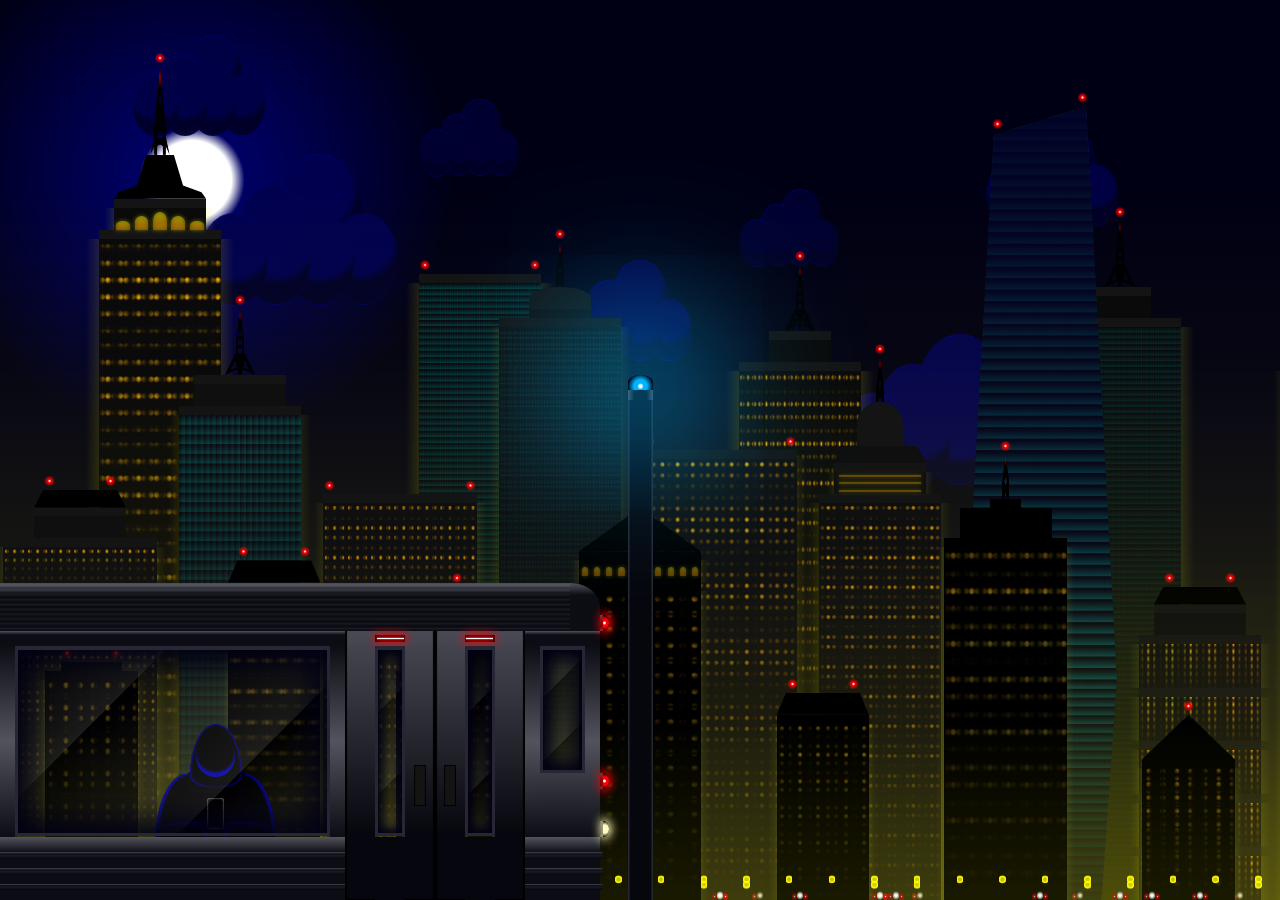
<file: index.html>
<!-- Once upon a time in Wallace City... -->

<!DOCTYPE html>

<html lang="fr">

<head>
    <meta charset="UTF-8">
    <meta name="viewport" content="width=device-width, initial-scale=1.0">
    <title>Wallace City</title>
    <link rel="stylesheet" href="styles.css">
</head>

<body>
    <!-- WALLACE CITY -->
    <div class="wallace-city">
        <!-- SKY -->
        <div class="sky">
            <!-- MOON -->
            <div class="moon"></div>
            <!-- BACKGROUND CLOUDS -->
            <div class="background-clouds">
                <!-- SMALL BACKGROUND CLOUDS 1 -->
                <div class="small-b-clouds-1">
                    <!-- SC1-1 -->
                    <div class="sc1-1">
                        <div class="sc1-1a">
                            <div class="sc1-1a1"></div>
                            <div class="sc1-1a2"></div>
                            <div class="sc1-1a3"></div>
                            <div class="sc1-1a4"></div>
                            <div class="sc1-1a5"></div>
                        </div>
                    </div>
                    <!-- SC1-2 -->
                    <div class="sc1-2">
                        <div class="sc1-2a">
                            <div class="sc1-2a1"></div>
                            <div class="sc1-2a2"></div>
                            <div class="sc1-2a3"></div>
                            <div class="sc1-2a4"></div>
                            <div class="sc1-2a5"></div>
                        </div>
                    </div>
                    <!-- SC1-3 -->
                    <div class="sc1-3">
                        <div class="sc1-3a">
                            <div class="sc1-3a1"></div>
                            <div class="sc1-3a2"></div>
                            <div class="sc1-3a3"></div>
                            <div class="sc1-3a4"></div>
                            <div class="sc1-3a5"></div>
                        </div>
                    </div>
                    <!-- SC1-4 -->
                    <div class="sc1-4">
                        <div class="sc1-4a">
                            <div class="sc1-4a1"></div>
                            <div class="sc1-4a2"></div>
                            <div class="sc1-4a3"></div>
                            <div class="sc1-4a4"></div>
                            <div class="sc1-4a5"></div>
                        </div>
                    </div>
                    <!-- SC1-5 -->
                    <div class="sc1-5">
                        <div class="sc1-5a">
                            <div class="sc1-5a1"></div>
                            <div class="sc1-5a2"></div>
                            <div class="sc1-5a3"></div>
                            <div class="sc1-5a4"></div>
                            <div class="sc1-5a5"></div>
                        </div>
                    </div>
                    <!-- SC1-6 -->
                    <div class="sc1-6">
                        <div class="sc1-6a">
                            <div class="sc1-6a1"></div>
                            <div class="sc1-6a2"></div>
                            <div class="sc1-6a3"></div>
                            <div class="sc1-6a4"></div>
                            <div class="sc1-6a5"></div>
                        </div>
                    </div>
                    <!-- SC1-7 -->
                    <div class="sc1-7">
                        <div class="sc1-7a">
                            <div class="sc1-7a1"></div>
                            <div class="sc1-7a2"></div>
                            <div class="sc1-7a3"></div>
                            <div class="sc1-7a4"></div>
                            <div class="sc1-7a5"></div>
                        </div>
                    </div>
                    <!-- SC1-8 -->
                    <div class="sc1-8">
                        <div class="sc1-8a">
                            <div class="sc1-8a1"></div>
                            <div class="sc1-8a2"></div>
                            <div class="sc1-8a3"></div>
                            <div class="sc1-8a4"></div>
                            <div class="sc1-8a5"></div>
                        </div>
                    </div>
                    <!-- SC1-9 -->
                    <div class="sc1-9">
                        <div class="sc1-9a">
                            <div class="sc1-9a1"></div>
                            <div class="sc1-9a2"></div>
                            <div class="sc1-9a3"></div>
                            <div class="sc1-9a4"></div>
                            <div class="sc1-9a5"></div>
                        </div>
                    </div>
                    <!-- SC1-10 -->
                    <div class="sc1-10">
                        <div class="sc1-10a">
                            <div class="sc1-10a1"></div>
                            <div class="sc1-10a2"></div>
                            <div class="sc1-10a3"></div>
                            <div class="sc1-10a4"></div>
                            <div class="sc1-10a5"></div>
                        </div>
                    </div>
                    <!-- SC1-11 -->
                    <div class="sc1-11">
                        <div class="sc1-11a">
                            <div class="sc1-11a1"></div>
                            <div class="sc1-11a2"></div>
                            <div class="sc1-11a3"></div>
                            <div class="sc1-11a4"></div>
                            <div class="sc1-11a5"></div>
                        </div>
                    </div>
                    <!-- SC1-12 -->
                    <div class="sc1-12">
                        <div class="sc1-12a">
                            <div class="sc1-12a1"></div>
                            <div class="sc1-12a2"></div>
                            <div class="sc1-12a3"></div>
                            <div class="sc1-12a4"></div>
                            <div class="sc1-12a5"></div>
                        </div>
                    </div>
                </div>
                <!-- PLANE -->
                <div class="plane">
                    <!-- SPACE -->
                    <div class="space-p"></div>
                    <!-- PLANE -->
                    <div class="plane-1">
                        <div class="plane-1a"></div>
                        <div class="plane-1b"></div>
                        <div class="plane-1c"></div>
                        <div class="plane-1d"></div>
                        <div class="plane-1e"></div>
                    </div>
                    <!-- SPACE -->
                    <div class="space-p"></div>
                </div>
                <!-- MEDIUM BACKGROUND CLOUDS -->
                <div class="medium-b-clouds">
                    <!-- MC1 -->
                    <div class="mc1">
                        <div class="mc1a">
                            <div class="mc1a1"></div>
                            <div class="mc1a2"></div>
                            <div class="mc1a3"></div>
                            <div class="mc1a4"></div>
                            <div class="mc1a5"></div>
                        </div>
                    </div>
                    <!-- MC2 -->
                    <div class="mc2">
                        <div class="mc2a">
                            <div class="mc2a1"></div>
                            <div class="mc2a2"></div>
                            <div class="mc2a3"></div>
                            <div class="mc2a4"></div>
                            <div class="mc2a5"></div>
                        </div>
                    </div>
                    <!-- MC3 -->
                    <div class="mc3">
                        <div class="mc3a">
                            <div class="mc3a1"></div>
                            <div class="mc3a2"></div>
                            <div class="mc3a3"></div>
                            <div class="mc3a4"></div>
                            <div class="mc3a5"></div>
                        </div>
                    </div>
                    <!-- MC4 -->
                    <div class="mc4">
                        <div class="mc4a">
                            <div class="mc4a1"></div>
                            <div class="mc4a2"></div>
                            <div class="mc4a3"></div>
                            <div class="mc4a4"></div>
                            <div class="mc4a5"></div>
                        </div>
                    </div>
                    <!-- MC5 -->
                    <div class="mc5">
                        <div class="mc5a">
                            <div class="mc5a1"></div>
                            <div class="mc5a2"></div>
                            <div class="mc5a3"></div>
                            <div class="mc5a4"></div>
                            <div class="mc5a5"></div>
                        </div>
                    </div>
                    <!-- MC6 -->
                    <div class="mc6">
                        <div class="mc6a">
                            <div class="mc6a1"></div>
                            <div class="mc6a2"></div>
                            <div class="mc6a3"></div>
                            <div class="mc6a4"></div>
                            <div class="mc6a5"></div>
                        </div>
                    </div>
                </div>
                <!-- SMALL BACKGROUND CLOUDS 2 -->
                <div class="small-b-clouds-2">
                    <!-- SC2-1 -->
                    <div class="sc2-1">
                        <div class="sc2-1a">
                            <div class="sc2-1a1"></div>
                            <div class="sc2-1a2"></div>
                            <div class="sc2-1a3"></div>
                            <div class="sc2-1a4"></div>
                            <div class="sc2-1a5"></div>
                        </div>
                    </div>
                    <!-- SC2-2 -->
                    <div class="sc2-2">
                        <div class="sc2-2a">
                            <div class="sc2-2a1"></div>
                            <div class="sc2-2a2"></div>
                            <div class="sc2-2a3"></div>
                            <div class="sc2-2a4"></div>
                            <div class="sc2-2a5"></div>
                        </div>
                    </div>
                    <!-- SC2-3 -->
                    <div class="sc2-3">
                        <div class="sc2-3a">
                            <div class="sc2-3a1"></div>
                            <div class="sc2-3a2"></div>
                            <div class="sc2-3a3"></div>
                            <div class="sc2-3a4"></div>
                            <div class="sc2-3a5"></div>
                        </div>
                    </div>
                    <!-- SC2-4 -->
                    <div class="sc2-4">
                        <div class="sc2-4a">
                            <div class="sc2-4a1"></div>
                            <div class="sc2-4a2"></div>
                            <div class="sc2-4a3"></div>
                            <div class="sc2-4a4"></div>
                            <div class="sc2-4a5"></div>
                        </div>
                    </div>
                    <!-- SC2-5 -->
                    <div class="sc2-5">
                        <div class="sc2-5a">
                            <div class="sc2-5a1"></div>
                            <div class="sc2-5a2"></div>
                            <div class="sc2-5a3"></div>
                            <div class="sc2-5a4"></div>
                            <div class="sc2-5a5"></div>
                        </div>
                    </div>
                    <!-- SC2-6 -->
                    <div class="sc2-6">
                        <div class="sc2-6a">
                            <div class="sc2-6a1"></div>
                            <div class="sc2-6a2"></div>
                            <div class="sc2-6a3"></div>
                            <div class="sc2-6a4"></div>
                            <div class="sc2-6a5"></div>
                        </div>
                    </div>
                    <!-- SC2-7 -->
                    <div class="sc2-7">
                        <div class="sc2-7a">
                            <div class="sc2-7a1"></div>
                            <div class="sc2-7a2"></div>
                            <div class="sc2-7a3"></div>
                            <div class="sc2-7a4"></div>
                            <div class="sc2-7a5"></div>
                        </div>
                    </div>
                    <!-- SC2-8 -->
                    <div class="sc2-8">
                        <div class="sc2-8a">
                            <div class="sc2-8a1"></div>
                            <div class="sc2-8a2"></div>
                            <div class="sc2-8a3"></div>
                            <div class="sc2-8a4"></div>
                            <div class="sc2-8a5"></div>
                        </div>
                    </div>
                    <!-- SC2-9 -->
                    <div class="sc2-9">
                        <div class="sc2-9a">
                            <div class="sc2-9a1"></div>
                            <div class="sc2-9a2"></div>
                            <div class="sc2-9a3"></div>
                            <div class="sc2-9a4"></div>
                            <div class="sc2-9a5"></div>
                        </div>
                    </div>
                </div>
            </div>
        </div>
        <!-- CITY -->
        <div class="city">
            <!-- BACKGROUND BUILDINGS -->
            <div class="background-buildings">
                <!-- BB1 -->
                <div class="bb1">
                    <div class="bb1a bb-windows-color-1"></div>
                    <div class="bb1b"></div>
                    <div class="bb1c">
                        <div class="other-windows-1a"></div>
                        <div class="other-windows-1b"></div>
                        <div class="other-windows-1c"></div>
                        <div class="other-windows-1d"></div>
                        <div class="other-windows-1e"></div>
                    </div>
                    <div class="bb1d"></div>
                    <div class="bb1e"></div>
                    <div class="bb1f antennas-1">
                        <div class="antennas-bb-1"></div>
                    </div><!-- ANTENNAS -->
                    <div class="bb1g rlbb"></div><!-- RED LIGHT -->
                </div>
                <!-- BB2 -->
                <div class="bb2">
                    <div class="bb2a bb-windows-color-2"></div>
                    <div class="bb2b"></div>
                    <div class="bb10c">
                        <div class="bb10c1 rlbb"></div><!-- RED LIGHT -->
                        <div class="bb10c2 rlbb"></div><!-- RED LIGHT -->
                    </div>
                </div>
                <!-- BB3 -->
                <div class="bb3">
                    <div class="bb3a bb-windows-color-3"></div>
                    <div class="bb3b"></div>
                    <div class="bb3c"></div>
                    <div class="bb3d"></div>
                    <div class="bb3e antennas-2"></div><!-- ANTENNAS -->
                    <div class="bb3f antennas-1">
                        <div class="antennas-bb-2"></div>
                    </div><!-- ANTENNAS -->
                    <div class="bb3g rlbb"></div><!-- RED LIGHT -->
                </div>
                <!-- BB4 -->
                <div class="bb4">
                    <div class="bb4a bb-windows-color-4"></div>
                    <div class="bb4b"></div>
                    <div class="bb4c"></div>
                    <div class="bb4d"></div>
                    <div class="bb4e antennas-2"></div><!-- ANTENNAS -->
                    <div class="bb4f antennas-1">
                        <div class="antennas-bb-2"></div>
                    </div><!-- ANTENNAS -->
                    <div class="bb4g rlbb"></div><!-- RED LIGHT -->
                </div>
                <!-- BB5 -->
                <div class="bb5">
                    <div class="bb5a bb-windows-color-5"></div>
                    <div class="bb5b"></div>
                    <div class="bb5c"></div>
                    <div class="bb5d"></div>
                    <div class="bb5e"></div>
                    <div class="bb5f antennas-1">
                        <div class="antennas-bb-3"></div>
                    </div><!-- ANTENNAS -->
                    <div class="bb5g rlbb"></div><!-- RED LIGHT -->
                </div>
                <!-- BB6 -->
                <div class="bb6">
                    <div class="bb6a bb-windows-color-2"></div>
                    <div class="bb6b"></div>
                    <div class="bb6c">
                        <div class="bb6c1 rlbb"></div><!-- RED LIGHT -->
                        <div class="bb6c2 rlbb"></div><!-- RED LIGHT -->
                    </div>
                </div>
                <!-- BB7 -->
                <div class="bb7">
                    <div class="bb7a bb-windows-color-3"></div>
                    <div class="bb7b"></div>
                    <div class="bb7c"></div>
                    <div class="bb7d"></div>
                    <div class="bb7e antennas-2"></div><!-- ANTENNAS -->
                    <div class="bb7f antennas-1">
                        <div class="antennas-bb-2"></div>
                    </div><!-- ANTENNAS -->
                    <div class="bb7g rlbb"></div><!-- RED LIGHT -->
                </div>
                <!-- BB8 -->
                <div class="bb8">
                    <div class="bb8a bb-windows-color-4"></div>
                    <div class="bb8b"></div>
                    <div class="bb8c"></div>
                    <div class="bb8d"></div>
                    <div class="bb8e antennas-1">
                        <div class="antennas-bb-3"></div>
                    </div><!-- ANTENNAS -->
                    <div class="bb8f rlbb"></div><!-- RED LIGHT -->
                </div>
                <!-- BB9 -->
                <div class="bb9">
                    <div class="bb9a bb-windows-color-1"></div>
                    <div class="bb9b"></div>
                    <div class="bb9c">
                        <div class="other-windows-1a"></div>
                        <div class="other-windows-1b"></div>
                        <div class="other-windows-1c"></div>
                        <div class="other-windows-1d"></div>
                        <div class="other-windows-1e"></div>
                    </div>
                    <div class="bb9d"></div>
                    <div class="bb9e"></div>
                    <div class="bb9f antennas-1">
                        <div class="antennas-bb-1"></div>
                    </div><!-- ANTENNAS -->
                    <div class="bb9g rlbb"></div><!-- RED LIGHT -->
                </div>
                <!-- BB10 -->
                <div class="bb10">
                    <div class="bb10a bb-windows-color-2"></div>
                    <div class="bb10b"></div>
                    <div class="bb10c">
                        <div class="bb10c1 rlbb"></div><!-- RED LIGHT -->
                        <div class="bb10c2 rlbb"></div><!-- RED LIGHT -->
                    </div>
                </div>
                <!-- BB11 -->
                <div class="bb11">
                    <div class="bb11a bb-windows-color-3"></div>
                    <div class="bb11b"></div>
                    <div class="bb11c"></div>
                    <div class="bb11d"></div>
                    <div class="bb11e antennas-2"></div><!-- ANTENNAS -->
                    <div class="bb11f antennas-1">
                        <div class="antennas-bb-2"></div>
                    </div><!-- ANTENNAS -->
                    <div class="bb11g rlbb"></div><!-- RED LIGHT -->
                </div>
                <!-- BB12 -->
                <div class="bb12">
                    <div class="bb12a bb-windows-color-4"></div>
                    <div class="bb12b"></div>
                    <div class="bb12c"></div>
                    <div class="bb12d"></div>
                    <div class="bb12e antennas-2"></div><!-- ANTENNAS -->
                    <div class="bb12f antennas-1">
                        <div class="antennas-bb-2"></div>
                    </div><!-- ANTENNAS -->
                    <div class="bb12g rlbb"></div><!-- RED LIGHT -->
                </div>
            </div>
            <!-- MIDDLE GROUND BUILDINGS -->
            <div class="middle-ground-buildings">
                <!-- MB1 -->
                <div class="mb1">
                    <div class="mb1a mb-windows-color-1"></div>
                    <div class="mb1b"></div>
                    <div class="mb1c"></div>
                    <div class="mb1d"></div>
                    <div class="mb1e"></div>
                    <div class="mb1f">
                        <div class="mb1f1 rlmb"></div><!-- RED LIGHT -->
                        <div class="mb1f2 rlmb"></div><!-- RED LIGHT -->
                    </div>
                </div>
                <!-- MB2 -->
                <div class="mb2">
                    <div class="mb2a mb-windows-color-2"></div>
                    <div class="mb2b"></div>
                    <div class="mb2c"></div>
                    <div class="mb2d"></div>
                    <div class="mb18e antennas-2"></div><!-- ANTENNAS -->
                    <div class="mb18f antennas-1">
                        <div class="antennas-mb-1"></div>
                    </div><!-- ANTENNAS -->
                    <div class="mb18g rlmb"></div><!-- RED LIGHT -->
                </div>
                <!-- MB3 -->
                <div class="mb3">
                    <div class="mb3a mb-windows-color-3"></div>
                    <div class="mb3b"></div>
                    <div class="mb3c">
                        <div class="mb3c1 rlmb"></div><!-- RED LIGHT -->
                        <div class="mb3c2 rlmb"></div><!-- RED LIGHT -->
                    </div>
                </div>
                <!-- MB4 -->
                <div class="mb4">
                    <div class="mb4a mb-windows-color-4"></div>
                    <div class="mb4b"></div>
                    <div class="mb4c"></div>
                    <div class="mb4d"></div>
                    <div class="mb4e antennas-1">
                        <div class="antennas-mb-2"></div>
                    </div><!-- ANTENNAS -->
                    <div class="mb4f rlmb"></div><!-- RED LIGHT -->
                </div>
                <!-- MB5 -->
                <div class="mb5">
                    <div class="mb5a mb-windows-color-5"></div>
                    <div class="mb5b"></div>
                    <div class="mb5c">
                        <div class="mb5c1 rlmb"></div><!-- RED LIGHT -->
                        <div class="mb5c2 rlmb"></div><!-- RED LIGHT -->
                    </div>
                </div>
                <!-- MB6 -->
                <div class="mb6">
                    <div class="mb6a mb-windows-color-6"></div>
                    <div class="mb6b"></div>
                    <div class="mb6c">
                        <div class="other-windows-2"></div>
                        <div class="other-windows-2"></div>
                        <div class="other-windows-2"></div>
                    </div>
                    <div class="mb6d"></div>
                    <div class="mb6e"></div>
                    <div class="mb6f"></div>
                    <div class="mb6g antennas-1">
                        <div class="antennas-mb-2"></div>
                    </div><!-- ANTENNAS -->
                    <div class="mb6h rlmb"></div><!-- RED LIGHT -->
                </div>
                <!-- MB7 -->
                <div class="mb7">
                    <div class="mb7a mb-windows-color-7a"></div>
                    <div class="mb7b mb-windows-color-7b"></div>
                    <div class="mb7c rlmb"></div><!-- RED LIGHT -->
                    <div class="mb7d rlmb"></div><!-- RED LIGHT -->
                </div>
                <!-- MB8 -->
                <div class="mb8">
                    <div class="mb8a mb-windows-color-8"></div>
                    <div class="mb8b"></div>
                    <div class="mb8c mb-windows-color-8"></div>
                    <div class="mb8d"></div>
                    <div class="mb8e mb-windows-color-8"></div>
                    <div class="mb8f"></div>
                    <div class="mb8g mb-windows-color-8"></div>
                    <div class="mb8h"></div>
                    <div class="mb8i mb-windows-color-8"></div>
                    <div class="mb8j"></div>
                    <div class="mb8k"></div>
                    <div class="mb8l"></div>
                    <div class="mb8m"></div>
                    <div class="mb8n">
                        <div class="mb8n1 rlmb"></div><!-- RED LIGHT -->
                        <div class="mb8n2 rlmb"></div><!-- RED LIGHT -->
                    </div>
                </div>
                <!-- MB9 -->
                <div class="mb9">
                    <div class="mb9a mb-windows-color-1"></div>
                    <div class="mb9b"></div>
                    <div class="mb9c">
                        <div class="other-windows-3"></div>
                        <div class="other-windows-3"></div>
                        <div class="other-windows-3"></div>
                        <div class="other-windows-3"></div>
                        <div class="other-windows-3"></div>
                        <div class="other-windows-3"></div>
                        <div class="other-windows-3"></div>
                        <div class="other-windows-3"></div>
                        <div class="other-windows-3"></div>
                        <div class="other-windows-3"></div>
                        <div class="other-windows-3"></div>
                        <div class="other-windows-3"></div>
                        <div class="other-windows-3"></div>
                        <div class="other-windows-3"></div>
                        <div class="other-windows-3"></div>
                        <div class="other-windows-3"></div>
                        <div class="other-windows-3"></div>
                        <div class="other-windows-3"></div>
                        <div class="other-windows-3"></div>
                        <div class="other-windows-3"></div>
                    </div>
                    <div class="mb9d"></div>
                    <div class="mb9e"></div>
                    <div class="mb9f"></div>
                    <div class="mb9g"></div>
                    <div class="mb9h">
                        <div class="mb9h1 rlmb"></div><!-- RED LIGHT -->
                        <div class="mb9h2 rlmb"></div><!-- RED LIGHT -->
                    </div>
                </div>
                <!-- MB10 -->
                <div class="mb10">
                    <div class="mb10a mb-windows-color-8"></div>
                    <div class="mb10b"></div>
                    <div class="mb10c"></div>
                    <div class="mb10d mb-windows-color-8"></div>
                    <div class="mb10e"></div>
                    <div class="mb10f"></div>
                    <div class="mb10g mb-windows-color-8"></div>
                    <div class="mb10h"></div>
                    <div class="mb10i"></div>
                    <div class="mb10j mb-windows-color-8"></div>
                    <div class="mb10k"></div>
                    <div class="mb10l"></div>
                    <div class="mb10m"></div>
                    <div class="mb10n antennas-2"></div><!-- ANTENNAS -->
                    <div class="mb10o antennas-1">
                        <div class="antennas-mb-1"></div>
                    </div><!-- ANTENNAS -->
                    <div class="mb10p rlmb"></div><!-- RED LIGHT -->
                </div>
                <!-- MB11 -->
                <div class="mb11">
                    <div class="mb11a mb-windows-color-2"></div>
                    <div class="mb11b"></div>
                    <div class="mb11c mb-windows-color-2"></div>
                    <div class="mb11d"></div>
                    <div class="mb11e"></div>
                    <div class="mb11f"></div>
                    <div class="mb11g antennas-2"></div><!-- ANTENNAS -->
                    <div class="mb11h antennas-1">
                        <div class="antennas-mb-1"></div>
                    </div><!-- ANTENNAS -->
                    <div class="mb11i rlmb"></div><!-- RED LIGHT -->
                </div>
                <!-- MB12 -->
                <div class="mb12">
                    <div class="mb12a mb-windows-color-6"></div>
                    <div class="mb12b"></div>
                    <div class="mb12c"></div>
                    <div class="mb12d mb-windows-color-6"></div>
                    <div class="mb12e"></div>
                    <div class="mb12f mb-windows-color-6"></div>
                    <div class="mb12g"></div>
                    <div class="mb12h mb-windows-color-6"></div>
                    <div class="mb12i"></div>
                    <div class="mb12j mb-windows-color-6"></div>
                    <div class="mb12k"></div>
                    <div class="mb12l">
                        <div class="other-windows-4"></div>
                        <div class="other-windows-4"></div>
                        <div class="other-windows-4"></div>
                        <div class="other-windows-4"></div>
                        <div class="other-windows-4"></div>
                        <div class="other-windows-4"></div>
                        <div class="other-windows-4"></div>
                        <div class="other-windows-4"></div>
                        <div class="other-windows-4"></div>
                        <div class="other-windows-4"></div>
                    </div>
                    <div class="mb12m"></div>
                    <div class="mb12n"></div>
                    <div class="mb12o">
                        <div class="mb12o1 rlmb"></div><!-- RED LIGHT -->
                        <div class="mb12o2 rlmb"></div><!-- RED LIGHT -->
                    </div>
                </div>
                <!-- MB13 -->
                <div class="mb13">
                    <div class="mb13a mb-windows-color-2"></div>
                    <div class="mb13b"></div>
                    <div class="mb13c"></div>
                    <div class="mb13d"></div>
                    <div class="mb13e">
                        <div class="mb13e1 rlmb"></div><!-- RED LIGHT -->
                        <div class="mb13e2 rlmb"></div><!-- RED LIGHT -->
                    </div>
                </div>
                <!-- MB14 -->
                <div class="mb14">
                    <div class="mb14a mb-windows-color-5"></div>
                    <div class="mb14b"></div>
                    <div class="mb14c"></div>
                    <div class="mb14d"></div>
                    <div class="mb14e">
                        <div class="mb14e1 rlmb"></div><!-- RED LIGHT -->
                        <div class="mb14e2 rlmb"></div><!-- RED LIGHT -->
                    </div>
                </div>
                <!-- MB15 -->
                <div class="mb15">
                    <div class="mb15a mb-windows-color-4"></div>
                    <div class="mb15b"></div>
                    <div class="mb15c">
                        <div class="mb15c1 rlmb"></div><!-- RED LIGHT -->
                        <div class="mb15c2 rlmb"></div><!-- RED LIGHT -->
                    </div>
                </div>
                <!-- MB16 -->
                <div class="mb16">
                    <div class="mb16a mb-windows-color-3"></div>
                    <div class="mb16b"></div>
                    <div class="mb16c">
                        <div class="mb16c1 rlmb"></div><!-- RED LIGHT -->
                        <div class="mb16c2 rlmb"></div><!-- RED LIGHT -->
                    </div>
                </div>
                <!-- MB17 -->
                <div class="mb17">
                    <div class="mb17a mb-windows-color-1"></div>
                    <div class="mb17b"></div>
                    <div class="mb17c"></div>
                    <div class="mb17d"></div>
                    <div class="mb17e"></div>
                    <div class="mb17f">
                        <div class="mb17f1 rlmb"></div><!-- RED LIGHT -->
                        <div class="mb17f2 rlmb"></div><!-- RED LIGHT -->
                    </div>
                </div>
                <!-- MB18 -->
                <div class="mb18">
                    <div class="mb18a mb-windows-color-2"></div>
                    <div class="mb18b"></div>
                    <div class="mb18c"></div>
                    <div class="mb18d"></div>
                    <div class="mb18e antennas-2"></div><!-- ANTENNAS -->
                    <div class="mb18f antennas-1">
                        <div class="antennas-mb-1"></div>
                    </div><!-- ANTENNAS -->
                    <div class="mb18g rlmb"></div><!-- RED LIGHT -->
                </div>
                <!-- MB19 -->
                <div class="mb19">
                    <div class="mb19a mb-windows-color-3"></div>
                    <div class="mb19b"></div>
                    <div class="mb19c">
                        <div class="mb19c1 rlmb"></div><!-- RED LIGHT -->
                        <div class="mb19c2 rlmb"></div><!-- RED LIGHT -->
                    </div>
                </div>
                <!-- MB20 -->
                <div class="mb20">
                    <div class="mb20a mb-windows-color-4"></div>
                    <div class="mb20b"></div>
                    <div class="mb20c"></div>
                    <div class="mb20d"></div>
                    <div class="mb20e antennas-1">
                        <div class="antennas-mb-2"></div>
                    </div><!-- ANTENNAS -->
                    <div class="mb20f rlmb"></div><!-- RED LIGHT -->
                </div>
                <!-- MB21 -->
                <div class="mb21">
                    <div class="mb21a mb-windows-color-5"></div>
                    <div class="mb21b"></div>
                    <div class="mb21c">
                        <div class="mb21c1 rlmb"></div><!-- RED LIGHT -->
                        <div class="mb21c2 rlmb"></div><!-- RED LIGHT -->
                    </div>
                </div>
                <!-- MB22 -->
                <div class="mb22">
                    <div class="mb22a mb-windows-color-6"></div>
                    <div class="mb22b"></div>
                    <div class="mb22c">
                        <div class="other-windows-2"></div>
                        <div class="other-windows-2"></div>
                        <div class="other-windows-2"></div>
                    </div>
                    <div class="mb22d"></div>
                    <div class="mb22e"></div>
                    <div class="mb22f"></div>
                    <div class="mb22g antennas-1">
                        <div class="antennas-mb-2"></div>
                    </div><!-- ANTENNAS -->
                    <div class="mb22h rlmb"></div><!-- RED LIGHT -->
                </div>
                <!-- MB23 -->
                <div class="mb23">
                    <div class="mb23a mb-windows-color-7a"></div>
                    <div class="mb23b mb-windows-color-7b"></div>
                    <div class="mb23c rlmb"></div><!-- RED LIGHT -->
                    <div class="mb23d rlmb"></div><!-- RED LIGHT -->
                </div>
                <!-- MB24 -->
                <div class="mb24">
                    <div class="mb24a mb-windows-color-8"></div>
                    <div class="mb24b"></div>
                    <div class="mb24c mb-windows-color-8"></div>
                    <div class="mb24d"></div>
                    <div class="mb24e mb-windows-color-8"></div>
                    <div class="mb24f"></div>
                    <div class="mb24g mb-windows-color-8"></div>
                    <div class="mb24h"></div>
                    <div class="mb24i mb-windows-color-8"></div>
                    <div class="mb24j"></div>
                    <div class="mb24k"></div>
                    <div class="mb24l"></div>
                    <div class="mb24m"></div>
                    <div class="mb24n">
                        <div class="mb24n1 rlmb"></div><!-- RED LIGHT -->
                        <div class="mb24n2 rlmb"></div><!-- RED LIGHT -->
                    </div>
                </div>
            </div>
            <!-- MIDDLE GROUND LIGHTS -->
            <div class="middle-ground-lights">
                <!-- SPACE -->
                <div class="space-1"></div>
                <!-- STREET LIGHTS -->
                <div class="street-lights">
                    <!-- SL1 -->
                    <div class="sl1"></div>
                    <!-- SL2 -->
                    <div class="sl2"></div>
                    <!-- SL3 -->
                    <div class="sl3"></div>
                    <!-- SL4 -->
                    <div class="sl4"></div>
                    <!-- SL5 -->
                    <div class="sl5"></div>
                    <!-- SL6 -->
                    <div class="sl6"></div>
                    <!-- SL7 -->
                    <div class="sl7"></div>
                    <!-- SL8 -->
                    <div class="sl8"></div>
                    <!-- SL9 -->
                    <div class="sl9"></div>
                    <!-- SL1O -->
                    <div class="sl10"></div>
                    <!-- SL1 -->
                    <div class="sl1"></div>
                    <!-- SL2 -->
                    <div class="sl2"></div>
                    <!-- SL3 -->
                    <div class="sl3"></div>
                    <!-- SL4 -->
                    <div class="sl4"></div>
                    <!-- SL5 -->
                    <div class="sl5"></div>
                    <!-- SL6 -->
                    <div class="sl6"></div>
                    <!-- SL7 -->
                    <div class="sl7"></div>
                    <!-- SL8 -->
                    <div class="sl8"></div>
                    <!-- SL9 -->
                    <div class="sl9"></div>
                    <!-- SL1O -->
                    <div class="sl10"></div>
                    <!-- SL1 -->
                    <div class="sl1"></div>
                    <!-- SL2 -->
                    <div class="sl2"></div>
                    <!-- SL3 -->
                    <div class="sl3"></div>
                    <!-- SL4 -->
                    <div class="sl4"></div>
                    <!-- SL5 -->
                    <div class="sl5"></div>
                    <!-- SL6 -->
                    <div class="sl6"></div>
                    <!-- SL7 -->
                    <div class="sl7"></div>
                    <!-- SL8 -->
                    <div class="sl8"></div>
                    <!-- SL9 -->
                    <div class="sl9"></div>
                    <!-- SL1O -->
                    <div class="sl10"></div>
                    <!-- SL1 -->
                    <div class="sl1"></div>
                    <!-- SL2 -->
                    <div class="sl2"></div>
                    <!-- SL3 -->
                    <div class="sl3"></div>
                    <!-- SL4 -->
                    <div class="sl4"></div>
                    <!-- SL5 -->
                    <div class="sl5"></div>
                    <!-- SL6 -->
                    <div class="sl6"></div>
                    <!-- SL7 -->
                    <div class="sl7"></div>
                    <!-- SL8 -->
                    <div class="sl8"></div>
                    <!-- SL9 -->
                    <div class="sl9"></div>
                    <!-- SL1O -->
                    <div class="sl10"></div>
                    <!-- SL1 -->
                    <div class="sl1"></div>
                    <!-- SL2 -->
                    <div class="sl2"></div>
                    <!-- SL3 -->
                    <div class="sl3"></div>
                    <!-- SL4 -->
                    <div class="sl4"></div>
                    <!-- SL5 -->
                    <div class="sl5"></div>
                    <!-- SL6 -->
                    <div class="sl6"></div>
                    <!-- SL7 -->
                    <div class="sl7"></div>
                    <!-- SL8 -->
                    <div class="sl8"></div>
                    <!-- SL9 -->
                    <div class="sl9"></div>
                    <!-- SL1O -->
                    <div class="sl10"></div>
                    <!-- SL1 -->
                    <div class="sl1"></div>
                    <!-- SL2 -->
                    <div class="sl2"></div>
                    <!-- SL3 -->
                    <div class="sl3"></div>
                    <!-- SL4 -->
                    <div class="sl4"></div>
                    <!-- SL5 -->
                    <div class="sl5"></div>
                    <!-- SL6 -->
                    <div class="sl6"></div>
                    <!-- SL7 -->
                    <div class="sl7"></div>
                    <!-- SL8 -->
                    <div class="sl8"></div>
                    <!-- SL9 -->
                    <div class="sl9"></div>
                    <!-- SL1O -->
                    <div class="sl10"></div>
                    <!-- SL1 -->
                    <div class="sl1"></div>
                    <!-- SL2 -->
                    <div class="sl2"></div>
                    <!-- SL3 -->
                    <div class="sl3"></div>
                    <!-- SL4 -->
                    <div class="sl4"></div>
                    <!-- SL5 -->
                    <div class="sl5"></div>
                    <!-- SL6 -->
                    <div class="sl6"></div>
                    <!-- SL7 -->
                    <div class="sl7"></div>
                    <!-- SL8 -->
                    <div class="sl8"></div>
                    <!-- SL9 -->
                    <div class="sl9"></div>
                    <!-- SL1O -->
                    <div class="sl10"></div>
                    <!-- SL1 -->
                    <div class="sl1"></div>
                    <!-- SL2 -->
                    <div class="sl2"></div>
                    <!-- SL3 -->
                    <div class="sl3"></div>
                    <!-- SL4 -->
                    <div class="sl4"></div>
                    <!-- SL5 -->
                    <div class="sl5"></div>
                    <!-- SL6 -->
                    <div class="sl6"></div>
                    <!-- SL7 -->
                    <div class="sl7"></div>
                    <!-- SL8 -->
                    <div class="sl8"></div>
                    <!-- SL9 -->
                    <div class="sl9"></div>
                    <!-- SL1O -->
                    <div class="sl10"></div>
                    <!-- SL1 -->
                    <div class="sl1"></div>
                    <!-- SL2 -->
                    <div class="sl2"></div>
                    <!-- SL3 -->
                    <div class="sl3"></div>
                    <!-- SL4 -->
                    <div class="sl4"></div>
                    <!-- SL5 -->
                    <div class="sl5"></div>
                    <!-- SL6 -->
                    <div class="sl6"></div>
                    <!-- SL7 -->
                    <div class="sl7"></div>
                    <!-- SL8 -->
                    <div class="sl8"></div>
                    <!-- SL9 -->
                    <div class="sl9"></div>
                    <!-- SL1O -->
                    <div class="sl10"></div>
                </div>
            </div>
            <!-- MIDDLE GROUND CARS -->
            <!-- TO LEFT -->
            <div class="middle-ground-to-left-cars">
                <div class="mg-to-left-cars">
                    <div class="to-left-cars"></div>
                    <div class="to-left-cars"></div>
                    <div class="to-left-cars"></div>
                    <div class="to-left-cars"></div>
                    <div class="to-left-cars"></div>
                    <div class="to-left-cars"></div>
                    <div class="to-left-cars"></div>
                    <div class="to-left-cars"></div>
                    <div class="to-left-cars"></div>
                    <div class="to-left-cars"></div>
                    <div class="to-left-cars"></div>
                    <div class="to-left-cars"></div>
                    <div class="to-left-cars"></div>
                    <div class="to-left-cars"></div>
                    <div class="to-left-cars"></div>
                    <div class="to-left-cars"></div>
                    <div class="to-left-cars"></div>
                    <div class="to-left-cars"></div>
                    <div class="to-left-cars"></div>
                    <div class="to-left-cars"></div>
                    <div class="to-left-cars"></div>
                    <div class="to-left-cars"></div>
                    <div class="to-left-cars"></div>
                    <div class="to-left-cars"></div>
                </div>
            </div>
            <!-- TO RIGHT -->
            <div class="middle-ground-to-right-cars">
                <div class="mg-to-right-cars">
                    <div class="to-right-cars"></div>
                    <div class="to-right-cars"></div>
                    <div class="to-right-cars"></div>
                    <div class="to-right-cars"></div>
                    <div class="to-right-cars"></div>
                    <div class="to-right-cars"></div>
                    <div class="to-right-cars"></div>
                    <div class="to-right-cars"></div>
                    <div class="to-right-cars"></div>
                    <div class="to-right-cars"></div>
                    <div class="to-right-cars"></div>
                    <div class="to-right-cars"></div>
                    <div class="to-right-cars"></div>
                    <div class="to-right-cars"></div>
                    <div class="to-right-cars"></div>
                    <div class="to-right-cars"></div>
                    <div class="to-right-cars"></div>
                    <div class="to-right-cars"></div>
                    <div class="to-right-cars"></div>
                    <div class="to-right-cars"></div>
                    <div class="to-right-cars"></div>
                    <div class="to-right-cars"></div>
                    <div class="to-right-cars"></div>
                    <div class="to-right-cars"></div>
                    <div class="to-right-cars"></div>
                    <div class="to-right-cars"></div>
                    <div class="to-right-cars"></div>
                    <div class="to-right-cars"></div>
                    <div class="to-right-cars"></div>
                    <div class="to-right-cars"></div>
                    <div class="to-right-cars"></div>
                    <div class="to-right-cars"></div>
                    <div class="to-right-cars"></div>
                    <div class="to-right-cars"></div>
                    <div class="to-right-cars"></div>
                    <div class="to-right-cars"></div>
                    <div class="to-right-cars"></div>
                    <div class="to-right-cars"></div>
                    <div class="to-right-cars"></div>
                    <div class="to-right-cars"></div>
                    <div class="to-right-cars"></div>
                    <div class="to-right-cars"></div>
                    <div class="to-right-cars"></div>
                    <div class="to-right-cars"></div>
                    <div class="to-right-cars"></div>
                    <div class="to-right-cars"></div>
                    <div class="to-right-cars"></div>
                    <div class="to-right-cars"></div>
                </div>
            </div>
            <!-- FOREGROUND BUILDINGS -->
            <div class="foreground-buildings">
                <!-- FB1 -->
                <div class="fb1">
                    <div class="fb1a fb-windows-color-1"></div>
                    <div class="fb1b"></div>
                    <div class="fb1c"></div>
                    <div class="fb1d">
                        <div class="fb1d1 rlfb"></div><!-- RED LIGHT -->
                        <div class="fb1d2 rlfb"></div><!-- RED LIGHT -->
                    </div>
                </div>
                <!-- FB2 -->
                <div class="fb2">
                    <div class="fb2a fb-windows-color-2"></div>
                    <div class="fb2b"></div>
                    <div class="fb2c"></div>
                    <div class="fb2d">
                        <div class="fb2d1 rlfb"></div><!-- RED LIGHT -->
                        <div class="fb2d2 rlfb"></div><!-- RED LIGHT -->
                    </div>
                </div>
                <!-- FB3 -->
                <div class="fb3">
                    <div class="fb3a fb-windows-color-3"></div>
                    <div class="fb3b"></div>
                    <div class="fb3c"></div>
                    <div class="fb3d"></div>
                    <div class="fb3e"></div>
                    <div class="fb3f antennas-1">
                        <div class="antennas-fb-1"></div>
                    </div><!-- ANTENNAS -->
                    <div class="fb3g rlfb"></div><!-- RED LIGHT -->
                </div>
                <!-- FB4 -->
                <div class="fb4">
                    <div class="fb4a fb-windows-color-4"></div>
                    <div class="fb4b"></div>
                    <div class="fb4c">
                        <div class="other-windows-5"></div>
                        <div class="other-windows-5"></div>
                        <div class="other-windows-5"></div>
                        <div class="other-windows-5"></div>
                        <div class="other-windows-5"></div>
                        <div class="other-windows-5"></div>
                        <div class="other-windows-5"></div>
                        <div class="other-windows-5"></div>
                        <div class="other-windows-5"></div>
                        <div class="other-windows-5"></div>
                    </div>
                    <div class="fb4d"></div>
                    <div class="fb4e"></div>
                    <div class="fb4f rlfb"></div><!-- RED LIGHT -->
                </div>
                <!-- FB5 -->
                <div class="fb5">
                    <div class="fb5a fb-windows-color-5"></div>
                    <div class="fb5b"></div>
                    <div class="fb5c"></div>
                    <div class="fb5d">
                        <div class="fb5d1 rlfb"></div><!-- RED LIGHT -->
                        <div class="fb5d2 rlfb"></div><!-- RED LIGHT -->
                    </div>
                </div>
                <!-- FB6 -->
                <div class="fb6">
                    <div class="fb6a fb-windows-color-6"></div>
                    <div class="fb6b"></div>
                    <div class="fb6c"></div>
                    <div class="fb6d"></div>
                    <div class="fb6e"></div>
                    <div class="fb6f antennas-1">
                        <div class="antennas-fb-1"></div>
                    </div><!-- ANTENNAS -->
                    <div class="fb6g rlfb"></div><!-- RED LIGHT -->
                </div>
                <!-- FB7 -->
                <div class="fb7">
                    <div class="fb7a fb-windows-color-7"></div>
                    <div class="fb7b"></div>
                    <div class="fb7c"></div>
                    <div class="fb7d rlfb"></div><!-- RED LIGHT -->
                </div>
                <!-- FB8 -->
                <div class="fb8">
                    <div class="fb8a fb-windows-color-4"></div>
                    <div class="fb8b"></div>
                    <div class="fb8c"></div>
                    <div class="fb8d"></div>
                    <div class="fb6e"></div>
                    <div class="fb6f antennas-1">
                        <div class="antennas-fb-1"></div>
                    </div><!-- ANTENNAS -->
                    <div class="fb6g rlfb"></div><!-- RED LIGHT -->
                </div>
                <!-- FB9 -->
                <div class="fb9">
                    <div class="fb9a fb-windows-color-6"></div>
                    <div class="fb9b"></div>
                    <div class="fb9c">
                        <div class="fb9c1 rlfb"></div><!-- RED LIGHT -->
                        <div class="fb9c2 rlfb"></div><!-- RED LIGHT -->
                    </div>
                </div>
                <!-- FB10 -->
                <div class="fb10">
                    <div class="fb10a fb-windows-color-3"></div>
                    <div class="fb10b"></div>
                    <div class="fb10c"></div>
                    <div class="fb10d">
                        <div class="fb10d1 rlfb"></div><!-- RED LIGHT -->
                        <div class="fb10d2 rlfb"></div><!-- RED LIGHT -->
                    </div>
                </div>
                <!-- FB11 -->
                <div class="fb11">
                    <div class="fb11a fb-windows-color-5"></div>
                    <div class="fb11b"></div>
                    <div class="fb9c">
                        <div class="fb9c1 rlfb"></div><!-- RED LIGHT -->
                        <div class="fb9c2 rlfb"></div><!-- RED LIGHT -->
                    </div>
                </div>
                <!-- FB12 -->
                <div class="fb12">
                    <div class="fb12a fb-windows-color-1"></div>
                    <div class="fb12b"></div>
                    <div class="fb12c"></div>
                    <div class="fb12d">
                        <div class="fb12d1 rlfb"></div><!-- RED LIGHT -->
                        <div class="fb12d2 rlfb"></div><!-- RED LIGHT -->
                    </div>
                </div>
                <!-- FB13 -->
                <div class="fb13">
                    <div class="fb13a fb-windows-color-7"></div>
                    <div class="fb13b"></div>
                    <div class="fb13c"></div>
                    <div class="fb13d">
                        <div class="fb13d1 rlfb"></div><!-- RED LIGHT -->
                        <div class="fb13d2 rlfb"></div><!-- RED LIGHT -->
                    </div>
                </div>
                <!-- FB14 -->
                <div class="fb14">
                    <div class="fb14a fb-windows-color-2"></div>
                    <div class="fb14b"></div>
                    <div class="fb14c"></div>
                    <div class="fb14d"></div>
                    <div class="fb6e"></div>
                    <div class="fb6f antennas-1">
                        <div class="antennas-fb-1"></div>
                    </div><!-- ANTENNAS -->
                    <div class="fb6g rlfb"></div><!-- RED LIGHT -->
                </div>
                <!-- FB15 -->
                <div class="fb15">
                    <div class="fb15a fb-windows-color-1"></div>
                    <div class="fb15b"></div>
                    <div class="fb15c"></div>
                    <div class="fb15d">
                        <div class="fb15d1 rlfb"></div><!-- RED LIGHT -->
                        <div class="fb15d2 rlfb"></div><!-- RED LIGHT -->
                    </div>
                </div>
                <!-- FB16 -->
                <div class="fb16">
                    <div class="fb16a fb-windows-color-2"></div>
                    <div class="fb16b"></div>
                    <div class="fb16c"></div>
                    <div class="fb16d">
                        <div class="fb16d1 rlfb"></div><!-- RED LIGHT -->
                        <div class="fb16d2 rlfb"></div><!-- RED LIGHT -->
                    </div>
                </div>
                <!-- FB17 -->
                <div class="fb17">
                    <div class="fb17a fb-windows-color-3"></div>
                    <div class="fb17b"></div>
                    <div class="fb17c"></div>
                    <div class="fb17d"></div>
                    <div class="fb17e"></div>
                    <div class="fb17f antennas-1">
                        <div class="antennas-fb-1"></div>
                    </div><!-- ANTENNAS -->
                    <div class="fb17g rlfb"></div><!-- RED LIGHT -->
                </div>
                <!-- FB18 -->
                <div class="fb18">
                    <div class="fb18a fb-windows-color-4"></div>
                    <div class="fb18b"></div>
                    <div class="fb18c">
                        <div class="other-windows-5"></div>
                        <div class="other-windows-5"></div>
                        <div class="other-windows-5"></div>
                        <div class="other-windows-5"></div>
                        <div class="other-windows-5"></div>
                        <div class="other-windows-5"></div>
                        <div class="other-windows-5"></div>
                        <div class="other-windows-5"></div>
                        <div class="other-windows-5"></div>
                        <div class="other-windows-5"></div>
                    </div>
                    <div class="fb18d"></div>
                    <div class="fb18e"></div>
                    <div class="fb18f rlfb"></div><!-- RED LIGHT -->
                </div>
                <!-- FB19 -->
                <div class="fb19">
                    <div class="fb19a fb-windows-color-5"></div>
                    <div class="fb19b"></div>
                    <div class="fb19c"></div>
                    <div class="fb19d">
                        <div class="fb19d1 rlfb"></div><!-- RED LIGHT -->
                        <div class="fb19d2 rlfb"></div><!-- RED LIGHT -->
                    </div>
                </div>
                <!-- FB20 -->
                <div class="fb20">
                    <div class="fb20a fb-windows-color-6"></div>
                    <div class="fb20b"></div>
                    <div class="fb20c"></div>
                    <div class="fb20d"></div>
                    <div class="fb20e"></div>
                    <div class="fb20f antennas-1">
                        <div class="antennas-fb-1"></div>
                    </div><!-- ANTENNAS -->
                    <div class="fb20g rlfb"></div><!-- RED LIGHT -->
                </div>
                <!-- FB21 -->
                <div class="fb21">
                    <div class="fb21a fb-windows-color-7"></div>
                    <div class="fb21b"></div>
                    <div class="fb21c"></div>
                    <div class="fb21d rlfb"></div><!-- RED LIGHT -->
                </div>
            </div>
            <!-- FOREGROUND LIGHTS -->
            <div class="foreground-lights">
                <!-- SPACE -->
                <div class="space-2"></div>
                <!-- STREET LIGHTS -->
                <div class="street-lights">
                    <!-- SL1 -->
                    <div class="sl1"></div>
                    <!-- SL2 -->
                    <div class="sl2"></div>
                    <!-- SL3 -->
                    <div class="sl3"></div>
                    <!-- SL4 -->
                    <div class="sl4"></div>
                    <!-- SL5 -->
                    <div class="sl5"></div>
                    <!-- SL6 -->
                    <div class="sl6"></div>
                    <!-- SL7 -->
                    <div class="sl7"></div>
                    <!-- SL8 -->
                    <div class="sl8"></div>
                    <!-- SL9 -->
                    <div class="sl9"></div>
                    <!-- SL1O -->
                    <div class="sl10"></div>
                    <!-- SL1 -->
                    <div class="sl1"></div>
                    <!-- SL2 -->
                    <div class="sl2"></div>
                    <!-- SL3 -->
                    <div class="sl3"></div>
                    <!-- SL4 -->
                    <div class="sl4"></div>
                    <!-- SL5 -->
                    <div class="sl5"></div>
                    <!-- SL6 -->
                    <div class="sl6"></div>
                    <!-- SL7 -->
                    <div class="sl7"></div>
                    <!-- SL8 -->
                    <div class="sl8"></div>
                    <!-- SL9 -->
                    <div class="sl9"></div>
                    <!-- SL1O -->
                    <div class="sl10"></div>
                    <!-- SL1 -->
                    <div class="sl1"></div>
                    <!-- SL2 -->
                    <div class="sl2"></div>
                    <!-- SL3 -->
                    <div class="sl3"></div>
                    <!-- SL4 -->
                    <div class="sl4"></div>
                    <!-- SL5 -->
                    <div class="sl5"></div>
                    <!-- SL6 -->
                    <div class="sl6"></div>
                    <!-- SL7 -->
                    <div class="sl7"></div>
                    <!-- SL8 -->
                    <div class="sl8"></div>
                    <!-- SL9 -->
                    <div class="sl9"></div>
                    <!-- SL1O -->
                    <div class="sl10"></div>
                    <!-- SL1 -->
                    <div class="sl1"></div>
                    <!-- SL2 -->
                    <div class="sl2"></div>
                    <!-- SL3 -->
                    <div class="sl3"></div>
                    <!-- SL4 -->
                    <div class="sl4"></div>
                    <!-- SL5 -->
                    <div class="sl5"></div>
                    <!-- SL6 -->
                    <div class="sl6"></div>
                    <!-- SL7 -->
                    <div class="sl7"></div>
                    <!-- SL8 -->
                    <div class="sl8"></div>
                    <!-- SL9 -->
                    <div class="sl9"></div>
                    <!-- SL1O -->
                    <div class="sl10"></div>
                    <!-- SL1 -->
                    <div class="sl1"></div>
                    <!-- SL2 -->
                    <div class="sl2"></div>
                    <!-- SL3 -->
                    <div class="sl3"></div>
                    <!-- SL4 -->
                    <div class="sl4"></div>
                    <!-- SL5 -->
                    <div class="sl5"></div>
                    <!-- SL6 -->
                    <div class="sl6"></div>
                    <!-- SL7 -->
                    <div class="sl7"></div>
                    <!-- SL8 -->
                    <div class="sl8"></div>
                    <!-- SL9 -->
                    <div class="sl9"></div>
                    <!-- SL1O -->
                    <div class="sl10"></div>
                    <!-- SL1 -->
                    <div class="sl1"></div>
                    <!-- SL2 -->
                    <div class="sl2"></div>
                    <!-- SL3 -->
                    <div class="sl3"></div>
                    <!-- SL4 -->
                    <div class="sl4"></div>
                    <!-- SL5 -->
                    <div class="sl5"></div>
                    <!-- SL6 -->
                    <div class="sl6"></div>
                    <!-- SL7 -->
                    <div class="sl7"></div>
                    <!-- SL8 -->
                    <div class="sl8"></div>
                    <!-- SL9 -->
                    <div class="sl9"></div>
                    <!-- SL1O -->
                    <div class="sl10"></div>
                    <!-- SL1 -->
                    <div class="sl1"></div>
                    <!-- SL2 -->
                    <div class="sl2"></div>
                    <!-- SL3 -->
                    <div class="sl3"></div>
                    <!-- SL4 -->
                    <div class="sl4"></div>
                    <!-- SL5 -->
                    <div class="sl5"></div>
                    <!-- SL6 -->
                    <div class="sl6"></div>
                    <!-- SL7 -->
                    <div class="sl7"></div>
                    <!-- SL8 -->
                    <div class="sl8"></div>
                    <!-- SL9 -->
                    <div class="sl9"></div>
                    <!-- SL1O -->
                    <div class="sl10"></div>
                    <!-- SL1 -->
                    <div class="sl1"></div>
                    <!-- SL2 -->
                    <div class="sl2"></div>
                    <!-- SL3 -->
                    <div class="sl3"></div>
                    <!-- SL4 -->
                    <div class="sl4"></div>
                    <!-- SL5 -->
                    <div class="sl5"></div>
                    <!-- SL6 -->
                    <div class="sl6"></div>
                    <!-- SL7 -->
                    <div class="sl7"></div>
                    <!-- SL8 -->
                    <div class="sl8"></div>
                    <!-- SL9 -->
                    <div class="sl9"></div>
                    <!-- SL1O -->
                    <div class="sl10"></div>
                    <!-- SL1 -->
                    <div class="sl1"></div>
                    <!-- SL2 -->
                    <div class="sl2"></div>
                    <!-- SL3 -->
                    <div class="sl3"></div>
                    <!-- SL4 -->
                    <div class="sl4"></div>
                    <!-- SL5 -->
                    <div class="sl5"></div>
                    <!-- SL6 -->
                    <div class="sl6"></div>
                    <!-- SL7 -->
                    <div class="sl7"></div>
                    <!-- SL8 -->
                    <div class="sl8"></div>
                    <!-- SL9 -->
                    <div class="sl9"></div>
                    <!-- SL1O -->
                    <div class="sl10"></div>
                </div>
            </div>
            <!-- FOREGROUND CARS -->
            <!-- TO LEFT -->
            <div class="foreground-to-left-cars">
                <div class="f-to-left-cars-1">
                    <div class="to-left-cars"></div>
                    <div class="to-left-cars"></div>
                    <div class="to-left-cars"></div>
                    <div class="to-left-cars"></div>
                    <div class="to-left-cars"></div>
                    <div class="to-left-cars"></div>
                    <div class="to-left-cars"></div>
                    <div class="to-left-cars"></div>
                    <div class="to-left-cars"></div>
                    <div class="to-left-cars"></div>
                    <div class="to-left-cars"></div>
                    <div class="to-left-cars"></div>
                    <div class="to-left-cars"></div>
                    <div class="to-left-cars"></div>
                    <div class="to-left-cars"></div>
                    <div class="to-left-cars"></div>
                    <div class="to-left-cars"></div>
                    <div class="to-left-cars"></div>
                    <div class="to-left-cars"></div>
                    <div class="to-left-cars"></div>
                    <div class="to-left-cars"></div>
                    <div class="to-left-cars"></div>
                    <div class="to-left-cars"></div>
                    <div class="to-left-cars"></div>
                </div>
                <div class="f-to-left-cars-2">
                    <div class="to-left-cars"></div>
                    <div class="to-left-cars"></div>
                    <div class="to-left-cars"></div>
                    <div class="to-left-cars"></div>
                    <div class="to-left-cars"></div>
                    <div class="to-left-cars"></div>
                    <div class="to-left-cars"></div>
                    <div class="to-left-cars"></div>
                    <div class="to-left-cars"></div>
                    <div class="to-left-cars"></div>
                    <div class="to-left-cars"></div>
                    <div class="to-left-cars"></div>
                </div>
                <div class="f-to-left-cars-3">
                    <div class="to-left-cars"></div>
                    <div class="to-left-cars"></div>
                    <div class="to-left-cars"></div>
                    <div class="to-left-cars"></div>
                    <div class="to-left-cars"></div>
                    <div class="to-left-cars"></div>
                    <div class="to-left-cars"></div>
                    <div class="to-left-cars"></div>
                    <div class="to-left-cars"></div>
                    <div class="to-left-cars"></div>
                    <div class="to-left-cars"></div>
                    <div class="to-left-cars"></div>
                    <div class="to-left-cars"></div>
                    <div class="to-left-cars"></div>
                    <div class="to-left-cars"></div>
                </div>
            </div>
            <!-- TO RIGHT -->
            <div class="foreground-to-right-cars">
                <div class="cops">
                    <div class="cops-car"></div>
                </div>
                <div class="f-to-right-cars-1">
                    <div class="to-right-cars"></div>
                    <div class="to-right-cars"></div>
                    <div class="to-right-cars"></div>
                    <div class="to-right-cars"></div>
                    <div class="to-right-cars"></div>
                    <div class="to-right-cars"></div>
                    <div class="to-right-cars"></div>
                    <div class="to-right-cars"></div>
                    <div class="to-right-cars"></div>
                    <div class="to-right-cars"></div>
                    <div class="to-right-cars"></div>
                    <div class="to-right-cars"></div>
                    <div class="to-right-cars"></div>
                    <div class="to-right-cars"></div>
                    <div class="to-right-cars"></div>
                </div>
                <div class="f-to-right-cars-2">
                    <div class="to-right-cars"></div>
                    <div class="to-right-cars"></div>
                    <div class="to-right-cars"></div>
                    <div class="to-right-cars"></div>
                    <div class="to-right-cars"></div>
                    <div class="to-right-cars"></div>
                    <div class="to-right-cars"></div>
                    <div class="to-right-cars"></div>
                    <div class="to-right-cars"></div>
                    <div class="to-right-cars"></div>
                    <div class="to-right-cars"></div>
                    <div class="to-right-cars"></div>
                </div>
                <div class="f-to-right-cars-3">
                    <div class="to-right-cars"></div>
                    <div class="to-right-cars"></div>
                    <div class="to-right-cars"></div>
                    <div class="to-right-cars"></div>
                    <div class="to-right-cars"></div>
                    <div class="to-right-cars"></div>
                    <div class="to-right-cars"></div>
                    <div class="to-right-cars"></div>
                    <div class="to-right-cars"></div>
                    <div class="to-right-cars"></div>
                    <div class="to-right-cars"></div>
                    <div class="to-right-cars"></div>
                    <div class="to-right-cars"></div>
                    <div class="to-right-cars"></div>
                    <div class="to-right-cars"></div>
                    <div class="to-right-cars"></div>
                    <div class="to-right-cars"></div>
                    <div class="to-right-cars"></div>
                    <div class="to-right-cars"></div>
                    <div class="to-right-cars"></div>
                    <div class="to-right-cars"></div>
                    <div class="to-right-cars"></div>
                    <div class="to-right-cars"></div>
                    <div class="to-right-cars"></div>
                </div>
            </div>
        </div>
        <!-- BRIDGE -->
        <div class="bridge">
            <!-- BRIDGE LIGHT 1 -->
            <div class="bridge-light-1">
                <div class="bl-1"></div>
                <div class="bl-1"></div>
                <div class="bl-1"></div>
            </div>
            <!-- BRIDGE LIGHT 2 -->
            <div class="bridge-light-2">
                <div class="bl-2"></div>
            </div>
        </div>
        <!-- TRAIN -->
        <div class="train">
            <!-- WAGON -->
            <div class="wagon">
                <!-- INTERIOR -->
                <!-- SEATS -->
                <div class="seats">
                    <div class="seat-1"></div>
                    <div class="seat-2"></div>
                    <div class="seat-3"></div>
                    <div class="seat-4"></div>
                </div>
                <!-- INTERIOR LIGHT -->
                <div class="interior-light"></div>
                <!-- WALLACE -->
                <div class="wallace">
                    <div class="body">
                        <div class="chest"></div>
                        <div class="head"></div>
                        <div class="arms"></div>
                        <div class="phone"></div>
                        <div class="forearms"></div>
                        <div class="hands"></div>
                    </div>
                </div>
                <!-- EXTERIOR -->
                <!-- EXTERIOR BLOCKS -->
                <div class="exterior-block-1"></div>
                <div class="exterior-block-2"></div>
                <div class="exterior-block-3"></div>
                <div class="exterior-block-4"></div>
                <div class="exterior-block-5"></div>
                <div class="exterior-block-6"></div>
                <div class="exterior-block-7"></div>
                <div class="exterior-block-8"></div>
                <!-- OTHER -->
                <div class="other-exterior-1"></div>
                <div class="other-exterior-2"></div>
                <div class="other-exterior-3"></div>
                <div class="other-exterior-4"></div>
                <div class="other-exterior-5"></div>
                <div class="other-exterior-6"></div>
                <!-- EXTERIOR DOOR -->
                <div class="exterior-door-1"></div>
                <div class="exterior-door-2">
                    <div class="exterior-door-2-a"></div>
                </div>
                <div class="exterior-door-3"></div>
                <div class="exterior-door-4">
                    <div class="exterior-door-4-a"></div>
                    <div class="exterior-door-4-b"></div>
                </div>
                <div class="exterior-door-5"></div>
                <!-- BORDERING OF WINDOWS -->
                <!-- WINDOW 1 -->
                <div class="horizontal-border-1"></div>
                <div class="vertical-border-1"></div>
                <!-- WINDOW 2 -->
                <div class="horizontal-border-2"></div>
                <div class="vertical-border-2"></div>
                <!-- WINDOW 3 -->
                <div class="horizontal-border-3"></div>
                <div class="vertical-border-3"></div>
                <!-- WINDOW 4 -->
                <div class="horizontal-border-4"></div>
                <div class="vertical-border-4"></div>
                <!-- EXTERIOR WINDOWS -->
                <div class="exterior-window-1"></div>
                <div class="exterior-window-2"></div>
                <div class="exterior-window-3"></div>
                <div class="exterior-window-4"></div>
                <!-- LIGHTS -->
                <div class="red-light-train-1"></div>
                <div class="red-light-train-2"></div>
                <div class="white-light-train"></div>
            </div>
        </div>
    </div>
</body>

</html>

<!-- The End -->
</file>
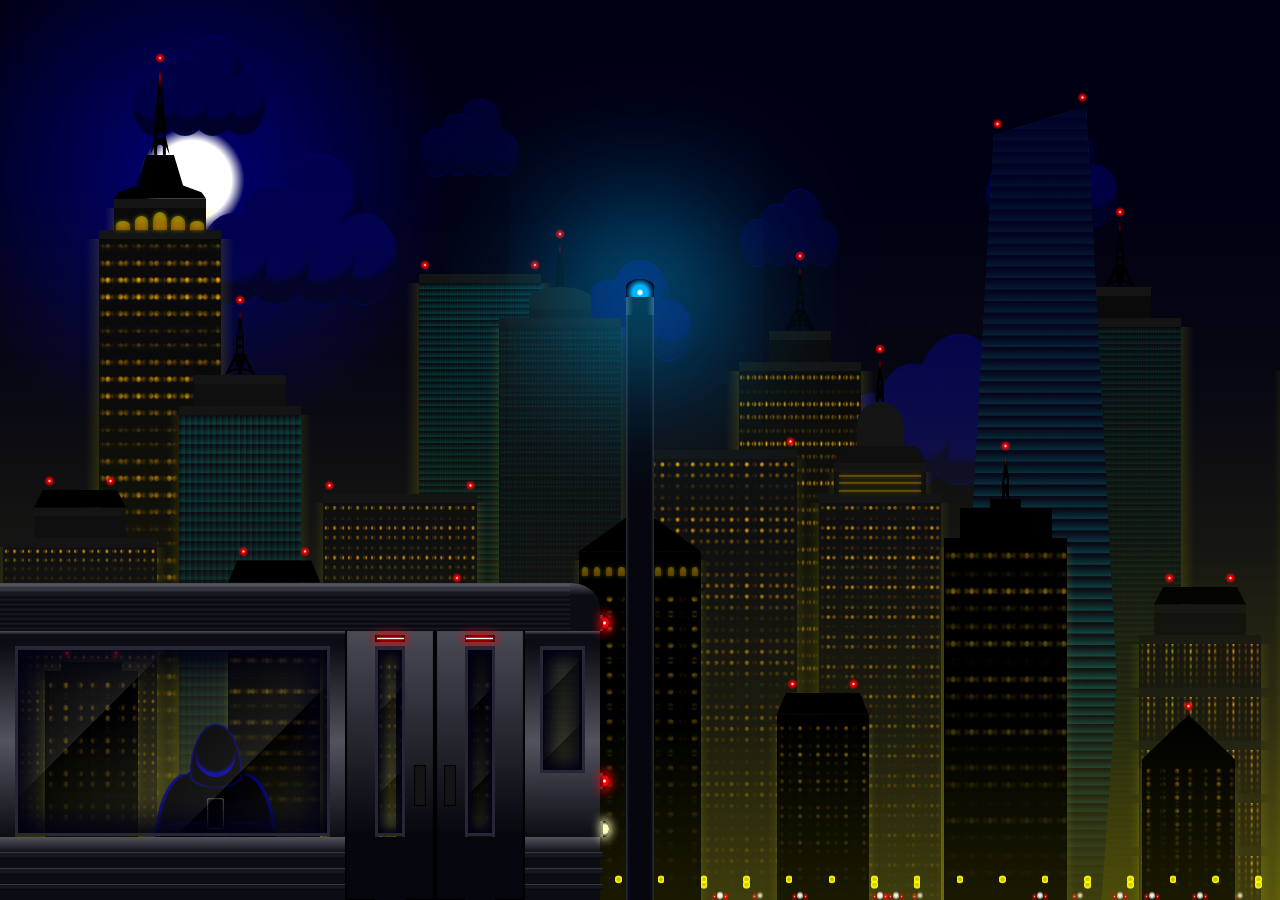
<file: wallace-city.html>
<!-- Once upon a time in Wallace City... -->

<!DOCTYPE html>

<html lang="fr">

<head>
    <meta charset="UTF-8">
    <meta name="viewport" content="width=device-width, initial-scale=1.0">
    <title>Wallace Beats</title>
    <link rel="stylesheet" href="wallace-city.css">
</head>

<body>
    <!-- WALLACE CITY -->
    <div class="wallace-city">
        <!-- SKY -->
        <div class="sky">
            <!-- MOON -->
            <div class="moon"></div>
            <!-- BACKGROUND CLOUDS -->
            <div class="background-clouds">
                <!-- SMALL BACKGROUND CLOUDS 1 -->
                <div class="small-b-clouds-1">
                    <!-- SC1-1 -->
                    <div class="sc1-1">
                        <div class="sc1-1a">
                            <div class="sc1-1a1"></div>
                            <div class="sc1-1a2"></div>
                            <div class="sc1-1a3"></div>
                            <div class="sc1-1a4"></div>
                            <div class="sc1-1a5"></div>
                        </div>
                    </div>
                    <!-- SC1-2 -->
                    <div class="sc1-2">
                        <div class="sc1-2a">
                            <div class="sc1-2a1"></div>
                            <div class="sc1-2a2"></div>
                            <div class="sc1-2a3"></div>
                            <div class="sc1-2a4"></div>
                            <div class="sc1-2a5"></div>
                        </div>
                    </div>
                    <!-- SC1-3 -->
                    <div class="sc1-3">
                        <div class="sc1-3a">
                            <div class="sc1-3a1"></div>
                            <div class="sc1-3a2"></div>
                            <div class="sc1-3a3"></div>
                            <div class="sc1-3a4"></div>
                            <div class="sc1-3a5"></div>
                        </div>
                    </div>
                    <!-- SC1-4 -->
                    <div class="sc1-4">
                        <div class="sc1-4a">
                            <div class="sc1-4a1"></div>
                            <div class="sc1-4a2"></div>
                            <div class="sc1-4a3"></div>
                            <div class="sc1-4a4"></div>
                            <div class="sc1-4a5"></div>
                        </div>
                    </div>
                    <!-- SC1-5 -->
                    <div class="sc1-5">
                        <div class="sc1-5a">
                            <div class="sc1-5a1"></div>
                            <div class="sc1-5a2"></div>
                            <div class="sc1-5a3"></div>
                            <div class="sc1-5a4"></div>
                            <div class="sc1-5a5"></div>
                        </div>
                    </div>
                    <!-- SC1-6 -->
                    <div class="sc1-6">
                        <div class="sc1-6a">
                            <div class="sc1-6a1"></div>
                            <div class="sc1-6a2"></div>
                            <div class="sc1-6a3"></div>
                            <div class="sc1-6a4"></div>
                            <div class="sc1-6a5"></div>
                        </div>
                    </div>
                    <!-- SC1-7 -->
                    <div class="sc1-7">
                        <div class="sc1-7a">
                            <div class="sc1-7a1"></div>
                            <div class="sc1-7a2"></div>
                            <div class="sc1-7a3"></div>
                            <div class="sc1-7a4"></div>
                            <div class="sc1-7a5"></div>
                        </div>
                    </div>
                    <!-- SC1-8 -->
                    <div class="sc1-8">
                        <div class="sc1-8a">
                            <div class="sc1-8a1"></div>
                            <div class="sc1-8a2"></div>
                            <div class="sc1-8a3"></div>
                            <div class="sc1-8a4"></div>
                            <div class="sc1-8a5"></div>
                        </div>
                    </div>
                    <!-- SC1-9 -->
                    <div class="sc1-9">
                        <div class="sc1-9a">
                            <div class="sc1-9a1"></div>
                            <div class="sc1-9a2"></div>
                            <div class="sc1-9a3"></div>
                            <div class="sc1-9a4"></div>
                            <div class="sc1-9a5"></div>
                        </div>
                    </div>
                    <!-- SC1-10 -->
                    <div class="sc1-10">
                        <div class="sc1-10a">
                            <div class="sc1-10a1"></div>
                            <div class="sc1-10a2"></div>
                            <div class="sc1-10a3"></div>
                            <div class="sc1-10a4"></div>
                            <div class="sc1-10a5"></div>
                        </div>
                    </div>
                    <!-- SC1-11 -->
                    <div class="sc1-11">
                        <div class="sc1-11a">
                            <div class="sc1-11a1"></div>
                            <div class="sc1-11a2"></div>
                            <div class="sc1-11a3"></div>
                            <div class="sc1-11a4"></div>
                            <div class="sc1-11a5"></div>
                        </div>
                    </div>
                    <!-- SC1-12 -->
                    <div class="sc1-12">
                        <div class="sc1-12a">
                            <div class="sc1-12a1"></div>
                            <div class="sc1-12a2"></div>
                            <div class="sc1-12a3"></div>
                            <div class="sc1-12a4"></div>
                            <div class="sc1-12a5"></div>
                        </div>
                    </div>
                </div>
                <!-- PLANE -->
                <div class="plane">
                    <!-- SPACE -->
                    <div class="space-p"></div>
                    <!-- PLANE -->
                    <div class="plane-1">
                        <div class="plane-1a"></div>
                        <div class="plane-1b"></div>
                        <div class="plane-1c"></div>
                        <div class="plane-1d"></div>
                        <div class="plane-1e"></div>
                    </div>
                    <!-- SPACE -->
                    <div class="space-p"></div>
                </div>
                <!-- MEDIUM BACKGROUND CLOUDS -->
                <div class="medium-b-clouds">
                    <!-- MC1 -->
                    <div class="mc1">
                        <div class="mc1a">
                            <div class="mc1a1"></div>
                            <div class="mc1a2"></div>
                            <div class="mc1a3"></div>
                            <div class="mc1a4"></div>
                            <div class="mc1a5"></div>
                        </div>
                    </div>
                    <!-- MC2 -->
                    <div class="mc2">
                        <div class="mc2a">
                            <div class="mc2a1"></div>
                            <div class="mc2a2"></div>
                            <div class="mc2a3"></div>
                            <div class="mc2a4"></div>
                            <div class="mc2a5"></div>
                        </div>
                    </div>
                    <!-- MC3 -->
                    <div class="mc3">
                        <div class="mc3a">
                            <div class="mc3a1"></div>
                            <div class="mc3a2"></div>
                            <div class="mc3a3"></div>
                            <div class="mc3a4"></div>
                            <div class="mc3a5"></div>
                        </div>
                    </div>
                    <!-- MC4 -->
                    <div class="mc4">
                        <div class="mc4a">
                            <div class="mc4a1"></div>
                            <div class="mc4a2"></div>
                            <div class="mc4a3"></div>
                            <div class="mc4a4"></div>
                            <div class="mc4a5"></div>
                        </div>
                    </div>
                    <!-- MC5 -->
                    <div class="mc5">
                        <div class="mc5a">
                            <div class="mc5a1"></div>
                            <div class="mc5a2"></div>
                            <div class="mc5a3"></div>
                            <div class="mc5a4"></div>
                            <div class="mc5a5"></div>
                        </div>
                    </div>
                    <!-- MC6 -->
                    <div class="mc6">
                        <div class="mc6a">
                            <div class="mc6a1"></div>
                            <div class="mc6a2"></div>
                            <div class="mc6a3"></div>
                            <div class="mc6a4"></div>
                            <div class="mc6a5"></div>
                        </div>
                    </div>
                </div>
                <!-- SMALL BACKGROUND CLOUDS 2 -->
                <div class="small-b-clouds-2">
                    <!-- SC2-1 -->
                    <div class="sc2-1">
                        <div class="sc2-1a">
                            <div class="sc2-1a1"></div>
                            <div class="sc2-1a2"></div>
                            <div class="sc2-1a3"></div>
                            <div class="sc2-1a4"></div>
                            <div class="sc2-1a5"></div>
                        </div>
                    </div>
                    <!-- SC2-2 -->
                    <div class="sc2-2">
                        <div class="sc2-2a">
                            <div class="sc2-2a1"></div>
                            <div class="sc2-2a2"></div>
                            <div class="sc2-2a3"></div>
                            <div class="sc2-2a4"></div>
                            <div class="sc2-2a5"></div>
                        </div>
                    </div>
                    <!-- SC2-3 -->
                    <div class="sc2-3">
                        <div class="sc2-3a">
                            <div class="sc2-3a1"></div>
                            <div class="sc2-3a2"></div>
                            <div class="sc2-3a3"></div>
                            <div class="sc2-3a4"></div>
                            <div class="sc2-3a5"></div>
                        </div>
                    </div>
                    <!-- SC2-4 -->
                    <div class="sc2-4">
                        <div class="sc2-4a">
                            <div class="sc2-4a1"></div>
                            <div class="sc2-4a2"></div>
                            <div class="sc2-4a3"></div>
                            <div class="sc2-4a4"></div>
                            <div class="sc2-4a5"></div>
                        </div>
                    </div>
                    <!-- SC2-5 -->
                    <div class="sc2-5">
                        <div class="sc2-5a">
                            <div class="sc2-5a1"></div>
                            <div class="sc2-5a2"></div>
                            <div class="sc2-5a3"></div>
                            <div class="sc2-5a4"></div>
                            <div class="sc2-5a5"></div>
                        </div>
                    </div>
                    <!-- SC2-6 -->
                    <div class="sc2-6">
                        <div class="sc2-6a">
                            <div class="sc2-6a1"></div>
                            <div class="sc2-6a2"></div>
                            <div class="sc2-6a3"></div>
                            <div class="sc2-6a4"></div>
                            <div class="sc2-6a5"></div>
                        </div>
                    </div>
                    <!-- SC2-7 -->
                    <div class="sc2-7">
                        <div class="sc2-7a">
                            <div class="sc2-7a1"></div>
                            <div class="sc2-7a2"></div>
                            <div class="sc2-7a3"></div>
                            <div class="sc2-7a4"></div>
                            <div class="sc2-7a5"></div>
                        </div>
                    </div>
                    <!-- SC2-8 -->
                    <div class="sc2-8">
                        <div class="sc2-8a">
                            <div class="sc2-8a1"></div>
                            <div class="sc2-8a2"></div>
                            <div class="sc2-8a3"></div>
                            <div class="sc2-8a4"></div>
                            <div class="sc2-8a5"></div>
                        </div>
                    </div>
                    <!-- SC2-9 -->
                    <div class="sc2-9">
                        <div class="sc2-9a">
                            <div class="sc2-9a1"></div>
                            <div class="sc2-9a2"></div>
                            <div class="sc2-9a3"></div>
                            <div class="sc2-9a4"></div>
                            <div class="sc2-9a5"></div>
                        </div>
                    </div>
                </div>
            </div>
        </div>
        <!-- CITY -->
        <div class="city">
            <!-- BACKGROUND BUILDINGS -->
            <div class="background-buildings">
                <!-- BB1 -->
                <div class="bb1">
                    <div class="bb1a bb-windows-color-1"></div>
                    <div class="bb1b"></div>
                    <div class="bb1c">
                        <div class="other-windows-1a"></div>
                        <div class="other-windows-1b"></div>
                        <div class="other-windows-1c"></div>
                        <div class="other-windows-1d"></div>
                        <div class="other-windows-1e"></div>
                    </div>
                    <div class="bb1d"></div>
                    <div class="bb1e"></div>
                    <div class="bb1f antennas-1">
                        <div class="antennas-bb-1"></div>
                    </div><!-- ANTENNAS -->
                    <div class="bb1g rlbb"></div><!-- RED LIGHT -->
                </div>
                <!-- BB2 -->
                <div class="bb2">
                    <div class="bb2a bb-windows-color-2"></div>
                    <div class="bb2b"></div>
                    <div class="bb10c">
                        <div class="bb10c1 rlbb"></div><!-- RED LIGHT -->
                        <div class="bb10c2 rlbb"></div><!-- RED LIGHT -->
                    </div>
                </div>
                <!-- BB3 -->
                <div class="bb3">
                    <div class="bb3a bb-windows-color-3"></div>
                    <div class="bb3b"></div>
                    <div class="bb3c"></div>
                    <div class="bb3d"></div>
                    <div class="bb3e antennas-2"></div><!-- ANTENNAS -->
                    <div class="bb3f antennas-1">
                        <div class="antennas-bb-2"></div>
                    </div><!-- ANTENNAS -->
                    <div class="bb3g rlbb"></div><!-- RED LIGHT -->
                </div>
                <!-- BB4 -->
                <div class="bb4">
                    <div class="bb4a bb-windows-color-4"></div>
                    <div class="bb4b"></div>
                    <div class="bb4c"></div>
                    <div class="bb4d"></div>
                    <div class="bb4e antennas-2"></div><!-- ANTENNAS -->
                    <div class="bb4f antennas-1">
                        <div class="antennas-bb-2"></div>
                    </div><!-- ANTENNAS -->
                    <div class="bb4g rlbb"></div><!-- RED LIGHT -->
                </div>
                <!-- BB5 -->
                <div class="bb5">
                    <div class="bb5a bb-windows-color-5"></div>
                    <div class="bb5b"></div>
                    <div class="bb5c"></div>
                    <div class="bb5d"></div>
                    <div class="bb5e"></div>
                    <div class="bb5f antennas-1">
                        <div class="antennas-bb-3"></div>
                    </div><!-- ANTENNAS -->
                    <div class="bb5g rlbb"></div><!-- RED LIGHT -->
                </div>
                <!-- BB6 -->
                <div class="bb6">
                    <div class="bb6a bb-windows-color-2"></div>
                    <div class="bb6b"></div>
                    <div class="bb6c">
                        <div class="bb6c1 rlbb"></div><!-- RED LIGHT -->
                        <div class="bb6c2 rlbb"></div><!-- RED LIGHT -->
                    </div>
                </div>
                <!-- BB7 -->
                <div class="bb7">
                    <div class="bb7a bb-windows-color-3"></div>
                    <div class="bb7b"></div>
                    <div class="bb7c"></div>
                    <div class="bb7d"></div>
                    <div class="bb7e antennas-2"></div><!-- ANTENNAS -->
                    <div class="bb7f antennas-1">
                        <div class="antennas-bb-2"></div>
                    </div><!-- ANTENNAS -->
                    <div class="bb7g rlbb"></div><!-- RED LIGHT -->
                </div>
                <!-- BB8 -->
                <div class="bb8">
                    <div class="bb8a bb-windows-color-4"></div>
                    <div class="bb8b"></div>
                    <div class="bb8c"></div>
                    <div class="bb8d"></div>
                    <div class="bb8e antennas-1">
                        <div class="antennas-bb-3"></div>
                    </div><!-- ANTENNAS -->
                    <div class="bb8f rlbb"></div><!-- RED LIGHT -->
                </div>
                <!-- BB9 -->
                <div class="bb9">
                    <div class="bb9a bb-windows-color-1"></div>
                    <div class="bb9b"></div>
                    <div class="bb9c">
                        <div class="other-windows-1a"></div>
                        <div class="other-windows-1b"></div>
                        <div class="other-windows-1c"></div>
                        <div class="other-windows-1d"></div>
                        <div class="other-windows-1e"></div>
                    </div>
                    <div class="bb9d"></div>
                    <div class="bb9e"></div>
                    <div class="bb9f antennas-1">
                        <div class="antennas-bb-1"></div>
                    </div><!-- ANTENNAS -->
                    <div class="bb9g rlbb"></div><!-- RED LIGHT -->
                </div>
                <!-- BB10 -->
                <div class="bb10">
                    <div class="bb10a bb-windows-color-2"></div>
                    <div class="bb10b"></div>
                    <div class="bb10c">
                        <div class="bb10c1 rlbb"></div><!-- RED LIGHT -->
                        <div class="bb10c2 rlbb"></div><!-- RED LIGHT -->
                    </div>
                </div>
                <!-- BB11 -->
                <div class="bb11">
                    <div class="bb11a bb-windows-color-3"></div>
                    <div class="bb11b"></div>
                    <div class="bb11c"></div>
                    <div class="bb11d"></div>
                    <div class="bb11e antennas-2"></div><!-- ANTENNAS -->
                    <div class="bb11f antennas-1">
                        <div class="antennas-bb-2"></div>
                    </div><!-- ANTENNAS -->
                    <div class="bb11g rlbb"></div><!-- RED LIGHT -->
                </div>
                <!-- BB12 -->
                <div class="bb12">
                    <div class="bb12a bb-windows-color-4"></div>
                    <div class="bb12b"></div>
                    <div class="bb12c"></div>
                    <div class="bb12d"></div>
                    <div class="bb12e antennas-2"></div><!-- ANTENNAS -->
                    <div class="bb12f antennas-1">
                        <div class="antennas-bb-2"></div>
                    </div><!-- ANTENNAS -->
                    <div class="bb12g rlbb"></div><!-- RED LIGHT -->
                </div>
            </div>
            <!-- MIDDLE GROUND BUILDINGS -->
            <div class="middle-ground-buildings">
                <!-- MB1 -->
                <div class="mb1">
                    <div class="mb1a mb-windows-color-1"></div>
                    <div class="mb1b"></div>
                    <div class="mb1c"></div>
                    <div class="mb1d"></div>
                    <div class="mb1e"></div>
                    <div class="mb1f">
                        <div class="mb1f1 rlmb"></div><!-- RED LIGHT -->
                        <div class="mb1f2 rlmb"></div><!-- RED LIGHT -->
                    </div>
                </div>
                <!-- MB2 -->
                <div class="mb2">
                    <div class="mb2a mb-windows-color-2"></div>
                    <div class="mb2b"></div>
                    <div class="mb2c"></div>
                    <div class="mb2d"></div>
                    <div class="mb18e antennas-2"></div><!-- ANTENNAS -->
                    <div class="mb18f antennas-1">
                        <div class="antennas-mb-1"></div>
                    </div><!-- ANTENNAS -->
                    <div class="mb18g rlmb"></div><!-- RED LIGHT -->
                </div>
                <!-- MB3 -->
                <div class="mb3">
                    <div class="mb3a mb-windows-color-3"></div>
                    <div class="mb3b"></div>
                    <div class="mb3c">
                        <div class="mb3c1 rlmb"></div><!-- RED LIGHT -->
                        <div class="mb3c2 rlmb"></div><!-- RED LIGHT -->
                    </div>
                </div>
                <!-- MB4 -->
                <div class="mb4">
                    <div class="mb4a mb-windows-color-4"></div>
                    <div class="mb4b"></div>
                    <div class="mb4c"></div>
                    <div class="mb4d"></div>
                    <div class="mb4e antennas-1">
                        <div class="antennas-mb-2"></div>
                    </div><!-- ANTENNAS -->
                    <div class="mb4f rlmb"></div><!-- RED LIGHT -->
                </div>
                <!-- MB5 -->
                <div class="mb5">
                    <div class="mb5a mb-windows-color-5"></div>
                    <div class="mb5b"></div>
                    <div class="mb5c">
                        <div class="mb5c1 rlmb"></div><!-- RED LIGHT -->
                        <div class="mb5c2 rlmb"></div><!-- RED LIGHT -->
                    </div>
                </div>
                <!-- MB6 -->
                <div class="mb6">
                    <div class="mb6a mb-windows-color-6"></div>
                    <div class="mb6b"></div>
                    <div class="mb6c">
                        <div class="other-windows-2"></div>
                        <div class="other-windows-2"></div>
                        <div class="other-windows-2"></div>
                    </div>
                    <div class="mb6d"></div>
                    <div class="mb6e"></div>
                    <div class="mb6f"></div>
                    <div class="mb6g antennas-1">
                        <div class="antennas-mb-2"></div>
                    </div><!-- ANTENNAS -->
                    <div class="mb6h rlmb"></div><!-- RED LIGHT -->
                </div>
                <!-- MB7 -->
                <div class="mb7">
                    <div class="mb7a mb-windows-color-7a"></div>
                    <div class="mb7b mb-windows-color-7b"></div>
                    <div class="mb7c rlmb"></div><!-- RED LIGHT -->
                    <div class="mb7d rlmb"></div><!-- RED LIGHT -->
                </div>
                <!-- MB8 -->
                <div class="mb8">
                    <div class="mb8a mb-windows-color-8"></div>
                    <div class="mb8b"></div>
                    <div class="mb8c mb-windows-color-8"></div>
                    <div class="mb8d"></div>
                    <div class="mb8e mb-windows-color-8"></div>
                    <div class="mb8f"></div>
                    <div class="mb8g mb-windows-color-8"></div>
                    <div class="mb8h"></div>
                    <div class="mb8i mb-windows-color-8"></div>
                    <div class="mb8j"></div>
                    <div class="mb8k"></div>
                    <div class="mb8l"></div>
                    <div class="mb8m"></div>
                    <div class="mb8n">
                        <div class="mb8n1 rlmb"></div><!-- RED LIGHT -->
                        <div class="mb8n2 rlmb"></div><!-- RED LIGHT -->
                    </div>
                </div>
                <!-- MB9 -->
                <div class="mb9">
                    <div class="mb9a mb-windows-color-1"></div>
                    <div class="mb9b"></div>
                    <div class="mb9c">
                        <div class="other-windows-3"></div>
                        <div class="other-windows-3"></div>
                        <div class="other-windows-3"></div>
                        <div class="other-windows-3"></div>
                        <div class="other-windows-3"></div>
                        <div class="other-windows-3"></div>
                        <div class="other-windows-3"></div>
                        <div class="other-windows-3"></div>
                        <div class="other-windows-3"></div>
                        <div class="other-windows-3"></div>
                        <div class="other-windows-3"></div>
                        <div class="other-windows-3"></div>
                        <div class="other-windows-3"></div>
                        <div class="other-windows-3"></div>
                        <div class="other-windows-3"></div>
                        <div class="other-windows-3"></div>
                        <div class="other-windows-3"></div>
                        <div class="other-windows-3"></div>
                        <div class="other-windows-3"></div>
                        <div class="other-windows-3"></div>
                    </div>
                    <div class="mb9d"></div>
                    <div class="mb9e"></div>
                    <div class="mb9f"></div>
                    <div class="mb9g"></div>
                    <div class="mb9h">
                        <div class="mb9h1 rlmb"></div><!-- RED LIGHT -->
                        <div class="mb9h2 rlmb"></div><!-- RED LIGHT -->
                    </div>
                </div>
                <!-- MB10 -->
                <div class="mb10">
                    <div class="mb10a mb-windows-color-8"></div>
                    <div class="mb10b"></div>
                    <div class="mb10c"></div>
                    <div class="mb10d mb-windows-color-8"></div>
                    <div class="mb10e"></div>
                    <div class="mb10f"></div>
                    <div class="mb10g mb-windows-color-8"></div>
                    <div class="mb10h"></div>
                    <div class="mb10i"></div>
                    <div class="mb10j mb-windows-color-8"></div>
                    <div class="mb10k"></div>
                    <div class="mb10l"></div>
                    <div class="mb10m"></div>
                    <div class="mb10n antennas-2"></div><!-- ANTENNAS -->
                    <div class="mb10o antennas-1">
                        <div class="antennas-mb-1"></div>
                    </div><!-- ANTENNAS -->
                    <div class="mb10p rlmb"></div><!-- RED LIGHT -->
                </div>
                <!-- MB11 -->
                <div class="mb11">
                    <div class="mb11a mb-windows-color-2"></div>
                    <div class="mb11b"></div>
                    <div class="mb11c mb-windows-color-2"></div>
                    <div class="mb11d"></div>
                    <div class="mb11e"></div>
                    <div class="mb11f"></div>
                    <div class="mb11g antennas-2"></div><!-- ANTENNAS -->
                    <div class="mb11h antennas-1">
                        <div class="antennas-mb-1"></div>
                    </div><!-- ANTENNAS -->
                    <div class="mb11i rlmb"></div><!-- RED LIGHT -->
                </div>
                <!-- MB12 -->
                <div class="mb12">
                    <div class="mb12a mb-windows-color-6"></div>
                    <div class="mb12b"></div>
                    <div class="mb12c"></div>
                    <div class="mb12d mb-windows-color-6"></div>
                    <div class="mb12e"></div>
                    <div class="mb12f mb-windows-color-6"></div>
                    <div class="mb12g"></div>
                    <div class="mb12h mb-windows-color-6"></div>
                    <div class="mb12i"></div>
                    <div class="mb12j mb-windows-color-6"></div>
                    <div class="mb12k"></div>
                    <div class="mb12l">
                        <div class="other-windows-4"></div>
                        <div class="other-windows-4"></div>
                        <div class="other-windows-4"></div>
                        <div class="other-windows-4"></div>
                        <div class="other-windows-4"></div>
                        <div class="other-windows-4"></div>
                        <div class="other-windows-4"></div>
                        <div class="other-windows-4"></div>
                        <div class="other-windows-4"></div>
                        <div class="other-windows-4"></div>
                    </div>
                    <div class="mb12m"></div>
                    <div class="mb12n"></div>
                    <div class="mb12o">
                        <div class="mb12o1 rlmb"></div><!-- RED LIGHT -->
                        <div class="mb12o2 rlmb"></div><!-- RED LIGHT -->
                    </div>
                </div>
                <!-- MB13 -->
                <div class="mb13">
                    <div class="mb13a mb-windows-color-2"></div>
                    <div class="mb13b"></div>
                    <div class="mb13c"></div>
                    <div class="mb13d"></div>
                    <div class="mb13e">
                        <div class="mb13e1 rlmb"></div><!-- RED LIGHT -->
                        <div class="mb13e2 rlmb"></div><!-- RED LIGHT -->
                    </div>
                </div>
                <!-- MB14 -->
                <div class="mb14">
                    <div class="mb14a mb-windows-color-5"></div>
                    <div class="mb14b"></div>
                    <div class="mb14c"></div>
                    <div class="mb14d"></div>
                    <div class="mb14e">
                        <div class="mb14e1 rlmb"></div><!-- RED LIGHT -->
                        <div class="mb14e2 rlmb"></div><!-- RED LIGHT -->
                    </div>
                </div>
                <!-- MB15 -->
                <div class="mb15">
                    <div class="mb15a mb-windows-color-4"></div>
                    <div class="mb15b"></div>
                    <div class="mb15c">
                        <div class="mb15c1 rlmb"></div><!-- RED LIGHT -->
                        <div class="mb15c2 rlmb"></div><!-- RED LIGHT -->
                    </div>
                </div>
                <!-- MB16 -->
                <div class="mb16">
                    <div class="mb16a mb-windows-color-3"></div>
                    <div class="mb16b"></div>
                    <div class="mb16c">
                        <div class="mb16c1 rlmb"></div><!-- RED LIGHT -->
                        <div class="mb16c2 rlmb"></div><!-- RED LIGHT -->
                    </div>
                </div>
                <!-- MB17 -->
                <div class="mb17">
                    <div class="mb17a mb-windows-color-1"></div>
                    <div class="mb17b"></div>
                    <div class="mb17c"></div>
                    <div class="mb17d"></div>
                    <div class="mb17e"></div>
                    <div class="mb17f">
                        <div class="mb17f1 rlmb"></div><!-- RED LIGHT -->
                        <div class="mb17f2 rlmb"></div><!-- RED LIGHT -->
                    </div>
                </div>
                <!-- MB18 -->
                <div class="mb18">
                    <div class="mb18a mb-windows-color-2"></div>
                    <div class="mb18b"></div>
                    <div class="mb18c"></div>
                    <div class="mb18d"></div>
                    <div class="mb18e antennas-2"></div><!-- ANTENNAS -->
                    <div class="mb18f antennas-1">
                        <div class="antennas-mb-1"></div>
                    </div><!-- ANTENNAS -->
                    <div class="mb18g rlmb"></div><!-- RED LIGHT -->
                </div>
                <!-- MB19 -->
                <div class="mb19">
                    <div class="mb19a mb-windows-color-3"></div>
                    <div class="mb19b"></div>
                    <div class="mb19c">
                        <div class="mb19c1 rlmb"></div><!-- RED LIGHT -->
                        <div class="mb19c2 rlmb"></div><!-- RED LIGHT -->
                    </div>
                </div>
                <!-- MB20 -->
                <div class="mb20">
                    <div class="mb20a mb-windows-color-4"></div>
                    <div class="mb20b"></div>
                    <div class="mb20c"></div>
                    <div class="mb20d"></div>
                    <div class="mb20e antennas-1">
                        <div class="antennas-mb-2"></div>
                    </div><!-- ANTENNAS -->
                    <div class="mb20f rlmb"></div><!-- RED LIGHT -->
                </div>
                <!-- MB21 -->
                <div class="mb21">
                    <div class="mb21a mb-windows-color-5"></div>
                    <div class="mb21b"></div>
                    <div class="mb21c">
                        <div class="mb21c1 rlmb"></div><!-- RED LIGHT -->
                        <div class="mb21c2 rlmb"></div><!-- RED LIGHT -->
                    </div>
                </div>
                <!-- MB22 -->
                <div class="mb22">
                    <div class="mb22a mb-windows-color-6"></div>
                    <div class="mb22b"></div>
                    <div class="mb22c">
                        <div class="other-windows-2"></div>
                        <div class="other-windows-2"></div>
                        <div class="other-windows-2"></div>
                    </div>
                    <div class="mb22d"></div>
                    <div class="mb22e"></div>
                    <div class="mb22f"></div>
                    <div class="mb22g antennas-1">
                        <div class="antennas-mb-2"></div>
                    </div><!-- ANTENNAS -->
                    <div class="mb22h rlmb"></div><!-- RED LIGHT -->
                </div>
                <!-- MB23 -->
                <div class="mb23">
                    <div class="mb23a mb-windows-color-7a"></div>
                    <div class="mb23b mb-windows-color-7b"></div>
                    <div class="mb23c rlmb"></div><!-- RED LIGHT -->
                    <div class="mb23d rlmb"></div><!-- RED LIGHT -->
                </div>
                <!-- MB24 -->
                <div class="mb24">
                    <div class="mb24a mb-windows-color-8"></div>
                    <div class="mb24b"></div>
                    <div class="mb24c mb-windows-color-8"></div>
                    <div class="mb24d"></div>
                    <div class="mb24e mb-windows-color-8"></div>
                    <div class="mb24f"></div>
                    <div class="mb24g mb-windows-color-8"></div>
                    <div class="mb24h"></div>
                    <div class="mb24i mb-windows-color-8"></div>
                    <div class="mb24j"></div>
                    <div class="mb24k"></div>
                    <div class="mb24l"></div>
                    <div class="mb24m"></div>
                    <div class="mb24n">
                        <div class="mb24n1 rlmb"></div><!-- RED LIGHT -->
                        <div class="mb24n2 rlmb"></div><!-- RED LIGHT -->
                    </div>
                </div>
            </div>
            <!-- MIDDLE GROUND LIGHTS -->
            <div class="middle-ground-lights">
                <!-- SPACE -->
                <div class="space-1"></div>
                <!-- STREET LIGHTS -->
                <div class="street-lights">
                    <!-- SL1 -->
                    <div class="sl1"></div>
                    <!-- SL2 -->
                    <div class="sl2"></div>
                    <!-- SL3 -->
                    <div class="sl3"></div>
                    <!-- SL4 -->
                    <div class="sl4"></div>
                    <!-- SL5 -->
                    <div class="sl5"></div>
                    <!-- SL6 -->
                    <div class="sl6"></div>
                    <!-- SL7 -->
                    <div class="sl7"></div>
                    <!-- SL8 -->
                    <div class="sl8"></div>
                    <!-- SL9 -->
                    <div class="sl9"></div>
                    <!-- SL1O -->
                    <div class="sl10"></div>
                    <!-- SL1 -->
                    <div class="sl1"></div>
                    <!-- SL2 -->
                    <div class="sl2"></div>
                    <!-- SL3 -->
                    <div class="sl3"></div>
                    <!-- SL4 -->
                    <div class="sl4"></div>
                    <!-- SL5 -->
                    <div class="sl5"></div>
                    <!-- SL6 -->
                    <div class="sl6"></div>
                    <!-- SL7 -->
                    <div class="sl7"></div>
                    <!-- SL8 -->
                    <div class="sl8"></div>
                    <!-- SL9 -->
                    <div class="sl9"></div>
                    <!-- SL1O -->
                    <div class="sl10"></div>
                    <!-- SL1 -->
                    <div class="sl1"></div>
                    <!-- SL2 -->
                    <div class="sl2"></div>
                    <!-- SL3 -->
                    <div class="sl3"></div>
                    <!-- SL4 -->
                    <div class="sl4"></div>
                    <!-- SL5 -->
                    <div class="sl5"></div>
                    <!-- SL6 -->
                    <div class="sl6"></div>
                    <!-- SL7 -->
                    <div class="sl7"></div>
                    <!-- SL8 -->
                    <div class="sl8"></div>
                    <!-- SL9 -->
                    <div class="sl9"></div>
                    <!-- SL1O -->
                    <div class="sl10"></div>
                    <!-- SL1 -->
                    <div class="sl1"></div>
                    <!-- SL2 -->
                    <div class="sl2"></div>
                    <!-- SL3 -->
                    <div class="sl3"></div>
                    <!-- SL4 -->
                    <div class="sl4"></div>
                    <!-- SL5 -->
                    <div class="sl5"></div>
                    <!-- SL6 -->
                    <div class="sl6"></div>
                    <!-- SL7 -->
                    <div class="sl7"></div>
                    <!-- SL8 -->
                    <div class="sl8"></div>
                    <!-- SL9 -->
                    <div class="sl9"></div>
                    <!-- SL1O -->
                    <div class="sl10"></div>
                    <!-- SL1 -->
                    <div class="sl1"></div>
                    <!-- SL2 -->
                    <div class="sl2"></div>
                    <!-- SL3 -->
                    <div class="sl3"></div>
                    <!-- SL4 -->
                    <div class="sl4"></div>
                    <!-- SL5 -->
                    <div class="sl5"></div>
                    <!-- SL6 -->
                    <div class="sl6"></div>
                    <!-- SL7 -->
                    <div class="sl7"></div>
                    <!-- SL8 -->
                    <div class="sl8"></div>
                    <!-- SL9 -->
                    <div class="sl9"></div>
                    <!-- SL1O -->
                    <div class="sl10"></div>
                    <!-- SL1 -->
                    <div class="sl1"></div>
                    <!-- SL2 -->
                    <div class="sl2"></div>
                    <!-- SL3 -->
                    <div class="sl3"></div>
                    <!-- SL4 -->
                    <div class="sl4"></div>
                    <!-- SL5 -->
                    <div class="sl5"></div>
                    <!-- SL6 -->
                    <div class="sl6"></div>
                    <!-- SL7 -->
                    <div class="sl7"></div>
                    <!-- SL8 -->
                    <div class="sl8"></div>
                    <!-- SL9 -->
                    <div class="sl9"></div>
                    <!-- SL1O -->
                    <div class="sl10"></div>
                    <!-- SL1 -->
                    <div class="sl1"></div>
                    <!-- SL2 -->
                    <div class="sl2"></div>
                    <!-- SL3 -->
                    <div class="sl3"></div>
                    <!-- SL4 -->
                    <div class="sl4"></div>
                    <!-- SL5 -->
                    <div class="sl5"></div>
                    <!-- SL6 -->
                    <div class="sl6"></div>
                    <!-- SL7 -->
                    <div class="sl7"></div>
                    <!-- SL8 -->
                    <div class="sl8"></div>
                    <!-- SL9 -->
                    <div class="sl9"></div>
                    <!-- SL1O -->
                    <div class="sl10"></div>
                    <!-- SL1 -->
                    <div class="sl1"></div>
                    <!-- SL2 -->
                    <div class="sl2"></div>
                    <!-- SL3 -->
                    <div class="sl3"></div>
                    <!-- SL4 -->
                    <div class="sl4"></div>
                    <!-- SL5 -->
                    <div class="sl5"></div>
                    <!-- SL6 -->
                    <div class="sl6"></div>
                    <!-- SL7 -->
                    <div class="sl7"></div>
                    <!-- SL8 -->
                    <div class="sl8"></div>
                    <!-- SL9 -->
                    <div class="sl9"></div>
                    <!-- SL1O -->
                    <div class="sl10"></div>
                    <!-- SL1 -->
                    <div class="sl1"></div>
                    <!-- SL2 -->
                    <div class="sl2"></div>
                    <!-- SL3 -->
                    <div class="sl3"></div>
                    <!-- SL4 -->
                    <div class="sl4"></div>
                    <!-- SL5 -->
                    <div class="sl5"></div>
                    <!-- SL6 -->
                    <div class="sl6"></div>
                    <!-- SL7 -->
                    <div class="sl7"></div>
                    <!-- SL8 -->
                    <div class="sl8"></div>
                    <!-- SL9 -->
                    <div class="sl9"></div>
                    <!-- SL1O -->
                    <div class="sl10"></div>
                </div>
            </div>
            <!-- MIDDLE GROUND CARS -->
            <!-- TO LEFT -->
            <div class="middle-ground-to-left-cars">
                <div class="mg-to-left-cars">
                    <div class="to-left-cars"></div>
                    <div class="to-left-cars"></div>
                    <div class="to-left-cars"></div>
                    <div class="to-left-cars"></div>
                    <div class="to-left-cars"></div>
                    <div class="to-left-cars"></div>
                    <div class="to-left-cars"></div>
                    <div class="to-left-cars"></div>
                    <div class="to-left-cars"></div>
                    <div class="to-left-cars"></div>
                    <div class="to-left-cars"></div>
                    <div class="to-left-cars"></div>
                    <div class="to-left-cars"></div>
                    <div class="to-left-cars"></div>
                    <div class="to-left-cars"></div>
                    <div class="to-left-cars"></div>
                    <div class="to-left-cars"></div>
                    <div class="to-left-cars"></div>
                    <div class="to-left-cars"></div>
                    <div class="to-left-cars"></div>
                    <div class="to-left-cars"></div>
                    <div class="to-left-cars"></div>
                    <div class="to-left-cars"></div>
                    <div class="to-left-cars"></div>
                </div>
            </div>
            <!-- TO RIGHT -->
            <div class="middle-ground-to-right-cars">
                <div class="mg-to-right-cars">
                    <div class="to-right-cars"></div>
                    <div class="to-right-cars"></div>
                    <div class="to-right-cars"></div>
                    <div class="to-right-cars"></div>
                    <div class="to-right-cars"></div>
                    <div class="to-right-cars"></div>
                    <div class="to-right-cars"></div>
                    <div class="to-right-cars"></div>
                    <div class="to-right-cars"></div>
                    <div class="to-right-cars"></div>
                    <div class="to-right-cars"></div>
                    <div class="to-right-cars"></div>
                    <div class="to-right-cars"></div>
                    <div class="to-right-cars"></div>
                    <div class="to-right-cars"></div>
                    <div class="to-right-cars"></div>
                    <div class="to-right-cars"></div>
                    <div class="to-right-cars"></div>
                    <div class="to-right-cars"></div>
                    <div class="to-right-cars"></div>
                    <div class="to-right-cars"></div>
                    <div class="to-right-cars"></div>
                    <div class="to-right-cars"></div>
                    <div class="to-right-cars"></div>
                    <div class="to-right-cars"></div>
                    <div class="to-right-cars"></div>
                    <div class="to-right-cars"></div>
                    <div class="to-right-cars"></div>
                    <div class="to-right-cars"></div>
                    <div class="to-right-cars"></div>
                    <div class="to-right-cars"></div>
                    <div class="to-right-cars"></div>
                    <div class="to-right-cars"></div>
                    <div class="to-right-cars"></div>
                    <div class="to-right-cars"></div>
                    <div class="to-right-cars"></div>
                    <div class="to-right-cars"></div>
                    <div class="to-right-cars"></div>
                    <div class="to-right-cars"></div>
                    <div class="to-right-cars"></div>
                    <div class="to-right-cars"></div>
                    <div class="to-right-cars"></div>
                    <div class="to-right-cars"></div>
                    <div class="to-right-cars"></div>
                    <div class="to-right-cars"></div>
                    <div class="to-right-cars"></div>
                    <div class="to-right-cars"></div>
                    <div class="to-right-cars"></div>
                </div>
            </div>
            <!-- FOREGROUND BUILDINGS -->
            <div class="foreground-buildings">
                <!-- FB1 -->
                <div class="fb1">
                    <div class="fb1a fb-windows-color-1"></div>
                    <div class="fb1b"></div>
                    <div class="fb1c"></div>
                    <div class="fb1d">
                        <div class="fb1d1 rlfb"></div><!-- RED LIGHT -->
                        <div class="fb1d2 rlfb"></div><!-- RED LIGHT -->
                    </div>
                </div>
                <!-- FB2 -->
                <div class="fb2">
                    <div class="fb2a fb-windows-color-2"></div>
                    <div class="fb2b"></div>
                    <div class="fb2c"></div>
                    <div class="fb2d">
                        <div class="fb2d1 rlfb"></div><!-- RED LIGHT -->
                        <div class="fb2d2 rlfb"></div><!-- RED LIGHT -->
                    </div>
                </div>
                <!-- FB3 -->
                <div class="fb3">
                    <div class="fb3a fb-windows-color-3"></div>
                    <div class="fb3b"></div>
                    <div class="fb3c"></div>
                    <div class="fb3d"></div>
                    <div class="fb3e"></div>
                    <div class="fb3f antennas-1">
                        <div class="antennas-fb-1"></div>
                    </div><!-- ANTENNAS -->
                    <div class="fb3g rlfb"></div><!-- RED LIGHT -->
                </div>
                <!-- FB4 -->
                <div class="fb4">
                    <div class="fb4a fb-windows-color-4"></div>
                    <div class="fb4b"></div>
                    <div class="fb4c">
                        <div class="other-windows-5"></div>
                        <div class="other-windows-5"></div>
                        <div class="other-windows-5"></div>
                        <div class="other-windows-5"></div>
                        <div class="other-windows-5"></div>
                        <div class="other-windows-5"></div>
                        <div class="other-windows-5"></div>
                        <div class="other-windows-5"></div>
                        <div class="other-windows-5"></div>
                        <div class="other-windows-5"></div>
                    </div>
                    <div class="fb4d"></div>
                    <div class="fb4e"></div>
                    <div class="fb4f rlfb"></div><!-- RED LIGHT -->
                </div>
                <!-- FB5 -->
                <div class="fb5">
                    <div class="fb5a fb-windows-color-5"></div>
                    <div class="fb5b"></div>
                    <div class="fb5c"></div>
                    <div class="fb5d">
                        <div class="fb5d1 rlfb"></div><!-- RED LIGHT -->
                        <div class="fb5d2 rlfb"></div><!-- RED LIGHT -->
                    </div>
                </div>
                <!-- FB6 -->
                <div class="fb6">
                    <div class="fb6a fb-windows-color-6"></div>
                    <div class="fb6b"></div>
                    <div class="fb6c"></div>
                    <div class="fb6d"></div>
                    <div class="fb6e"></div>
                    <div class="fb6f antennas-1">
                        <div class="antennas-fb-1"></div>
                    </div><!-- ANTENNAS -->
                    <div class="fb6g rlfb"></div><!-- RED LIGHT -->
                </div>
                <!-- FB7 -->
                <div class="fb7">
                    <div class="fb7a fb-windows-color-7"></div>
                    <div class="fb7b"></div>
                    <div class="fb7c"></div>
                    <div class="fb7d rlfb"></div><!-- RED LIGHT -->
                </div>
                <!-- FB8 -->
                <div class="fb8">
                    <div class="fb8a fb-windows-color-4"></div>
                    <div class="fb8b"></div>
                    <div class="fb8c"></div>
                    <div class="fb8d"></div>
                    <div class="fb6e"></div>
                    <div class="fb6f antennas-1">
                        <div class="antennas-fb-1"></div>
                    </div><!-- ANTENNAS -->
                    <div class="fb6g rlfb"></div><!-- RED LIGHT -->
                </div>
                <!-- FB9 -->
                <div class="fb9">
                    <div class="fb9a fb-windows-color-6"></div>
                    <div class="fb9b"></div>
                    <div class="fb9c">
                        <div class="fb9c1 rlfb"></div><!-- RED LIGHT -->
                        <div class="fb9c2 rlfb"></div><!-- RED LIGHT -->
                    </div>
                </div>
                <!-- FB10 -->
                <div class="fb10">
                    <div class="fb10a fb-windows-color-3"></div>
                    <div class="fb10b"></div>
                    <div class="fb10c"></div>
                    <div class="fb10d">
                        <div class="fb10d1 rlfb"></div><!-- RED LIGHT -->
                        <div class="fb10d2 rlfb"></div><!-- RED LIGHT -->
                    </div>
                </div>
                <!-- FB11 -->
                <div class="fb11">
                    <div class="fb11a fb-windows-color-5"></div>
                    <div class="fb11b"></div>
                    <div class="fb9c">
                        <div class="fb9c1 rlfb"></div><!-- RED LIGHT -->
                        <div class="fb9c2 rlfb"></div><!-- RED LIGHT -->
                    </div>
                </div>
                <!-- FB12 -->
                <div class="fb12">
                    <div class="fb12a fb-windows-color-1"></div>
                    <div class="fb12b"></div>
                    <div class="fb12c"></div>
                    <div class="fb12d">
                        <div class="fb12d1 rlfb"></div><!-- RED LIGHT -->
                        <div class="fb12d2 rlfb"></div><!-- RED LIGHT -->
                    </div>
                </div>
                <!-- FB13 -->
                <div class="fb13">
                    <div class="fb13a fb-windows-color-7"></div>
                    <div class="fb13b"></div>
                    <div class="fb13c"></div>
                    <div class="fb13d">
                        <div class="fb13d1 rlfb"></div><!-- RED LIGHT -->
                        <div class="fb13d2 rlfb"></div><!-- RED LIGHT -->
                    </div>
                </div>
                <!-- FB14 -->
                <div class="fb14">
                    <div class="fb14a fb-windows-color-2"></div>
                    <div class="fb14b"></div>
                    <div class="fb14c"></div>
                    <div class="fb14d"></div>
                    <div class="fb6e"></div>
                    <div class="fb6f antennas-1">
                        <div class="antennas-fb-1"></div>
                    </div><!-- ANTENNAS -->
                    <div class="fb6g rlfb"></div><!-- RED LIGHT -->
                </div>
                <!-- FB15 -->
                <div class="fb15">
                    <div class="fb15a fb-windows-color-1"></div>
                    <div class="fb15b"></div>
                    <div class="fb15c"></div>
                    <div class="fb15d">
                        <div class="fb15d1 rlfb"></div><!-- RED LIGHT -->
                        <div class="fb15d2 rlfb"></div><!-- RED LIGHT -->
                    </div>
                </div>
                <!-- FB16 -->
                <div class="fb16">
                    <div class="fb16a fb-windows-color-2"></div>
                    <div class="fb16b"></div>
                    <div class="fb16c"></div>
                    <div class="fb16d">
                        <div class="fb16d1 rlfb"></div><!-- RED LIGHT -->
                        <div class="fb16d2 rlfb"></div><!-- RED LIGHT -->
                    </div>
                </div>
                <!-- FB17 -->
                <div class="fb17">
                    <div class="fb17a fb-windows-color-3"></div>
                    <div class="fb17b"></div>
                    <div class="fb17c"></div>
                    <div class="fb17d"></div>
                    <div class="fb17e"></div>
                    <div class="fb17f antennas-1">
                        <div class="antennas-fb-1"></div>
                    </div><!-- ANTENNAS -->
                    <div class="fb17g rlfb"></div><!-- RED LIGHT -->
                </div>
                <!-- FB18 -->
                <div class="fb18">
                    <div class="fb18a fb-windows-color-4"></div>
                    <div class="fb18b"></div>
                    <div class="fb18c">
                        <div class="other-windows-5"></div>
                        <div class="other-windows-5"></div>
                        <div class="other-windows-5"></div>
                        <div class="other-windows-5"></div>
                        <div class="other-windows-5"></div>
                        <div class="other-windows-5"></div>
                        <div class="other-windows-5"></div>
                        <div class="other-windows-5"></div>
                        <div class="other-windows-5"></div>
                        <div class="other-windows-5"></div>
                    </div>
                    <div class="fb18d"></div>
                    <div class="fb18e"></div>
                    <div class="fb18f rlfb"></div><!-- RED LIGHT -->
                </div>
                <!-- FB19 -->
                <div class="fb19">
                    <div class="fb19a fb-windows-color-5"></div>
                    <div class="fb19b"></div>
                    <div class="fb19c"></div>
                    <div class="fb19d">
                        <div class="fb19d1 rlfb"></div><!-- RED LIGHT -->
                        <div class="fb19d2 rlfb"></div><!-- RED LIGHT -->
                    </div>
                </div>
                <!-- FB20 -->
                <div class="fb20">
                    <div class="fb20a fb-windows-color-6"></div>
                    <div class="fb20b"></div>
                    <div class="fb20c"></div>
                    <div class="fb20d"></div>
                    <div class="fb20e"></div>
                    <div class="fb20f antennas-1">
                        <div class="antennas-fb-1"></div>
                    </div><!-- ANTENNAS -->
                    <div class="fb20g rlfb"></div><!-- RED LIGHT -->
                </div>
                <!-- FB21 -->
                <div class="fb21">
                    <div class="fb21a fb-windows-color-7"></div>
                    <div class="fb21b"></div>
                    <div class="fb21c"></div>
                    <div class="fb21d rlfb"></div><!-- RED LIGHT -->
                </div>
            </div>
            <!-- FOREGROUND LIGHTS -->
            <div class="foreground-lights">
                <!-- SPACE -->
                <div class="space-2"></div>
                <!-- STREET LIGHTS -->
                <div class="street-lights">
                    <!-- SL1 -->
                    <div class="sl1"></div>
                    <!-- SL2 -->
                    <div class="sl2"></div>
                    <!-- SL3 -->
                    <div class="sl3"></div>
                    <!-- SL4 -->
                    <div class="sl4"></div>
                    <!-- SL5 -->
                    <div class="sl5"></div>
                    <!-- SL6 -->
                    <div class="sl6"></div>
                    <!-- SL7 -->
                    <div class="sl7"></div>
                    <!-- SL8 -->
                    <div class="sl8"></div>
                    <!-- SL9 -->
                    <div class="sl9"></div>
                    <!-- SL1O -->
                    <div class="sl10"></div>
                    <!-- SL1 -->
                    <div class="sl1"></div>
                    <!-- SL2 -->
                    <div class="sl2"></div>
                    <!-- SL3 -->
                    <div class="sl3"></div>
                    <!-- SL4 -->
                    <div class="sl4"></div>
                    <!-- SL5 -->
                    <div class="sl5"></div>
                    <!-- SL6 -->
                    <div class="sl6"></div>
                    <!-- SL7 -->
                    <div class="sl7"></div>
                    <!-- SL8 -->
                    <div class="sl8"></div>
                    <!-- SL9 -->
                    <div class="sl9"></div>
                    <!-- SL1O -->
                    <div class="sl10"></div>
                    <!-- SL1 -->
                    <div class="sl1"></div>
                    <!-- SL2 -->
                    <div class="sl2"></div>
                    <!-- SL3 -->
                    <div class="sl3"></div>
                    <!-- SL4 -->
                    <div class="sl4"></div>
                    <!-- SL5 -->
                    <div class="sl5"></div>
                    <!-- SL6 -->
                    <div class="sl6"></div>
                    <!-- SL7 -->
                    <div class="sl7"></div>
                    <!-- SL8 -->
                    <div class="sl8"></div>
                    <!-- SL9 -->
                    <div class="sl9"></div>
                    <!-- SL1O -->
                    <div class="sl10"></div>
                    <!-- SL1 -->
                    <div class="sl1"></div>
                    <!-- SL2 -->
                    <div class="sl2"></div>
                    <!-- SL3 -->
                    <div class="sl3"></div>
                    <!-- SL4 -->
                    <div class="sl4"></div>
                    <!-- SL5 -->
                    <div class="sl5"></div>
                    <!-- SL6 -->
                    <div class="sl6"></div>
                    <!-- SL7 -->
                    <div class="sl7"></div>
                    <!-- SL8 -->
                    <div class="sl8"></div>
                    <!-- SL9 -->
                    <div class="sl9"></div>
                    <!-- SL1O -->
                    <div class="sl10"></div>
                    <!-- SL1 -->
                    <div class="sl1"></div>
                    <!-- SL2 -->
                    <div class="sl2"></div>
                    <!-- SL3 -->
                    <div class="sl3"></div>
                    <!-- SL4 -->
                    <div class="sl4"></div>
                    <!-- SL5 -->
                    <div class="sl5"></div>
                    <!-- SL6 -->
                    <div class="sl6"></div>
                    <!-- SL7 -->
                    <div class="sl7"></div>
                    <!-- SL8 -->
                    <div class="sl8"></div>
                    <!-- SL9 -->
                    <div class="sl9"></div>
                    <!-- SL1O -->
                    <div class="sl10"></div>
                    <!-- SL1 -->
                    <div class="sl1"></div>
                    <!-- SL2 -->
                    <div class="sl2"></div>
                    <!-- SL3 -->
                    <div class="sl3"></div>
                    <!-- SL4 -->
                    <div class="sl4"></div>
                    <!-- SL5 -->
                    <div class="sl5"></div>
                    <!-- SL6 -->
                    <div class="sl6"></div>
                    <!-- SL7 -->
                    <div class="sl7"></div>
                    <!-- SL8 -->
                    <div class="sl8"></div>
                    <!-- SL9 -->
                    <div class="sl9"></div>
                    <!-- SL1O -->
                    <div class="sl10"></div>
                    <!-- SL1 -->
                    <div class="sl1"></div>
                    <!-- SL2 -->
                    <div class="sl2"></div>
                    <!-- SL3 -->
                    <div class="sl3"></div>
                    <!-- SL4 -->
                    <div class="sl4"></div>
                    <!-- SL5 -->
                    <div class="sl5"></div>
                    <!-- SL6 -->
                    <div class="sl6"></div>
                    <!-- SL7 -->
                    <div class="sl7"></div>
                    <!-- SL8 -->
                    <div class="sl8"></div>
                    <!-- SL9 -->
                    <div class="sl9"></div>
                    <!-- SL1O -->
                    <div class="sl10"></div>
                    <!-- SL1 -->
                    <div class="sl1"></div>
                    <!-- SL2 -->
                    <div class="sl2"></div>
                    <!-- SL3 -->
                    <div class="sl3"></div>
                    <!-- SL4 -->
                    <div class="sl4"></div>
                    <!-- SL5 -->
                    <div class="sl5"></div>
                    <!-- SL6 -->
                    <div class="sl6"></div>
                    <!-- SL7 -->
                    <div class="sl7"></div>
                    <!-- SL8 -->
                    <div class="sl8"></div>
                    <!-- SL9 -->
                    <div class="sl9"></div>
                    <!-- SL1O -->
                    <div class="sl10"></div>
                    <!-- SL1 -->
                    <div class="sl1"></div>
                    <!-- SL2 -->
                    <div class="sl2"></div>
                    <!-- SL3 -->
                    <div class="sl3"></div>
                    <!-- SL4 -->
                    <div class="sl4"></div>
                    <!-- SL5 -->
                    <div class="sl5"></div>
                    <!-- SL6 -->
                    <div class="sl6"></div>
                    <!-- SL7 -->
                    <div class="sl7"></div>
                    <!-- SL8 -->
                    <div class="sl8"></div>
                    <!-- SL9 -->
                    <div class="sl9"></div>
                    <!-- SL1O -->
                    <div class="sl10"></div>
                </div>
            </div>
            <!-- FOREGROUND CARS -->
            <!-- TO LEFT -->
            <div class="foreground-to-left-cars">
                <div class="f-to-left-cars-1">
                    <div class="to-left-cars"></div>
                    <div class="to-left-cars"></div>
                    <div class="to-left-cars"></div>
                    <div class="to-left-cars"></div>
                    <div class="to-left-cars"></div>
                    <div class="to-left-cars"></div>
                    <div class="to-left-cars"></div>
                    <div class="to-left-cars"></div>
                    <div class="to-left-cars"></div>
                    <div class="to-left-cars"></div>
                    <div class="to-left-cars"></div>
                    <div class="to-left-cars"></div>
                    <div class="to-left-cars"></div>
                    <div class="to-left-cars"></div>
                    <div class="to-left-cars"></div>
                    <div class="to-left-cars"></div>
                    <div class="to-left-cars"></div>
                    <div class="to-left-cars"></div>
                    <div class="to-left-cars"></div>
                    <div class="to-left-cars"></div>
                    <div class="to-left-cars"></div>
                    <div class="to-left-cars"></div>
                    <div class="to-left-cars"></div>
                    <div class="to-left-cars"></div>
                </div>
                <div class="f-to-left-cars-2">
                    <div class="to-left-cars"></div>
                    <div class="to-left-cars"></div>
                    <div class="to-left-cars"></div>
                    <div class="to-left-cars"></div>
                    <div class="to-left-cars"></div>
                    <div class="to-left-cars"></div>
                    <div class="to-left-cars"></div>
                    <div class="to-left-cars"></div>
                    <div class="to-left-cars"></div>
                    <div class="to-left-cars"></div>
                    <div class="to-left-cars"></div>
                    <div class="to-left-cars"></div>
                </div>
                <div class="f-to-left-cars-3">
                    <div class="to-left-cars"></div>
                    <div class="to-left-cars"></div>
                    <div class="to-left-cars"></div>
                    <div class="to-left-cars"></div>
                    <div class="to-left-cars"></div>
                    <div class="to-left-cars"></div>
                    <div class="to-left-cars"></div>
                    <div class="to-left-cars"></div>
                    <div class="to-left-cars"></div>
                    <div class="to-left-cars"></div>
                    <div class="to-left-cars"></div>
                    <div class="to-left-cars"></div>
                    <div class="to-left-cars"></div>
                    <div class="to-left-cars"></div>
                    <div class="to-left-cars"></div>
                </div>
            </div>
            <!-- TO RIGHT -->
            <div class="foreground-to-right-cars">
                <div class="cops">
                    <div class="cops-car"></div>
                </div>
                <div class="f-to-right-cars-1">
                    <div class="to-right-cars"></div>
                    <div class="to-right-cars"></div>
                    <div class="to-right-cars"></div>
                    <div class="to-right-cars"></div>
                    <div class="to-right-cars"></div>
                    <div class="to-right-cars"></div>
                    <div class="to-right-cars"></div>
                    <div class="to-right-cars"></div>
                    <div class="to-right-cars"></div>
                    <div class="to-right-cars"></div>
                    <div class="to-right-cars"></div>
                    <div class="to-right-cars"></div>
                    <div class="to-right-cars"></div>
                    <div class="to-right-cars"></div>
                    <div class="to-right-cars"></div>
                </div>
                <div class="f-to-right-cars-2">
                    <div class="to-right-cars"></div>
                    <div class="to-right-cars"></div>
                    <div class="to-right-cars"></div>
                    <div class="to-right-cars"></div>
                    <div class="to-right-cars"></div>
                    <div class="to-right-cars"></div>
                    <div class="to-right-cars"></div>
                    <div class="to-right-cars"></div>
                    <div class="to-right-cars"></div>
                    <div class="to-right-cars"></div>
                    <div class="to-right-cars"></div>
                    <div class="to-right-cars"></div>
                </div>
                <div class="f-to-right-cars-3">
                    <div class="to-right-cars"></div>
                    <div class="to-right-cars"></div>
                    <div class="to-right-cars"></div>
                    <div class="to-right-cars"></div>
                    <div class="to-right-cars"></div>
                    <div class="to-right-cars"></div>
                    <div class="to-right-cars"></div>
                    <div class="to-right-cars"></div>
                    <div class="to-right-cars"></div>
                    <div class="to-right-cars"></div>
                    <div class="to-right-cars"></div>
                    <div class="to-right-cars"></div>
                    <div class="to-right-cars"></div>
                    <div class="to-right-cars"></div>
                    <div class="to-right-cars"></div>
                    <div class="to-right-cars"></div>
                    <div class="to-right-cars"></div>
                    <div class="to-right-cars"></div>
                    <div class="to-right-cars"></div>
                    <div class="to-right-cars"></div>
                    <div class="to-right-cars"></div>
                    <div class="to-right-cars"></div>
                    <div class="to-right-cars"></div>
                    <div class="to-right-cars"></div>
                </div>
            </div>
        </div>
        <!-- BRIDGE -->
        <div class="bridge">
            <!-- BRIDGE LIGHT 1 -->
            <div class="bridge-light-1">
                <div class="bl-1"></div>
                <div class="bl-1"></div>
                <div class="bl-1"></div>
            </div>
            <!-- BRIDGE LIGHT 2 -->
            <div class="bridge-light-2">
                <div class="bl-2"></div>
            </div>
        </div>
        <!-- TRAIN -->
        <div class="train">
            <!-- WAGON -->
            <div class="wagon">
                <!-- INTERIOR -->
                <!-- SEATS -->
                <div class="seats">
                    <div class="seat-1"></div>
                    <div class="seat-2"></div>
                    <div class="seat-3"></div>
                    <div class="seat-4"></div>
                </div>
                <!-- INTERIOR LIGHT -->
                <div class="interior-light"></div>
                <!-- WALLACE -->
                <div class="wallace">
                    <div class="body">
                        <div class="chest"></div>
                        <div class="head"></div>
                        <div class="arms"></div>
                        <div class="phone"></div>
                        <div class="forearms"></div>
                        <div class="hands"></div>
                    </div>
                </div>
                <!-- EXTERIOR -->
                <!-- EXTERIOR BLOCKS -->
                <div class="exterior-block-1"></div>
                <div class="exterior-block-2"></div>
                <div class="exterior-block-3"></div>
                <div class="exterior-block-4"></div>
                <div class="exterior-block-5"></div>
                <div class="exterior-block-6"></div>
                <div class="exterior-block-7"></div>
                <div class="exterior-block-8"></div>
                <!-- OTHER -->
                <div class="other-exterior-1"></div>
                <div class="other-exterior-2"></div>
                <div class="other-exterior-3"></div>
                <div class="other-exterior-4"></div>
                <div class="other-exterior-5"></div>
                <div class="other-exterior-6"></div>
                <!-- EXTERIOR DOOR -->
                <div class="exterior-door-1"></div>
                <div class="exterior-door-2">
                    <div class="exterior-door-2-a"></div>
                </div>
                <div class="exterior-door-3"></div>
                <div class="exterior-door-4">
                    <div class="exterior-door-4-a"></div>
                    <div class="exterior-door-4-b"></div>
                </div>
                <div class="exterior-door-5"></div>
                <!-- BORDERING OF WINDOWS -->
                <!-- WINDOW 1 -->
                <div class="horizontal-border-1"></div>
                <div class="vertical-border-1"></div>
                <!-- WINDOW 2 -->
                <div class="horizontal-border-2"></div>
                <div class="vertical-border-2"></div>
                <!-- WINDOW 3 -->
                <div class="horizontal-border-3"></div>
                <div class="vertical-border-3"></div>
                <!-- WINDOW 4 -->
                <div class="horizontal-border-4"></div>
                <div class="vertical-border-4"></div>
                <!-- EXTERIOR WINDOWS -->
                <div class="exterior-window-1"></div>
                <div class="exterior-window-2"></div>
                <div class="exterior-window-3"></div>
                <div class="exterior-window-4"></div>
                <!-- LIGHTS -->
                <div class="red-light-train-1"></div>
                <div class="red-light-train-2"></div>
                <div class="white-light-train"></div>
            </div>
        </div>
    </div>
</body>

</html>

<!-- The End -->
</file>
<file: styles.css>
/* Once upon a time in Wallace City... */

* {
    margin: 0;
}

body {
    height: 100vh;
    width: 300vw;
    flex-direction: column-reverse;
    align-items: flex-end;
    position: absolute;
    overflow: hidden;
    background: rgba(0, 0, 20, 1);
}

/* WALLACE CITY */

.wallace-city {
    height: 100%;
    width: 100%;
    display: flex;
}

/* SKY */

.sky {
    height: 100%;
    width: 100%;
    display: flex;
}

/* MOON */

.moon {
    height: 100%;
    width: 100%;
    display: flex;
    position: fixed;
    background: radial-gradient(closest-corner circle at 15% 20%, rgba(255, 255, 255, 1) 0%, rgba(255, 255, 255, 1) 15%, rgba(0, 0, 100, 1) 20%, rgba(0, 0, 20, 1) 100%);
}

/* BACKGROUND CLOUDS */

.background-clouds {
    height: 100%;
    width: 100%;
    display: flex;
}

.small-b-clouds-1,
.medium-b-clouds,
.small-b-clouds-2 {
    height: 50%;
    width: 100%;
    display: flex;
    align-items: flex-end;
    justify-content: space-around;
}

/* SMALL BACKGROUND CLOUDS 1 */

.sc1-1,
.sc1-2,
.sc1-3,
.sc1-4,
.sc1-5,
.sc1-6,
.sc1-7,
.sc1-8,
.sc1-9,
.sc1-10,
.sc1-11,
.sc1-12 {
    height: 100%;
    width: 7.5%;
    display: flex;
    align-items: flex-end;
    justify-content: space-around;
    opacity: 95%;
}

/* SC1-1, SC1-5 and SC1-9 */

.sc1-1a,
.sc1-5a,
.sc1-9a {
    height: 12.78%;
    width: 15%;
    border-radius: 50%;
    display: flex;
    position: relative;
    bottom: 5%;
    background: radial-gradient(closest-corner circle at 40% 30%, rgba(0, 0, 50, 1) 0%, rgba(0, 0, 50, 1) 80%, rgba(0, 0, 40, 1) 100%);
    border-top: solid rgba(0, 0, 160, 0.5) 1px;
}

.sc1-1a1,
.sc1-5a1,
.sc1-9a1,
.sc1-1a2,
.sc1-5a2,
.sc1-9a2,
.sc1-1a3,
.sc1-5a3,
.sc1-9a3,
.sc1-1a4,
.sc1-5a4,
.sc1-9a4,
.sc1-1a5,
.sc1-5a5,
.sc1-9a5 {
    height: 80%;
    width: 80%;
    border-radius: 50%;
    display: flex;
    position: absolute;
}

.sc1-1a1,
.sc1-5a1,
.sc1-9a1 {
    top: 25%;
    left: -45%;
    background: radial-gradient(closest-corner circle at 50% 30%, rgba(0, 0, 50, 1) 0%, rgba(0, 0, 50, 1) 80%, rgba(0, 0, 40, 1) 100%);
    border-top: solid rgba(0, 0, 160, 0.5) 1px;
}

.sc1-1a2,
.sc1-5a2,
.sc1-9a2 {
    top: 50%;
    left: 60%;
    background: radial-gradient(closest-corner circle at 45% 30%, rgba(0, 0, 50, 1) 0%, rgba(0, 0, 50, 1) 80%, rgba(0, 0, 40, 1) 100%);
    border-bottom: solid rgba(0, 0, 120, 0.5) 1px;
}

.sc1-1a3,
.sc1-5a3,
.sc1-9a3 {
    top: 50%;
    left: 10%;
    background: radial-gradient(closest-corner circle at 50% 30%, rgba(0, 0, 50, 1) 0%, rgba(0, 0, 50, 1) 80%, rgba(0, 0, 40, 1) 100%);
    border-bottom: solid rgba(0, 0, 120, 0.5) 1px;
}

.sc1-1a4,
.sc1-5a4,
.sc1-9a4 {
    top: 50%;
    left: -40%;
    background: radial-gradient(closest-corner circle at 50% 30%, rgba(0, 0, 50, 1) 0%, rgba(0, 0, 50, 1) 80%, rgba(0, 0, 40, 1) 100%);
    border-bottom: solid rgba(0, 0, 120, 0.5) 1px;
}

.sc1-1a5,
.sc1-5a5,
.sc1-9a5 {
    top: 50%;
    left: -90%;
    background: radial-gradient(closest-corner circle at 50% 30%, rgba(0, 0, 50, 1) 0%, rgba(0, 0, 50, 1) 80%, rgba(0, 0, 40, 1) 100%);
    border-top: solid rgba(0, 0, 160, 0.5) 1px;
    border-bottom: solid rgba(0, 0, 120, 0.5) 1px;
}

/* SC1-2, SC1-6 and SC1-10 */

.sc1-2a,
.sc1-6a,
.sc1-10a {
    height: 12.78%;
    width: 15%;
    border-radius: 50%;
    display: flex;
    position: relative;
    bottom: 65%;
    background: radial-gradient(closest-corner circle at 40% 30%, rgba(0, 0, 50, 1) 0%, rgba(0, 0, 50, 1) 80%, rgba(0, 0, 40, 1) 100%);
    border-top: solid rgba(0, 0, 160, 0.5) 1px;
}

.sc1-2a1,
.sc1-6a1,
.sc1-10a1,
.sc1-2a2,
.sc1-6a2,
.sc1-10a2,
.sc1-2a3,
.sc1-6a3,
.sc1-10a3,
.sc1-2a4,
.sc1-6a4,
.sc1-10a4,
.sc1-2a5,
.sc1-6a5,
.sc1-10a5 {
    height: 80%;
    width: 80%;
    border-radius: 50%;
    display: flex;
    position: absolute;
}

.sc1-2a1,
.sc1-6a1,
.sc1-10a1 {
    top: 25%;
    left: -45%;
    background: radial-gradient(closest-corner circle at 50% 30%, rgba(0, 0, 50, 1) 0%, rgba(0, 0, 50, 1) 80%, rgba(0, 0, 40, 1) 100%);
    border-top: solid rgba(0, 0, 160, 0.5) 1px;
}

.sc1-2a2,
.sc1-6a2,
.sc1-10a2 {
    top: 50%;
    left: 60%;
    background: radial-gradient(closest-corner circle at 45% 30%, rgba(0, 0, 50, 1) 0%, rgba(0, 0, 50, 1) 80%, rgba(0, 0, 40, 1) 100%);
    border-bottom: solid rgba(0, 0, 120, 0.5) 1px;
}

.sc1-2a3,
.sc1-6a3,
.sc1-10a3 {
    top: 50%;
    left: 10%;
    background: radial-gradient(closest-corner circle at 50% 30%, rgba(0, 0, 50, 1) 0%, rgba(0, 0, 50, 1) 80%, rgba(0, 0, 40, 1) 100%);
    border-bottom: solid rgba(0, 0, 120, 0.5) 1px;
}

.sc1-2a4,
.sc1-6a4,
.sc1-10a4 {
    top: 50%;
    left: -40%;
    background: radial-gradient(closest-corner circle at 50% 30%, rgba(0, 0, 50, 1) 0%, rgba(0, 0, 50, 1) 80%, rgba(0, 0, 40, 1) 100%);
    border-bottom: solid rgba(0, 0, 120, 0.5) 1px;
}

.sc1-2a5,
.sc1-6a5,
.sc1-10a5 {
    top: 50%;
    left: -90%;
    background: radial-gradient(closest-corner circle at 50% 30%, rgba(0, 0, 50, 1) 0%, rgba(0, 0, 50, 1) 80%, rgba(0, 0, 40, 1) 100%);
    border-top: solid rgba(0, 0, 160, 0.5) 1px;
    border-bottom: solid rgba(0, 0, 120, 0.5) 1px;
}

/* SC1-3, SC1-7 and SC1-11 */

.sc1-3a,
.sc1-7a,
.sc1-11a {
    height: 12.78%;
    width: 15%;
    border-radius: 50%;
    display: flex;
    position: relative;
    bottom: 45%;
    background: radial-gradient(closest-corner circle at 40% 30%, rgba(0, 0, 50, 1) 0%, rgba(0, 0, 50, 1) 80%, rgba(0, 0, 40, 1) 100%);
    border-top: solid rgba(0, 0, 160, 0.5) 1px;
}

.sc1-3a1,
.sc1-7a1,
.sc1-11a1,
.sc1-3a2,
.sc1-7a2,
.sc1-11a2,
.sc1-3a3,
.sc1-7a3,
.sc1-11a3,
.sc1-3a4,
.sc1-7a4,
.sc1-11a4,
.sc1-3a5,
.sc1-7a5,
.sc1-11a5 {
    height: 80%;
    width: 80%;
    border-radius: 50%;
    display: flex;
    position: absolute;
}

.sc1-3a1,
.sc1-7a1,
.sc1-11a1 {
    top: 25%;
    left: -45%;
    background: radial-gradient(closest-corner circle at 50% 30%, rgba(0, 0, 50, 1) 0%, rgba(0, 0, 50, 1) 80%, rgba(0, 0, 40, 1) 100%);
    border-top: solid rgba(0, 0, 160, 0.5) 1px;
}

.sc1-3a2,
.sc1-7a2,
.sc1-11a2 {
    top: 50%;
    left: 60%;
    background: radial-gradient(closest-corner circle at 45% 30%, rgba(0, 0, 50, 1) 0%, rgba(0, 0, 50, 1) 80%, rgba(0, 0, 40, 1) 100%);
    border-bottom: solid rgba(0, 0, 120, 0.5) 1px;
}

.sc1-3a3,
.sc1-7a3,
.sc1-11a3 {
    top: 50%;
    left: 10%;
    background: radial-gradient(closest-corner circle at 50% 30%, rgba(0, 0, 50, 1) 0%, rgba(0, 0, 50, 1) 80%, rgba(0, 0, 40, 1) 100%);
    border-bottom: solid rgba(0, 0, 120, 0.5) 1px;
}

.sc1-3a4,
.sc1-7a4,
.sc1-11a4 {
    top: 50%;
    left: -40%;
    background: radial-gradient(closest-corner circle at 50% 30%, rgba(0, 0, 50, 1) 0%, rgba(0, 0, 50, 1) 80%, rgba(0, 0, 40, 1) 100%);
    border-bottom: solid rgba(0, 0, 120, 0.5) 1px;
}

.sc1-3a5,
.sc1-7a5,
.sc1-11a5 {
    top: 50%;
    left: -90%;
    background: radial-gradient(closest-corner circle at 50% 30%, rgba(0, 0, 50, 1) 0%, rgba(0, 0, 50, 1) 80%, rgba(0, 0, 40, 1) 100%);
    border-top: solid rgba(0, 0, 160, 0.5) 1px;
    border-bottom: solid rgba(0, 0, 120, 0.5) 1px;
}

/* SC1-4, SC1-8 and SC1-12 */

.sc1-4a,
.sc1-8a,
.sc1-12a {
    height: 12.78%;
    width: 15%;
    border-radius: 50%;
    display: flex;
    position: relative;
    bottom: 15%;
    background: radial-gradient(closest-corner circle at 40% 30%, rgba(0, 0, 50, 1) 0%, rgba(0, 0, 50, 1) 80%, rgba(0, 0, 40, 1) 100%);
    border-top: solid rgba(0, 0, 160, 0.5) 1px;
}

.sc1-4a1,
.sc1-8a1,
.sc1-12a1,
.sc1-4a2,
.sc1-8a2,
.sc1-12a2,
.sc1-4a3,
.sc1-8a3,
.sc1-12a3,
.sc1-4a4,
.sc1-8a4,
.sc1-12a4,
.sc1-4a5,
.sc1-8a5,
.sc1-12a5 {
    height: 80%;
    width: 80%;
    border-radius: 50%;
    display: flex;
    position: absolute;
}

.sc1-4a1,
.sc1-8a1,
.sc1-12a1 {
    top: 25%;
    left: -45%;
    background: radial-gradient(closest-corner circle at 50% 30%, rgba(0, 0, 50, 1) 0%, rgba(0, 0, 50, 1) 80%, rgba(0, 0, 40, 1) 100%);
    border-top: solid rgba(0, 0, 160, 0.5) 1px;
}

.sc1-4a2,
.sc1-8a2,
.sc1-12a2 {
    top: 50%;
    left: 60%;
    background: radial-gradient(closest-corner circle at 45% 30%, rgba(0, 0, 50, 1) 0%, rgba(0, 0, 50, 1) 80%, rgba(0, 0, 40, 1) 100%);
    border-bottom: solid rgba(0, 0, 120, 0.5) 1px;
}

.sc1-4a3,
.sc1-8a3,
.sc1-12a3 {
    top: 50%;
    left: 10%;
    background: radial-gradient(closest-corner circle at 50% 30%, rgba(0, 0, 50, 1) 0%, rgba(0, 0, 50, 1) 80%, rgba(0, 0, 40, 1) 100%);
    border-bottom: solid rgba(0, 0, 120, 0.5) 1px;
}

.sc1-4a4,
.sc1-8a4,
.sc1-12a4 {
    top: 50%;
    left: -40%;
    background: radial-gradient(closest-corner circle at 50% 30%, rgba(0, 0, 50, 1) 0%, rgba(0, 0, 50, 1) 80%, rgba(0, 0, 40, 1) 100%);
    border-bottom: solid rgba(0, 0, 120, 0.5) 1px;
}

.sc1-4a5,
.sc1-8a5,
.sc1-12a5 {
    top: 50%;
    left: -90%;
    background: radial-gradient(closest-corner circle at 50% 30%, rgba(0, 0, 50, 1) 0%, rgba(0, 0, 50, 1) 80%, rgba(0, 0, 40, 1) 100%);
    border-top: solid rgba(0, 0, 160, 0.5) 1px;
    border-bottom: solid rgba(0, 0, 120, 0.5) 1px;
}

/* PLANE */

.plane {
    height: 22%;
    width: 200%;
    display: flex;
    align-items: flex-end;
    justify-content: space-around;
}

.space-p,
.plane-1 {
    height: 100%;
    width: 33%;
    display: flex;
    flex-direction: column-reverse;
}

.plane-1a {
    height: 5%;
    width: 0.25%;
    border-top-left-radius: 100% 100%;
    border-top-right-radius: 10%;
    border-bottom-left-radius: 10%;
    border-bottom-right-radius: 10%;
    display: flex;
    position: relative;
    top: -3.75%;
    left: 2.15%;
    background: black;
    border-top: solid rgba(0, 0, 160, 0.5) 1px;
}

.plane-1b {
    height: 5%;
    width: 2.5%;
    border-top-left-radius: 40% 100%;
    border-top-right-radius: 100%;
    border-bottom-left-radius: 40% 100%;
    border-bottom-right-radius: 100%;
    display: flex;
    position: relative;
    top: 5.75%;
    background: black;
    border-top: solid rgba(0, 0, 160, 0.5) 1px;
}

.plane-1c {
    height: 2.5%;
    width: 0.3%;
    border-top-left-radius: 40% 100%;
    border-top-right-radius: 100%;
    border-bottom-left-radius: 40% 100%;
    border-bottom-right-radius: 100%;
    display: flex;
    position: relative;
    top: 12.5%;
    left: 1%;
    background: black;
}

.plane-1d {
    height: 1%;
    width: 1%;
    border-top-left-radius: 40% 100%;
    border-top-right-radius: 100%;
    border-bottom-left-radius: 40% 100%;
    border-bottom-right-radius: 100%;
    display: flex;
    position: relative;
    top: 12.5%;
    left: 0.75%;
    background: black;
    border-top: solid rgba(0, 0, 160, 0.5) 1px;
}

.plane-1e {
    height: 2%;
    width: 75%;
    border-top-left-radius: 50%;
    border-bottom-left-radius: 50%;
    display: flex;
    position: relative;
    top: 13.75%;
    left: 2.75%;
    background: linear-gradient(90deg, rgba(255, 255, 255, 1) 0%, rgba(255, 255, 255, 0) 100%);
    opacity: 25%;
}

/* PLANE LIGHTS */

/* PLANE WHITE LIGHT */

.plane-1d::before {
    content: "";
    height: 343%;
    width: 19.95%;
    border-radius: 50%;
    display: flex;
    position: relative;
    top: -160%;
    left: 90%;
    background: radial-gradient(circle, rgba(255, 255, 255, 1) 10%, rgba(255, 255, 255, 1) 25%, rgba(255, 255, 255, 0) 100%);
    animation: plane-white-light-on-off 2s infinite;
}

@keyframes plane-white-light-on-off {
    0% {
        opacity: 0%;
    }

    50% {
        opacity: 0%;
    }

    53% {
        opacity: 100%;
    }

    56% {
        opacity: 0%;
    }

    59% {
        opacity: 100%;
    }

    62% {
        opacity: 0%;
    }

    68% {
        opacity: 0%;
    }

    71% {
        opacity: 100%;
    }

    74% {
        opacity: 0%;
    }

    100% {
        opacity: 0%;
    }
}

/* PLANE RED LIGHT */

.plane-1a::before {
    content: "";
    height: 68%;
    width: 80%;
    border-radius: 50%;
    display: flex;
    position: relative;
    top: -45%;
    left: 60%;
    background: radial-gradient(circle, rgba(255, 255, 255, 1) 10%, rgba(255, 0, 0, 1) 25%, rgba(255, 0, 0, 0) 100%);
    animation: plane-red-light-on-off 2s infinite;
}

@keyframes plane-red-light-on-off {
    0% {
        opacity: 0%;
    }

    62% {
        opacity: 0%;
    }

    65% {
        opacity: 100%;
    }

    68% {
        opacity: 0%;
    }

    100% {
        opacity: 0%;
    }
}

/* MEDIUM BACKGROUND CLOUDS */

.mc1,
.mc2,
.mc3,
.mc4,
.mc5,
.mc6 {
    height: 100%;
    width: 15%;
    display: flex;
    align-items: flex-end;
    justify-content: space-around;
    opacity: 95%;
}

/* MC1, MC3 and MC5 */

.mc1a,
.mc3a,
.mc5a {
    height: 25.5525%;
    width: 15%;
    border-radius: 50%;
    display: flex;
    position: relative;
    bottom: 40%;
    background: radial-gradient(closest-corner circle at 40% 30%, rgba(0, 0, 80, 1) 0%, rgba(0, 0, 80, 1) 80%, rgba(0, 0, 40, 1) 100%);
    border-top: solid rgba(0, 0, 160, 0.5) 1px;
}

.mc1a1,
.mc3a1,
.mc5a1,
.mc1a2,
.mc3a2,
.mc5a2,
.mc1a3,
.mc3a3,
.mc5a3,
.mc1a4,
.mc3a4,
.mc5a4,
.mc1a5,
.mc3a5,
.mc5a5 {
    height: 80%;
    width: 80%;
    border-radius: 50%;
    display: flex;
    position: absolute;
}

.mc1a1,
.mc3a1,
.mc5a1 {
    top: 25%;
    left: -45%;
    background: radial-gradient(closest-corner circle at 50% 30%, rgba(0, 0, 80, 1) 0%, rgba(0, 0, 80, 1) 80%, rgba(0, 0, 40, 1) 100%);
    border-top: solid rgba(0, 0, 160, 0.5) 1px;
}

.mc1a2,
.mc3a2,
.mc5a2 {
    top: 50%;
    left: 60%;
    background: radial-gradient(closest-corner circle at 45% 30%, rgba(0, 0, 80, 1) 0%, rgba(0, 0, 80, 1) 80%, rgba(0, 0, 40, 1) 100%);
    border-bottom: solid rgba(0, 0, 120, 0.5) 1px;
}

.mc1a3,
.mc3a3,
.mc5a3 {
    top: 50%;
    left: 10%;
    background: radial-gradient(closest-corner circle at 50% 30%, rgba(0, 0, 80, 1) 0%, rgba(0, 0, 80, 1) 80%, rgba(0, 0, 40, 1) 100%);
    border-bottom: solid rgba(0, 0, 120, 0.5) 1px;
}

.mc1a4,
.mc3a4,
.mc5a4 {
    top: 50%;
    left: -40%;
    background: radial-gradient(closest-corner circle at 50% 30%, rgba(0, 0, 80, 1) 0%, rgba(0, 0, 80, 1) 80%, rgba(0, 0, 40, 1) 100%);
    border-bottom: solid rgba(0, 0, 120, 0.5) 1px;
}

.mc1a5,
.mc3a5,
.mc5a5 {
    top: 50%;
    left: -90%;
    background: radial-gradient(closest-corner circle at 50% 30%, rgba(0, 0, 80, 1) 0%, rgba(0, 0, 80, 1) 80%, rgba(0, 0, 40, 1) 100%);
    border-top: solid rgba(0, 0, 160, 0.5) 1px;
    border-bottom: solid rgba(0, 0, 120, 0.5) 1px;
}

/* MC2, MC4 and MC6 */

.mc2a,
.mc4a,
.mc6a {
    height: 25.5525%;
    width: 15%;
    border-radius: 50%;
    display: flex;
    position: relative;
    bottom: 0%;
    background: radial-gradient(closest-corner circle at 40% 30%, rgba(0, 0, 80, 1) 0%, rgba(0, 0, 80, 1) 80%, rgba(0, 0, 40, 1) 100%);
    border-top: solid rgba(0, 0, 160, 0.5) 1px;
}

.mc2a1,
.mc4a1,
.mc6a1,
.mc2a2,
.mc4a2,
.mc6a2,
.mc2a3,
.mc4a3,
.mc6a3,
.mc2a4,
.mc4a4,
.mc6a4,
.mc2a5,
.mc4a5,
.mc6a5 {
    height: 80%;
    width: 80%;
    border-radius: 50%;
    display: flex;
    position: absolute;
}

.mc2a1,
.mc4a1,
.mc6a1 {
    top: 25%;
    left: -45%;
    background: radial-gradient(closest-corner circle at 50% 30%, rgba(0, 0, 80, 1) 0%, rgba(0, 0, 80, 1) 80%, rgba(0, 0, 40, 1) 100%);
    border-top: solid rgba(0, 0, 160, 0.5) 1px;
}

.mc2a2,
.mc4a2,
.mc6a2 {
    top: 50%;
    left: 60%;
    background: radial-gradient(closest-corner circle at 45% 30%, rgba(0, 0, 80, 1) 0%, rgba(0, 0, 80, 1) 80%, rgba(0, 0, 40, 1) 100%);
    border-bottom: solid rgba(0, 0, 120, 0.5) 1px;
}

.mc2a3,
.mc4a3,
.mc6a3 {
    top: 50%;
    left: 10%;
    background: radial-gradient(closest-corner circle at 50% 30%, rgba(0, 0, 80, 1) 0%, rgba(0, 0, 80, 1) 80%, rgba(0, 0, 40, 1) 100%);
    border-bottom: solid rgba(0, 0, 120, 0.5) 1px;
}

.mc2a4,
.mc4a4,
.mc6a4 {
    top: 50%;
    left: -40%;
    background: radial-gradient(closest-corner circle at 50% 30%, rgba(0, 0, 80, 1) 0%, rgba(0, 0, 80, 1) 80%, rgba(0, 0, 40, 1) 100%);
    border-bottom: solid rgba(0, 0, 120, 0.5) 1px;
}

.mc2a5,
.mc4a5,
.mc6a5 {
    top: 50%;
    left: -90%;
    background: radial-gradient(closest-corner circle at 50% 30%, rgba(0, 0, 80, 1) 0%, rgba(0, 0, 80, 1) 80%, rgba(0, 0, 40, 1) 100%);
    border-top: solid rgba(0, 0, 160, 0.5) 1px;
    border-bottom: solid rgba(0, 0, 120, 0.5) 1px;
}

/* SMALL BACKGROUND CLOUDS 2 */

.sc2-1,
.sc2-2,
.sc2-3,
.sc2-4,
.sc2-5,
.sc2-6,
.sc2-7,
.sc2-8,
.sc2-9 {
    height: 100%;
    width: 10%;
    display: flex;
    align-items: flex-end;
    justify-content: space-around;
    opacity: 95%;
}

/* SC2-1, SC2-4 and SC2-7 */

.sc2-1a,
.sc2-4a,
.sc2-7a {
    height: 17.035%;
    width: 15%;
    border-radius: 50%;
    display: flex;
    position: relative;
    bottom: 75%;
    background: radial-gradient(closest-corner circle at 40% 30%, rgba(0, 0, 70, 1) 0%, rgba(0, 0, 70, 1) 80%, rgba(0, 0, 40, 1) 100%);
    border-top: solid rgba(0, 0, 160, 0.5) 1px;
}

.sc2-1a1,
.sc2-4a1,
.sc2-7a1,
.sc2-1a2,
.sc2-4a2,
.sc2-7a2,
.sc2-1a3,
.sc2-4a3,
.sc2-7a3,
.sc2-1a4,
.sc2-4a4,
.sc2-7a4,
.sc2-1a5,
.sc2-4a5,
.sc2-7a5 {
    height: 80%;
    width: 80%;
    border-radius: 50%;
    display: flex;
    position: absolute;
}

.sc2-1a1,
.sc2-4a1,
.sc2-7a1 {
    top: 25%;
    left: -45%;
    background: radial-gradient(closest-corner circle at 50% 30%, rgba(0, 0, 70, 1) 0%, rgba(0, 0, 70, 1) 80%, rgba(0, 0, 40, 1) 100%);
    border-top: solid rgba(0, 0, 160, 0.5) 1px;
}

.sc2-1a2,
.sc2-4a2,
.sc2-7a2 {
    top: 50%;
    left: 60%;
    background: radial-gradient(closest-corner circle at 45% 30%, rgba(0, 0, 70, 1) 0%, rgba(0, 0, 70, 1) 80%, rgba(0, 0, 40, 1) 100%);
    border-bottom: solid rgba(0, 0, 120, 0.5) 1px;
}

.sc2-1a3,
.sc2-4a3,
.sc2-7a3 {
    top: 50%;
    left: 10%;
    background: radial-gradient(closest-corner circle at 50% 30%, rgba(0, 0, 70, 1) 0%, rgba(0, 0, 70, 1) 80%, rgba(0, 0, 40, 1) 100%);
    border-bottom: solid rgba(0, 0, 120, 0.5) 1px;
}

.sc2-1a4,
.sc2-4a4,
.sc2-7a4 {
    top: 50%;
    left: -40%;
    background: radial-gradient(closest-corner circle at 50% 30%, rgba(0, 0, 70, 1) 0%, rgba(0, 0, 70, 1) 80%, rgba(0, 0, 40, 1) 100%);
    border-bottom: solid rgba(0, 0, 120, 0.5) 1px;
}

.sc2-1a5,
.sc2-4a5,
.sc2-7a5 {
    top: 50%;
    left: -90%;
    background: radial-gradient(closest-corner circle at 50% 30%, rgba(0, 0, 70, 1) 0%, rgba(0, 0, 70, 1) 80%, rgba(0, 0, 40, 1) 100%);
    border-top: solid rgba(0, 0, 160, 0.5) 1px;
    border-bottom: solid rgba(0, 0, 120, 0.5) 1px;
}

/* SC2-2, SC2-5 and SC2-8 */

.sc2-2a,
.sc2-5a,
.sc2-8a {
    height: 17.035%;
    width: 15%;
    border-radius: 50%;
    display: flex;
    position: relative;
    bottom: 25%;
    background: radial-gradient(closest-corner circle at 40% 30%, rgba(0, 0, 70, 1) 0%, rgba(0, 0, 70, 1) 80%, rgba(0, 0, 40, 1) 100%);
    border-top: solid rgba(0, 0, 160, 0.5) 1px;
}

.sc2-2a1,
.sc2-5a1,
.sc2-8a1,
.sc2-2a2,
.sc2-5a2,
.sc2-8a2,
.sc2-2a3,
.sc2-5a3,
.sc2-8a3,
.sc2-2a4,
.sc2-5a4,
.sc2-8a4,
.sc2-2a5,
.sc2-5a5,
.sc2-8a5 {
    height: 80%;
    width: 80%;
    border-radius: 50%;
    display: flex;
    position: absolute;
}

.sc2-2a1,
.sc2-5a1,
.sc2-8a1 {
    top: 25%;
    left: -45%;
    background: radial-gradient(closest-corner circle at 50% 30%, rgba(0, 0, 70, 1) 0%, rgba(0, 0, 70, 1) 80%, rgba(0, 0, 40, 1) 100%);
    border-top: solid rgba(0, 0, 160, 0.5) 1px;
}

.sc2-2a2,
.sc2-5a2,
.sc2-8a2 {
    top: 50%;
    left: 60%;
    background: radial-gradient(closest-corner circle at 45% 30%, rgba(0, 0, 70, 1) 0%, rgba(0, 0, 70, 1) 80%, rgba(0, 0, 40, 1) 100%);
    border-bottom: solid rgba(0, 0, 120, 0.5) 1px;
}

.sc2-2a3,
.sc2-5a3,
.sc2-8a3 {
    top: 50%;
    left: 10%;
    background: radial-gradient(closest-corner circle at 50% 30%, rgba(0, 0, 70, 1) 0%, rgba(0, 0, 70, 1) 80%, rgba(0, 0, 40, 1) 100%);
    border-bottom: solid rgba(0, 0, 120, 0.5) 1px;
}

.sc2-2a4,
.sc2-5a4,
.sc2-8a4 {
    top: 50%;
    left: -40%;
    background: radial-gradient(closest-corner circle at 50% 30%, rgba(0, 0, 70, 1) 0%, rgba(0, 0, 70, 1) 80%, rgba(0, 0, 40, 1) 100%);
    border-bottom: solid rgba(0, 0, 120, 0.5) 1px;
}

.sc2-2a5,
.sc2-5a5,
.sc2-8a5 {
    top: 50%;
    left: -90%;
    background: radial-gradient(closest-corner circle at 50% 30%, rgba(0, 0, 70, 1) 0%, rgba(0, 0, 70, 1) 80%, rgba(0, 0, 40, 1) 100%);
    border-top: solid rgba(0, 0, 160, 0.5) 1px;
    border-bottom: solid rgba(0, 0, 120, 0.5) 1px;
}

/* SC2-3, SC2-6 and SC2-9 */

.sc2-3a,
.sc2-6a,
.sc2-9a {
    height: 17.035%;
    width: 15%;
    border-radius: 50%;
    display: flex;
    position: relative;
    bottom: 55%;
    background: radial-gradient(closest-corner circle at 40% 30%, rgba(0, 0, 70, 1) 0%, rgba(0, 0, 70, 1) 80%, rgba(0, 0, 40, 1) 100%);
    border-top: solid rgba(0, 0, 160, 0.5) 1px;
}

.sc2-3a1,
.sc2-6a1,
.sc2-9a1,
.sc2-3a2,
.sc2-6a2,
.sc2-9a2,
.sc2-3a3,
.sc2-6a3,
.sc2-9a3,
.sc2-3a4,
.sc2-6a4,
.sc2-9a4,
.sc2-3a5,
.sc2-6a5,
.sc2-9a5 {
    height: 80%;
    width: 80%;
    border-radius: 50%;
    display: flex;
    position: absolute;
}

.sc2-3a1,
.sc2-6a1,
.sc2-9a1 {
    top: 25%;
    left: -45%;
    background: radial-gradient(closest-corner circle at 50% 30%, rgba(0, 0, 70, 1) 0%, rgba(0, 0, 70, 1) 80%, rgba(0, 0, 40, 1) 100%);
    border-top: solid rgba(0, 0, 160, 0.5) 1px;
}

.sc2-3a2,
.sc2-6a2,
.sc2-9a2 {
    top: 50%;
    left: 60%;
    background: radial-gradient(closest-corner circle at 45% 30%, rgba(0, 0, 70, 1) 0%, rgba(0, 0, 70, 1) 80%, rgba(0, 0, 40, 1) 100%);
    border-bottom: solid rgba(0, 0, 120, 0.5) 1px;
}

.sc2-3a3,
.sc2-6a3,
.sc2-9a3 {
    top: 50%;
    left: 10%;
    background: radial-gradient(closest-corner circle at 50% 30%, rgba(0, 0, 70, 1) 0%, rgba(0, 0, 70, 1) 80%, rgba(0, 0, 40, 1) 100%);
    border-bottom: solid rgba(0, 0, 120, 0.5) 1px;
}

.sc2-3a4,
.sc2-6a4,
.sc2-9a4 {
    top: 50%;
    left: -40%;
    background: radial-gradient(closest-corner circle at 50% 30%, rgba(0, 0, 70, 1) 0%, rgba(0, 0, 70, 1) 80%, rgba(0, 0, 40, 1) 100%);
    border-bottom: solid rgba(0, 0, 120, 0.5) 1px;
}

.sc2-3a5,
.sc2-6a5,
.sc2-9a5 {
    top: 50%;
    left: -90%;
    background: radial-gradient(closest-corner circle at 50% 30%, rgba(0, 0, 70, 1) 0%, rgba(0, 0, 70, 1) 80%, rgba(0, 0, 40, 1) 100%);
    border-top: solid rgba(0, 0, 160, 0.5) 1px;
    border-bottom: solid rgba(0, 0, 120, 0.5) 1px;
}

/* CITY */

.city {
    height: 100%;
    width: 100%;
    display: flex;
}

/* BACKGROUND BUILDINGS */

.background-buildings {
    height: 100%;
    width: 100%;
    display: flex;
    align-items: flex-end;
    justify-content: space-around;
    background: linear-gradient(0deg, rgba(255, 250, 0, 0.1) 0%, rgba(255, 250, 0, 0) 80%);
}

.bb1,
.bb2,
.bb3,
.bb4,
.bb5,
.bb6,
.bb7,
.bb8,
.bb9,
.bb10,
.bb11,
.bb12 {
    width: 4%;
    height: 98%;
}

/* BB1 and BB9 */

.bb1,
.bb9 {
    display: flex;
    flex-direction: column-reverse;
    align-items: center;
}

.bb1a,
.bb9a {
    height: 75%;
    width: 80%;
    background: rgb(10, 10, 10);
}

.bb1b,
.bb9b {
    height: 1%;
    width: 80%;
    background: rgb(20, 20, 20);
}

.bb1c,
.bb9c {
    height: 2.5%;
    width: 60%;
    background: rgb(10, 10, 10);
}

.bb1d,
.bb9d {
    height: 1%;
    width: 60%;
    background: rgb(20, 20, 20);
}

.bb1e,
.bb9e {
    height: 5%;
    width: 60%;
    clip-path: polygon(65% 0, 75% 70%, 95% 85%, 100% 100%, 0 100%, 5% 85%, 25% 70%, 35% 0);
    background: black;
}

.bb1f,
.bb9f {
    /* ANTENNAS */
    height: 10%;
    width: 12.5%;
    clip-path: polygon(50% 25%, 45% 40%, 65% 55%, 40% 65%, 70% 70%, 35% 75%, 35% 80%, 75% 85%, 35% 90%, 35% 100%, 20% 100%, 20% 90%, 0 100%, 20% 80%, 20% 70%, 50% 0, 80% 70%, 80% 80%, 100% 100%, 80% 90%, 80% 100%, 65% 100%, 65% 90%, 25% 85%, 65% 80%, 65% 75%, 30% 70%, 60% 65%, 35% 55%, 55% 40%);
    /* ANTENNAS */
}

.bb1g,
.bb9g {
    /* RED LIGHT */
    height: 2%;
    width: 8.28%;
    clip-path: circle(50% at 50% 50%);
    /* RED LIGHT */
}

/* BB2 and BB10 */

.bb2,
.bb10 {
    display: flex;
    flex-direction: column-reverse;
    align-items: center;
}

.bb2a,
.bb10a {
    height: 70%;
    width: 80%;
    background: rgb(10, 10, 10);
}

.bb2b,
.bb10b {
    height: 1%;
    width: 80%;
    background: rgb(20, 20, 20);
}

.bb2c,
.bb10c {
    height: 3%;
    width: 80%;
    display: flex;
    align-items: flex-end;
    justify-content: space-between;
}

.bb2c1,
.bb10c1 {
    /* RED LIGHT */
    height: 66.4%;
    width: 10.3%;
    clip-path: circle(50% at 50% 50%);
    /* RED LIGHT */
}

.bb2c2,
.bb10c2 {
    /* RED LIGHT */
    height: 66.4%;
    width: 10.3%;
    clip-path: circle(50% at 50% 50%);
    /* RED LIGHT */
}

/* BB3 and BB11 */

.bb3,
.bb11 {
    display: flex;
    flex-direction: column-reverse;
    align-items: center;
}

.bb3a,
.bb11a {
    height: 60%;
    width: 80%;
    background: rgb(10, 10, 10);
}

.bb3b,
.bb11b {
    height: 1%;
    width: 80%;
    background: rgb(20, 20, 20);
}

.bb3c,
.bb11c {
    height: 2.5%;
    width: 40%;
    background: rgb(10, 10, 10);
}


.bb3d,
.bb11d {
    height: 1%;
    width: 40%;
    background: rgb(20, 20, 20);
}

.bb3e,
.bb11e {
    /* ANTENNAS */
    height: 2.5%;
    width: 20%;
    clip-path: polygon(35% 0, 0 100%, 50% 70%, 20% 75%, 30% 50%, 25% 100%, 35% 65%, 45% 45%, 30% 40%, 35% 30%, 40% 20%, 50% 100%, 60% 20%, 65% 30%, 70% 40%, 55% 45%, 65% 65%, 75% 100%, 70% 50%, 80% 75%, 50% 70%, 100% 100%, 65% 0);
    /* ANTENNAS */
}

.bb3f,
.bb11f {
    /* ANTENNAS */
    height: 5%;
    width: 5%;
    clip-path: polygon(40% 40%, 25% 50%, 20% 60%, 90% 65%, 20% 70%, 20% 80%, 90% 85%, 20% 90%, 20% 100%, 0 100%, 0 70%, 50% 0, 100% 70%, 100% 100%, 80% 100%, 80% 90%, 10% 85%, 80% 80%, 80% 70%, 10% 65%, 80% 60%, 75% 50%, 60% 40%, 50% 85%);
    /* ANTENNAS */
}

.bb3g,
.bb11g {
    /* RED LIGHT */
    height: 2%;
    width: 8.28%;
    clip-path: circle(50% at 50% 50%);
    /* RED LIGHT */
}

/* BB4 and BB12 */

.bb4,
.bb12 {
    display: flex;
    flex-direction: column-reverse;
    align-items: center;
}

.bb4a,
.bb12a {
    height: 65%;
    width: 80%;
    background: rgb(10, 10, 10);
}

.bb4b,
.bb12b {
    height: 1%;
    width: 80%;
    background: rgb(20, 20, 20);
}

.bb4c,
.bb12c {
    height: 2.5%;
    width: 40%;
    background: rgb(10, 10, 10);
}


.bb4d,
.bb12d {
    height: 1%;
    width: 40%;
    background: rgb(20, 20, 20);
}

.bb4e,
.bb12e {
    /* ANTENNAS */
    height: 2.5%;
    width: 20%;
    clip-path: polygon(75% 50%, 0 100%, 35% 0, 65% 0, 100% 100%, 25% 50%, 80% 75%, 65% 30%, 55% 100%, 45% 100%, 35% 30%, 20% 75%);
    /* ANTENNAS */
}

.bb4f,
.bb12f {
    /* ANTENNAS */
    height: 5%;
    width: 5%;
    clip-path: polygon(40% 40%, 25% 50%, 20% 60%, 90% 65%, 20% 70%, 20% 80%, 90% 85%, 20% 90%, 20% 100%, 0 100%, 0 70%, 50% 0, 100% 70%, 100% 100%, 80% 100%, 80% 90%, 10% 85%, 80% 80%, 80% 70%, 10% 65%, 80% 60%, 75% 50%, 60% 40%, 50% 85%);
    /* ANTENNAS */
}

.bb4g,
.bb12g {
    /* RED LIGHT */
    height: 2%;
    width: 8.28%;
    clip-path: circle(50% at 50% 50%);
    /* RED LIGHT */
}

/* BB5 */

.bb5 {
    display: flex;
    flex-direction: column-reverse;
    align-items: center;
}

.bb5a {
    height: 80%;
    width: 80%;
    background: rgb(10, 10, 10);
}

.bb5b {
    height: 1%;
    width: 80%;
    background: rgb(20, 20, 20);
}

.bb5c {
    height: 2.5%;
    width: 40%;
    background: rgb(10, 10, 10);
}

.bb5d {
    height: 1%;
    width: 40%;
    background: rgb(20, 20, 20);
}

.bb5e {
    height: 2%;
    width: 40%;
    clip-path: polygon(20% 0%, 80% 0%, 100% 100%, 0% 100%);
    background: black;
}

.bb5f {
    /* ANTENNAS */
    height: 7.5%;
    width: 5%;
    clip-path: polygon(40% 40%, 25% 50%, 20% 60%, 90% 65%, 20% 70%, 20% 80%, 90% 85%, 20% 90%, 20% 100%, 0 100%, 0 70%, 50% 0, 100% 70%, 100% 100%, 80% 100%, 80% 90%, 10% 85%, 80% 80%, 80% 70%, 10% 65%, 80% 60%, 75% 50%, 60% 40%, 50% 85%);
    /* ANTENNAS */
}

.bb5g {
    /* RED LIGHT */
    height: 2%;
    width: 8.28%;
    clip-path: circle(50% at 50% 50%);
    /* RED LIGHT */
}

/* BB6 */

.bb6 {
    display: flex;
    flex-direction: column-reverse;
    align-items: center;
}

.bb6a {
    height: 95%;
    width: 80%;
    background: rgb(10, 10, 10);
}

.bb6b {
    height: 1%;
    width: 80%;
    background: rgb(20, 20, 20);
}

.bb6c {
    height: 3%;
    width: 80%;
    display: flex;
    align-items: flex-end;
    justify-content: space-between;
}

.bb6c1 {
    /* RED LIGHT */
    height: 66.4%;
    width: 10.3%;
    clip-path: circle(50% at 50% 50%);
    /* RED LIGHT */
}

.bb6c2 {
    /* RED LIGHT */
    height: 66.4%;
    width: 10.3%;
    clip-path: circle(50% at 50% 50%);
    /* RED LIGHT */
}

/* BB7 */

.bb7 {
    display: flex;
    flex-direction: column-reverse;
    align-items: center;
}

.bb7a {
    height: 65%;
    width: 80%;
    background: rgb(10, 10, 10);
}

.bb7b {
    height: 1%;
    width: 80%;
    background: rgb(20, 20, 20);
}

.bb7c {
    height: 2.5%;
    width: 40%;
    background: rgb(10, 10, 10);
}

.bb7d {
    height: 1%;
    width: 40%;
    background: rgb(20, 20, 20);
}

.bb7e {
    /* ANTENNAS */
    height: 2.5%;
    width: 20%;
    clip-path: polygon(75% 50%, 0 100%, 35% 0, 65% 0, 100% 100%, 25% 50%, 80% 75%, 65% 30%, 55% 100%, 45% 100%, 35% 30%, 20% 75%);
    /* ANTENNAS */
}

.bb7f {
    /* ANTENNAS */
    height: 5%;
    width: 5%;
    clip-path: polygon(40% 40%, 25% 50%, 20% 60%, 90% 65%, 20% 70%, 20% 80%, 90% 85%, 20% 90%, 20% 100%, 0 100%, 0 70%, 50% 0, 100% 70%, 100% 100%, 80% 100%, 80% 90%, 10% 85%, 80% 80%, 80% 70%, 10% 65%, 80% 60%, 75% 50%, 60% 40%, 50% 85%);
    /* ANTENNAS */
}

.bb7g {
    /* RED LIGHT */
    height: 2%;
    width: 8.28%;
    clip-path: circle(50% at 50% 50%);
    /* RED LIGHT */
}

/* BB8 */

.bb8 {
    display: flex;
    flex-direction: column-reverse;
    align-items: center;
}


.bb8a {
    height: 75%;
    width: 80%;
    background: rgb(10, 10, 10);
}

.bb8b {
    height: 1%;
    width: 80%;
    background: rgb(20, 20, 20);
}

.bb8c {
    height: 1%;
    width: 40%;
    background: rgb(10, 10, 10);
}

.bb8d {
    height: 2%;
    width: 40%;
    border-top-left-radius: 50%;
    border-top-right-radius: 50%;
    background: rgb(20, 20, 20);
}

.bb8e {
    /* ANTENNAS */
    height: 7.5%;
    width: 5%;
    clip-path: polygon(40% 40%, 25% 50%, 20% 60%, 90% 65%, 20% 70%, 20% 80%, 90% 85%, 20% 90%, 20% 100%, 0 100%, 0 70%, 50% 0, 100% 70%, 100% 100%, 80% 100%, 80% 90%, 10% 85%, 80% 80%, 80% 70%, 10% 65%, 80% 60%, 75% 50%, 60% 40%, 50% 85%);
    /* ANTENNAS */
}

.bb8f {
    /* RED LIGHT */
    height: 2%;
    width: 8.28%;
    clip-path: circle(50% at 50% 50%);
    /* RED LIGHT */
}

/* MIDDLE GROUND BUILDINGS */

.middle-ground-buildings {
    height: 100%;
    width: 100%;
    display: flex;
    align-items: flex-end;
    justify-content: space-around;
    background: linear-gradient(0deg, rgba(255, 250, 0, 0.1) 0%, rgba(255, 250, 0, 0) 60%);
}

.mb1,
.mb2,
.mb3,
.mb4,
.mb5,
.mb6,
.mb7,
.mb8,
.mb9,
.mb10,
.mb11,
.mb12,
.mb13,
.mb14,
.mb15,
.mb16,
.mb17,
.mb18,
.mb19,
.mb20,
.mb21,
.mb22,
.mb23,
.mb24 {
    width: 4%;
    height: 98%;
}

/* MB1 and MB17 */

.mb1,
.mb17 {
    display: flex;
    flex-direction: column-reverse;
    align-items: center;
}

.mb1a,
.mb17a {
    height: 40%;
    width: 100%;
    background: rgb(15, 15, 15);
}

.mb1b,
.mb17b {
    height: 1%;
    width: 100%;
    background: rgb(20, 20, 20);
}

.mb1c,
.mb17c {
    height: 2.5%;
    width: 60%;
    background: rgb(15, 15, 15);
}

.mb1d,
.mb17d {
    height: 1%;
    width: 60%;
    background: rgb(20, 20, 20);
}

.mb1e,
.mb17e {
    height: 2%;
    width: 60%;
    clip-path: polygon(10% 0%, 90% 0%, 100% 100%, 0% 100%);
    background: black;
}

.mb1f,
.mb17f {
    height: 3%;
    width: 100%;
    display: flex;
    align-items: flex-end;
    justify-content: space-between;
}

.mb1f1,
.mb17f1 {
    /* RED LIGHT */
    height: 66.4%;
    width: 8.24%;
    margin-left: 26%;
    clip-path: circle(50% at 50% 50%);
    /* RED LIGHT */
}

.mb1f2,
.mb17f2 {
    /* RED LIGHT */
    height: 66.4%;
    width: 8.24%;
    margin-right: 26%;
    clip-path: circle(50% at 50% 50%);
    /* RED LIGHT */
}

/* MB2 and MB18 */

.mb2,
.mb18 {
    display: flex;
    flex-direction: column-reverse;
    align-items: center;
}

.mb2a,
.mb18a {
    height: 55%;
    width: 80%;
    background: rgb(15, 15, 15);
}

.mb2b,
.mb18b {
    height: 1%;
    width: 80%;
    background: rgb(20, 20, 20);
}

.mb2c,
.mb18c {
    height: 2.5%;
    width: 60%;
    background: rgb(15, 15, 15);
}

.mb2d,
.mb18d {
    height: 1%;
    width: 60%;
    background: rgb(20, 20, 20);
}

.mb2e,
.mb18e {
    /* ANTENNAS */
    height: 2.5%;
    width: 20%;
    clip-path: polygon(75% 50%, 0 100%, 35% 0, 65% 0, 100% 100%, 25% 50%, 80% 75%, 65% 30%, 55% 100%, 45% 100%, 35% 30%, 20% 75%);
    /* ANTENNAS */
}

.mb2f,
.mb18f {
    /* ANTENNAS */
    height: 5%;
    width: 5%;
    clip-path: polygon(40% 40%, 25% 50%, 20% 60%, 90% 65%, 20% 70%, 20% 80%, 90% 85%, 20% 90%, 20% 100%, 0 100%, 0 70%, 50% 0, 100% 70%, 100% 100%, 80% 100%, 80% 90%, 10% 85%, 80% 80%, 80% 70%, 10% 65%, 80% 60%, 75% 50%, 60% 40%, 50% 85%);
    /* ANTENNAS */
}

.mb2g,
.mb18g {
    /* RED LIGHT */
    height: 2%;
    width: 8.28%;
    clip-path: circle(50% at 50% 50%);
    /* RED LIGHT */
}

/* MB3 and MB19 */

.mb3,
.mb19 {
    display: flex;
    flex-direction: column-reverse;
    align-items: center;
}

.mb3a,
.mb19a {
    height: 45%;
    width: 100%;
    background: rgb(15, 15, 15);
}

.mb3b,
.mb19b {
    height: 1%;
    width: 100%;
    background: rgb(20, 20, 20);
}

.mb3c,
.mb19c {
    height: 3%;
    width: 100%;
    display: flex;
    align-items: flex-end;
    justify-content: space-between;
}

.mb3c1,
.mb19c1 {
    /* RED LIGHT */
    height: 66.4%;
    width: 8.24%;
    clip-path: circle(50% at 50% 50%);
    /* RED LIGHT */
}

.mb3c2,
.mb19c2 {
    /* RED LIGHT */
    height: 66.4%;
    width: 8.24%;
    clip-path: circle(50% at 50% 50%);
    /* RED LIGHT */
}

/* MB4 and MB20 */

.mb4,
.mb20 {
    display: flex;
    flex-direction: column-reverse;
    align-items: center;
}

.mb4a,
.mb20a {
    height: 65%;
    width: 80%;
    background: rgb(15, 15, 15);
}

.mb4b,
.mb20b {
    height: 1%;
    width: 80%;
    background: rgb(20, 20, 20);
}

.mb4c,
.mb20c {
    height: 1%;
    width: 40%;
    background: rgb(15, 15, 15);
}

.mb4d,
.mb20d {
    height: 2.5%;
    width: 40%;
    border-top-left-radius: 50%;
    border-top-right-radius: 50%;
    background: rgb(20, 20, 20);
}

.mb4e,
.mb20e {
    /* ANTENNAS */
    height: 5%;
    width: 5%;
    clip-path: polygon(0 100%, 0 70%, 50% 0, 100% 70%, 100% 100%, 70% 100%, 40% 80%, 70% 60%, 50% 50%, 30% 60%, 60% 80%, 30% 100%);
    /* ANTENNAS */
}

.mb4f,
.mb20f {
    /* RED LIGHT */
    height: 2%;
    width: 8.28%;
    clip-path: circle(50% at 50% 50%);
    /* RED LIGHT */
}

/* MB5 and MB21 */

.mb5,
.mb21 {
    display: flex;
    flex-direction: column-reverse;
    align-items: center;
}

.mb5a,
.mb21a {
    height: 50%;
    width: 100%;
    background: rgb(15, 15, 15);
}

.mb5b,
.mb21b {
    height: 1%;
    width: 100%;
    background: rgb(20, 20, 20);
}

.mb5c,
.mb21c {
    height: 3%;
    width: 100%;
    display: flex;
    align-items: flex-end;
    justify-content: space-between;
}

.mb5c1,
.mb21c1 {
    /* RED LIGHT */
    height: 66.4%;
    width: 8.24%;
    clip-path: circle(50% at 50% 50%);
    /* RED LIGHT */
}

.mb5c2,
.mb21c2 {
    /* RED LIGHT */
    height: 66.4%;
    width: 8.24%;
    clip-path: circle(50% at 50% 50%);
    /* RED LIGHT */
}

/* MB6 and MB22 */

.mb6,
.mb22 {
    display: flex;
    flex-direction: column-reverse;
    align-items: center;
}

.mb6a,
.mb22a {
    height: 45%;
    width: 80%;
    background: rgb(15, 15, 15);
}

.mb6b,
.mb22b {
    height: 1%;
    width: 80%;
    background: rgb(20, 20, 20);
}

.mb6c,
.mb22c {
    height: 2.5%;
    width: 60%;
    background: rgb(15, 15, 15);
}

.mb6d,
.mb22d {
    height: 1%;
    width: 60%;
    background: rgb(20, 20, 20);
}

.mb6e,
.mb22e {
    height: 2%;
    width: 60%;
    clip-path: polygon(10% 0%, 90% 0%, 100% 100%, 0% 100%);
    background: rgb(15, 15, 15);
}

.mb6f,
.mb22f {
    height: 5%;
    width: 30%;
    border-top-left-radius: 50%;
    border-top-right-radius: 50%;
    background: rgb(20, 20, 20);
}

.mb6g,
.mb22g {
    /* ANTENNAS */
    height: 5%;
    width: 5%;
    clip-path: polygon(0 100%, 0 70%, 50% 0, 100% 70%, 100% 100%, 70% 100%, 40% 80%, 70% 60%, 50% 50%, 30% 60%, 60% 80%, 30% 100%);
    /* ANTENNAS */
}

.mb6h,
.mb22h {
    /* RED LIGHT */
    height: 2%;
    width: 8.28%;
    clip-path: circle(50% at 50% 50%);
    /* RED LIGHT */
}

/* MB7 and MB23 */

.mb7,
.mb23 {
    display: flex;
    flex-direction: column-reverse;
    align-items: center;
}

.mb7a,
.mb23a {
    height: 25%;
    width: 100%;
    clip-path: polygon(0 0, 100% 0, 90% 100%, 10% 100%);
    background: linear-gradient(0deg, rgba(50, 50, 50, 1) 50%, rgba(20, 20, 20, 1) 100%);
}

.mb7b,
.mb23b {
    height: 65%;
    width: 100%;
    clip-path: polygon(20% 5%, 80% 0, 100% 100%, 0 100%);
    background: linear-gradient(0deg, rgba(20, 20, 20, 1) 0%, rgba(50, 50, 50, 1) 50%, rgba(20, 20, 20, 1) 100%);
}

.mb7c,
.mb23c {
    /* RED LIGHT */
    height: 2%;
    width: 8.28%;
    margin-left: 55%;
    clip-path: circle(50% at 50% 50%);
    /* RED LIGHT */
}

.mb7d,
.mb23d {
    /* RED LIGHT */
    height: 2%;
    width: 8.28%;
    margin-right: 55%;
    position: relative;
    top: 5%;
    clip-path: circle(50% at 50% 50%);
    /* RED LIGHT */
}

/* MB8 and MB24 */

.mb8,
.mb24 {
    display: flex;
    flex-direction: column-reverse;
    align-items: center;
}

.mb8a,
.mb24a {
    height: 5%;
    width: 80%;
    background: rgb(15, 15, 15);
}

.mb8b,
.mb24b {
    height: 1%;
    width: 80%;
    background: rgb(20, 20, 20);
}

.mb8c,
.mb24c {
    height: 5%;
    width: 80%;
    background: rgb(15, 15, 15);
}

.mb8d,
.mb24d {
    height: 1%;
    width: 80%;
    background: rgb(20, 20, 20);
}

.mb8e,
.mb24e {
    height: 5%;
    width: 80%;
    background: rgb(15, 15, 15);
}

.mb8f,
.mb24f {
    height: 1%;
    width: 80%;
    background: rgb(20, 20, 20);
}

.mb8g,
.mb24g {
    height: 5%;
    width: 80%;
    background: rgb(15, 15, 15);
}

.mb8h,
.mb24h {
    height: 1%;
    width: 80%;
    background: rgb(20, 20, 20);
}

.mb8i,
.mb24i {
    height: 5%;
    width: 80%;
    background: rgb(15, 15, 15);
}

.mb8j,
.mb24j {
    height: 1%;
    width: 80%;
    background: rgb(20, 20, 20);
}

.mb8k,
.mb24k {
    height: 2.5%;
    width: 60%;
    background: rgb(15, 15, 15);
}

.mb8l,
.mb24l {
    height: 1%;
    width: 60%;
    background: rgb(20, 20, 20);
}

.mb8m,
.mb24m {
    height: 2%;
    width: 60%;
    clip-path: polygon(10% 0%, 90% 0%, 100% 100%, 0% 100%);
    background: black;
}

.mb8n,
.mb24n {
    height: 3%;
    width: 100%;
    display: flex;
    align-items: flex-end;
    justify-content: space-between;
}

.mb8n1,
.mb24n1 {
    /* RED LIGHT */
    height: 66.4%;
    width: 8.24%;
    margin-left: 26%;
    clip-path: circle(50% at 50% 50%);
    /* RED LIGHT */
}

.mb8n2,
.mb24n2 {
    /* RED LIGHT */
    height: 66.4%;
    width: 8.24%;
    margin-right: 26%;
    clip-path: circle(50% at 50% 50%);
    /* RED LIGHT */
}

/* MB9 */

.mb9 {
    display: flex;
    flex-direction: column-reverse;
    align-items: center;
}

.mb9a {
    height: 60%;
    width: 100%;
    background: rgb(15, 15, 15);
}

.mb9b {
    height: 1%;
    width: 100%;
    background: rgb(20, 20, 20);
}

.mb9c {
    height: 2.5%;
    width: 80%;
    background: rgb(15, 15, 15);
}

.mb9d {
    height: 1%;
    width: 80%;
    background: rgb(20, 20, 20);
}

.mb9e {
    height: 2.5%;
    width: 40%;
    background: rgb(15, 15, 15);
}

.mb9f {
    height: 1%;
    width: 40%;
    background: rgb(20, 20, 20);
}

.mb9g {
    height: 2%;
    width: 40%;
    clip-path: polygon(10% 0%, 90% 0%, 100% 100%, 0% 100%);
    background: black;
}

.mb9h {
    height: 3%;
    width: 100%;
    display: flex;
    align-items: flex-end;
    justify-content: space-between;
}

.mb9h1 {
    /* RED LIGHT */
    height: 66.4%;
    width: 8.24%;
    margin-left: 34%;
    clip-path: circle(50% at 50% 50%);
    /* RED LIGHT */
}

.mb9h2 {
    /* RED LIGHT */
    height: 66.4%;
    width: 8.24%;
    margin-right: 34%;
    clip-path: circle(50% at 50% 50%);
    /* RED LIGHT */
}

/* MB10 */

.mb10 {
    display: flex;
    flex-direction: column-reverse;
    align-items: center;
}

.mb10a {
    height: 25%;
    width: 80%;
    background: rgb(15, 15, 15);
}

.mb10b {
    height: 1%;
    width: 80%;
    background: rgb(15, 15, 15);
}

.mb10c {
    height: 1%;
    width: 80%;
    background: rgb(20, 20, 20);
}

.mb10d {
    height: 5%;
    width: 70%;
    background: rgb(15, 15, 15);
}

.mb10e {
    height: 1%;
    width: 70%;
    background: rgb(15, 15, 15);
}

.mb10f {
    height: 1%;
    width: 70%;
    background: rgb(20, 20, 20);
}

.mb10g {
    height: 5%;
    width: 60%;
    background: rgb(15, 15, 15);
}

.mb10h {
    height: 1%;
    width: 60%;
    background: rgb(15, 15, 15);
}

.mb10i {
    height: 1%;
    width: 60%;
    background: rgb(20, 20, 20);
}

.mb10j {
    height: 5%;
    width: 50%;
    background: rgb(15, 15, 15);
}

.mb10k {
    height: 1%;
    width: 50%;
    background: rgb(20, 20, 20);
}

.mb10l {
    height: 2.5%;
    width: 40%;
    background: rgb(15, 15, 15);
}

.mb10m {
    height: 1%;
    width: 40%;
    background: rgb(20, 20, 20);
}

.mb10n {
    /* ANTENNAS */
    height: 2.5%;
    width: 20%;
    clip-path: polygon(75% 50%, 0 100%, 35% 0, 65% 0, 100% 100%, 25% 50%, 80% 75%, 65% 30%, 55% 100%, 45% 100%, 35% 30%, 20% 75%);
    /* ANTENNAS */
}

.mb10o {
    /* ANTENNAS */
    height: 5%;
    width: 5%;
    clip-path: polygon(40% 40%, 25% 50%, 20% 60%, 90% 65%, 20% 70%, 20% 80%, 90% 85%, 20% 90%, 20% 100%, 0 100%, 0 70%, 50% 0, 100% 70%, 100% 100%, 80% 100%, 80% 90%, 10% 85%, 80% 80%, 80% 70%, 10% 65%, 80% 60%, 75% 50%, 60% 40%, 50% 85%);
    /* ANTENNAS */
}

.mb10p {
    /* RED LIGHT */
    height: 2%;
    width: 8.28%;
    clip-path: circle(50% at 50% 50%);
    /* RED LIGHT */
}

/* MB11 */

.mb11 {
    display: flex;
    flex-direction: column-reverse;
    align-items: center;
}

.mb11a {
    height: 50%;
    width: 100%;
    background: rgb(15, 15, 15);
}

.mb11b {
    height: 1%;
    width: 100%;
    background: rgb(20, 20, 20);
}

.mb11c {
    height: 25%;
    width: 80%;
    background: rgb(15, 15, 15);
}

.mb11d {
    height: 1%;
    width: 80%;
    background: rgb(20, 20, 20);
}

.mb11e {
    height: 2.5%;
    width: 60%;
    background: rgb(15, 15, 15);
}

.mb11f {
    height: 1%;
    width: 60%;
    background: rgb(20, 20, 20);
}

.mb11g {
    /* ANTENNAS */
    height: 2.5%;
    width: 20%;
    clip-path: polygon(35% 0, 0 100%, 50% 70%, 20% 75%, 30% 50%, 25% 100%, 35% 65%, 45% 45%, 30% 40%, 35% 30%, 40% 20%, 50% 100%, 60% 20%, 65% 30%, 70% 40%, 55% 45%, 65% 65%, 75% 100%, 70% 50%, 80% 75%, 50% 70%, 100% 100%, 65% 0);
    /* ANTENNAS */
}

.mb11h {
    /* ANTENNAS */
    height: 5%;
    width: 5%;
    clip-path: polygon(40% 40%, 25% 50%, 20% 60%, 90% 65%, 20% 70%, 20% 80%, 90% 85%, 20% 90%, 20% 100%, 0 100%, 0 70%, 50% 0, 100% 70%, 100% 100%, 80% 100%, 80% 90%, 10% 85%, 80% 80%, 80% 70%, 10% 65%, 80% 60%, 75% 50%, 60% 40%, 50% 85%);
    /* ANTENNAS */
}

.mb11i {
    /* RED LIGHT */
    height: 2%;
    width: 8.28%;
    clip-path: circle(50% at 50% 50%);
    /* RED LIGHT */
}

/* MB12 */

.mb12 {
    display: flex;
    flex-direction: column-reverse;
    align-items: center;
}

.mb12a {
    height: 30%;
    width: 100%;
    background: rgb(15, 15, 15);
}

.mb12b {
    height: 1%;
    width: 100%;
    background: rgb(20, 20, 20);
}

.mb12c {
    height: 4%;
    width: 100%;
    clip-path: polygon(10% 0%, 90% 0%, 100% 100%, 0% 100%);
    background: black;
}

.mb12d {
    height: 5%;
    width: 80%;
    background: rgb(15, 15, 15);
}

.mb12e {
    height: 1%;
    width: 80%;
    background: rgb(20, 20, 20);
}

.mb12f {
    height: 5%;
    width: 80%;
    background: rgb(15, 15, 15);
}

.mb12g {
    height: 1%;
    width: 80%;
    background: rgb(20, 20, 20);
}

.mb12h {
    height: 5%;
    width: 80%;
    background: rgb(15, 15, 15);
}

.mb12i {
    height: 1%;
    width: 80%;
    background: rgb(20, 20, 20);
}

.mb12j {
    height: 5%;
    width: 80%;
    background: rgb(15, 15, 15);
}

.mb12k {
    height: 1%;
    width: 80%;
    background: rgb(20, 20, 20);
}

.mb12l {
    height: 2.5%;
    width: 60%;
    background: rgb(15, 15, 15);
}

.mb12m {
    height: 1%;
    width: 60%;
    background: rgb(20, 20, 20);
}

.mb12n {
    height: 2%;
    width: 60%;
    clip-path: polygon(10% 0%, 90% 0%, 100% 100%, 0% 100%);
    background: black;
}

.mb12o {
    height: 3%;
    width: 100%;
    display: flex;
    align-items: flex-end;
    justify-content: space-between;
}

.mb12o1 {
    /* RED LIGHT */
    height: 66.4%;
    width: 8.24%;
    margin-left: 26%;
    clip-path: circle(50% at 50% 50%);
    /* RED LIGHT */
}

.mb12o2 {
    /* RED LIGHT */
    height: 66.4%;
    width: 8.24%;
    margin-right: 26%;
    clip-path: circle(50% at 50% 50%);
    /* RED LIGHT */
}

/* MB13 */

.mb13 {
    display: flex;
    flex-direction: column-reverse;
    align-items: center;
}

.mb13a {
    height: 40%;
    width: 100%;
    background: rgb(15, 15, 15);
}

.mb13b {
    height: 1%;
    width: 100%;
    background: rgb(20, 20, 20);
}

.mb13c {
    height: 2.5%;
    width: 60%;
    background: rgb(15, 15, 15);
}

.mb13d {
    height: 1%;
    width: 60%;
    background: rgb(20, 20, 20);
}

.mb13e {
    height: 3%;
    width: 100%;
    display: flex;
    align-items: flex-end;
    justify-content: space-between;
}

.mb13e1 {
    /* RED LIGHT */
    height: 66.4%;
    width: 8.24%;
    margin-left: 20%;
    clip-path: circle(50% at 50% 50%);
    /* RED LIGHT */
}

.mb13e2 {
    /* RED LIGHT */
    height: 66.4%;
    width: 8.24%;
    margin-right: 20%;
    clip-path: circle(50% at 50% 50%);
    /* RED LIGHT */
}

/* MB14 */

.mb14 {
    display: flex;
    flex-direction: column-reverse;
    align-items: center;
}

.mb14a {
    height: 50%;
    width: 80%;
    background: rgb(15, 15, 15);
}

.mb14b {
    height: 1%;
    width: 80%;
    background: rgb(20, 20, 20);
}

.mb14c {
    height: 4%;
    width: 80%;
    clip-path: polygon(10% 0%, 90% 0%, 100% 100%, 0% 100%);
    background: black;
}

.mb14d {
    height: 1%;
    width: 64%;
    background: rgb(20, 20, 20);
}

.mb14e {
    height: 3%;
    width: 100%;
    display: flex;
    align-items: flex-end;
    justify-content: space-between;
}

.mb14e1 {
    /* RED LIGHT */
    height: 66.4%;
    width: 8.24%;
    margin-left: 18%;
    clip-path: circle(50% at 50% 50%);
    /* RED LIGHT */
}

.mb14e2 {
    /* RED LIGHT */
    height: 66.4%;
    width: 8.24%;
    margin-right: 18%;
    clip-path: circle(50% at 50% 50%);
    /* RED LIGHT */
}

/* MB15 */

.mb15 {
    display: flex;
    flex-direction: column-reverse;
    align-items: center;
}

.mb15a {
    height: 70%;
    width: 100%;
    background: rgb(15, 15, 15);
}

.mb15b {
    height: 1%;
    width: 100%;
    background: rgb(20, 20, 20);
}

.mb15c {
    height: 3%;
    width: 100%;
    display: flex;
    align-items: flex-end;
    justify-content: space-between;
}

.mb15c1 {
    /* RED LIGHT */
    height: 66.4%;
    width: 8.24%;
    clip-path: circle(50% at 50% 50%);
    /* RED LIGHT */
}

.mb15c2 {
    /* RED LIGHT */
    height: 66.4%;
    width: 8.24%;
    clip-path: circle(50% at 50% 50%);
    /* RED LIGHT */
}

/* MB16 */

.mb16 {
    display: flex;
    flex-direction: column-reverse;
    align-items: center;
}

.mb16a {
    height: 50%;
    width: 80%;
    background: rgb(15, 15, 15);
}

.mb16b {
    height: 1%;
    width: 80%;
    background: rgb(20, 20, 20);
}

.mb16c {
    height: 3%;
    width: 100%;
    display: flex;
    align-items: flex-end;
    justify-content: space-between;
}

.mb16c1 {
    /* RED LIGHT */
    height: 66.4%;
    width: 8.24%;
    margin-left: 10%;
    clip-path: circle(50% at 50% 50%);
    /* RED LIGHT */
}

.mb16c2 {
    /* RED LIGHT */
    height: 66.4%;
    width: 8.24%;
    margin-right: 10%;
    clip-path: circle(50% at 50% 50%);
    /* RED LIGHT */
}

/* MIDDLE GROUND LIGHTS */

.middle-ground-lights {
    height: 100%;
    width: 100%;
    display: flex;
    flex-direction: column-reverse;
    align-items: center;
}

/* MIDDLE GROUND CARS */

/* TO LEFT */

.middle-ground-to-left-cars {
    height: 100%;
    width: 100%;
    display: flex;
    align-items: flex-end;
}

.mg-to-left-cars {
    height: 1%;
    width: 100%;
    display: flex;
    align-items: flex-end;
    justify-content: space-around;
}

/* TO RIGHT */

.middle-ground-to-right-cars {
    height: 100%;
    width: 100%;
    display: flex;
    align-items: flex-end;
}

.mg-to-right-cars {
    height: 1%;
    width: 100%;
    display: flex;
    align-items: flex-end;
    justify-content: space-around;
}

/* FOREGROUND BUILDINGS */

.foreground-buildings {
    height: 100%;
    width: 100%;
    display: flex;
    align-items: flex-end;
    justify-content: space-around;
    background: linear-gradient(0deg, rgba(255, 250, 0, 0.1) 0%, rgba(255, 250, 0, 0) 40%);
}

.fb1,
.fb2,
.fb3,
.fb4,
.fb5,
.fb6,
.fb7,
.fb8,
.fb9,
.fb10,
.fb11,
.fb12,
.fb13,
.fb14,
.fb15,
.fb16,
.fb17,
.fb18,
.fb19,
.fb20,
.fb21 {
    width: 4%;
    height: 98%;
}

/* FB1 and FB15 */

.fb1,
.fb15 {
    display: flex;
    flex-direction: column-reverse;
    align-items: center;
}

.fb1a,
.fb15a {
    height: 25%;
    width: 60%;
    background: black;
}

.fb1b,
.fb15b {
    height: 1%;
    width: 60%;
    background: black;
}

.fb1c,
.fb15c {
    height: 1%;
    width: 40%;
    background: black;
}

.fb1d,
.fb15d {
    height: 3%;
    width: 100%;
    display: flex;
    align-items: flex-end;
    justify-content: space-between;
}

.fb1d1,
.fb15d1 {
    /* RED LIGHT */
    height: 66.4%;
    width: 8.24%;
    margin-left: 30%;
    clip-path: circle(50% at 50% 50%);
    /* RED LIGHT */
}

.fb1d2,
.fb15d2 {
    /* RED LIGHT */
    height: 66.4%;
    width: 8.24%;
    margin-right: 30%;
    clip-path: circle(50% at 50% 50%);
    /* RED LIGHT */
}

/* FB2 and FB16 */

.fb2,
.fb16 {
    display: flex;
    flex-direction: column-reverse;
    align-items: center;
}

.fb2a,
.fb16a {
    height: 35%;
    width: 60%;
    background: black;
}

.fb2b,
.fb16b {
    height: 1%;
    width: 60%;
    background: black;
}

.fb2c,
.fb16c {
    height: 2.5%;
    width: 60%;
    clip-path: polygon(10% 0%, 90% 0%, 100% 100%, 0% 100%);
    background: black;
}

.fb2d,
.fb16d {
    height: 3%;
    width: 100%;
    display: flex;
    align-items: flex-end;
    justify-content: space-between;
}

.fb2d1,
.fb16d1 {
    /* RED LIGHT */
    height: 66.4%;
    width: 8.24%;
    margin-left: 26%;
    clip-path: circle(50% at 50% 50%);
    /* RED LIGHT */
}

.fb2d2,
.fb16d2 {
    /* RED LIGHT */
    height: 66.4%;
    width: 8.24%;
    margin-right: 26%;
    clip-path: circle(50% at 50% 50%);
    /* RED LIGHT */
}

/* FB3 and FB17 */

.fb3,
.fb17 {
    display: flex;
    flex-direction: column-reverse;
    align-items: center;
}

.fb3a,
.fb17a {
    height: 25%;
    width: 80%;
    background: black;
}

.fb3b,
.fb17b {
    height: 1%;
    width: 80%;
    background: black;
}

.fb3c,
.fb17c {
    height: 2.5%;
    width: 60%;
    background: black;
}

.fb3d,
.fb17d {
    height: 1%;
    width: 60%;
    background: black;
}

.fb3e,
.fb17e {
    height: 1%;
    width: 20%;
    background: black;
}

.fb3f,
.fb17f {
    /* ANTENNAS */
    height: 5%;
    width: 5%;
    clip-path: polygon(0 100%, 0 70%, 50% 0, 100% 70%, 100% 100%, 70% 100%, 40% 80%, 70% 60%, 50% 50%, 30% 60%, 60% 80%, 30% 100%);
    /* ANTENNAS */
}

.fb3g,
.fb17g {
    /* RED LIGHT */
    height: 2%;
    width: 8.28%;
    clip-path: circle(50% at 50% 50%);
    /* RED LIGHT */
}

/* FB4 and FB18 */

.fb4,
.fb18 {
    display: flex;
    flex-direction: column-reverse;
    align-items: center;
}

.fb4a,
.fb18a {
    height: 35%;
    width: 80%;
    background: black;
}

.fb4b,
.fb18b {
    height: 1%;
    width: 80%;
    background: black;
}

.fb4c,
.fb18c {
    height: 2.5%;
    width: 80%;
    background: black;
}

.fb4d,
.fb18d {
    height: 1%;
    width: 80%;
    background: black;
}

.fb4e,
.fb18e {
    height: 5%;
    width: 80%;
    clip-path: polygon(50% 0%, 0% 100%, 100% 100%);
    background: black;
}

.fb4f,
.fb18f {
    /* RED LIGHT */
    height: 2%;
    width: 8.28%;
    clip-path: circle(50% at 50% 50%);
    /* RED LIGHT */
}

/* FB5 and FB19 */

.fb5,
.fb19 {
    display: flex;
    flex-direction: column-reverse;
    align-items: center;
}

.fb5a,
.fb19a {
    height: 20%;
    width: 60%;
    background: black;
}

.fb5b,
.fb19b {
    height: 1%;
    width: 60%;
    background: black;
}

.fb5c,
.fb19c {
    height: 2.5%;
    width: 60%;
    clip-path: polygon(10% 0%, 90% 0%, 100% 100%, 0% 100%);
    background: black;
}

.fb5d,
.fb19d {
    height: 3%;
    width: 100%;
    display: flex;
    align-items: flex-end;
    justify-content: space-between;
}

.fb5d1,
.fb19d1 {
    /* RED LIGHT */
    height: 66.4%;
    width: 8.24%;
    margin-left: 26%;
    clip-path: circle(50% at 50% 50%);
    /* RED LIGHT */
}

.fb5d2,
.fb19d2 {
    /* RED LIGHT */
    height: 66.4%;
    width: 8.24%;
    margin-right: 26%;
    clip-path: circle(50% at 50% 50%);
    /* RED LIGHT */
}

/* FB6 and FB20 */

.fb6,
.fb20 {
    display: flex;
    flex-direction: column-reverse;
    align-items: center;
}

.fb6a,
.fb20a {
    height: 40%;
    width: 80%;
    background: black;
}

.fb6b,
.fb20b {
    height: 1%;
    width: 80%;
    background: black;
}

.fb6c,
.fb20c {
    height: 2.5%;
    width: 60%;
    background: black;
}

.fb6d,
.fb20d {
    height: 1%;
    width: 60%;
    background: black;
}

.fb6e,
.fb20e {
    height: 1%;
    width: 20%;
    background: black;
}

.fb6f,
.fb20f {
    /* ANTENNAS */
    height: 5%;
    width: 5%;
    clip-path: polygon(0 100%, 0 70%, 50% 0, 100% 70%, 100% 100%, 70% 100%, 40% 80%, 70% 60%, 50% 50%, 30% 60%, 60% 80%, 30% 100%);
    /* ANTENNAS */
}

.fb6g,
.fb20g {
    /* RED LIGHT */
    height: 2%;
    width: 8.28%;
    clip-path: circle(50% at 50% 50%);
    /* RED LIGHT */
}

/* FB7 and FB21 */

.fb7,
.fb21 {
    display: flex;
    flex-direction: column-reverse;
    align-items: center;
}

.fb7a,
.fb21a {
    height: 15%;
    width: 60%;
    background: black;
}

.fb7b,
.fb21b {
    height: 1%;
    width: 60%;
    background: black;
}

.fb7c,
.fb21c {
    height: 5%;
    width: 60%;
    clip-path: polygon(50% 0%, 0% 100%, 100% 100%);
    background: black;
}

.fb7d,
.fb21d {
    /* RED LIGHT */
    height: 2%;
    width: 8.28%;
    clip-path: circle(50% at 50% 50%);
    /* RED LIGHT */
}

/* FB8 */

.fb8 {
    display: flex;
    flex-direction: column-reverse;
    align-items: center;
}

.fb8a {
    height: 35%;
    width: 80%;
    background: black;
}

.fb8b {
    height: 1%;
    width: 80%;
    background: black;
}

.fb8c {
    height: 2.5%;
    width: 60%;
    background: black;
}

.fb8d {
    height: 1%;
    width: 60%;
    background: black;
}

.fb8e {
    height: 1%;
    width: 20%;
    background: black;
}

.fb8f {
    /* ANTENNAS */
    height: 5%;
    width: 5%;
    clip-path: polygon(0 100%, 0 70%, 50% 0, 100% 70%, 100% 100%, 70% 100%, 40% 80%, 70% 60%, 50% 50%, 30% 60%, 60% 80%, 30% 100%);
    /* ANTENNAS */
}

.fb8g {
    /* RED LIGHT */
    height: 2%;
    width: 8.28%;
    clip-path: circle(50% at 50% 50%);
    /* RED LIGHT */
}

/* FB9 */

.fb9 {
    display: flex;
    flex-direction: column-reverse;
    align-items: center;
}

.fb9a {
    height: 15%;
    width: 80%;
    background: black;
}

.fb9b {
    height: 1%;
    width: 80%;
    background: black;
}

.fb9c {
    height: 3%;
    width: 100%;
    display: flex;
    align-items: flex-end;
    justify-content: space-between;
}

.fb9c1 {
    /* RED LIGHT */
    height: 66.4%;
    width: 8.24%;
    margin-left: 10%;
    clip-path: circle(50% at 50% 50%);
    /* RED LIGHT */
}

.fb9c2 {
    /* RED LIGHT */
    height: 66.4%;
    width: 8.24%;
    margin-right: 10%;
    clip-path: circle(50% at 50% 50%);
    /* RED LIGHT */
}

/* FB10 */

.fb10 {
    display: flex;
    flex-direction: column-reverse;
    align-items: center;
}

.fb10a {
    height: 25%;
    width: 60%;
    background: black;
}

.fb10b {
    height: 1%;
    width: 60%;
    background: black;
}

.fb10c {
    height: 1%;
    width: 40%;
    background: black;
}

.fb10d {
    height: 3%;
    width: 100%;
    display: flex;
    align-items: flex-end;
    justify-content: space-between;
}

.fb10d1 {
    /* RED LIGHT */
    height: 66.4%;
    width: 8.24%;
    margin-left: 30%;
    clip-path: circle(50% at 50% 50%);
    /* RED LIGHT */
}

.fb10d2 {
    /* RED LIGHT */
    height: 66.4%;
    width: 8.24%;
    margin-right: 30%;
    clip-path: circle(50% at 50% 50%);
    /* RED LIGHT */
}

/* FB11 */

.fb11 {
    display: flex;
    flex-direction: column-reverse;
    align-items: center;
}

.fb11a {
    height: 25%;
    width: 80%;
    background: black;
}

.fb11b {
    height: 1%;
    width: 80%;
    background: black;
}

.fb11c {
    height: 3%;
    width: 100%;
    display: flex;
    align-items: flex-end;
    justify-content: space-between;
}

.fb11c1 {
    /* RED LIGHT */
    height: 66.4%;
    width: 8.24%;
    margin-left: 10%;
    clip-path: circle(50% at 50% 50%);
    /* RED LIGHT */
}

.fb11c2 {
    /* RED LIGHT */
    height: 66.4%;
    width: 8.24%;
    margin-right: 10%;
    clip-path: circle(50% at 50% 50%);
    /* RED LIGHT */
}

/* FB12 */

.fb12 {
    display: flex;
    flex-direction: column-reverse;
    align-items: center;
}

.fb12a {
    height: 35%;
    width: 60%;
    background: black;
}

.fb12b {
    height: 1%;
    width: 60%;
    background: black;
}

.fb12c {
    height: 1%;
    width: 40%;
    background: black;
}

.fb12d {
    height: 3%;
    width: 100%;
    display: flex;
    align-items: flex-end;
    justify-content: space-between;
}

.fb12d1 {
    /* RED LIGHT */
    height: 66.4%;
    width: 8.24%;
    margin-left: 30%;
    clip-path: circle(50% at 50% 50%);
    /* RED LIGHT */
}

.fb12d2 {
    /* RED LIGHT */
    height: 66.4%;
    width: 8.24%;
    margin-right: 30%;
    clip-path: circle(50% at 50% 50%);
    /* RED LIGHT */
}

/* FB13 */

.fb13 {
    display: flex;
    flex-direction: column-reverse;
    align-items: center;
}

.fb13a {
    height: 25%;
    width: 80%;
    background: black;
}

.fb13b {
    height: 1%;
    width: 80%;
    background: black;
}

.fb13c {
    height: 5%;
    width: 80%;
    clip-path: polygon(10% 0%, 90% 0%, 100% 100%, 0% 100%);
    background: black;
}

.fb13d {
    height: 3%;
    width: 100%;
    display: flex;
    align-items: flex-end;
    justify-content: space-between;
}

.fb13d1 {
    /* RED LIGHT */
    height: 66.4%;
    width: 8.24%;
    margin-left: 18%;
    clip-path: circle(50% at 50% 50%);
    /* RED LIGHT */
}

.fb13d2 {
    /* RED LIGHT */
    height: 66.4%;
    width: 8.24%;
    margin-right: 18%;
    clip-path: circle(50% at 50% 50%);
    /* RED LIGHT */
}

/* FB14 */

.fb14 {
    display: flex;
    flex-direction: column-reverse;
    align-items: center;
}

.fb14a {
    height: 35%;
    width: 80%;
    background: black;
}

.fb14b {
    height: 1%;
    width: 80%;
    background: black;
}

.fb14c {
    height: 2.5%;
    width: 60%;
    background: black;
}

.fb14d {
    height: 1%;
    width: 60%;
    background: black;
}

.fb14e {
    height: 1%;
    width: 20%;
    background: black;
}

.fb14f {
    /* ANTENNAS */
    height: 5%;
    width: 5%;
    clip-path: polygon(0 100%, 0 70%, 50% 0, 100% 70%, 100% 100%, 70% 100%, 40% 80%, 70% 60%, 50% 50%, 30% 60%, 60% 80%, 30% 100%);
    /* ANTENNAS */
}

.fb14g {
    /* RED LIGHT */
    height: 2%;
    width: 8.28%;
    clip-path: circle(50% at 50% 50%);
    /* RED LIGHT */
}

/* FOREGROUND LIGHTS */

.foreground-lights {
    height: 100%;
    width: 100%;
    display: flex;
    flex-direction: column-reverse;
    align-items: center;
    background: linear-gradient(0deg, rgba(255, 250, 0, 0.1) 0%, rgba(255, 250, 0, 0) 20%);
}

/* SPACES */

.space-1 {
    height: 1.2%;
    width: 100%;
    display: flex;
    align-items: flex-end;
    justify-content: space-around;
}

.space-2 {
    height: 1.8%;
    width: 100%;
    display: flex;
    align-items: flex-end;
    justify-content: space-around;
}

/* STREET LIGHTS */

.street-lights {
    height: 1%;
    width: 100%;
    display: flex;
    align-items: flex-end;
    justify-content: space-around;
}

.sl1,
.sl2,
.sl3,
.sl4,
.sl5,
.sl6,
.sl7,
.sl8,
.sl9,
.sl10 {
    height: 100%;
    width: 0.169%;
    clip-path: circle(50% at 50% 50%);
    background: radial-gradient(circle, rgba(255, 250, 0, 0.75) 25%, rgba(255, 250, 0, 1) 50%, rgba(255, 250, 0, 0.75) 75%);
}

/* SL1 */

.sl1 {
    animation: sl1-on-off 2s infinite;
}

@keyframes sl1-on-off {
    0% {
        opacity: 35%;
    }

    50% {
        opacity: 70%;
    }

    100% {
        opacity: 35%;
    }
}

/* SL2 */

.sl2 {
    animation: sl2-on-off 5s infinite;
}

@keyframes sl2-on-off {
    0% {
        opacity: 40%;
    }

    50% {
        opacity: 80%;
    }

    100% {
        opacity: 40%;
    }
}

/* SL3 */

.sl3 {
    animation: sl3-on-off 6s infinite;
}

@keyframes sl3-on-off {
    0% {
        opacity: 35%;
    }

    50% {
        opacity: 70%;
    }

    100% {
        opacity: 35%;
    }
}

/* SL4 */

.sl4 {
    animation: sl4-on-off 3s infinite;
}

@keyframes sl4-on-off {
    0% {
        opacity: 40%;
    }

    50% {
        opacity: 80%;
    }

    100% {
        opacity: 40%;
    }
}

/* SL5 */

.sl5 {
    animation: sl5-on-off 4s infinite;
}

@keyframes sl5-on-off {
    0% {
        opacity: 35%;
    }

    50% {
        opacity: 70%;
    }

    100% {
        opacity: 35%;
    }
}

/* SL6 */

.sl6 {
    animation: sl6-on-off 5s infinite;
}

@keyframes sl6-on-off {
    0% {
        opacity: 40%;
    }

    50% {
        opacity: 80%;
    }

    100% {
        opacity: 40%;
    }
}

/* SL7 */

.sl7 {
    animation: sl7-on-off 2s infinite;
}

@keyframes sl7-on-off {
    0% {
        opacity: 35%;
    }

    50% {
        opacity: 70%;
    }

    100% {
        opacity: 35%;
    }
}

/* SL8 */

.sl8 {
    animation: sl8-on-off 3s infinite;
}

@keyframes sl8-on-off {
    0% {
        opacity: 35%;
    }

    50% {
        opacity: 80%;
    }

    100% {
        opacity: 35%;
    }
}

/* SL9 */

.sl9 {
    animation: sl9-on-off 4s infinite;
}

@keyframes sl9-on-off {
    0% {
        opacity: 35%;
    }

    50% {
        opacity: 70%;
    }

    100% {
        opacity: 35%;
    }
}

/* SL10 */

.sl10 {
    animation: sl10-on-off 5s infinite;
}

@keyframes sl10-on-off {
    0% {
        opacity: 40%;
    }

    50% {
        opacity: 80%;
    }

    100% {
        opacity: 40%;
    }
}

/* WINDOWS */

/* BACKGROUND BUILDINGS */

.bb-windows-color-1 {
    background:
        linear-gradient(180deg, transparent 0%, rgba(10, 10, 10, 0.9) 100%),
        linear-gradient(180deg,
            transparent 0%,
            rgba(10, 10, 10, 1) 10%,
            transparent 20%,
            rgba(10, 10, 10, 1) 30%,
            transparent 40%,
            rgba(10, 10, 10, 1) 50%,
            transparent 60%,
            rgba(10, 10, 10, 1) 70%,
            transparent 80%,
            rgba(10, 10, 10, 1) 90%,
            transparent 100%),
        linear-gradient(90deg,
            rgba(10, 10, 10, 1) 0%,
            transparent 10%,
            rgba(10, 10, 10, 1) 20%,
            transparent 30%,
            rgba(10, 10, 10, 1) 40%,
            transparent 50%,
            rgba(10, 10, 10, 1) 60%,
            transparent 70%,
            rgba(10, 10, 10, 1) 80%,
            transparent 90%,
            rgba(10, 10, 10, 1) 100%),
        radial-gradient(circle, rgba(255, 250, 0, 1) 5%, rgba(255, 150, 0, 1) 25%, rgba(10, 10, 10, 1) 40%);
    background-size: 100% 100%, 100% 15%, 65% 100%, 5% 2.5%;
}

.bb-windows-color-2 {
    background:
        linear-gradient(180deg, transparent 0%, rgba(10, 10, 10, 0.9) 100%),
        linear-gradient(135deg, rgba(0, 0, 20, 0.25) 20%, rgba(0, 255, 250, 0.25) 100%),
        rgba(10, 10, 10, 1);
    background-size: 100% 100%, 2% 1%, 100% 100%;
}

.bb-windows-color-3 {
    background:
        linear-gradient(180deg, transparent 0%, rgba(10, 10, 10, 0.9) 100%),
        linear-gradient(180deg,
            transparent 0%,
            rgba(10, 10, 10, 1) 10%,
            transparent 20%,
            rgba(10, 10, 10, 1) 30%,
            transparent 40%,
            rgba(10, 10, 10, 1) 50%,
            transparent 60%,
            rgba(10, 10, 10, 1) 70%,
            transparent 80%,
            rgba(10, 10, 10, 1) 90%,
            transparent 100%),
        linear-gradient(90deg,
            rgba(10, 10, 10, 1) 0%,
            transparent 10%,
            rgba(10, 10, 10, 1) 20%,
            transparent 30%,
            rgba(10, 10, 10, 1) 40%,
            transparent 50%,
            rgba(10, 10, 10, 1) 60%,
            transparent 70%,
            rgba(10, 10, 10, 1) 80%,
            transparent 90%,
            rgba(10, 10, 10, 1) 100%),
        radial-gradient(circle, rgba(255, 250, 0, 1) 5%, rgba(255, 150, 0, 1) 25%, rgba(10, 10, 10, 1) 40%);
    background-size: 100% 100%, 100% 35%, 15% 100%, 5% 2.5%;
}

.bb-windows-color-4 {
    background:
        linear-gradient(180deg, transparent 0%, rgba(10, 10, 10, 0.9) 100%),
        linear-gradient(135deg, rgba(0, 0, 20, 0.15) 20%, rgba(0, 255, 250, 0.15) 100%),
        rgba(10, 10, 10, 1);
    background-size: 100% 100%, 2% 1%, 100% 100%;
}

.bb-windows-color-5 {
    background:
        linear-gradient(180deg, transparent 0%, rgba(10, 10, 10, 0.9) 100%),
        linear-gradient(180deg,
            transparent 0%,
            rgba(10, 10, 10, 1) 10%,
            transparent 20%,
            rgba(10, 10, 10, 1) 30%,
            transparent 40%,
            rgba(10, 10, 10, 1) 50%,
            transparent 60%,
            rgba(10, 10, 10, 1) 70%,
            transparent 80%,
            rgba(10, 10, 10, 1) 90%,
            transparent 100%),
        linear-gradient(90deg,
            rgba(10, 10, 10, 1) 0%,
            transparent 10%,
            rgba(10, 10, 10, 1) 20%,
            transparent 30%,
            rgba(10, 10, 10, 1) 40%,
            transparent 50%,
            rgba(10, 10, 10, 1) 60%,
            transparent 70%,
            rgba(10, 10, 10, 1) 80%,
            transparent 90%,
            rgba(10, 10, 10, 1) 100%),
        linear-gradient(135deg, rgba(0, 0, 20, 0.25) 0%, rgba(0, 255, 250, 0.25) 100%),
        rgba(10, 10, 10, 1);
    background-size: 100% 100%, 100% 5%, 5% 100%, 2% 1%, 100% 100%;
}

/* MIDDLE GROUND BUILDINGS */

.mb-windows-color-1 {
    background:
        linear-gradient(180deg, transparent 0%, rgba(15, 15, 15, 0.9) 100%),
        linear-gradient(180deg,
            transparent 0%,
            rgba(15, 15, 15, 1) 10%,
            transparent 20%,
            rgba(15, 15, 15, 1) 30%,
            transparent 40%,
            rgba(15, 15, 15, 1) 50%,
            transparent 60%,
            rgba(15, 15, 15, 1) 70%,
            transparent 80%,
            rgba(15, 15, 15, 1) 90%,
            transparent 100%),
        linear-gradient(90deg,
            rgba(15, 15, 15, 1) 0%,
            transparent 10%,
            rgba(15, 15, 15, 1) 20%,
            transparent 30%,
            rgba(15, 15, 15, 1) 40%,
            transparent 50%,
            rgba(15, 15, 15, 1) 60%,
            transparent 70%,
            rgba(15, 15, 15, 1) 80%,
            transparent 90%,
            rgba(15, 15, 15, 1) 100%),
        radial-gradient(circle, rgba(255, 250, 0, 1) 5%, rgba(255, 150, 0, 1) 25%, rgba(15, 15, 15, 1) 40%);
    background-size: 100% 100%, 100% 75%, 15% 100%, 5% 2.5%;
}

.mb-windows-color-2 {
    background:
        linear-gradient(180deg, transparent 0%, rgba(15, 15, 15, 0.9) 100%),
        linear-gradient(135deg, rgba(0, 0, 20, 0.25) 20%, rgba(0, 255, 250, 0.25) 100%),
        rgba(15, 15, 15, 1);
    background-size: 100% 100%, 5% 2%, 100% 100%;
}

.mb-windows-color-3 {
    background:
        linear-gradient(180deg, transparent 0%, rgba(15, 15, 15, 0.9) 100%),
        linear-gradient(180deg,
            transparent 0%,
            rgba(15, 15, 15, 1) 10%,
            transparent 20%,
            rgba(15, 15, 15, 1) 30%,
            transparent 40%,
            rgba(15, 15, 15, 1) 50%,
            transparent 60%,
            rgba(15, 15, 15, 1) 70%,
            transparent 80%,
            rgba(15, 15, 15, 1) 90%,
            transparent 100%),
        linear-gradient(90deg,
            rgba(15, 15, 15, 1) 0%,
            transparent 10%,
            rgba(15, 15, 15, 1) 20%,
            transparent 30%,
            rgba(15, 15, 15, 1) 40%,
            transparent 50%,
            rgba(15, 15, 15, 1) 60%,
            transparent 70%,
            rgba(15, 15, 15, 1) 80%,
            transparent 90%,
            rgba(15, 15, 15, 1) 100%),
        radial-gradient(circle, rgba(255, 250, 0, 1) 5%, rgba(255, 150, 0, 1) 25%, rgba(15, 15, 15, 1) 40%);
    background-size: 100% 100%, 100% 35%, 15% 100%, 5% 2.5%;
}

.mb-windows-color-4 {
    background:
        linear-gradient(180deg, transparent 0%, rgba(15, 15, 15, 0.9) 100%),
        linear-gradient(180deg,
            transparent 0%,
            rgba(15, 15, 15, 1) 10%,
            transparent 20%,
            rgba(15, 15, 15, 1) 30%,
            transparent 40%,
            rgba(15, 15, 15, 1) 50%,
            transparent 60%,
            rgba(15, 15, 15, 1) 70%,
            transparent 80%,
            rgba(15, 15, 15, 1) 90%,
            transparent 100%),
        linear-gradient(90deg,
            rgba(15, 15, 15, 1) 0%,
            transparent 10%,
            rgba(15, 15, 15, 1) 20%,
            transparent 30%,
            rgba(15, 15, 15, 1) 40%,
            transparent 50%,
            rgba(15, 15, 15, 1) 60%,
            transparent 70%,
            rgba(15, 15, 15, 1) 80%,
            transparent 90%,
            rgba(15, 15, 15, 1) 100%),
        linear-gradient(135deg, rgba(0, 0, 20, 0.25) 0%, rgba(0, 255, 250, 0.25) 100%),
        rgba(15, 15, 15, 1);
    background-size: 100% 100%, 100% 5%, 5% 100%, 5% 2%, 100% 100%;
}

.mb-windows-color-5 {
    background:
        linear-gradient(180deg, transparent 0%, rgba(15, 15, 15, 0.9) 100%),
        linear-gradient(180deg,
            transparent 0%,
            rgba(15, 15, 15, 1) 10%,
            transparent 20%,
            rgba(15, 15, 15, 1) 30%,
            transparent 40%,
            rgba(15, 15, 15, 1) 50%,
            transparent 60%,
            rgba(15, 15, 15, 1) 70%,
            transparent 80%,
            rgba(15, 15, 15, 1) 90%,
            transparent 100%),
        linear-gradient(90deg,
            rgba(15, 15, 15, 1) 0%,
            transparent 10%,
            rgba(15, 15, 15, 1) 20%,
            transparent 30%,
            rgba(15, 15, 15, 1) 40%,
            transparent 50%,
            rgba(15, 15, 15, 1) 60%,
            transparent 70%,
            rgba(15, 15, 15, 1) 80%,
            transparent 90%,
            rgba(15, 15, 15, 1) 100%),
        radial-gradient(circle, rgba(255, 250, 0, 1) 5%, rgba(255, 150, 0, 1) 25%, rgba(15, 15, 15, 1) 40%);
    background-size: 100% 100%, 100% 75%, 45% 100%, 5% 2.5%;
}

.mb-windows-color-6 {
    background:
        linear-gradient(180deg, transparent 0%, rgba(15, 15, 15, 0.9) 100%),
        linear-gradient(180deg,
            transparent 0%,
            rgba(15, 15, 15, 1) 10%,
            transparent 20%,
            rgba(15, 15, 15, 1) 30%,
            transparent 40%,
            rgba(15, 15, 15, 1) 50%,
            transparent 60%,
            rgba(15, 15, 15, 1) 70%,
            transparent 80%,
            rgba(15, 15, 15, 1) 90%,
            transparent 100%),
        linear-gradient(90deg,
            rgba(15, 15, 15, 1) 0%,
            transparent 10%,
            rgba(15, 15, 15, 1) 20%,
            transparent 30%,
            rgba(15, 15, 15, 1) 40%,
            transparent 50%,
            rgba(15, 15, 15, 1) 60%,
            transparent 70%,
            rgba(15, 15, 15, 1) 80%,
            transparent 90%,
            rgba(15, 15, 15, 1) 100%),
        radial-gradient(circle, rgba(255, 250, 0, 1) 5%, rgba(255, 150, 0, 1) 25%, rgba(15, 15, 15, 1) 40%);
    background-size: 100% 100%, 100% 35%, 85% 100%, 5% 2.5%;
}

.mb-windows-color-7a {
    background:
        linear-gradient(180deg, transparent 0%, rgba(15, 15, 15, 0.9) 100%),
        linear-gradient(135deg, rgba(0, 0, 20, 0.25) 20%, rgba(0, 255, 250, 0.25) 100%),
        rgba(15, 15, 15, 1);
    background-size: 100% 100%, 1% 4%, 100% 100%;
}

.mb-windows-color-7b {
    background:
        linear-gradient(0deg, transparent 0%, rgba(0, 0, 40, 0.9) 100%),
        linear-gradient(135deg, rgba(0, 0, 20, 0.25) 20%, rgba(0, 255, 250, 0.25) 100%),
        rgba(15, 15, 15, 1);
    background-size: 100% 100%, 1% 2%, 100% 100%;
}

.mb-windows-color-8 {
    background:
        linear-gradient(180deg, transparent 0%, rgba(15, 15, 15, 0.9) 100%),
        linear-gradient(180deg,
            transparent 0%,
            rgba(15, 15, 15, 1) 10%,
            transparent 20%,
            rgba(15, 15, 15, 1) 30%,
            transparent 40%,
            rgba(15, 15, 15, 1) 50%,
            transparent 60%,
            rgba(15, 15, 15, 1) 70%,
            transparent 80%,
            rgba(15, 15, 15, 1) 90%,
            transparent 100%),
        linear-gradient(90deg,
            rgba(15, 15, 15, 1) 0%,
            transparent 10%,
            rgba(15, 15, 15, 1) 20%,
            transparent 30%,
            rgba(15, 15, 15, 1) 40%,
            transparent 50%,
            rgba(15, 15, 15, 1) 60%,
            transparent 70%,
            rgba(15, 15, 15, 1) 80%,
            transparent 90%,
            rgba(15, 15, 15, 1) 100%),
        radial-gradient(circle, rgba(255, 250, 0, 1) 5%, rgba(255, 150, 0, 1) 25%, rgba(15, 15, 15, 1) 40%);
    background-size: 100% 100%, 100% 85%, 85% 100%, 5% 2.5%;
}

/* FOREGROUND BUILDINGS */

.fb-windows-color-1 {
    background:
        linear-gradient(180deg, transparent 0%, black 100%),
        linear-gradient(180deg,
            transparent 0%,
            black 10%,
            transparent 20%,
            black 30%,
            transparent 40%,
            black 50%,
            transparent 60%,
            black 70%,
            transparent 80%,
            black 90%,
            transparent 100%),
        linear-gradient(90deg,
            black 0%,
            transparent 10%,
            black 20%,
            transparent 30%,
            black 40%,
            transparent 50%,
            black 60%,
            transparent 70%,
            black 80%,
            transparent 90%,
            black 100%),
        radial-gradient(circle, rgba(255, 250, 0, 0.5) 5%, rgba(255, 150, 0, 0.5) 25%, black 40%);
    background-size: 100% 100%, 100% 75%, 45% 100%, 15% 5%;
}

.fb-windows-color-2 {
    background:
        linear-gradient(180deg, transparent 0%, black 100%),
        linear-gradient(180deg,
            transparent 0%,
            black 10%,
            transparent 20%,
            black 30%,
            transparent 40%,
            black 50%,
            transparent 60%,
            black 70%,
            transparent 80%,
            black 90%,
            transparent 100%),
        linear-gradient(90deg,
            black 0%,
            transparent 10%,
            black 20%,
            transparent 30%,
            black 40%,
            transparent 50%,
            black 60%,
            transparent 70%,
            black 80%,
            transparent 90%,
            black 100%),
        radial-gradient(circle, rgba(255, 250, 0, 0.5) 5%, rgba(255, 150, 0, 0.5) 25%, black 40%);
    background-size: 100% 100%, 100% 55%, 85% 100%, 5% 5%;
}

.fb-windows-color-3 {
    background:
        linear-gradient(180deg, transparent 0%, black 100%),
        linear-gradient(180deg,
            transparent 0%,
            black 10%,
            transparent 20%,
            black 30%,
            transparent 40%,
            black 50%,
            transparent 60%,
            black 70%,
            transparent 80%,
            black 90%,
            transparent 100%),
        linear-gradient(90deg,
            black 0%,
            transparent 10%,
            black 20%,
            transparent 30%,
            black 40%,
            transparent 50%,
            black 60%,
            transparent 70%,
            black 80%,
            transparent 90%,
            black 100%),
        radial-gradient(circle, rgba(255, 250, 0, 0.5) 5%, rgba(255, 150, 0, 0.5) 25%, black 40%);
    background-size: 100% 100%, 100% 65%, 65% 100%, 10% 5%;
}

.fb-windows-color-4 {
    background:
        linear-gradient(180deg, transparent 0%, black 100%),
        linear-gradient(180deg,
            transparent 0%,
            black 10%,
            transparent 20%,
            black 30%,
            transparent 40%,
            black 50%,
            transparent 60%,
            black 70%,
            transparent 80%,
            black 90%,
            transparent 100%),
        linear-gradient(90deg,
            black 0%,
            transparent 10%,
            black 20%,
            transparent 30%,
            black 40%,
            transparent 50%,
            black 60%,
            transparent 70%,
            black 80%,
            transparent 90%,
            black 100%),
        radial-gradient(circle, rgba(255, 250, 0, 0.5) 5%, rgba(255, 150, 0, 0.5) 25%, black 40%);
    background-size: 100% 100%, 100% 15%, 85% 100%, 10% 5%;
}

.fb-windows-color-5 {
    background:
        linear-gradient(180deg, transparent 0%, black 100%),
        linear-gradient(180deg,
            transparent 0%,
            black 10%,
            transparent 20%,
            black 30%,
            transparent 40%,
            black 50%,
            transparent 60%,
            black 70%,
            transparent 80%,
            black 90%,
            transparent 100%),
        linear-gradient(90deg,
            black 0%,
            transparent 10%,
            black 20%,
            transparent 30%,
            black 40%,
            transparent 50%,
            black 60%,
            transparent 70%,
            black 80%,
            transparent 90%,
            black 100%),
        radial-gradient(circle, rgba(255, 250, 0, 0.5) 5%, rgba(255, 150, 0, 0.5) 25%, black 40%);
    background-size: 100% 100%, 100% 85%, 85% 100%, 10% 5%;
}

.fb-windows-color-6 {
    background:
        linear-gradient(180deg, transparent 0%, black 100%),
        linear-gradient(180deg,
            transparent 0%,
            black 10%,
            transparent 20%,
            black 30%,
            transparent 40%,
            black 50%,
            transparent 60%,
            black 70%,
            transparent 80%,
            black 90%,
            transparent 100%),
        linear-gradient(90deg,
            black 0%,
            transparent 10%,
            black 20%,
            transparent 30%,
            black 40%,
            transparent 50%,
            black 60%,
            transparent 70%,
            black 80%,
            transparent 90%,
            black 100%),
        radial-gradient(circle, rgba(255, 250, 0, 0.5) 5%, rgba(255, 150, 0, 0.5) 25%, black 40%);
    background-size: 100% 100%, 100% 65%, 75% 100%, 5% 5%;
}

.fb-windows-color-7 {
    background:
        linear-gradient(180deg, transparent 0%, black 100%),
        linear-gradient(180deg,
            transparent 0%,
            black 10%,
            transparent 20%,
            black 30%,
            transparent 40%,
            black 50%,
            transparent 60%,
            black 70%,
            transparent 80%,
            black 90%,
            transparent 100%),
        linear-gradient(90deg,
            black 0%,
            transparent 10%,
            black 20%,
            transparent 30%,
            black 40%,
            transparent 50%,
            black 60%,
            transparent 70%,
            black 80%,
            transparent 90%,
            black 100%),
        radial-gradient(circle, rgba(255, 250, 0, 0.5) 5%, rgba(255, 150, 0, 0.5) 25%, black 40%);
    background-size: 100% 100%, 100% 55%, 55% 100%, 15% 5%;
}

/* OTHER WINDOWS */

/* BB1 and BB9 */

.bb1c,
.bb9c {
    display: grid;
    align-items: flex-end;
    justify-content: space-around;
    grid-template-columns: repeat(5, 15%);
}

.other-windows-1a,
.other-windows-1b,
.other-windows-1c,
.other-windows-1d,
.other-windows-1e {
    border-top-left-radius: 50%;
    border-top-right-radius: 50%;
    background: linear-gradient(180deg, rgba(255, 250, 0, 0.5) 0%, rgba(255, 150, 0, 0.5) 60%);
    filter: drop-shadow(0 0 2px rgb(255, 250, 0));
    opacity: 80%;
}

.other-windows-1a,
.other-windows-1e {
    height: 40%;
    width: 100%;
}

.other-windows-1b,
.other-windows-1d {
    height: 60%;
    width: 100%;
}

.other-windows-1c {
    height: 80%;
    width: 100%;
}

/* MB6 and MB22 */

.mb6c,
.mb22c {
    display: grid;
}

.other-windows-2 {
    height: 30%;
    width: 90%;
    margin: auto;
    background: linear-gradient(180deg, rgba(255, 250, 0, 0.5) 0%, rgba(255, 150, 0, 0.5) 40%);
    filter: drop-shadow(0 0 2px rgb(255, 250, 0));
    opacity: 60%;
}

/* MB9 */

.mb9c {
    display: grid;
    justify-content: space-around;
    grid-template-columns: repeat(20, 2.5%);

}

.other-windows-3 {
    height: 60%;
    width: 100%;
    margin: auto;
    background: linear-gradient(180deg, rgba(255, 250, 0, 0.5) 0%, rgba(255, 150, 0, 0.5) 60%);
    filter: drop-shadow(0 0 2px rgb(255, 250, 0));
    opacity: 60%;
}

/* MB12 */

.mb12l {
    display: grid;
    justify-content: space-around;
    grid-template-columns: repeat(10, 5%);
}

.other-windows-4 {
    height: 40%;
    width: 100%;
    border-top-left-radius: 50%;
    border-top-right-radius: 50%;
    margin: auto;
    background: linear-gradient(180deg, rgba(255, 250, 0, 0.5) 0%, rgba(255, 150, 0, 0.5) 60%);
    filter: drop-shadow(0 0 2px rgb(255, 250, 0));
    opacity: 60%;
}

/* MB12 */

.fb4c,
.fb18c {
    display: grid;
    justify-content: space-around;
    grid-template-columns: repeat(10, 5%);
}

.other-windows-5 {
    height: 40%;
    width: 100%;
    border-top-left-radius: 50%;
    border-top-right-radius: 50%;
    margin: auto;
    background: linear-gradient(180deg, rgba(255, 250, 0, 0.5) 0%, rgba(255, 150, 0, 0.5) 60%);
    filter: drop-shadow(0 0 2px rgb(255, 250, 0));
    opacity: 60%;
}

/* BUILDINGS LIGHTS */

.bb1a,
.bb1c,
.bb2a,
.bb3a,
.bb4a,
.bb5a,
.bb6a,
.bb7a,
.bb8a,
.bb9a,
.bb9c,
.bb10a,
.bb11a,
.bb12a,
.mb1a,
.mb2a,
.mb3a,
.mb4a,
.mb5a,
.mb6a,
.mb6c,
.mb8a,
.mb8c,
.mb8e,
.mb8g,
.mb8i,
.mb9a,
.mb9c,
.mb10a,
.mb10d,
.mb10g,
.mb10j,
.mb11a,
.mb11c,
.mb12d,
.mb12f,
.mb12h,
.mb12j,
.mb12l,
.mb13a,
.mb14a,
.mb15a,
.mb16a,
.mb17a,
.mb18a,
.mb19a,
.mb20a,
.mb21a,
.mb22a,
.mb22c,
.mb24a,
.mb24c,
.mb24e,
.mb24g,
.mb24i,
.fb1a,
.fb2a,
.fb3a,
.fb4a,
.fb4c,
.fb5a,
.fb6a,
.fb7a,
.fb8a,
.fb9a,
.fb10a,
.fb11a,
.fb12a,
.fb13a,
.fb14a,
.fb15a,
.fb16a,
.fb17a,
.fb18a,
.fb18c,
.fb19a,
.fb20a,
.fb21a {
    position: relative;
}

/* BACKGROUND BUILDINGS LIGHTS */

/* LEFT */

.bb1a::before,
.bb1c::before,
.bb2a::before,
.bb3a::before,
.bb4a::before,
.bb5a::before,
.bb6a::before,
.bb7a::before,
.bb8a::before,
.bb9a::before,
.bb9c::before,
.bb10a::before,
.bb11a::before,
.bb12a::before {
    content: "";
    height: 100%;
    width: 10%;
    position: absolute;
    left: -10%;
    opacity: 80%;
    background: linear-gradient(90deg, rgba(255, 250, 0, 0) 0%, rgba(255, 250, 0, 0.15) 100%);
}

/* RIGHT */

.bb1a::after,
.bb1c::after,
.bb2a::after,
.bb3a::after,
.bb4a::after,
.bb5a::after,
.bb6a::after,
.bb7a::after,
.bb8a::after,
.bb9a::after,
.bb9c::after,
.bb10a::after,
.bb11a::after,
.bb12a::after {
    content: "";
    height: 100%;
    width: 10%;
    position: absolute;
    right: -10%;
    opacity: 80%;
    background: linear-gradient(90deg, rgba(255, 250, 0, 0.15) 0%, rgba(255, 250, 0, 0) 100%);
}

/* MIDDLE GROUND BUILDINGS LIGHTS */

/* LEFT */

.mb1a::before,
.mb3a::before,
.mb5a::before,
.mb9a::before,
.mb9c::before,
.mb11a::before,
.mb13a::before,
.mb15a::before,
.mb17a::before,
.mb19a::before,
.mb21a::before {
    content: "";
    height: 100%;
    width: 6%;
    position: absolute;
    left: -6%;
    opacity: 50%;
    background: linear-gradient(90deg, rgba(255, 250, 0, 0) 0%, rgba(255, 250, 0, 0.15) 100%);
}

.mb2a::before,
.mb4a::before,
.mb6a::before,
.mb6c::before,
.mb8a::before,
.mb8c::before,
.mb8e::before,
.mb8g::before,
.mb8i::before,
.mb10a::before,
.mb10d::before,
.mb10g::before,
.mb10j::before,
.mb11c::before,
.mb12d::before,
.mb12f::before,
.mb12h::before,
.mb12j::before,
.mb12l::before,
.mb14a::before,
.mb16a::before,
.mb18a::before,
.mb20a::before,
.mb22a::before,
.mb22c::before,
.mb24a::before,
.mb24c::before,
.mb24e::before,
.mb24g::before,
.mb24i::before {
    content: "";
    height: 100%;
    width: 8%;
    position: absolute;
    left: -8%;
    opacity: 50%;
    background: linear-gradient(90deg, rgba(255, 250, 0, 0) 0%, rgba(255, 250, 0, 0.15) 100%);
}

/* RIGHT */

.mb1a::after,
.mb3a::after,
.mb5a::after,
.mb9a::after,
.mb9c::after,
.mb11a::after,
.mb13a::after,
.mb15a::after,
.mb17a::after,
.mb19a::after,
.mb21a::after {
    content: "";
    height: 100%;
    width: 6%;
    position: absolute;
    right: -6%;
    opacity: 50%;
    background: linear-gradient(90deg, rgba(255, 250, 0, 0.15) 0%, rgba(255, 250, 0, 0) 100%);
}

.mb2a::after,
.mb4a::after,
.mb6a::after,
.mb6c::after,
.mb8a::after,
.mb8c::after,
.mb8e::after,
.mb8g::after,
.mb8i::after,
.mb10a::after,
.mb10d::after,
.mb10g::after,
.mb10j::after,
.mb11c::after,
.mb12d::after,
.mb12f::after,
.mb12h::after,
.mb12j::after,
.mb12l::after,
.mb14a::after,
.mb16a::after,
.mb18a::after,
.mb20a::after,
.mb22a::after,
.mb22c::after,
.mb24a::after,
.mb24c::after,
.mb24e::after,
.mb24g::after,
.mb24i::after {
    content: "";
    height: 100%;
    width: 8%;
    position: absolute;
    right: -8%;
    opacity: 50%;
    background: linear-gradient(90deg, rgba(255, 250, 0, 0.15) 0%, rgba(255, 250, 0, 0) 100%);
}

/* FOREGROUND BUILDINGS LIGHTS */

/* LEFT */

.fb1a::before,
.fb2a::before,
.fb5a::before,
.fb7a::before,
.fb10a::before,
.fb12a::before,
.fb15a::before,
.fb16a::before,
.fb19a::before,
.fb21a::before {
    content: "";
    height: 100%;
    width: 8%;
    position: absolute;
    left: -8%;
    opacity: 50%;
    background: linear-gradient(90deg, rgba(255, 250, 0, 0) 0%, rgba(255, 250, 0, 0.15) 100%);
}

.fb3a::before,
.fb4a::before,
.fb4c::before,
.fb6a::before,
.fb8a::before,
.fb9a::before,
.fb11a::before,
.fb13a::before,
.fb14a::before,
.fb17a::before,
.fb18a::before,
.fb18c::before,
.fb20a::before {
    content: "";
    height: 100%;
    width: 6%;
    position: absolute;
    left: -6%;
    opacity: 50%;
    background: linear-gradient(90deg, rgba(255, 250, 0, 0) 0%, rgba(255, 250, 0, 0.15) 100%);
}

/* RIGHT */

.fb1a::after,
.fb2a::after,
.fb5a::after,
.fb7a::after,
.fb10a::after,
.fb12a::after,
.fb15a::after,
.fb16a::after,
.fb19a::after,
.fb21a::after {
    content: "";
    height: 100%;
    width: 8%;
    position: absolute;
    right: -8%;
    opacity: 50%;
    background: linear-gradient(90deg, rgba(255, 250, 0, 0.15) 0%, rgba(255, 250, 0, 0) 100%);
}

.fb3a::after,
.fb4a::after,
.fb4c::after,
.fb6a::after,
.fb8a::after,
.fb9a::after,
.fb11a::after,
.fb13a::after,
.fb14a::after,
.fb17a::after,
.fb18a::after,
.fb18c::after,
.fb20a::after {
    content: "";
    height: 100%;
    width: 6%;
    position: absolute;
    right: -6%;
    opacity: 50%;
    background: linear-gradient(90deg, rgba(255, 250, 0, 0.15) 0%, rgba(255, 250, 0, 0) 100%);
}

/* ANTENNAS */

.antennas-1,
.antennas-2 {
    background: black;
}

.antennas-bb-1 {
    /* ANTENNAS */
    height: 100%;
    width: 100%;
    clip-path: polygon(50% 25%, 45% 40%, 65% 55%, 40% 65%, 70% 70%, 35% 75%, 35% 80%, 75% 85%, 35% 90%, 35% 100%, 20% 100%, 20% 90%, 0 100%, 20% 80%, 20% 70%, 50% 0, 80% 70%, 80% 80%, 100% 100%, 80% 90%, 80% 100%, 65% 100%, 65% 90%, 25% 85%, 65% 80%, 65% 75%, 30% 70%, 60% 65%, 35% 55%, 55% 40%);
    /* ANTENNAS */
}

.antennas-bb-2,
.antennas-mb-1 {
    /* ANTENNAS */
    height: 100%;
    width: 100%;
    clip-path: polygon(40% 40%, 25% 50%, 20% 60%, 90% 65%, 20% 70%, 20% 80%, 90% 85%, 20% 90%, 20% 100%, 0 100%, 0 70%, 50% 0, 100% 70%, 100% 100%, 80% 100%, 80% 90%, 10% 85%, 80% 80%, 80% 70%, 10% 65%, 80% 60%, 75% 50%, 60% 40%, 50% 85%);
    /* ANTENNAS */
}

.antennas-bb-3 {
    /* ANTENNAS */
    height: 100%;
    width: 100%;
    clip-path: polygon(40% 40%, 25% 50%, 20% 60%, 90% 65%, 20% 70%, 20% 80%, 90% 85%, 20% 90%, 20% 100%, 0 100%, 0 70%, 50% 0, 100% 70%, 100% 100%, 80% 100%, 80% 90%, 10% 85%, 80% 80%, 80% 70%, 10% 65%, 80% 60%, 75% 50%, 60% 40%, 50% 85%);
    /* ANTENNAS */
}

.antennas-mb-2,
.antennas-fb-1 {
    /* ANTENNAS */
    height: 100%;
    width: 100%;
    clip-path: polygon(0 100%, 0 70%, 50% 0, 100% 70%, 100% 100%, 70% 100%, 40% 80%, 70% 60%, 50% 50%, 30% 60%, 60% 80%, 30% 100%);
    /* ANTENNAS */
}

.antennas-bb-1,
.antennas-bb-2,
.antennas-bb-3,
.antennas-mb-1,
.antennas-mb-2,
.antennas-fb-1 {
    background: linear-gradient(180deg, rgba(255, 0, 0, 1) 0%, rgba(0, 0, 0, 1) 25%);
}

.antennas-bb-1,
.antennas-bb-2,
.antennas-bb-3 {
    animation: antennas-bb-on-off 5s infinite;
}

@keyframes antennas-bb-on-off {
    0% {
        opacity: 0%;
    }

    50% {
        opacity: 100%;
    }

    100% {
        opacity: 0%;
    }
}

.antennas-mb-1,
.antennas-mb-2 {
    animation: antennas-mb-on-off 4s infinite;
}

@keyframes antennas-mb-on-off {
    0% {
        opacity: 100%;
    }

    50% {
        opacity: 0%;
    }

    100% {
        opacity: 100%;
    }
}

.antennas-fb-1 {
    animation: antennas-fb-on-off 3s infinite;
}

@keyframes antennas-fb-on-off {
    0% {
        opacity: 0%;
    }

    50% {
        opacity: 100%;
    }

    100% {
        opacity: 0%;
    }
}

/* RED LIGHTS */

.rlbb,
.rlmb,
.rlfb {
    background: radial-gradient(circle, rgba(255, 255, 255, 1) 2.5%, rgba(255, 0, 0, 1) 15%, rgba(255, 0, 0, 0) 50%);
}

.rlbb {
    animation: rlbb-on-off 5s infinite;
}

@keyframes rlbb-on-off {
    0% {
        opacity: 0%;
    }

    50% {
        opacity: 100%;
    }

    100% {
        opacity: 0%;
    }
}

.rlmb {
    animation: rlmb-on-off 4s infinite;
}

@keyframes rlmb-on-off {
    0% {
        opacity: 100%;
    }

    50% {
        opacity: 0%;
    }

    100% {
        opacity: 100%;
    }
}

.rlfb {
    animation: rlfb-on-off 3s infinite;
}

@keyframes rlfb-on-off {
    0% {
        opacity: 0%;
    }

    50% {
        opacity: 100%;
    }

    100% {
        opacity: 0%;
    }
}

/* FOREGROUND CARS */

/* TO LEFT */

.foreground-to-left-cars {
    height: 100%;
    width: 100%;
    display: flex;
    align-items: flex-end;
}

.f-to-left-cars-1 {
    height: 1%;
    width: 100%;
    display: flex;
    align-items: flex-end;
    justify-content: space-around;
}

.f-to-left-cars-2 {
    height: 1%;
    width: 100%;
    display: flex;
    align-items: flex-end;
    justify-content: space-around;
}

.f-to-left-cars-3 {
    height: 1%;
    width: 100%;
    display: flex;
    align-items: flex-end;
    justify-content: space-around;
}

/* TO RIGHT */

.foreground-to-right-cars {
    height: 100%;
    width: 100%;
    display: flex;
    align-items: flex-end;
}

.cops {
    height: 1%;
    width: 100%;
    display: flex;
    align-items: flex-end;
    justify-content: space-around;
}

.f-to-right-cars-1 {
    height: 1%;
    width: 100%;
    display: flex;
    align-items: flex-end;
    justify-content: space-around;
}

.f-to-right-cars-2 {
    height: 1%;
    width: 100%;
    display: flex;
    align-items: flex-end;
    justify-content: space-around;
}

.f-to-right-cars-3 {
    height: 1%;
    width: 100%;
    display: flex;
    align-items: flex-end;
    justify-content: space-around;
}

/* CARS */

.to-left-cars {
    height: 100%;
    width: 0.1705%;
    border-radius: 50%;
    position: relative;
    background: radial-gradient(circle, rgba(255, 255, 255, 1) 20%, rgba(255, 255, 255, 0.5) 40%, rgba(255, 255, 255, 0) 80%);
    opacity: 80%;
}

.to-left-cars::before {
    content: "";
    height: 75%;
    width: 75%;
    border-radius: 50%;
    position: absolute;
    top: 25%;
    left: 100%;
    background: radial-gradient(circle, rgba(255, 255, 255, 1) 10%, rgba(255, 0, 0, 1) 25%, rgba(255, 0, 0, 0) 100%);
    opacity: 80%;
}

.to-right-cars {
    height: 100%;
    width: 0.1705%;
    border-radius: 50%;
    position: relative;
    background: radial-gradient(circle, rgba(255, 255, 255, 1) 20%, rgba(255, 255, 255, 0.5) 40%, rgba(255, 255, 255, 0) 80%);
    opacity: 80%;
}

.to-right-cars::before {
    content: "";
    height: 75%;
    width: 75%;
    border-radius: 50%;
    position: absolute;
    top: 25%;
    right: 100%;
    background: radial-gradient(circle, rgba(255, 255, 255, 1) 10%, rgba(255, 0, 0, 1) 25%, rgba(255, 0, 0, 0) 100%);
    opacity: 80%;
}

.cops-car {
    height: 100%;
    width: 0.1705%;
    border-radius: 50%;
    position: relative;
    background: radial-gradient(circle, rgba(255, 255, 255, 1) 20%, rgba(255, 255, 255, 0.5) 40%, rgba(255, 255, 255, 0) 80%);
    opacity: 80%;
}

.cops-car::before {
    content: "";
    height: 75%;
    width: 75%;
    border-radius: 50%;
    position: absolute;
    top: 25%;
    right: 100%;
    background: radial-gradient(circle, rgba(255, 255, 255, 1) 10%, rgba(255, 0, 0, 1) 25%, rgba(255, 0, 0, 0) 100%);
    opacity: 80%;
}

.cops-car::after {
    content: "";
    height: 200%;
    width: 200%;
    border-radius: 50%;
    position: absolute;
    bottom: 2%;
    right: 0%;
    animation: rotating-lights 0.5s infinite;
}

@keyframes rotating-lights {
    0% {
        background: transparent;
    }

    10% {
        background: transparent;
    }

    20% {
        background: radial-gradient(circle, rgba(255, 255, 255, 1) 10%, rgba(0, 0, 255, 1) 25%, rgba(255, 0, 0, 0) 100%);
    }

    30% {
        background: transparent;
    }

    40% {
        background: radial-gradient(circle, rgba(255, 255, 255, 1) 10%, rgba(0, 0, 255, 1) 25%, rgba(255, 0, 0, 0) 100%);
    }

    50% {
        background: transparent;
    }

    60% {
        background: transparent;
    }

    70% {
        background: radial-gradient(circle, rgba(255, 255, 255, 1) 10%, rgba(255, 0, 0, 1) 25%, rgba(255, 0, 0, 0) 100%);
    }

    80% {
        background: transparent;
    }

    90% {
        background: radial-gradient(circle, rgba(255, 255, 255, 1) 10%, rgba(255, 0, 0, 1) 25%, rgba(255, 0, 0, 0) 100%);
    }

    100% {
        background: transparent;
    }
}

/* BRIDGE */

.bridge {
    height: 100%;
    width: 100%;
    display: flex;
    align-items: flex-end;
}

/* BRIDGE LIGHT 1 */

.bridge-light-1 {
    height: 100%;
    width: 100%;
    display: flex;
    align-items: flex-end;
    justify-content: space-around;
}

.bl-1 {
    height: 500px;
    width: 25px;
    background:
        linear-gradient(90deg, rgba(150, 150, 150, 0.25) 0%, rgba(0, 0, 0, 0.5) 10%, rgba(0, 0, 0, 0.5) 90%, rgba(150, 150, 150, 0.25) 100%),
        linear-gradient(90deg, rgba(0, 0, 20, 0.75) 0%, rgba(0, 0, 20, 0.75) 100%),
        rgb(50, 50, 50);
    background-size: 100% 100%, 100% 100%, 100% 100%;
}

.bl-1::before {
    content: "";
    height: 10px;
    width: 25px;
    position: absolute;
    bottom: 500px;
    background:
        linear-gradient(90deg, rgba(255, 255, 255, 0.25) 0%, rgba(0, 0, 0, 0.5) 25%, rgba(0, 0, 0, 0.5) 75%, rgba(255, 255, 255, 0.25) 100%),
        linear-gradient(90deg, rgba(0, 0, 20, 0.75) 0%, rgba(0, 0, 20, 0.75) 100%),
        rgb(50, 50, 50);
    background-size: 100% 100%, 100% 100%, 100% 100%;
}

.bl-1::after {
    content: "";
    height: 15px;
    width: 25px;
    border-top-left-radius: 50% 50%;
    border-top-right-radius: 50% 50%;
    position: absolute;
    bottom: 510px;
    background: radial-gradient(closest-corner circle at 50% 75%, rgba(255, 255, 255, 1) 10%, rgba(0, 180, 255, 1) 25%, rgba(0, 180, 255, 1) 50%, rgba(0, 0, 20, 1) 100%);
    box-shadow: 0 0 150px 50px rgb(0, 180, 255);
}

/* BRIDGE LIGHT 2 */

.bridge-light-2 {
    height: 100%;
    width: 200%;
    display: flex;
    align-items: flex-end;
    justify-content: space-around;
    z-index: 1;
}

.bl-2 {
    height: 65px;
    width: 35px;
    background:
        linear-gradient(90deg, rgba(150, 150, 150, 0.25) 0%, rgba(0, 0, 0, 0.5) 10%, rgba(0, 0, 0, 0.5) 90%, rgba(150, 150, 150, 0.25) 100%),
        linear-gradient(90deg, rgba(0, 0, 20, 0.75) 0%, rgba(0, 0, 20, 0.75) 100%),
        rgb(50, 50, 50);
    background-size: 100% 100%, 100% 100%, 100% 100%;
}

.bl-2::before {
    content: "";
    height: 15px;
    width: 35px;
    position: absolute;
    bottom: 65px;
    background:
        linear-gradient(90deg, rgba(255, 255, 255, 0.25) 0%, rgba(0, 0, 0, 0.5) 25%, rgba(0, 0, 0, 0.5) 75%, rgba(255, 255, 255, 0.25) 100%),
        linear-gradient(90deg, rgba(0, 0, 20, 0.75) 0%, rgba(0, 0, 20, 0.75) 100%),
        rgb(50, 50, 50);
    background-size: 100% 100%, 100% 100%, 100% 100%;
}

.bl-2::after {
    content: "";
    height: 20px;
    width: 35px;
    border-top-left-radius: 50% 50%;
    border-top-right-radius: 50% 50%;
    position: absolute;
    bottom: 80px;
    background: radial-gradient(closest-corner circle at 50% 75%, rgba(255, 255, 255, 1) 10%, rgba(255, 0, 0, 1) 25%, rgba(255, 0, 0, 1) 50%, rgba(0, 0, 20, 1) 100%);
    box-shadow: 0 0 50px 15px rgb(255, 0, 0);
}

/* TRAIN */

.train {
    height: 100%;
    width: 100%;
    display: flex;
    align-items: flex-end;
}

/* WAGON */

.wagon {
    height: 317px;
    width: 600px;
    position: fixed;
}

/* INTERIOR */

/* SEATS */

.seats {
    height: 100%;
    width: 57.5%;
    display: flex;
    align-items: flex-end;
    justify-content: space-around;
}

.seat-1,
.seat-2,
.seat-3,
.seat-4 {
    height: 30%;
    width: 25%;
    border-top-left-radius: 50% 50%;
    border-top-right-radius: 50% 50%;
    margin-bottom: 5%;
}

/* INTERIOR LIGHT */

.interior-light {
    height: 100%;
    width: 100%;
}

.interior-light::before {
    content: "";
    height: 70%;
    width: 100%;
    position: absolute;
    top: 15%;
    opacity: 25%;
}

/* WALLACE */

.wallace {
    height: 100%;
    width: 57.5%;
    display: flex;
    align-items: flex-end;
}

/* BODY */

.body {
    height: 55%;
    width: 30%;
    margin-bottom: 12.5%;
    margin-left: 47.5%;
    display: flex;
    align-items: flex-end;
    justify-content: space-around;
}

/* CHEST */

.chest {
    height: 30%;
    width: 25%;
    border-top-left-radius: 50% 50%;
    border-top-right-radius: 50% 50%;
    background: black;
}

/* HEAD */

.head {
    height: 20%;
    width: 15%;
    border-radius: 50% 50% 50% 50% / 80% 80% 20% 20%;
    margin-bottom: 20%;
    background: black;
    box-shadow: inset 0 0 2px 1px rgb(0, 0, 155);
    animation: head-movement 1.25s linear infinite;
}

.head::before {
    content: "";
    height: 90%;
    width: 90%;
    clip-path: polygon(50% 0, 80% 15%, 90% 40%, 85% 80%, 60% 100%, 40% 100%, 15% 80%, 10% 40%, 20% 15%);
    position: absolute;
    margin-top: 20%;
    margin-left: 5%;
    box-shadow: inset 0 0 30px 0 black;
}

.head::after {
    content: "";
    height: 70%;
    width: 75%;
    border-radius: 50% 50% 50% 50% / 55% 55% 45% 45%;
    position: absolute;
    margin-top: 15%;
    margin-left: 12.5%;
    background: black;
    box-shadow: inset 0 -5px 2px 0 rgb(0, 0, 155);
}

@keyframes head-movement {
    0% {
        transform: translateY(0%);
    }

    50% {
        transform: translateY(5%);
    }

    100% {
        transform: translateY(0%);
    }
}

/* ARMS */

.arms {
    height: 25%;
    width: 10%;
    border-radius: 90% 10% 90% 10% / 90% 10% 90% 10%;
    margin-bottom: 1%;
    margin-right: 25%;
    background: black;
    box-shadow: inset 2px 0 2px 1px rgb(0, 0, 155);
}

.arms::before {
    content: "";
    height: 100%;
    width: 100%;
    border-radius: 10% 90% 10% 90% / 10% 90% 10% 90%;
    position: absolute;
    margin-left: 250%;
    background: black;
    box-shadow: inset -2px 0 2px 1px rgb(0, 0, 155);
}

/* PHONE */

.phone {
    height: 10%;
    width: 5%;
    border-top-left-radius: 20% 10%;
    border-top-right-radius: 20% 10%;
    border-bottom-left-radius: 20% 10%;
    border-bottom-right-radius: 20% 10%;
    margin-bottom: 8%;
    animation: phone-light 15s linear infinite;
}

.phone::before {
    content: "";
    height: 100%;
    width: 100%;
    border-top-left-radius: 20% 10%;
    border-top-right-radius: 20% 10%;
    border-bottom-left-radius: 20% 10%;
    border-bottom-right-radius: 20% 10%;
    position: absolute;
    background: black;
    box-shadow: inset 0 0 2px 0 white;
}

@keyframes phone-light {
    0% {
        box-shadow: 0 0 50px 25px purple;
    }

    25% {
        box-shadow: 0 0 50px 25px blue;
    }

    50% {
        box-shadow: 0 0 50px 25px green;
    }

    75% {
        box-shadow: 0 0 50px 25px blue;
    }

    100% {
        box-shadow: 0 0 50px 25px purple;
    }
}

/* FOREARMS */

.forearms {
    height: 10%;
    width: 15%;
    border-radius: 90% 10% 90% 10% / 50% 50% 90% 10%;
    margin-bottom: 1%;
    margin-right: 19.5%;
    background: black;
    box-shadow: inset 0 0 2px 1px rgb(0, 0, 155);
}

.forearms::before {
    content: "";
    height: 100%;
    width: 100%;
    border-radius: 10% 90% 10% 90% / 50% 50% 10% 90%;
    position: absolute;
    margin-left: 131%;
    background: black;
    box-shadow: inset 0 0 2px 1px rgb(0, 0, 155);
}

/* HANDS */

.hands {
    height: 6%;
    width: 6%;
    border-radius: 50%;
    margin-bottom: 8%;
    margin-right: 4%;
    box-shadow: inset 0 -2px 10px 0 black;
}

.hands::before {
    content: "";
    height: 100%;
    width: 100%;
    border-radius: 50%;
    position: absolute;
    margin-left: 60%;
    box-shadow: inset 0 -2px 5px 0 black;
}

/* SKIN COLORS */

.head::before,
.hands,
.hands::before {
    animation: skin-colors 10s linear infinite;
}

@keyframes skin-colors {
    0% {
        background: rgb(255, 219, 172);
    }

    10% {
        background: rgb(241, 194, 125);
    }

    20% {
        background: rgb(224, 172, 105);
    }

    30% {
        background: rgb(198, 134, 66);
    }

    40% {
        background: rgb(141, 85, 36);
    }

    50% {
        background: rgb(89, 59, 43);
    }

    60% {
        background: rgb(141, 85, 36);
    }

    70% {
        background: rgb(198, 134, 66);
    }

    80% {
        background: rgb(224, 172, 105);
    }

    90% {
        background: rgb(241, 194, 125);
    }

    100% {
        background: rgb(255, 219, 172);
    }
}

/* EXTERIOR */

/* EXTERIOR BLOCKS */

.exterior-block-1 {
    height: 15%;
    width: 100%;
    border-top-right-radius: 5% 50%;
    position: absolute;
}

.exterior-block-1::before {
    content: "";
    height: 100%;
    width: 95%;
    position: absolute;
}

.exterior-block-2 {
    height: 20%;
    width: 100%;
    position: absolute;
    top: 80%;
}

.exterior-block-3 {
    height: 5%;
    width: 100%;
    position: absolute;
    top: 15%;
}

.exterior-block-4 {
    height: 60%;
    width: 2.5%;
    position: absolute;
    top: 20%;
}

.exterior-block-5 {
    height: 60%;
    width: 2.5%;
    position: absolute;
    top: 20%;
    left: 55%;
}

.exterior-block-6 {
    height: 60%;
    width: 2.5%;
    position: absolute;
    top: 20%;
    left: 87.5%;
}

.exterior-block-7 {
    height: 60%;
    width: 2.5%;
    position: absolute;
    top: 20%;
    left: 97.5%;
}

.exterior-block-8 {
    height: 20%;
    width: 7.5%;
    position: absolute;
    top: 60%;
    left: 90%;
}

/* OTHER */

.other-exterior-1,
.other-exterior-2,
.other-exterior-3 {
    height: 2%;
    width: 57.5%;
    position: absolute;
}

.other-exterior-4,
.other-exterior-5,
.other-exterior-6 {
    height: 2%;
    width: 13%;
    border-top-right-radius: 2% 50%;
    border-bottom-right-radius: 2% 50%;
    position: absolute;
    left: 87.5%;
}

.other-exterior-1,
.other-exterior-4 {
    top: 85%;
}

.other-exterior-2,
.other-exterior-5 {
    top: 90%;
}

.other-exterior-3,
.other-exterior-6 {
    top: 95%;
}

/* EXTERIOR DOOR */

.exterior-door-1 {
    height: 85%;
    width: 5%;
    position: absolute;
    top: 15%;
    left: 57.5%;
    box-shadow: inset 2px -1px 1px 0 black;
}

.exterior-door-1::before {
    content: "";
    height: 100%;
    width: 100%;
    position: absolute;
    left: 500%;
    box-shadow: inset -2px -1px 1px 0 black;
}

.exterior-door-2 {
    height: 85%;
    width: 5%;
    position: absolute;
    top: 15%;
    left: 67.5%;
    box-shadow: inset -2px -1px 1px 0 black;
}

.exterior-door-2::before {
    content: "";
    height: 100%;
    width: 100%;
    position: absolute;
    left: 100%;
    box-shadow: inset 2px -1px 1px 0 black;
}

.exterior-door-2-a {
    height: 15%;
    width: 40%;
    position: absolute;
    top: 50%;
    left: 30%;
    background: rgb(20, 20, 20);
    box-shadow: inset 0 0 1px 1px black;
}

.exterior-door-2-a::before {
    content: "";
    height: 100%;
    width: 100%;
    position: absolute;
    left: 250%;
    background: rgb(20, 20, 20);
    box-shadow: inset 0 0 1px 1px black;
}

.exterior-door-3 {
    height: 20%;
    width: 5%;
    position: absolute;
    top: 80%;
    left: 62.5%;
}

.exterior-door-3::before {
    content: "";
    height: 100%;
    width: 100%;
    position: absolute;
    left: 300%;
}

.exterior-door-4 {
    height: 5%;
    width: 5%;
    position: absolute;
    top: 15%;
    left: 62.5%;
}

.exterior-door-4::before {
    content: "";
    height: 100%;
    width: 100%;
    position: absolute;
    left: 300%;
}

.exterior-door-4-a {
    height: 40%;
    width: 100%;
    position: absolute;
    top: 30%;
    background: black;
}

.exterior-door-4-b {
    height: 20%;
    width: 90%;
    position: absolute;
    top: 40%;
    left: 5%;
    background: linear-gradient(0deg, rgba(255, 0, 0, 1) 25%, rgba(255, 255, 255, 1) 50%, rgba(255, 0, 0, 1) 75%);
    box-shadow: 0 0 10px 2.5px rgb(255, 0, 0);
}

.exterior-door-4-a::before {
    content: "";
    height: 100%;
    width: 100%;
    position: absolute;
    left: 300%;
    background: black;
}

.exterior-door-4-b::before {
    content: "";
    height: 100%;
    width: 100%;
    position: absolute;
    left: 332.5%;
    background: linear-gradient(0deg, rgba(255, 0, 0, 1) 25%, rgba(255, 255, 255, 1) 50%, rgba(255, 0, 0, 1) 75%);
    box-shadow: 0 0 10px 2.5px rgb(255, 0, 0);
}

.exterior-door-5 {
    height: 85%;
    width: 0.1%;
    position: absolute;
    top: 15%;
    left: 72.45%;
}

/* BORDERING OF WINDOWS */

/* WINDOW 1 */

.horizontal-border-1 {
    height: 1%;
    width: 52.5%;
    position: absolute;
    top: 20%;
    left: 2.5%;
}

.horizontal-border-1::before {
    content: "";
    height: 100%;
    width: 100%;
    position: absolute;
    top: 5900%;
}

.vertical-border-1 {
    height: 60%;
    width: 0.5%;
    position: absolute;
    top: 20%;
    left: 2.5%;
}

.vertical-border-1::before {
    content: "";
    height: 100%;
    width: 100%;
    position: absolute;
    left: 10400%;
}

/* WINDOW 2 */

.horizontal-border-2 {
    height: 1%;
    width: 5%;
    position: absolute;
    top: 20%;
    left: 62.5%;
}

.horizontal-border-2::before {
    content: "";
    height: 100%;
    width: 100%;
    position: absolute;
    top: 5900%;
}

.vertical-border-2 {
    height: 60%;
    width: 0.5%;
    position: absolute;
    top: 20%;
    left: 62.5%;
}

.vertical-border-2::before {
    content: "";
    height: 100%;
    width: 100%;
    position: absolute;
    left: 900%;
}

/* WINDOW 3 */

.horizontal-border-3 {
    height: 1%;
    width: 5%;
    position: absolute;
    top: 20%;
    left: 77.5%;
}

.horizontal-border-3::before {
    content: "";
    height: 100%;
    width: 100%;
    position: absolute;
    top: 5900%;
}

.vertical-border-3 {
    height: 60%;
    width: 0.5%;
    position: absolute;
    top: 20%;
    left: 77.5%;
}

.vertical-border-3::before {
    content: "";
    height: 100%;
    width: 100%;
    position: absolute;
    left: 900%;
}

/* WINDOW 4 */

.horizontal-border-4 {
    height: 1%;
    width: 7.5%;
    position: absolute;
    top: 20%;
    left: 90%;
}

.horizontal-border-4::before {
    content: "";
    height: 100%;
    width: 100%;
    position: absolute;
    top: 3900%;
}

.vertical-border-4 {
    height: 40%;
    width: 0.5%;
    position: absolute;
    top: 20%;
    left: 90%;
}

.vertical-border-4::before {
    content: "";
    height: 100%;
    width: 100%;
    position: absolute;
    left: 1400%;
}

/* EXTERIOR WINDOWS */

.exterior-window-1 {
    height: 58%;
    width: 51.5%;
    position: absolute;
    top: 21%;
    left: 3%;
}

.exterior-window-2 {
    height: 58%;
    width: 4%;
    position: absolute;
    bottom: 21%;
    left: 63%;
}

.exterior-window-3 {
    height: 58%;
    width: 4%;
    position: absolute;
    bottom: 21%;
    left: 78%;
}

.exterior-window-4 {
    height: 38%;
    width: 6.5%;
    position: absolute;
    bottom: 41%;
    left: 90.5%;
}

.exterior-window-1::before,
.exterior-window-2::before,
.exterior-window-3::before,
.exterior-window-4::before {
    content: "";
    height: 100%;
    width: 100%;
    position: absolute;
}

/* LIGHT */

.red-light-train-1 {
    height: 5%;
    width: 0.5%;
    position: absolute;
    top: 10%;
    left: 100%;
}

.red-light-train-1::before {
    content: "";
    height: 100%;
    width: 200%;
    border-top-right-radius: 100% 50%;
    border-bottom-right-radius: 100% 50%;
    position: absolute;
    left: 100%;
}

.red-light-train-2 {
    height: 5%;
    width: 0.5%;
    position: absolute;
    top: 60%;
    left: 100%;
}

.red-light-train-2::before {
    content: "";
    height: 100%;
    width: 200%;
    border-top-right-radius: 100% 50%;
    border-bottom-right-radius: 100% 50%;
    position: absolute;
    left: 100%;
}

.white-light-train {
    height: 5%;
    width: 0.5%;
    position: absolute;
    top: 75%;
    left: 100%;
}

.white-light-train::before {
    content: "";
    height: 100%;
    width: 200%;
    border-top-right-radius: 100% 50%;
    border-bottom-right-radius: 100% 50%;
    position: absolute;
    left: 100%;
}

/* COLORS OF THE TRAIN */

.exterior-block-1,
.exterior-block-2,
.exterior-block-3 {
    background:
        linear-gradient(0deg, rgba(0, 0, 0, 0.5) 75%, rgba(255, 255, 255, 0.25) 100%),
        linear-gradient(0deg, rgba(0, 0, 20, 0.75) 0%, rgba(0, 0, 20, 0.75) 100%),
        rgb(100, 100, 100);
    background-size: 100% 100%, 100% 100%, 100% 10%;
}

.exterior-block-1::before {
    background:
        linear-gradient(0deg, rgba(0, 0, 0, 0.5) 75%, rgba(255, 255, 255, 0.25) 100%),
        linear-gradient(0deg, rgba(0, 0, 20, 0.75) 0%, rgba(0, 0, 20, 0.75) 100%),
        linear-gradient(0deg, rgba(50, 50, 50, 1) 0%, rgba(200, 200, 200, 1) 50%, rgba(50, 50, 50, 1) 100%);
    background-size: 100% 100%, 100% 100%, 100% 10%;
}

.exterior-block-4,
.exterior-block-5,
.exterior-block-6,
.exterior-block-7 {
    background:
        linear-gradient(0deg, rgba(0, 0, 0, 0.5) 0%, rgba(255, 255, 255, 0.25) 50%, rgba(0, 0, 0, 0.5) 100%),
        linear-gradient(0deg, rgba(0, 0, 20, 0.75) 0%, rgba(0, 0, 20, 0.75) 100%),
        rgb(100, 100, 100);
    background-size: 100% 100%, 100% 100%, 100% 10%;
}

.exterior-block-8 {
    background: linear-gradient(0deg, rgba(0, 0, 0, 0.5) 0%, rgba(160, 160, 160, 0.25) 100%),
        linear-gradient(0deg, rgba(0, 0, 20, 0.75) 0%, rgba(0, 0, 20, 0.75) 100%),
        rgb(100, 100, 100);
}

.other-exterior-1,
.other-exterior-2,
.other-exterior-3,
.other-exterior-4,
.other-exterior-5,
.other-exterior-6 {
    background:
        linear-gradient(0deg, rgba(0, 0, 0, 0.5) 75%, rgba(255, 255, 255, 0.25) 100%),
        linear-gradient(0deg, rgba(0, 0, 20, 0.75) 0%, rgba(0, 0, 20, 0.75) 100%),
        linear-gradient(0deg, rgba(50, 50, 50, 1) 0%, rgba(200, 200, 200, 1) 50%, rgba(50, 50, 50, 1) 100%);
    background-size: 100% 100%, 100% 100%, 100% 100%;
}

.exterior-door-1,
.exterior-door-1::before,
.exterior-door-2,
.exterior-door-2::before {
    background:
        linear-gradient(0deg, rgba(0, 0, 0, 0.5) 25%, rgba(255, 255, 255, 0.25) 100%),
        linear-gradient(0deg, rgba(0, 0, 20, 0.75) 0%, rgba(0, 0, 20, 0.75) 100%),
        rgb(50, 50, 50);
    background-size: 100% 100%, 100% 100%, 100% 100%;
}

.exterior-door-3,
.exterior-door-3::before {
    background:
        linear-gradient(0deg, rgba(0, 0, 0, 0.5) 0%, rgba(0, 0, 0, 0.5) 100%),
        linear-gradient(0deg, rgba(0, 0, 20, 0.75) 0%, rgba(0, 0, 20, 0.75) 100%),
        rgb(50, 50, 50);
    background-size: 100% 100%, 100% 100%;
}

.exterior-door-4,
.exterior-door-4::before {
    background:
        linear-gradient(0deg, rgba(240, 240, 240, 0.25) 25%, rgba(255, 255, 255, 0.25) 100%),
        linear-gradient(0deg, rgba(0, 0, 20, 0.75) 0%, rgba(0, 0, 20, 0.75) 100%),
        rgb(50, 50, 50);
    background-size: 100% 100%, 100% 100%, 100% 100%;
}

.horizontal-border-1,
.horizontal-border-1::before,
.horizontal-border-2,
.horizontal-border-2::before,
.horizontal-border-3,
.horizontal-border-3::before,
.horizontal-border-4,
.horizontal-border-4::before,
.vertical-border-1,
.vertical-border-1::before,
.vertical-border-2,
.vertical-border-2::before,
.vertical-border-3,
.vertical-border-3::before,
.vertical-border-4,
.vertical-border-4::before {
    background:
        linear-gradient(0deg, rgba(0, 0, 20, 0.75) 0%, rgba(0, 0, 20, 0.75) 100%),
        rgb(150, 150, 150);
    background-size: 100% 100%, 100% 100%;
}

.exterior-window-1,
.exterior-window-2,
.exterior-window-3,
.exterior-window-4 {
    background: linear-gradient(135deg, rgba(0, 0, 20, 0.1) 0%, rgba(255, 255, 255, 0.1) 30%, rgba(0, 0, 20, 0.1) 30%, rgba(255, 255, 255, 0.1) 70%, rgba(0, 0, 20, 0.1) 70%, rgba(255, 255, 255, 0.1) 100%);
}

.exterior-window-1 {
    box-shadow: inset 0 0 30px 15px rgb(0, 0, 20);
}

.exterior-window-2,
.exterior-window-3 {
    box-shadow: inset 0 0 10px 5px rgb(0, 0, 20);
}

.exterior-window-4 {
    box-shadow: inset 0 0 15px 7.5px rgb(0, 0, 20);
}

.red-light-train-1,
.red-light-train-2,
.white-light-train {
    background:
        linear-gradient(0deg, rgba(255, 255, 255, 0.25) 0%, rgba(0, 0, 0, 0.5) 25%, rgba(0, 0, 0, 0.5) 50%, rgba(255, 255, 255, 0.25) 100%),
        linear-gradient(0deg, rgba(0, 0, 20, 0.75) 0%, rgba(0, 0, 20, 0.75) 100%),
        rgb(50, 50, 50);
    background-size: 100% 100%, 100% 100%, 100% 100%;
}

.red-light-train-1::before,
.red-light-train-2::before {
    background: radial-gradient(closest-corner circle at 25% 50%, rgba(255, 255, 255, 1) 10%, rgba(255, 0, 0, 1) 25%, rgba(255, 0, 0, 1) 50%, rgba(0, 0, 20, 1) 100%);
    box-shadow: 0 0 10px 2.5px rgb(255, 0, 0);
}

.white-light-train::before {
    background: radial-gradient(closest-corner circle at 25% 50%, rgba(255, 255, 255, 1) 10%, rgba(255, 250, 180, 1) 25%, rgba(255, 250, 180, 1) 50%, rgba(0, 0, 20, 1) 100%);
    box-shadow: 0 0 10px 2.5px rgb(255, 250, 180);
}

/* LIGHT TROUBLES */

/* INTERIOR LIGHT */

.interior-light::before {
    animation: interior-light 60s linear infinite;
}

@keyframes interior-light {
    0% {
        background: rgb(255, 250, 180);
    }

    49.5% {
        background: rgb(255, 250, 180);
    }

    49.6% {
        background: transparent;
    }

    49.7% {
        background: rgb(255, 250, 180);
    }

    49.8% {
        background: transparent;
    }

    49.9% {
        background: rgb(255, 250, 180);
    }

    50% {
        background: transparent;
    }

    99.8% {
        background: transparent;
    }

    100% {
        background: rgb(255, 250, 180);
    }
}

/* SEATS */

.seat-1,
.seat-2,
.seat-3,
.seat-4 {
    animation: seats 60s linear infinite;
}

@keyframes seats {
    0% {
        background: radial-gradient(closest-corner circle at 50% 75%, rgba(0, 50, 80, 1) 0%, rgba(0, 160, 255, 1) 100%);
        box-shadow: inset 0 0 5px 2.5px rgb(100, 198, 255);
    }

    49.5% {
        background: radial-gradient(closest-corner circle at 50% 75%, rgba(0, 50, 80, 1) 0%, rgba(0, 160, 255, 1) 100%);
        box-shadow: inset 0 0 5px 2.5px rgb(100, 198, 255);
    }

    49.6% {
        background: rgb(0, 0, 20);
        box-shadow: inset 0 0 5px 2.5px rgb(0, 0, 80);
    }

    49.7% {
        background: radial-gradient(closest-corner circle at 50% 75%, rgba(0, 50, 80, 1) 0%, rgba(0, 160, 255, 1) 100%);
        box-shadow: inset 0 0 5px 2.5px rgb(100, 198, 255);
    }

    49.8% {
        background: rgb(0, 0, 20);
        box-shadow: inset 0 0 5px 2.5px rgb(0, 0, 80);
    }

    49.9% {
        background: radial-gradient(closest-corner circle at 50% 75%, rgba(0, 50, 80, 1) 0%, rgba(0, 160, 255, 1) 100%);
        box-shadow: inset 0 0 5px 2.5px rgb(100, 198, 255);
    }

    50% {
        background: rgb(0, 0, 20);
        box-shadow: inset 0 0 5px 2.5px rgb(0, 0, 80);
    }

    99.8% {
        background: rgb(0, 0, 20);
        box-shadow: inset 0 0 5px 2.5px rgb(0, 0, 80);
    }

    100% {
        background: radial-gradient(closest-corner circle at 50% 75%, rgba(0, 50, 80, 1) 0%, rgba(0, 160, 255, 1) 100%);
        box-shadow: inset 0 0 5px 2.5px rgb(100, 198, 255);
    }
}

/* EXTERIOR DOOR */

.exterior-door-5 {
    animation: exterior-door 60s linear infinite;
}

@keyframes exterior-door {
    0% {
        background: rgba(255, 250, 180, 0.25);
    }

    49.5% {
        background: rgba(255, 250, 180, 0.25);
    }

    49.6% {
        background: transparent;
    }

    49.7% {
        background: rgba(255, 250, 180, 0.25);
    }

    49.8% {
        background: transparent;
    }

    49.9% {
        background: rgba(255, 250, 180, 0.25);
    }

    50% {
        background: transparent;
    }

    99.8% {
        background: transparent;
    }

    100% {
        background: rgba(255, 250, 180, 0.25);
    }
}

/* EXTERIOR WINDOWS */

.exterior-window-1::before,
.exterior-window-2::before,
.exterior-window-3::before,
.exterior-window-4::before {
    animation: exterior-windows 60s linear infinite;
}

@keyframes exterior-windows {
    0% {
        box-shadow: 0 0 50px 0 rgb(255, 250, 180);
    }

    49.5% {
        box-shadow: 0 0 50px 0 rgb(255, 250, 180);
    }

    49.6% {
        box-shadow: 0 0 0 0 rgb(255, 250, 180);
    }

    49.7% {
        box-shadow: 0 0 50px 0 rgb(255, 250, 180);
    }

    49.8% {
        box-shadow: 0 0 0 0 rgb(255, 250, 180);
    }

    49.9% {
        box-shadow: 0 0 50px 0 rgb(255, 250, 180);
    }

    50% {
        box-shadow: 0 0 0 0 rgb(255, 250, 180);
    }

    99.8% {
        box-shadow: 0 0 0 0 rgb(255, 250, 180);
    }

    100% {
        box-shadow: 0 0 50px 0 rgb(255, 250, 180);
    }
}

/* ABSOLUTE POSITION */

.sky,
.background-clouds,
.small-b-clouds-1,
.plane,
.medium-b-clouds,
.small-b-clouds-2,
.city,
.background-buildings,
.middle-ground-buildings,
.middle-ground-lights,
.middle-ground-to-left-cars,
.mg-to-left-cars,
.middle-ground-to-right-cars,
.mg-to-right-cars,
.foreground-buildings,
.foreground-lights,
.foreground-to-left-cars,
.f-to-left-cars-1,
.f-to-left-cars-2,
.f-to-left-cars-3,
.foreground-to-right-cars,
.cops,
.f-to-right-cars-1,
.f-to-right-cars-2,
.f-to-right-cars-3,
.bridge,
.bridge-light-1,
.bridge-light-2,
.train,
.seats,
.interior-light,
.wallace,
.chest,
.head,
.arms,
.forearms,
.phone,
.hands {
    position: absolute;
}

/* SCROLLS */

@keyframes scroll-1 {
    0% {
        transform: translateX(0vw);
    }

    100% {
        transform: translateX(-66.67%);
    }
}

@keyframes scroll-2 {
    0% {
        transform: translateX(-66.67%);
    }

    100% {
        transform: translateX(0vw);
    }
}

@keyframes scroll-3 {
    0% {
        transform: translateX(0vw);
    }

    100% {
        transform: translateX(-66.67%);
    }
}

/* CLOUDS */

.small-b-clouds-1,
.medium-b-clouds,
.small-b-clouds-2 {
    animation: scroll-1 200s linear infinite;
}

/* PLANE */

.plane {
    animation: scroll-3 80s linear infinite;
}

/* BUILDINGS */

.background-buildings {
    animation: scroll-1 100s linear infinite;
}

.middle-ground-buildings {
    animation: scroll-1 80s linear infinite;
}

.foreground-buildings {
    animation: scroll-1 60s linear infinite;
}

/* STREET LIGHTS */

.middle-ground-lights {
    animation: scroll-1 75s linear infinite;
}

.foreground-lights {
    animation: scroll-1 55s linear infinite;
}

/* CARS */

/* MIDDLE GROUND CARS */

/* TO LEFT */

.mg-to-left-cars {
    animation: scroll-1 75s linear infinite;
}

/* TO RIGHT */

.mg-to-right-cars {
    animation: scroll-1 75s linear infinite;
}

/* FOREGROUND CARS */

/* TO LEFT */

.f-to-left-cars-1,
.f-to-left-cars-2 {
    animation: scroll-1 45s linear infinite;
}

.f-to-left-cars-3 {
    animation: scroll-1 35s linear infinite;
}

/* TO RIGHT */

.cops {
    animation: scroll-2 70s linear infinite;
}

.f-to-right-cars-1 {
    animation: scroll-1 210s linear infinite;
}

.f-to-right-cars-2,
.f-to-right-cars-3 {
    animation: scroll-1 90s linear infinite;
}

/* BRIDGE */

/* BRIDGE LIGHTS */

.bridge-light-1,
.bridge-light-2 {
    animation: scroll-1 3s linear infinite;
}

/* The End */
</file>
<file: wallace-city.css>
/* Once upon a time in Wallace City... */

* {
    margin: 0;
}

body {
    height: 100vh;
    width: 300vw;
    flex-direction: column-reverse;
    align-items: flex-end;
    position: absolute;
    overflow: hidden;
    background: rgba(0, 0, 20, 1);
}

/* WALLACE CITY */

.wallace-city {
    height: 100%;
    width: 100%;
    display: flex;
}

/* SKY */

.sky {
    height: 100%;
    width: 100%;
    display: flex;
}

/* MOON */

.moon {
    height: 100%;
    width: 100%;
    display: flex;
    position: fixed;
    background: radial-gradient(closest-corner circle at 15% 20%, rgba(255, 255, 255, 1) 0%, rgba(255, 255, 255, 1) 15%, rgba(0, 0, 100, 1) 20%, rgba(0, 0, 20, 1) 100%);
}

/* BACKGROUND CLOUDS */

.background-clouds {
    height: 100%;
    width: 100%;
    display: flex;
}

.small-b-clouds-1,
.medium-b-clouds,
.small-b-clouds-2 {
    height: 50%;
    width: 100%;
    display: flex;
    align-items: flex-end;
    justify-content: space-around;
}

/* SMALL BACKGROUND CLOUDS 1 */

.sc1-1,
.sc1-2,
.sc1-3,
.sc1-4,
.sc1-5,
.sc1-6,
.sc1-7,
.sc1-8,
.sc1-9,
.sc1-10,
.sc1-11,
.sc1-12 {
    height: 100%;
    width: 7.5%;
    display: flex;
    align-items: flex-end;
    justify-content: space-around;
    opacity: 95%;
}

/* SC1-1, SC1-5 and SC1-9 */

.sc1-1a,
.sc1-5a,
.sc1-9a {
    height: 12.78%;
    width: 15%;
    border-radius: 50%;
    display: flex;
    position: relative;
    bottom: 5%;
    background: radial-gradient(closest-corner circle at 40% 30%, rgba(0, 0, 50, 1) 0%, rgba(0, 0, 50, 1) 80%, rgba(0, 0, 40, 1) 100%);
    border-top: solid rgba(0, 0, 160, 0.5) 1px;
}

.sc1-1a1,
.sc1-5a1,
.sc1-9a1,
.sc1-1a2,
.sc1-5a2,
.sc1-9a2,
.sc1-1a3,
.sc1-5a3,
.sc1-9a3,
.sc1-1a4,
.sc1-5a4,
.sc1-9a4,
.sc1-1a5,
.sc1-5a5,
.sc1-9a5 {
    height: 80%;
    width: 80%;
    border-radius: 50%;
    display: flex;
    position: absolute;
}

.sc1-1a1,
.sc1-5a1,
.sc1-9a1 {
    top: 25%;
    left: -45%;
    background: radial-gradient(closest-corner circle at 50% 30%, rgba(0, 0, 50, 1) 0%, rgba(0, 0, 50, 1) 80%, rgba(0, 0, 40, 1) 100%);
    border-top: solid rgba(0, 0, 160, 0.5) 1px;
}

.sc1-1a2,
.sc1-5a2,
.sc1-9a2 {
    top: 50%;
    left: 60%;
    background: radial-gradient(closest-corner circle at 45% 30%, rgba(0, 0, 50, 1) 0%, rgba(0, 0, 50, 1) 80%, rgba(0, 0, 40, 1) 100%);
    border-bottom: solid rgba(0, 0, 120, 0.5) 1px;
}

.sc1-1a3,
.sc1-5a3,
.sc1-9a3 {
    top: 50%;
    left: 10%;
    background: radial-gradient(closest-corner circle at 50% 30%, rgba(0, 0, 50, 1) 0%, rgba(0, 0, 50, 1) 80%, rgba(0, 0, 40, 1) 100%);
    border-bottom: solid rgba(0, 0, 120, 0.5) 1px;
}

.sc1-1a4,
.sc1-5a4,
.sc1-9a4 {
    top: 50%;
    left: -40%;
    background: radial-gradient(closest-corner circle at 50% 30%, rgba(0, 0, 50, 1) 0%, rgba(0, 0, 50, 1) 80%, rgba(0, 0, 40, 1) 100%);
    border-bottom: solid rgba(0, 0, 120, 0.5) 1px;
}

.sc1-1a5,
.sc1-5a5,
.sc1-9a5 {
    top: 50%;
    left: -90%;
    background: radial-gradient(closest-corner circle at 50% 30%, rgba(0, 0, 50, 1) 0%, rgba(0, 0, 50, 1) 80%, rgba(0, 0, 40, 1) 100%);
    border-top: solid rgba(0, 0, 160, 0.5) 1px;
    border-bottom: solid rgba(0, 0, 120, 0.5) 1px;
}

/* SC1-2, SC1-6 and SC1-10 */

.sc1-2a,
.sc1-6a,
.sc1-10a {
    height: 12.78%;
    width: 15%;
    border-radius: 50%;
    display: flex;
    position: relative;
    bottom: 65%;
    background: radial-gradient(closest-corner circle at 40% 30%, rgba(0, 0, 50, 1) 0%, rgba(0, 0, 50, 1) 80%, rgba(0, 0, 40, 1) 100%);
    border-top: solid rgba(0, 0, 160, 0.5) 1px;
}

.sc1-2a1,
.sc1-6a1,
.sc1-10a1,
.sc1-2a2,
.sc1-6a2,
.sc1-10a2,
.sc1-2a3,
.sc1-6a3,
.sc1-10a3,
.sc1-2a4,
.sc1-6a4,
.sc1-10a4,
.sc1-2a5,
.sc1-6a5,
.sc1-10a5 {
    height: 80%;
    width: 80%;
    border-radius: 50%;
    display: flex;
    position: absolute;
}

.sc1-2a1,
.sc1-6a1,
.sc1-10a1 {
    top: 25%;
    left: -45%;
    background: radial-gradient(closest-corner circle at 50% 30%, rgba(0, 0, 50, 1) 0%, rgba(0, 0, 50, 1) 80%, rgba(0, 0, 40, 1) 100%);
    border-top: solid rgba(0, 0, 160, 0.5) 1px;
}

.sc1-2a2,
.sc1-6a2,
.sc1-10a2 {
    top: 50%;
    left: 60%;
    background: radial-gradient(closest-corner circle at 45% 30%, rgba(0, 0, 50, 1) 0%, rgba(0, 0, 50, 1) 80%, rgba(0, 0, 40, 1) 100%);
    border-bottom: solid rgba(0, 0, 120, 0.5) 1px;
}

.sc1-2a3,
.sc1-6a3,
.sc1-10a3 {
    top: 50%;
    left: 10%;
    background: radial-gradient(closest-corner circle at 50% 30%, rgba(0, 0, 50, 1) 0%, rgba(0, 0, 50, 1) 80%, rgba(0, 0, 40, 1) 100%);
    border-bottom: solid rgba(0, 0, 120, 0.5) 1px;
}

.sc1-2a4,
.sc1-6a4,
.sc1-10a4 {
    top: 50%;
    left: -40%;
    background: radial-gradient(closest-corner circle at 50% 30%, rgba(0, 0, 50, 1) 0%, rgba(0, 0, 50, 1) 80%, rgba(0, 0, 40, 1) 100%);
    border-bottom: solid rgba(0, 0, 120, 0.5) 1px;
}

.sc1-2a5,
.sc1-6a5,
.sc1-10a5 {
    top: 50%;
    left: -90%;
    background: radial-gradient(closest-corner circle at 50% 30%, rgba(0, 0, 50, 1) 0%, rgba(0, 0, 50, 1) 80%, rgba(0, 0, 40, 1) 100%);
    border-top: solid rgba(0, 0, 160, 0.5) 1px;
    border-bottom: solid rgba(0, 0, 120, 0.5) 1px;
}

/* SC1-3, SC1-7 and SC1-11 */

.sc1-3a,
.sc1-7a,
.sc1-11a {
    height: 12.78%;
    width: 15%;
    border-radius: 50%;
    display: flex;
    position: relative;
    bottom: 45%;
    background: radial-gradient(closest-corner circle at 40% 30%, rgba(0, 0, 50, 1) 0%, rgba(0, 0, 50, 1) 80%, rgba(0, 0, 40, 1) 100%);
    border-top: solid rgba(0, 0, 160, 0.5) 1px;
}

.sc1-3a1,
.sc1-7a1,
.sc1-11a1,
.sc1-3a2,
.sc1-7a2,
.sc1-11a2,
.sc1-3a3,
.sc1-7a3,
.sc1-11a3,
.sc1-3a4,
.sc1-7a4,
.sc1-11a4,
.sc1-3a5,
.sc1-7a5,
.sc1-11a5 {
    height: 80%;
    width: 80%;
    border-radius: 50%;
    display: flex;
    position: absolute;
}

.sc1-3a1,
.sc1-7a1,
.sc1-11a1 {
    top: 25%;
    left: -45%;
    background: radial-gradient(closest-corner circle at 50% 30%, rgba(0, 0, 50, 1) 0%, rgba(0, 0, 50, 1) 80%, rgba(0, 0, 40, 1) 100%);
    border-top: solid rgba(0, 0, 160, 0.5) 1px;
}

.sc1-3a2,
.sc1-7a2,
.sc1-11a2 {
    top: 50%;
    left: 60%;
    background: radial-gradient(closest-corner circle at 45% 30%, rgba(0, 0, 50, 1) 0%, rgba(0, 0, 50, 1) 80%, rgba(0, 0, 40, 1) 100%);
    border-bottom: solid rgba(0, 0, 120, 0.5) 1px;
}

.sc1-3a3,
.sc1-7a3,
.sc1-11a3 {
    top: 50%;
    left: 10%;
    background: radial-gradient(closest-corner circle at 50% 30%, rgba(0, 0, 50, 1) 0%, rgba(0, 0, 50, 1) 80%, rgba(0, 0, 40, 1) 100%);
    border-bottom: solid rgba(0, 0, 120, 0.5) 1px;
}

.sc1-3a4,
.sc1-7a4,
.sc1-11a4 {
    top: 50%;
    left: -40%;
    background: radial-gradient(closest-corner circle at 50% 30%, rgba(0, 0, 50, 1) 0%, rgba(0, 0, 50, 1) 80%, rgba(0, 0, 40, 1) 100%);
    border-bottom: solid rgba(0, 0, 120, 0.5) 1px;
}

.sc1-3a5,
.sc1-7a5,
.sc1-11a5 {
    top: 50%;
    left: -90%;
    background: radial-gradient(closest-corner circle at 50% 30%, rgba(0, 0, 50, 1) 0%, rgba(0, 0, 50, 1) 80%, rgba(0, 0, 40, 1) 100%);
    border-top: solid rgba(0, 0, 160, 0.5) 1px;
    border-bottom: solid rgba(0, 0, 120, 0.5) 1px;
}

/* SC1-4, SC1-8 and SC1-12 */

.sc1-4a,
.sc1-8a,
.sc1-12a {
    height: 12.78%;
    width: 15%;
    border-radius: 50%;
    display: flex;
    position: relative;
    bottom: 15%;
    background: radial-gradient(closest-corner circle at 40% 30%, rgba(0, 0, 50, 1) 0%, rgba(0, 0, 50, 1) 80%, rgba(0, 0, 40, 1) 100%);
    border-top: solid rgba(0, 0, 160, 0.5) 1px;
}

.sc1-4a1,
.sc1-8a1,
.sc1-12a1,
.sc1-4a2,
.sc1-8a2,
.sc1-12a2,
.sc1-4a3,
.sc1-8a3,
.sc1-12a3,
.sc1-4a4,
.sc1-8a4,
.sc1-12a4,
.sc1-4a5,
.sc1-8a5,
.sc1-12a5 {
    height: 80%;
    width: 80%;
    border-radius: 50%;
    display: flex;
    position: absolute;
}

.sc1-4a1,
.sc1-8a1,
.sc1-12a1 {
    top: 25%;
    left: -45%;
    background: radial-gradient(closest-corner circle at 50% 30%, rgba(0, 0, 50, 1) 0%, rgba(0, 0, 50, 1) 80%, rgba(0, 0, 40, 1) 100%);
    border-top: solid rgba(0, 0, 160, 0.5) 1px;
}

.sc1-4a2,
.sc1-8a2,
.sc1-12a2 {
    top: 50%;
    left: 60%;
    background: radial-gradient(closest-corner circle at 45% 30%, rgba(0, 0, 50, 1) 0%, rgba(0, 0, 50, 1) 80%, rgba(0, 0, 40, 1) 100%);
    border-bottom: solid rgba(0, 0, 120, 0.5) 1px;
}

.sc1-4a3,
.sc1-8a3,
.sc1-12a3 {
    top: 50%;
    left: 10%;
    background: radial-gradient(closest-corner circle at 50% 30%, rgba(0, 0, 50, 1) 0%, rgba(0, 0, 50, 1) 80%, rgba(0, 0, 40, 1) 100%);
    border-bottom: solid rgba(0, 0, 120, 0.5) 1px;
}

.sc1-4a4,
.sc1-8a4,
.sc1-12a4 {
    top: 50%;
    left: -40%;
    background: radial-gradient(closest-corner circle at 50% 30%, rgba(0, 0, 50, 1) 0%, rgba(0, 0, 50, 1) 80%, rgba(0, 0, 40, 1) 100%);
    border-bottom: solid rgba(0, 0, 120, 0.5) 1px;
}

.sc1-4a5,
.sc1-8a5,
.sc1-12a5 {
    top: 50%;
    left: -90%;
    background: radial-gradient(closest-corner circle at 50% 30%, rgba(0, 0, 50, 1) 0%, rgba(0, 0, 50, 1) 80%, rgba(0, 0, 40, 1) 100%);
    border-top: solid rgba(0, 0, 160, 0.5) 1px;
    border-bottom: solid rgba(0, 0, 120, 0.5) 1px;
}

/* PLANE */

.plane {
    height: 22%;
    width: 200%;
    display: flex;
    align-items: flex-end;
    justify-content: space-around;
}

.space-p,
.plane-1 {
    height: 100%;
    width: 33%;
    display: flex;
    flex-direction: column-reverse;
}

.plane-1a {
    height: 5%;
    width: 0.25%;
    border-top-left-radius: 100% 100%;
    border-top-right-radius: 10%;
    border-bottom-left-radius: 10%;
    border-bottom-right-radius: 10%;
    display: flex;
    position: relative;
    top: -3.75%;
    left: 2.15%;
    background: black;
    border-top: solid rgba(0, 0, 160, 0.5) 1px;
}

.plane-1b {
    height: 5%;
    width: 2.5%;
    border-top-left-radius: 40% 100%;
    border-top-right-radius: 100%;
    border-bottom-left-radius: 40% 100%;
    border-bottom-right-radius: 100%;
    display: flex;
    position: relative;
    top: 5.75%;
    background: black;
    border-top: solid rgba(0, 0, 160, 0.5) 1px;
}

.plane-1c {
    height: 2.5%;
    width: 0.3%;
    border-top-left-radius: 40% 100%;
    border-top-right-radius: 100%;
    border-bottom-left-radius: 40% 100%;
    border-bottom-right-radius: 100%;
    display: flex;
    position: relative;
    top: 12.5%;
    left: 1%;
    background: black;
}

.plane-1d {
    height: 1%;
    width: 1%;
    border-top-left-radius: 40% 100%;
    border-top-right-radius: 100%;
    border-bottom-left-radius: 40% 100%;
    border-bottom-right-radius: 100%;
    display: flex;
    position: relative;
    top: 12.5%;
    left: 0.75%;
    background: black;
    border-top: solid rgba(0, 0, 160, 0.5) 1px;
}

.plane-1e {
    height: 2%;
    width: 75%;
    border-top-left-radius: 50%;
    border-bottom-left-radius: 50%;
    display: flex;
    position: relative;
    top: 13.75%;
    left: 2.75%;
    background: linear-gradient(90deg, rgba(255, 255, 255, 1) 0%, rgba(255, 255, 255, 0) 100%);
    opacity: 25%;
}

/* PLANE LIGHTS */

/* PLANE WHITE LIGHT */

.plane-1d::before {
    content: "";
    height: 343%;
    width: 19.95%;
    border-radius: 50%;
    display: flex;
    position: relative;
    top: -160%;
    left: 90%;
    background: radial-gradient(circle, rgba(255, 255, 255, 1) 10%, rgba(255, 255, 255, 1) 25%, rgba(255, 255, 255, 0) 100%);
    animation: plane-white-light-on-off 2s infinite;
}

@keyframes plane-white-light-on-off {
    0% {
        opacity: 0%;
    }

    50% {
        opacity: 0%;
    }

    53% {
        opacity: 100%;
    }

    56% {
        opacity: 0%;
    }

    59% {
        opacity: 100%;
    }

    62% {
        opacity: 0%;
    }

    68% {
        opacity: 0%;
    }

    71% {
        opacity: 100%;
    }

    74% {
        opacity: 0%;
    }

    100% {
        opacity: 0%;
    }
}

/* PLANE RED LIGHT */

.plane-1a::before {
    content: "";
    height: 68%;
    width: 80%;
    border-radius: 50%;
    display: flex;
    position: relative;
    top: -45%;
    left: 60%;
    background: radial-gradient(circle, rgba(255, 255, 255, 1) 10%, rgba(255, 0, 0, 1) 25%, rgba(255, 0, 0, 0) 100%);
    animation: plane-red-light-on-off 2s infinite;
}

@keyframes plane-red-light-on-off {
    0% {
        opacity: 0%;
    }

    62% {
        opacity: 0%;
    }

    65% {
        opacity: 100%;
    }

    68% {
        opacity: 0%;
    }

    100% {
        opacity: 0%;
    }
}

/* MEDIUM BACKGROUND CLOUDS */

.mc1,
.mc2,
.mc3,
.mc4,
.mc5,
.mc6 {
    height: 100%;
    width: 15%;
    display: flex;
    align-items: flex-end;
    justify-content: space-around;
    opacity: 95%;
}

/* MC1, MC3 and MC5 */

.mc1a,
.mc3a,
.mc5a {
    height: 25.5525%;
    width: 15%;
    border-radius: 50%;
    display: flex;
    position: relative;
    bottom: 40%;
    background: radial-gradient(closest-corner circle at 40% 30%, rgba(0, 0, 80, 1) 0%, rgba(0, 0, 80, 1) 80%, rgba(0, 0, 40, 1) 100%);
    border-top: solid rgba(0, 0, 160, 0.5) 1px;
}

.mc1a1,
.mc3a1,
.mc5a1,
.mc1a2,
.mc3a2,
.mc5a2,
.mc1a3,
.mc3a3,
.mc5a3,
.mc1a4,
.mc3a4,
.mc5a4,
.mc1a5,
.mc3a5,
.mc5a5 {
    height: 80%;
    width: 80%;
    border-radius: 50%;
    display: flex;
    position: absolute;
}

.mc1a1,
.mc3a1,
.mc5a1 {
    top: 25%;
    left: -45%;
    background: radial-gradient(closest-corner circle at 50% 30%, rgba(0, 0, 80, 1) 0%, rgba(0, 0, 80, 1) 80%, rgba(0, 0, 40, 1) 100%);
    border-top: solid rgba(0, 0, 160, 0.5) 1px;
}

.mc1a2,
.mc3a2,
.mc5a2 {
    top: 50%;
    left: 60%;
    background: radial-gradient(closest-corner circle at 45% 30%, rgba(0, 0, 80, 1) 0%, rgba(0, 0, 80, 1) 80%, rgba(0, 0, 40, 1) 100%);
    border-bottom: solid rgba(0, 0, 120, 0.5) 1px;
}

.mc1a3,
.mc3a3,
.mc5a3 {
    top: 50%;
    left: 10%;
    background: radial-gradient(closest-corner circle at 50% 30%, rgba(0, 0, 80, 1) 0%, rgba(0, 0, 80, 1) 80%, rgba(0, 0, 40, 1) 100%);
    border-bottom: solid rgba(0, 0, 120, 0.5) 1px;
}

.mc1a4,
.mc3a4,
.mc5a4 {
    top: 50%;
    left: -40%;
    background: radial-gradient(closest-corner circle at 50% 30%, rgba(0, 0, 80, 1) 0%, rgba(0, 0, 80, 1) 80%, rgba(0, 0, 40, 1) 100%);
    border-bottom: solid rgba(0, 0, 120, 0.5) 1px;
}

.mc1a5,
.mc3a5,
.mc5a5 {
    top: 50%;
    left: -90%;
    background: radial-gradient(closest-corner circle at 50% 30%, rgba(0, 0, 80, 1) 0%, rgba(0, 0, 80, 1) 80%, rgba(0, 0, 40, 1) 100%);
    border-top: solid rgba(0, 0, 160, 0.5) 1px;
    border-bottom: solid rgba(0, 0, 120, 0.5) 1px;
}

/* MC2, MC4 and MC6 */

.mc2a,
.mc4a,
.mc6a {
    height: 25.5525%;
    width: 15%;
    border-radius: 50%;
    display: flex;
    position: relative;
    bottom: 0%;
    background: radial-gradient(closest-corner circle at 40% 30%, rgba(0, 0, 80, 1) 0%, rgba(0, 0, 80, 1) 80%, rgba(0, 0, 40, 1) 100%);
    border-top: solid rgba(0, 0, 160, 0.5) 1px;
}

.mc2a1,
.mc4a1,
.mc6a1,
.mc2a2,
.mc4a2,
.mc6a2,
.mc2a3,
.mc4a3,
.mc6a3,
.mc2a4,
.mc4a4,
.mc6a4,
.mc2a5,
.mc4a5,
.mc6a5 {
    height: 80%;
    width: 80%;
    border-radius: 50%;
    display: flex;
    position: absolute;
}

.mc2a1,
.mc4a1,
.mc6a1 {
    top: 25%;
    left: -45%;
    background: radial-gradient(closest-corner circle at 50% 30%, rgba(0, 0, 80, 1) 0%, rgba(0, 0, 80, 1) 80%, rgba(0, 0, 40, 1) 100%);
    border-top: solid rgba(0, 0, 160, 0.5) 1px;
}

.mc2a2,
.mc4a2,
.mc6a2 {
    top: 50%;
    left: 60%;
    background: radial-gradient(closest-corner circle at 45% 30%, rgba(0, 0, 80, 1) 0%, rgba(0, 0, 80, 1) 80%, rgba(0, 0, 40, 1) 100%);
    border-bottom: solid rgba(0, 0, 120, 0.5) 1px;
}

.mc2a3,
.mc4a3,
.mc6a3 {
    top: 50%;
    left: 10%;
    background: radial-gradient(closest-corner circle at 50% 30%, rgba(0, 0, 80, 1) 0%, rgba(0, 0, 80, 1) 80%, rgba(0, 0, 40, 1) 100%);
    border-bottom: solid rgba(0, 0, 120, 0.5) 1px;
}

.mc2a4,
.mc4a4,
.mc6a4 {
    top: 50%;
    left: -40%;
    background: radial-gradient(closest-corner circle at 50% 30%, rgba(0, 0, 80, 1) 0%, rgba(0, 0, 80, 1) 80%, rgba(0, 0, 40, 1) 100%);
    border-bottom: solid rgba(0, 0, 120, 0.5) 1px;
}

.mc2a5,
.mc4a5,
.mc6a5 {
    top: 50%;
    left: -90%;
    background: radial-gradient(closest-corner circle at 50% 30%, rgba(0, 0, 80, 1) 0%, rgba(0, 0, 80, 1) 80%, rgba(0, 0, 40, 1) 100%);
    border-top: solid rgba(0, 0, 160, 0.5) 1px;
    border-bottom: solid rgba(0, 0, 120, 0.5) 1px;
}

/* SMALL BACKGROUND CLOUDS 2 */

.sc2-1,
.sc2-2,
.sc2-3,
.sc2-4,
.sc2-5,
.sc2-6,
.sc2-7,
.sc2-8,
.sc2-9 {
    height: 100%;
    width: 10%;
    display: flex;
    align-items: flex-end;
    justify-content: space-around;
    opacity: 95%;
}

/* SC2-1, SC2-4 and SC2-7 */

.sc2-1a,
.sc2-4a,
.sc2-7a {
    height: 17.035%;
    width: 15%;
    border-radius: 50%;
    display: flex;
    position: relative;
    bottom: 75%;
    background: radial-gradient(closest-corner circle at 40% 30%, rgba(0, 0, 70, 1) 0%, rgba(0, 0, 70, 1) 80%, rgba(0, 0, 40, 1) 100%);
    border-top: solid rgba(0, 0, 160, 0.5) 1px;
}

.sc2-1a1,
.sc2-4a1,
.sc2-7a1,
.sc2-1a2,
.sc2-4a2,
.sc2-7a2,
.sc2-1a3,
.sc2-4a3,
.sc2-7a3,
.sc2-1a4,
.sc2-4a4,
.sc2-7a4,
.sc2-1a5,
.sc2-4a5,
.sc2-7a5 {
    height: 80%;
    width: 80%;
    border-radius: 50%;
    display: flex;
    position: absolute;
}

.sc2-1a1,
.sc2-4a1,
.sc2-7a1 {
    top: 25%;
    left: -45%;
    background: radial-gradient(closest-corner circle at 50% 30%, rgba(0, 0, 70, 1) 0%, rgba(0, 0, 70, 1) 80%, rgba(0, 0, 40, 1) 100%);
    border-top: solid rgba(0, 0, 160, 0.5) 1px;
}

.sc2-1a2,
.sc2-4a2,
.sc2-7a2 {
    top: 50%;
    left: 60%;
    background: radial-gradient(closest-corner circle at 45% 30%, rgba(0, 0, 70, 1) 0%, rgba(0, 0, 70, 1) 80%, rgba(0, 0, 40, 1) 100%);
    border-bottom: solid rgba(0, 0, 120, 0.5) 1px;
}

.sc2-1a3,
.sc2-4a3,
.sc2-7a3 {
    top: 50%;
    left: 10%;
    background: radial-gradient(closest-corner circle at 50% 30%, rgba(0, 0, 70, 1) 0%, rgba(0, 0, 70, 1) 80%, rgba(0, 0, 40, 1) 100%);
    border-bottom: solid rgba(0, 0, 120, 0.5) 1px;
}

.sc2-1a4,
.sc2-4a4,
.sc2-7a4 {
    top: 50%;
    left: -40%;
    background: radial-gradient(closest-corner circle at 50% 30%, rgba(0, 0, 70, 1) 0%, rgba(0, 0, 70, 1) 80%, rgba(0, 0, 40, 1) 100%);
    border-bottom: solid rgba(0, 0, 120, 0.5) 1px;
}

.sc2-1a5,
.sc2-4a5,
.sc2-7a5 {
    top: 50%;
    left: -90%;
    background: radial-gradient(closest-corner circle at 50% 30%, rgba(0, 0, 70, 1) 0%, rgba(0, 0, 70, 1) 80%, rgba(0, 0, 40, 1) 100%);
    border-top: solid rgba(0, 0, 160, 0.5) 1px;
    border-bottom: solid rgba(0, 0, 120, 0.5) 1px;
}

/* SC2-2, SC2-5 and SC2-8 */

.sc2-2a,
.sc2-5a,
.sc2-8a {
    height: 17.035%;
    width: 15%;
    border-radius: 50%;
    display: flex;
    position: relative;
    bottom: 25%;
    background: radial-gradient(closest-corner circle at 40% 30%, rgba(0, 0, 70, 1) 0%, rgba(0, 0, 70, 1) 80%, rgba(0, 0, 40, 1) 100%);
    border-top: solid rgba(0, 0, 160, 0.5) 1px;
}

.sc2-2a1,
.sc2-5a1,
.sc2-8a1,
.sc2-2a2,
.sc2-5a2,
.sc2-8a2,
.sc2-2a3,
.sc2-5a3,
.sc2-8a3,
.sc2-2a4,
.sc2-5a4,
.sc2-8a4,
.sc2-2a5,
.sc2-5a5,
.sc2-8a5 {
    height: 80%;
    width: 80%;
    border-radius: 50%;
    display: flex;
    position: absolute;
}

.sc2-2a1,
.sc2-5a1,
.sc2-8a1 {
    top: 25%;
    left: -45%;
    background: radial-gradient(closest-corner circle at 50% 30%, rgba(0, 0, 70, 1) 0%, rgba(0, 0, 70, 1) 80%, rgba(0, 0, 40, 1) 100%);
    border-top: solid rgba(0, 0, 160, 0.5) 1px;
}

.sc2-2a2,
.sc2-5a2,
.sc2-8a2 {
    top: 50%;
    left: 60%;
    background: radial-gradient(closest-corner circle at 45% 30%, rgba(0, 0, 70, 1) 0%, rgba(0, 0, 70, 1) 80%, rgba(0, 0, 40, 1) 100%);
    border-bottom: solid rgba(0, 0, 120, 0.5) 1px;
}

.sc2-2a3,
.sc2-5a3,
.sc2-8a3 {
    top: 50%;
    left: 10%;
    background: radial-gradient(closest-corner circle at 50% 30%, rgba(0, 0, 70, 1) 0%, rgba(0, 0, 70, 1) 80%, rgba(0, 0, 40, 1) 100%);
    border-bottom: solid rgba(0, 0, 120, 0.5) 1px;
}

.sc2-2a4,
.sc2-5a4,
.sc2-8a4 {
    top: 50%;
    left: -40%;
    background: radial-gradient(closest-corner circle at 50% 30%, rgba(0, 0, 70, 1) 0%, rgba(0, 0, 70, 1) 80%, rgba(0, 0, 40, 1) 100%);
    border-bottom: solid rgba(0, 0, 120, 0.5) 1px;
}

.sc2-2a5,
.sc2-5a5,
.sc2-8a5 {
    top: 50%;
    left: -90%;
    background: radial-gradient(closest-corner circle at 50% 30%, rgba(0, 0, 70, 1) 0%, rgba(0, 0, 70, 1) 80%, rgba(0, 0, 40, 1) 100%);
    border-top: solid rgba(0, 0, 160, 0.5) 1px;
    border-bottom: solid rgba(0, 0, 120, 0.5) 1px;
}

/* SC2-3, SC2-6 and SC2-9 */

.sc2-3a,
.sc2-6a,
.sc2-9a {
    height: 17.035%;
    width: 15%;
    border-radius: 50%;
    display: flex;
    position: relative;
    bottom: 55%;
    background: radial-gradient(closest-corner circle at 40% 30%, rgba(0, 0, 70, 1) 0%, rgba(0, 0, 70, 1) 80%, rgba(0, 0, 40, 1) 100%);
    border-top: solid rgba(0, 0, 160, 0.5) 1px;
}

.sc2-3a1,
.sc2-6a1,
.sc2-9a1,
.sc2-3a2,
.sc2-6a2,
.sc2-9a2,
.sc2-3a3,
.sc2-6a3,
.sc2-9a3,
.sc2-3a4,
.sc2-6a4,
.sc2-9a4,
.sc2-3a5,
.sc2-6a5,
.sc2-9a5 {
    height: 80%;
    width: 80%;
    border-radius: 50%;
    display: flex;
    position: absolute;
}

.sc2-3a1,
.sc2-6a1,
.sc2-9a1 {
    top: 25%;
    left: -45%;
    background: radial-gradient(closest-corner circle at 50% 30%, rgba(0, 0, 70, 1) 0%, rgba(0, 0, 70, 1) 80%, rgba(0, 0, 40, 1) 100%);
    border-top: solid rgba(0, 0, 160, 0.5) 1px;
}

.sc2-3a2,
.sc2-6a2,
.sc2-9a2 {
    top: 50%;
    left: 60%;
    background: radial-gradient(closest-corner circle at 45% 30%, rgba(0, 0, 70, 1) 0%, rgba(0, 0, 70, 1) 80%, rgba(0, 0, 40, 1) 100%);
    border-bottom: solid rgba(0, 0, 120, 0.5) 1px;
}

.sc2-3a3,
.sc2-6a3,
.sc2-9a3 {
    top: 50%;
    left: 10%;
    background: radial-gradient(closest-corner circle at 50% 30%, rgba(0, 0, 70, 1) 0%, rgba(0, 0, 70, 1) 80%, rgba(0, 0, 40, 1) 100%);
    border-bottom: solid rgba(0, 0, 120, 0.5) 1px;
}

.sc2-3a4,
.sc2-6a4,
.sc2-9a4 {
    top: 50%;
    left: -40%;
    background: radial-gradient(closest-corner circle at 50% 30%, rgba(0, 0, 70, 1) 0%, rgba(0, 0, 70, 1) 80%, rgba(0, 0, 40, 1) 100%);
    border-bottom: solid rgba(0, 0, 120, 0.5) 1px;
}

.sc2-3a5,
.sc2-6a5,
.sc2-9a5 {
    top: 50%;
    left: -90%;
    background: radial-gradient(closest-corner circle at 50% 30%, rgba(0, 0, 70, 1) 0%, rgba(0, 0, 70, 1) 80%, rgba(0, 0, 40, 1) 100%);
    border-top: solid rgba(0, 0, 160, 0.5) 1px;
    border-bottom: solid rgba(0, 0, 120, 0.5) 1px;
}

/* CITY */

.city {
    height: 100%;
    width: 100%;
    display: flex;
}

/* BACKGROUND BUILDINGS */

.background-buildings {
    height: 100%;
    width: 100%;
    display: flex;
    align-items: flex-end;
    justify-content: space-around;
    background: linear-gradient(0deg, rgba(255, 250, 0, 0.1) 0%, rgba(255, 250, 0, 0) 80%);
}

.bb1,
.bb2,
.bb3,
.bb4,
.bb5,
.bb6,
.bb7,
.bb8,
.bb9,
.bb10,
.bb11,
.bb12 {
    width: 4%;
    height: 98%;
}

/* BB1 and BB9 */

.bb1,
.bb9 {
    display: flex;
    flex-direction: column-reverse;
    align-items: center;
}

.bb1a,
.bb9a {
    height: 75%;
    width: 80%;
    background: rgb(10, 10, 10);
}

.bb1b,
.bb9b {
    height: 1%;
    width: 80%;
    background: rgb(20, 20, 20);
}

.bb1c,
.bb9c {
    height: 2.5%;
    width: 60%;
    background: rgb(10, 10, 10);
}

.bb1d,
.bb9d {
    height: 1%;
    width: 60%;
    background: rgb(20, 20, 20);
}

.bb1e,
.bb9e {
    height: 5%;
    width: 60%;
    clip-path: polygon(65% 0, 75% 70%, 95% 85%, 100% 100%, 0 100%, 5% 85%, 25% 70%, 35% 0);
    background: black;
}

.bb1f,
.bb9f {
    /* ANTENNAS */
    height: 10%;
    width: 12.5%;
    clip-path: polygon(50% 25%, 45% 40%, 65% 55%, 40% 65%, 70% 70%, 35% 75%, 35% 80%, 75% 85%, 35% 90%, 35% 100%, 20% 100%, 20% 90%, 0 100%, 20% 80%, 20% 70%, 50% 0, 80% 70%, 80% 80%, 100% 100%, 80% 90%, 80% 100%, 65% 100%, 65% 90%, 25% 85%, 65% 80%, 65% 75%, 30% 70%, 60% 65%, 35% 55%, 55% 40%);
    /* ANTENNAS */
}

.bb1g,
.bb9g {
    /* RED LIGHT */
    height: 2%;
    width: 8.28%;
    clip-path: circle(50% at 50% 50%);
    /* RED LIGHT */
}

/* BB2 and BB10 */

.bb2,
.bb10 {
    display: flex;
    flex-direction: column-reverse;
    align-items: center;
}

.bb2a,
.bb10a {
    height: 70%;
    width: 80%;
    background: rgb(10, 10, 10);
}

.bb2b,
.bb10b {
    height: 1%;
    width: 80%;
    background: rgb(20, 20, 20);
}

.bb2c,
.bb10c {
    height: 3%;
    width: 80%;
    display: flex;
    align-items: flex-end;
    justify-content: space-between;
}

.bb2c1,
.bb10c1 {
    /* RED LIGHT */
    height: 66.4%;
    width: 10.3%;
    clip-path: circle(50% at 50% 50%);
    /* RED LIGHT */
}

.bb2c2,
.bb10c2 {
    /* RED LIGHT */
    height: 66.4%;
    width: 10.3%;
    clip-path: circle(50% at 50% 50%);
    /* RED LIGHT */
}

/* BB3 and BB11 */

.bb3,
.bb11 {
    display: flex;
    flex-direction: column-reverse;
    align-items: center;
}

.bb3a,
.bb11a {
    height: 60%;
    width: 80%;
    background: rgb(10, 10, 10);
}

.bb3b,
.bb11b {
    height: 1%;
    width: 80%;
    background: rgb(20, 20, 20);
}

.bb3c,
.bb11c {
    height: 2.5%;
    width: 40%;
    background: rgb(10, 10, 10);
}


.bb3d,
.bb11d {
    height: 1%;
    width: 40%;
    background: rgb(20, 20, 20);
}

.bb3e,
.bb11e {
    /* ANTENNAS */
    height: 2.5%;
    width: 20%;
    clip-path: polygon(35% 0, 0 100%, 50% 70%, 20% 75%, 30% 50%, 25% 100%, 35% 65%, 45% 45%, 30% 40%, 35% 30%, 40% 20%, 50% 100%, 60% 20%, 65% 30%, 70% 40%, 55% 45%, 65% 65%, 75% 100%, 70% 50%, 80% 75%, 50% 70%, 100% 100%, 65% 0);
    /* ANTENNAS */
}

.bb3f,
.bb11f {
    /* ANTENNAS */
    height: 5%;
    width: 5%;
    clip-path: polygon(40% 40%, 25% 50%, 20% 60%, 90% 65%, 20% 70%, 20% 80%, 90% 85%, 20% 90%, 20% 100%, 0 100%, 0 70%, 50% 0, 100% 70%, 100% 100%, 80% 100%, 80% 90%, 10% 85%, 80% 80%, 80% 70%, 10% 65%, 80% 60%, 75% 50%, 60% 40%, 50% 85%);
    /* ANTENNAS */
}

.bb3g,
.bb11g {
    /* RED LIGHT */
    height: 2%;
    width: 8.28%;
    clip-path: circle(50% at 50% 50%);
    /* RED LIGHT */
}

/* BB4 and BB12 */

.bb4,
.bb12 {
    display: flex;
    flex-direction: column-reverse;
    align-items: center;
}

.bb4a,
.bb12a {
    height: 65%;
    width: 80%;
    background: rgb(10, 10, 10);
}

.bb4b,
.bb12b {
    height: 1%;
    width: 80%;
    background: rgb(20, 20, 20);
}

.bb4c,
.bb12c {
    height: 2.5%;
    width: 40%;
    background: rgb(10, 10, 10);
}


.bb4d,
.bb12d {
    height: 1%;
    width: 40%;
    background: rgb(20, 20, 20);
}

.bb4e,
.bb12e {
    /* ANTENNAS */
    height: 2.5%;
    width: 20%;
    clip-path: polygon(75% 50%, 0 100%, 35% 0, 65% 0, 100% 100%, 25% 50%, 80% 75%, 65% 30%, 55% 100%, 45% 100%, 35% 30%, 20% 75%);
    /* ANTENNAS */
}

.bb4f,
.bb12f {
    /* ANTENNAS */
    height: 5%;
    width: 5%;
    clip-path: polygon(40% 40%, 25% 50%, 20% 60%, 90% 65%, 20% 70%, 20% 80%, 90% 85%, 20% 90%, 20% 100%, 0 100%, 0 70%, 50% 0, 100% 70%, 100% 100%, 80% 100%, 80% 90%, 10% 85%, 80% 80%, 80% 70%, 10% 65%, 80% 60%, 75% 50%, 60% 40%, 50% 85%);
    /* ANTENNAS */
}

.bb4g,
.bb12g {
    /* RED LIGHT */
    height: 2%;
    width: 8.28%;
    clip-path: circle(50% at 50% 50%);
    /* RED LIGHT */
}

/* BB5 */

.bb5 {
    display: flex;
    flex-direction: column-reverse;
    align-items: center;
}

.bb5a {
    height: 80%;
    width: 80%;
    background: rgb(10, 10, 10);
}

.bb5b {
    height: 1%;
    width: 80%;
    background: rgb(20, 20, 20);
}

.bb5c {
    height: 2.5%;
    width: 40%;
    background: rgb(10, 10, 10);
}

.bb5d {
    height: 1%;
    width: 40%;
    background: rgb(20, 20, 20);
}

.bb5e {
    height: 2%;
    width: 40%;
    clip-path: polygon(20% 0%, 80% 0%, 100% 100%, 0% 100%);
    background: black;
}

.bb5f {
    /* ANTENNAS */
    height: 7.5%;
    width: 5%;
    clip-path: polygon(40% 40%, 25% 50%, 20% 60%, 90% 65%, 20% 70%, 20% 80%, 90% 85%, 20% 90%, 20% 100%, 0 100%, 0 70%, 50% 0, 100% 70%, 100% 100%, 80% 100%, 80% 90%, 10% 85%, 80% 80%, 80% 70%, 10% 65%, 80% 60%, 75% 50%, 60% 40%, 50% 85%);
    /* ANTENNAS */
}

.bb5g {
    /* RED LIGHT */
    height: 2%;
    width: 8.28%;
    clip-path: circle(50% at 50% 50%);
    /* RED LIGHT */
}

/* BB6 */

.bb6 {
    display: flex;
    flex-direction: column-reverse;
    align-items: center;
}

.bb6a {
    height: 95%;
    width: 80%;
    background: rgb(10, 10, 10);
}

.bb6b {
    height: 1%;
    width: 80%;
    background: rgb(20, 20, 20);
}

.bb6c {
    height: 3%;
    width: 80%;
    display: flex;
    align-items: flex-end;
    justify-content: space-between;
}

.bb6c1 {
    /* RED LIGHT */
    height: 66.4%;
    width: 10.3%;
    clip-path: circle(50% at 50% 50%);
    /* RED LIGHT */
}

.bb6c2 {
    /* RED LIGHT */
    height: 66.4%;
    width: 10.3%;
    clip-path: circle(50% at 50% 50%);
    /* RED LIGHT */
}

/* BB7 */

.bb7 {
    display: flex;
    flex-direction: column-reverse;
    align-items: center;
}

.bb7a {
    height: 65%;
    width: 80%;
    background: rgb(10, 10, 10);
}

.bb7b {
    height: 1%;
    width: 80%;
    background: rgb(20, 20, 20);
}

.bb7c {
    height: 2.5%;
    width: 40%;
    background: rgb(10, 10, 10);
}

.bb7d {
    height: 1%;
    width: 40%;
    background: rgb(20, 20, 20);
}

.bb7e {
    /* ANTENNAS */
    height: 2.5%;
    width: 20%;
    clip-path: polygon(75% 50%, 0 100%, 35% 0, 65% 0, 100% 100%, 25% 50%, 80% 75%, 65% 30%, 55% 100%, 45% 100%, 35% 30%, 20% 75%);
    /* ANTENNAS */
}

.bb7f {
    /* ANTENNAS */
    height: 5%;
    width: 5%;
    clip-path: polygon(40% 40%, 25% 50%, 20% 60%, 90% 65%, 20% 70%, 20% 80%, 90% 85%, 20% 90%, 20% 100%, 0 100%, 0 70%, 50% 0, 100% 70%, 100% 100%, 80% 100%, 80% 90%, 10% 85%, 80% 80%, 80% 70%, 10% 65%, 80% 60%, 75% 50%, 60% 40%, 50% 85%);
    /* ANTENNAS */
}

.bb7g {
    /* RED LIGHT */
    height: 2%;
    width: 8.28%;
    clip-path: circle(50% at 50% 50%);
    /* RED LIGHT */
}

/* BB8 */

.bb8 {
    display: flex;
    flex-direction: column-reverse;
    align-items: center;
}


.bb8a {
    height: 75%;
    width: 80%;
    background: rgb(10, 10, 10);
}

.bb8b {
    height: 1%;
    width: 80%;
    background: rgb(20, 20, 20);
}

.bb8c {
    height: 1%;
    width: 40%;
    background: rgb(10, 10, 10);
}

.bb8d {
    height: 2%;
    width: 40%;
    border-top-left-radius: 50%;
    border-top-right-radius: 50%;
    background: rgb(20, 20, 20);
}

.bb8e {
    /* ANTENNAS */
    height: 7.5%;
    width: 5%;
    clip-path: polygon(40% 40%, 25% 50%, 20% 60%, 90% 65%, 20% 70%, 20% 80%, 90% 85%, 20% 90%, 20% 100%, 0 100%, 0 70%, 50% 0, 100% 70%, 100% 100%, 80% 100%, 80% 90%, 10% 85%, 80% 80%, 80% 70%, 10% 65%, 80% 60%, 75% 50%, 60% 40%, 50% 85%);
    /* ANTENNAS */
}

.bb8f {
    /* RED LIGHT */
    height: 2%;
    width: 8.28%;
    clip-path: circle(50% at 50% 50%);
    /* RED LIGHT */
}

/* MIDDLE GROUND BUILDINGS */

.middle-ground-buildings {
    height: 100%;
    width: 100%;
    display: flex;
    align-items: flex-end;
    justify-content: space-around;
    background: linear-gradient(0deg, rgba(255, 250, 0, 0.1) 0%, rgba(255, 250, 0, 0) 60%);
}

.mb1,
.mb2,
.mb3,
.mb4,
.mb5,
.mb6,
.mb7,
.mb8,
.mb9,
.mb10,
.mb11,
.mb12,
.mb13,
.mb14,
.mb15,
.mb16,
.mb17,
.mb18,
.mb19,
.mb20,
.mb21,
.mb22,
.mb23,
.mb24 {
    width: 4%;
    height: 98%;
}

/* MB1 and MB17 */

.mb1,
.mb17 {
    display: flex;
    flex-direction: column-reverse;
    align-items: center;
}

.mb1a,
.mb17a {
    height: 40%;
    width: 100%;
    background: rgb(15, 15, 15);
}

.mb1b,
.mb17b {
    height: 1%;
    width: 100%;
    background: rgb(20, 20, 20);
}

.mb1c,
.mb17c {
    height: 2.5%;
    width: 60%;
    background: rgb(15, 15, 15);
}

.mb1d,
.mb17d {
    height: 1%;
    width: 60%;
    background: rgb(20, 20, 20);
}

.mb1e,
.mb17e {
    height: 2%;
    width: 60%;
    clip-path: polygon(10% 0%, 90% 0%, 100% 100%, 0% 100%);
    background: black;
}

.mb1f,
.mb17f {
    height: 3%;
    width: 100%;
    display: flex;
    align-items: flex-end;
    justify-content: space-between;
}

.mb1f1,
.mb17f1 {
    /* RED LIGHT */
    height: 66.4%;
    width: 8.24%;
    margin-left: 26%;
    clip-path: circle(50% at 50% 50%);
    /* RED LIGHT */
}

.mb1f2,
.mb17f2 {
    /* RED LIGHT */
    height: 66.4%;
    width: 8.24%;
    margin-right: 26%;
    clip-path: circle(50% at 50% 50%);
    /* RED LIGHT */
}

/* MB2 and MB18 */

.mb2,
.mb18 {
    display: flex;
    flex-direction: column-reverse;
    align-items: center;
}

.mb2a,
.mb18a {
    height: 55%;
    width: 80%;
    background: rgb(15, 15, 15);
}

.mb2b,
.mb18b {
    height: 1%;
    width: 80%;
    background: rgb(20, 20, 20);
}

.mb2c,
.mb18c {
    height: 2.5%;
    width: 60%;
    background: rgb(15, 15, 15);
}

.mb2d,
.mb18d {
    height: 1%;
    width: 60%;
    background: rgb(20, 20, 20);
}

.mb2e,
.mb18e {
    /* ANTENNAS */
    height: 2.5%;
    width: 20%;
    clip-path: polygon(75% 50%, 0 100%, 35% 0, 65% 0, 100% 100%, 25% 50%, 80% 75%, 65% 30%, 55% 100%, 45% 100%, 35% 30%, 20% 75%);
    /* ANTENNAS */
}

.mb2f,
.mb18f {
    /* ANTENNAS */
    height: 5%;
    width: 5%;
    clip-path: polygon(40% 40%, 25% 50%, 20% 60%, 90% 65%, 20% 70%, 20% 80%, 90% 85%, 20% 90%, 20% 100%, 0 100%, 0 70%, 50% 0, 100% 70%, 100% 100%, 80% 100%, 80% 90%, 10% 85%, 80% 80%, 80% 70%, 10% 65%, 80% 60%, 75% 50%, 60% 40%, 50% 85%);
    /* ANTENNAS */
}

.mb2g,
.mb18g {
    /* RED LIGHT */
    height: 2%;
    width: 8.28%;
    clip-path: circle(50% at 50% 50%);
    /* RED LIGHT */
}

/* MB3 and MB19 */

.mb3,
.mb19 {
    display: flex;
    flex-direction: column-reverse;
    align-items: center;
}

.mb3a,
.mb19a {
    height: 45%;
    width: 100%;
    background: rgb(15, 15, 15);
}

.mb3b,
.mb19b {
    height: 1%;
    width: 100%;
    background: rgb(20, 20, 20);
}

.mb3c,
.mb19c {
    height: 3%;
    width: 100%;
    display: flex;
    align-items: flex-end;
    justify-content: space-between;
}

.mb3c1,
.mb19c1 {
    /* RED LIGHT */
    height: 66.4%;
    width: 8.24%;
    clip-path: circle(50% at 50% 50%);
    /* RED LIGHT */
}

.mb3c2,
.mb19c2 {
    /* RED LIGHT */
    height: 66.4%;
    width: 8.24%;
    clip-path: circle(50% at 50% 50%);
    /* RED LIGHT */
}

/* MB4 and MB20 */

.mb4,
.mb20 {
    display: flex;
    flex-direction: column-reverse;
    align-items: center;
}

.mb4a,
.mb20a {
    height: 65%;
    width: 80%;
    background: rgb(15, 15, 15);
}

.mb4b,
.mb20b {
    height: 1%;
    width: 80%;
    background: rgb(20, 20, 20);
}

.mb4c,
.mb20c {
    height: 1%;
    width: 40%;
    background: rgb(15, 15, 15);
}

.mb4d,
.mb20d {
    height: 2.5%;
    width: 40%;
    border-top-left-radius: 50%;
    border-top-right-radius: 50%;
    background: rgb(20, 20, 20);
}

.mb4e,
.mb20e {
    /* ANTENNAS */
    height: 5%;
    width: 5%;
    clip-path: polygon(0 100%, 0 70%, 50% 0, 100% 70%, 100% 100%, 70% 100%, 40% 80%, 70% 60%, 50% 50%, 30% 60%, 60% 80%, 30% 100%);
    /* ANTENNAS */
}

.mb4f,
.mb20f {
    /* RED LIGHT */
    height: 2%;
    width: 8.28%;
    clip-path: circle(50% at 50% 50%);
    /* RED LIGHT */
}

/* MB5 and MB21 */

.mb5,
.mb21 {
    display: flex;
    flex-direction: column-reverse;
    align-items: center;
}

.mb5a,
.mb21a {
    height: 50%;
    width: 100%;
    background: rgb(15, 15, 15);
}

.mb5b,
.mb21b {
    height: 1%;
    width: 100%;
    background: rgb(20, 20, 20);
}

.mb5c,
.mb21c {
    height: 3%;
    width: 100%;
    display: flex;
    align-items: flex-end;
    justify-content: space-between;
}

.mb5c1,
.mb21c1 {
    /* RED LIGHT */
    height: 66.4%;
    width: 8.24%;
    clip-path: circle(50% at 50% 50%);
    /* RED LIGHT */
}

.mb5c2,
.mb21c2 {
    /* RED LIGHT */
    height: 66.4%;
    width: 8.24%;
    clip-path: circle(50% at 50% 50%);
    /* RED LIGHT */
}

/* MB6 and MB22 */

.mb6,
.mb22 {
    display: flex;
    flex-direction: column-reverse;
    align-items: center;
}

.mb6a,
.mb22a {
    height: 45%;
    width: 80%;
    background: rgb(15, 15, 15);
}

.mb6b,
.mb22b {
    height: 1%;
    width: 80%;
    background: rgb(20, 20, 20);
}

.mb6c,
.mb22c {
    height: 2.5%;
    width: 60%;
    background: rgb(15, 15, 15);
}

.mb6d,
.mb22d {
    height: 1%;
    width: 60%;
    background: rgb(20, 20, 20);
}

.mb6e,
.mb22e {
    height: 2%;
    width: 60%;
    clip-path: polygon(10% 0%, 90% 0%, 100% 100%, 0% 100%);
    background: rgb(15, 15, 15);
}

.mb6f,
.mb22f {
    height: 5%;
    width: 30%;
    border-top-left-radius: 50%;
    border-top-right-radius: 50%;
    background: rgb(20, 20, 20);
}

.mb6g,
.mb22g {
    /* ANTENNAS */
    height: 5%;
    width: 5%;
    clip-path: polygon(0 100%, 0 70%, 50% 0, 100% 70%, 100% 100%, 70% 100%, 40% 80%, 70% 60%, 50% 50%, 30% 60%, 60% 80%, 30% 100%);
    /* ANTENNAS */
}

.mb6h,
.mb22h {
    /* RED LIGHT */
    height: 2%;
    width: 8.28%;
    clip-path: circle(50% at 50% 50%);
    /* RED LIGHT */
}

/* MB7 and MB23 */

.mb7,
.mb23 {
    display: flex;
    flex-direction: column-reverse;
    align-items: center;
}

.mb7a,
.mb23a {
    height: 25%;
    width: 100%;
    clip-path: polygon(0 0, 100% 0, 90% 100%, 10% 100%);
    background: linear-gradient(0deg, rgba(50, 50, 50, 1) 50%, rgba(20, 20, 20, 1) 100%);
}

.mb7b,
.mb23b {
    height: 65%;
    width: 100%;
    clip-path: polygon(20% 5%, 80% 0, 100% 100%, 0 100%);
    background: linear-gradient(0deg, rgba(20, 20, 20, 1) 0%, rgba(50, 50, 50, 1) 50%, rgba(20, 20, 20, 1) 100%);
}

.mb7c,
.mb23c {
    /* RED LIGHT */
    height: 2%;
    width: 8.28%;
    margin-left: 55%;
    clip-path: circle(50% at 50% 50%);
    /* RED LIGHT */
}

.mb7d,
.mb23d {
    /* RED LIGHT */
    height: 2%;
    width: 8.28%;
    margin-right: 55%;
    position: relative;
    top: 5%;
    clip-path: circle(50% at 50% 50%);
    /* RED LIGHT */
}

/* MB8 and MB24 */

.mb8,
.mb24 {
    display: flex;
    flex-direction: column-reverse;
    align-items: center;
}

.mb8a,
.mb24a {
    height: 5%;
    width: 80%;
    background: rgb(15, 15, 15);
}

.mb8b,
.mb24b {
    height: 1%;
    width: 80%;
    background: rgb(20, 20, 20);
}

.mb8c,
.mb24c {
    height: 5%;
    width: 80%;
    background: rgb(15, 15, 15);
}

.mb8d,
.mb24d {
    height: 1%;
    width: 80%;
    background: rgb(20, 20, 20);
}

.mb8e,
.mb24e {
    height: 5%;
    width: 80%;
    background: rgb(15, 15, 15);
}

.mb8f,
.mb24f {
    height: 1%;
    width: 80%;
    background: rgb(20, 20, 20);
}

.mb8g,
.mb24g {
    height: 5%;
    width: 80%;
    background: rgb(15, 15, 15);
}

.mb8h,
.mb24h {
    height: 1%;
    width: 80%;
    background: rgb(20, 20, 20);
}

.mb8i,
.mb24i {
    height: 5%;
    width: 80%;
    background: rgb(15, 15, 15);
}

.mb8j,
.mb24j {
    height: 1%;
    width: 80%;
    background: rgb(20, 20, 20);
}

.mb8k,
.mb24k {
    height: 2.5%;
    width: 60%;
    background: rgb(15, 15, 15);
}

.mb8l,
.mb24l {
    height: 1%;
    width: 60%;
    background: rgb(20, 20, 20);
}

.mb8m,
.mb24m {
    height: 2%;
    width: 60%;
    clip-path: polygon(10% 0%, 90% 0%, 100% 100%, 0% 100%);
    background: black;
}

.mb8n,
.mb24n {
    height: 3%;
    width: 100%;
    display: flex;
    align-items: flex-end;
    justify-content: space-between;
}

.mb8n1,
.mb24n1 {
    /* RED LIGHT */
    height: 66.4%;
    width: 8.24%;
    margin-left: 26%;
    clip-path: circle(50% at 50% 50%);
    /* RED LIGHT */
}

.mb8n2,
.mb24n2 {
    /* RED LIGHT */
    height: 66.4%;
    width: 8.24%;
    margin-right: 26%;
    clip-path: circle(50% at 50% 50%);
    /* RED LIGHT */
}

/* MB9 */

.mb9 {
    display: flex;
    flex-direction: column-reverse;
    align-items: center;
}

.mb9a {
    height: 60%;
    width: 100%;
    background: rgb(15, 15, 15);
}

.mb9b {
    height: 1%;
    width: 100%;
    background: rgb(20, 20, 20);
}

.mb9c {
    height: 2.5%;
    width: 80%;
    background: rgb(15, 15, 15);
}

.mb9d {
    height: 1%;
    width: 80%;
    background: rgb(20, 20, 20);
}

.mb9e {
    height: 2.5%;
    width: 40%;
    background: rgb(15, 15, 15);
}

.mb9f {
    height: 1%;
    width: 40%;
    background: rgb(20, 20, 20);
}

.mb9g {
    height: 2%;
    width: 40%;
    clip-path: polygon(10% 0%, 90% 0%, 100% 100%, 0% 100%);
    background: black;
}

.mb9h {
    height: 3%;
    width: 100%;
    display: flex;
    align-items: flex-end;
    justify-content: space-between;
}

.mb9h1 {
    /* RED LIGHT */
    height: 66.4%;
    width: 8.24%;
    margin-left: 34%;
    clip-path: circle(50% at 50% 50%);
    /* RED LIGHT */
}

.mb9h2 {
    /* RED LIGHT */
    height: 66.4%;
    width: 8.24%;
    margin-right: 34%;
    clip-path: circle(50% at 50% 50%);
    /* RED LIGHT */
}

/* MB10 */

.mb10 {
    display: flex;
    flex-direction: column-reverse;
    align-items: center;
}

.mb10a {
    height: 25%;
    width: 80%;
    background: rgb(15, 15, 15);
}

.mb10b {
    height: 1%;
    width: 80%;
    background: rgb(15, 15, 15);
}

.mb10c {
    height: 1%;
    width: 80%;
    background: rgb(20, 20, 20);
}

.mb10d {
    height: 5%;
    width: 70%;
    background: rgb(15, 15, 15);
}

.mb10e {
    height: 1%;
    width: 70%;
    background: rgb(15, 15, 15);
}

.mb10f {
    height: 1%;
    width: 70%;
    background: rgb(20, 20, 20);
}

.mb10g {
    height: 5%;
    width: 60%;
    background: rgb(15, 15, 15);
}

.mb10h {
    height: 1%;
    width: 60%;
    background: rgb(15, 15, 15);
}

.mb10i {
    height: 1%;
    width: 60%;
    background: rgb(20, 20, 20);
}

.mb10j {
    height: 5%;
    width: 50%;
    background: rgb(15, 15, 15);
}

.mb10k {
    height: 1%;
    width: 50%;
    background: rgb(20, 20, 20);
}

.mb10l {
    height: 2.5%;
    width: 40%;
    background: rgb(15, 15, 15);
}

.mb10m {
    height: 1%;
    width: 40%;
    background: rgb(20, 20, 20);
}

.mb10n {
    /* ANTENNAS */
    height: 2.5%;
    width: 20%;
    clip-path: polygon(75% 50%, 0 100%, 35% 0, 65% 0, 100% 100%, 25% 50%, 80% 75%, 65% 30%, 55% 100%, 45% 100%, 35% 30%, 20% 75%);
    /* ANTENNAS */
}

.mb10o {
    /* ANTENNAS */
    height: 5%;
    width: 5%;
    clip-path: polygon(40% 40%, 25% 50%, 20% 60%, 90% 65%, 20% 70%, 20% 80%, 90% 85%, 20% 90%, 20% 100%, 0 100%, 0 70%, 50% 0, 100% 70%, 100% 100%, 80% 100%, 80% 90%, 10% 85%, 80% 80%, 80% 70%, 10% 65%, 80% 60%, 75% 50%, 60% 40%, 50% 85%);
    /* ANTENNAS */
}

.mb10p {
    /* RED LIGHT */
    height: 2%;
    width: 8.28%;
    clip-path: circle(50% at 50% 50%);
    /* RED LIGHT */
}

/* MB11 */

.mb11 {
    display: flex;
    flex-direction: column-reverse;
    align-items: center;
}

.mb11a {
    height: 50%;
    width: 100%;
    background: rgb(15, 15, 15);
}

.mb11b {
    height: 1%;
    width: 100%;
    background: rgb(20, 20, 20);
}

.mb11c {
    height: 25%;
    width: 80%;
    background: rgb(15, 15, 15);
}

.mb11d {
    height: 1%;
    width: 80%;
    background: rgb(20, 20, 20);
}

.mb11e {
    height: 2.5%;
    width: 60%;
    background: rgb(15, 15, 15);
}

.mb11f {
    height: 1%;
    width: 60%;
    background: rgb(20, 20, 20);
}

.mb11g {
    /* ANTENNAS */
    height: 2.5%;
    width: 20%;
    clip-path: polygon(35% 0, 0 100%, 50% 70%, 20% 75%, 30% 50%, 25% 100%, 35% 65%, 45% 45%, 30% 40%, 35% 30%, 40% 20%, 50% 100%, 60% 20%, 65% 30%, 70% 40%, 55% 45%, 65% 65%, 75% 100%, 70% 50%, 80% 75%, 50% 70%, 100% 100%, 65% 0);
    /* ANTENNAS */
}

.mb11h {
    /* ANTENNAS */
    height: 5%;
    width: 5%;
    clip-path: polygon(40% 40%, 25% 50%, 20% 60%, 90% 65%, 20% 70%, 20% 80%, 90% 85%, 20% 90%, 20% 100%, 0 100%, 0 70%, 50% 0, 100% 70%, 100% 100%, 80% 100%, 80% 90%, 10% 85%, 80% 80%, 80% 70%, 10% 65%, 80% 60%, 75% 50%, 60% 40%, 50% 85%);
    /* ANTENNAS */
}

.mb11i {
    /* RED LIGHT */
    height: 2%;
    width: 8.28%;
    clip-path: circle(50% at 50% 50%);
    /* RED LIGHT */
}

/* MB12 */

.mb12 {
    display: flex;
    flex-direction: column-reverse;
    align-items: center;
}

.mb12a {
    height: 30%;
    width: 100%;
    background: rgb(15, 15, 15);
}

.mb12b {
    height: 1%;
    width: 100%;
    background: rgb(20, 20, 20);
}

.mb12c {
    height: 4%;
    width: 100%;
    clip-path: polygon(10% 0%, 90% 0%, 100% 100%, 0% 100%);
    background: black;
}

.mb12d {
    height: 5%;
    width: 80%;
    background: rgb(15, 15, 15);
}

.mb12e {
    height: 1%;
    width: 80%;
    background: rgb(20, 20, 20);
}

.mb12f {
    height: 5%;
    width: 80%;
    background: rgb(15, 15, 15);
}

.mb12g {
    height: 1%;
    width: 80%;
    background: rgb(20, 20, 20);
}

.mb12h {
    height: 5%;
    width: 80%;
    background: rgb(15, 15, 15);
}

.mb12i {
    height: 1%;
    width: 80%;
    background: rgb(20, 20, 20);
}

.mb12j {
    height: 5%;
    width: 80%;
    background: rgb(15, 15, 15);
}

.mb12k {
    height: 1%;
    width: 80%;
    background: rgb(20, 20, 20);
}

.mb12l {
    height: 2.5%;
    width: 60%;
    background: rgb(15, 15, 15);
}

.mb12m {
    height: 1%;
    width: 60%;
    background: rgb(20, 20, 20);
}

.mb12n {
    height: 2%;
    width: 60%;
    clip-path: polygon(10% 0%, 90% 0%, 100% 100%, 0% 100%);
    background: black;
}

.mb12o {
    height: 3%;
    width: 100%;
    display: flex;
    align-items: flex-end;
    justify-content: space-between;
}

.mb12o1 {
    /* RED LIGHT */
    height: 66.4%;
    width: 8.24%;
    margin-left: 26%;
    clip-path: circle(50% at 50% 50%);
    /* RED LIGHT */
}

.mb12o2 {
    /* RED LIGHT */
    height: 66.4%;
    width: 8.24%;
    margin-right: 26%;
    clip-path: circle(50% at 50% 50%);
    /* RED LIGHT */
}

/* MB13 */

.mb13 {
    display: flex;
    flex-direction: column-reverse;
    align-items: center;
}

.mb13a {
    height: 40%;
    width: 100%;
    background: rgb(15, 15, 15);
}

.mb13b {
    height: 1%;
    width: 100%;
    background: rgb(20, 20, 20);
}

.mb13c {
    height: 2.5%;
    width: 60%;
    background: rgb(15, 15, 15);
}

.mb13d {
    height: 1%;
    width: 60%;
    background: rgb(20, 20, 20);
}

.mb13e {
    height: 3%;
    width: 100%;
    display: flex;
    align-items: flex-end;
    justify-content: space-between;
}

.mb13e1 {
    /* RED LIGHT */
    height: 66.4%;
    width: 8.24%;
    margin-left: 20%;
    clip-path: circle(50% at 50% 50%);
    /* RED LIGHT */
}

.mb13e2 {
    /* RED LIGHT */
    height: 66.4%;
    width: 8.24%;
    margin-right: 20%;
    clip-path: circle(50% at 50% 50%);
    /* RED LIGHT */
}

/* MB14 */

.mb14 {
    display: flex;
    flex-direction: column-reverse;
    align-items: center;
}

.mb14a {
    height: 50%;
    width: 80%;
    background: rgb(15, 15, 15);
}

.mb14b {
    height: 1%;
    width: 80%;
    background: rgb(20, 20, 20);
}

.mb14c {
    height: 4%;
    width: 80%;
    clip-path: polygon(10% 0%, 90% 0%, 100% 100%, 0% 100%);
    background: black;
}

.mb14d {
    height: 1%;
    width: 64%;
    background: rgb(20, 20, 20);
}

.mb14e {
    height: 3%;
    width: 100%;
    display: flex;
    align-items: flex-end;
    justify-content: space-between;
}

.mb14e1 {
    /* RED LIGHT */
    height: 66.4%;
    width: 8.24%;
    margin-left: 18%;
    clip-path: circle(50% at 50% 50%);
    /* RED LIGHT */
}

.mb14e2 {
    /* RED LIGHT */
    height: 66.4%;
    width: 8.24%;
    margin-right: 18%;
    clip-path: circle(50% at 50% 50%);
    /* RED LIGHT */
}

/* MB15 */

.mb15 {
    display: flex;
    flex-direction: column-reverse;
    align-items: center;
}

.mb15a {
    height: 70%;
    width: 100%;
    background: rgb(15, 15, 15);
}

.mb15b {
    height: 1%;
    width: 100%;
    background: rgb(20, 20, 20);
}

.mb15c {
    height: 3%;
    width: 100%;
    display: flex;
    align-items: flex-end;
    justify-content: space-between;
}

.mb15c1 {
    /* RED LIGHT */
    height: 66.4%;
    width: 8.24%;
    clip-path: circle(50% at 50% 50%);
    /* RED LIGHT */
}

.mb15c2 {
    /* RED LIGHT */
    height: 66.4%;
    width: 8.24%;
    clip-path: circle(50% at 50% 50%);
    /* RED LIGHT */
}

/* MB16 */

.mb16 {
    display: flex;
    flex-direction: column-reverse;
    align-items: center;
}

.mb16a {
    height: 50%;
    width: 80%;
    background: rgb(15, 15, 15);
}

.mb16b {
    height: 1%;
    width: 80%;
    background: rgb(20, 20, 20);
}

.mb16c {
    height: 3%;
    width: 100%;
    display: flex;
    align-items: flex-end;
    justify-content: space-between;
}

.mb16c1 {
    /* RED LIGHT */
    height: 66.4%;
    width: 8.24%;
    margin-left: 10%;
    clip-path: circle(50% at 50% 50%);
    /* RED LIGHT */
}

.mb16c2 {
    /* RED LIGHT */
    height: 66.4%;
    width: 8.24%;
    margin-right: 10%;
    clip-path: circle(50% at 50% 50%);
    /* RED LIGHT */
}

/* MIDDLE GROUND LIGHTS */

.middle-ground-lights {
    height: 100%;
    width: 100%;
    display: flex;
    flex-direction: column-reverse;
    align-items: center;
}

/* MIDDLE GROUND CARS */

/* TO LEFT */

.middle-ground-to-left-cars {
    height: 100%;
    width: 100%;
    display: flex;
    align-items: flex-end;
}

.mg-to-left-cars {
    height: 1%;
    width: 100%;
    display: flex;
    align-items: flex-end;
    justify-content: space-around;
}

/* TO RIGHT */

.middle-ground-to-right-cars {
    height: 100%;
    width: 100%;
    display: flex;
    align-items: flex-end;
}

.mg-to-right-cars {
    height: 1%;
    width: 100%;
    display: flex;
    align-items: flex-end;
    justify-content: space-around;
}

/* FOREGROUND BUILDINGS */

.foreground-buildings {
    height: 100%;
    width: 100%;
    display: flex;
    align-items: flex-end;
    justify-content: space-around;
    background: linear-gradient(0deg, rgba(255, 250, 0, 0.1) 0%, rgba(255, 250, 0, 0) 40%);
}

.fb1,
.fb2,
.fb3,
.fb4,
.fb5,
.fb6,
.fb7,
.fb8,
.fb9,
.fb10,
.fb11,
.fb12,
.fb13,
.fb14,
.fb15,
.fb16,
.fb17,
.fb18,
.fb19,
.fb20,
.fb21 {
    width: 4%;
    height: 98%;
}

/* FB1 and FB15 */

.fb1,
.fb15 {
    display: flex;
    flex-direction: column-reverse;
    align-items: center;
}

.fb1a,
.fb15a {
    height: 25%;
    width: 60%;
    background: black;
}

.fb1b,
.fb15b {
    height: 1%;
    width: 60%;
    background: black;
}

.fb1c,
.fb15c {
    height: 1%;
    width: 40%;
    background: black;
}

.fb1d,
.fb15d {
    height: 3%;
    width: 100%;
    display: flex;
    align-items: flex-end;
    justify-content: space-between;
}

.fb1d1,
.fb15d1 {
    /* RED LIGHT */
    height: 66.4%;
    width: 8.24%;
    margin-left: 30%;
    clip-path: circle(50% at 50% 50%);
    /* RED LIGHT */
}

.fb1d2,
.fb15d2 {
    /* RED LIGHT */
    height: 66.4%;
    width: 8.24%;
    margin-right: 30%;
    clip-path: circle(50% at 50% 50%);
    /* RED LIGHT */
}

/* FB2 and FB16 */

.fb2,
.fb16 {
    display: flex;
    flex-direction: column-reverse;
    align-items: center;
}

.fb2a,
.fb16a {
    height: 35%;
    width: 60%;
    background: black;
}

.fb2b,
.fb16b {
    height: 1%;
    width: 60%;
    background: black;
}

.fb2c,
.fb16c {
    height: 2.5%;
    width: 60%;
    clip-path: polygon(10% 0%, 90% 0%, 100% 100%, 0% 100%);
    background: black;
}

.fb2d,
.fb16d {
    height: 3%;
    width: 100%;
    display: flex;
    align-items: flex-end;
    justify-content: space-between;
}

.fb2d1,
.fb16d1 {
    /* RED LIGHT */
    height: 66.4%;
    width: 8.24%;
    margin-left: 26%;
    clip-path: circle(50% at 50% 50%);
    /* RED LIGHT */
}

.fb2d2,
.fb16d2 {
    /* RED LIGHT */
    height: 66.4%;
    width: 8.24%;
    margin-right: 26%;
    clip-path: circle(50% at 50% 50%);
    /* RED LIGHT */
}

/* FB3 and FB17 */

.fb3,
.fb17 {
    display: flex;
    flex-direction: column-reverse;
    align-items: center;
}

.fb3a,
.fb17a {
    height: 25%;
    width: 80%;
    background: black;
}

.fb3b,
.fb17b {
    height: 1%;
    width: 80%;
    background: black;
}

.fb3c,
.fb17c {
    height: 2.5%;
    width: 60%;
    background: black;
}

.fb3d,
.fb17d {
    height: 1%;
    width: 60%;
    background: black;
}

.fb3e,
.fb17e {
    height: 1%;
    width: 20%;
    background: black;
}

.fb3f,
.fb17f {
    /* ANTENNAS */
    height: 5%;
    width: 5%;
    clip-path: polygon(0 100%, 0 70%, 50% 0, 100% 70%, 100% 100%, 70% 100%, 40% 80%, 70% 60%, 50% 50%, 30% 60%, 60% 80%, 30% 100%);
    /* ANTENNAS */
}

.fb3g,
.fb17g {
    /* RED LIGHT */
    height: 2%;
    width: 8.28%;
    clip-path: circle(50% at 50% 50%);
    /* RED LIGHT */
}

/* FB4 and FB18 */

.fb4,
.fb18 {
    display: flex;
    flex-direction: column-reverse;
    align-items: center;
}

.fb4a,
.fb18a {
    height: 35%;
    width: 80%;
    background: black;
}

.fb4b,
.fb18b {
    height: 1%;
    width: 80%;
    background: black;
}

.fb4c,
.fb18c {
    height: 2.5%;
    width: 80%;
    background: black;
}

.fb4d,
.fb18d {
    height: 1%;
    width: 80%;
    background: black;
}

.fb4e,
.fb18e {
    height: 5%;
    width: 80%;
    clip-path: polygon(50% 0%, 0% 100%, 100% 100%);
    background: black;
}

.fb4f,
.fb18f {
    /* RED LIGHT */
    height: 2%;
    width: 8.28%;
    clip-path: circle(50% at 50% 50%);
    /* RED LIGHT */
}

/* FB5 and FB19 */

.fb5,
.fb19 {
    display: flex;
    flex-direction: column-reverse;
    align-items: center;
}

.fb5a,
.fb19a {
    height: 20%;
    width: 60%;
    background: black;
}

.fb5b,
.fb19b {
    height: 1%;
    width: 60%;
    background: black;
}

.fb5c,
.fb19c {
    height: 2.5%;
    width: 60%;
    clip-path: polygon(10% 0%, 90% 0%, 100% 100%, 0% 100%);
    background: black;
}

.fb5d,
.fb19d {
    height: 3%;
    width: 100%;
    display: flex;
    align-items: flex-end;
    justify-content: space-between;
}

.fb5d1,
.fb19d1 {
    /* RED LIGHT */
    height: 66.4%;
    width: 8.24%;
    margin-left: 26%;
    clip-path: circle(50% at 50% 50%);
    /* RED LIGHT */
}

.fb5d2,
.fb19d2 {
    /* RED LIGHT */
    height: 66.4%;
    width: 8.24%;
    margin-right: 26%;
    clip-path: circle(50% at 50% 50%);
    /* RED LIGHT */
}

/* FB6 and FB20 */

.fb6,
.fb20 {
    display: flex;
    flex-direction: column-reverse;
    align-items: center;
}

.fb6a,
.fb20a {
    height: 40%;
    width: 80%;
    background: black;
}

.fb6b,
.fb20b {
    height: 1%;
    width: 80%;
    background: black;
}

.fb6c,
.fb20c {
    height: 2.5%;
    width: 60%;
    background: black;
}

.fb6d,
.fb20d {
    height: 1%;
    width: 60%;
    background: black;
}

.fb6e,
.fb20e {
    height: 1%;
    width: 20%;
    background: black;
}

.fb6f,
.fb20f {
    /* ANTENNAS */
    height: 5%;
    width: 5%;
    clip-path: polygon(0 100%, 0 70%, 50% 0, 100% 70%, 100% 100%, 70% 100%, 40% 80%, 70% 60%, 50% 50%, 30% 60%, 60% 80%, 30% 100%);
    /* ANTENNAS */
}

.fb6g,
.fb20g {
    /* RED LIGHT */
    height: 2%;
    width: 8.28%;
    clip-path: circle(50% at 50% 50%);
    /* RED LIGHT */
}

/* FB7 and FB21 */

.fb7,
.fb21 {
    display: flex;
    flex-direction: column-reverse;
    align-items: center;
}

.fb7a,
.fb21a {
    height: 15%;
    width: 60%;
    background: black;
}

.fb7b,
.fb21b {
    height: 1%;
    width: 60%;
    background: black;
}

.fb7c,
.fb21c {
    height: 5%;
    width: 60%;
    clip-path: polygon(50% 0%, 0% 100%, 100% 100%);
    background: black;
}

.fb7d,
.fb21d {
    /* RED LIGHT */
    height: 2%;
    width: 8.28%;
    clip-path: circle(50% at 50% 50%);
    /* RED LIGHT */
}

/* FB8 */

.fb8 {
    display: flex;
    flex-direction: column-reverse;
    align-items: center;
}

.fb8a {
    height: 35%;
    width: 80%;
    background: black;
}

.fb8b {
    height: 1%;
    width: 80%;
    background: black;
}

.fb8c {
    height: 2.5%;
    width: 60%;
    background: black;
}

.fb8d {
    height: 1%;
    width: 60%;
    background: black;
}

.fb8e {
    height: 1%;
    width: 20%;
    background: black;
}

.fb8f {
    /* ANTENNAS */
    height: 5%;
    width: 5%;
    clip-path: polygon(0 100%, 0 70%, 50% 0, 100% 70%, 100% 100%, 70% 100%, 40% 80%, 70% 60%, 50% 50%, 30% 60%, 60% 80%, 30% 100%);
    /* ANTENNAS */
}

.fb8g {
    /* RED LIGHT */
    height: 2%;
    width: 8.28%;
    clip-path: circle(50% at 50% 50%);
    /* RED LIGHT */
}

/* FB9 */

.fb9 {
    display: flex;
    flex-direction: column-reverse;
    align-items: center;
}

.fb9a {
    height: 15%;
    width: 80%;
    background: black;
}

.fb9b {
    height: 1%;
    width: 80%;
    background: black;
}

.fb9c {
    height: 3%;
    width: 100%;
    display: flex;
    align-items: flex-end;
    justify-content: space-between;
}

.fb9c1 {
    /* RED LIGHT */
    height: 66.4%;
    width: 8.24%;
    margin-left: 10%;
    clip-path: circle(50% at 50% 50%);
    /* RED LIGHT */
}

.fb9c2 {
    /* RED LIGHT */
    height: 66.4%;
    width: 8.24%;
    margin-right: 10%;
    clip-path: circle(50% at 50% 50%);
    /* RED LIGHT */
}

/* FB10 */

.fb10 {
    display: flex;
    flex-direction: column-reverse;
    align-items: center;
}

.fb10a {
    height: 25%;
    width: 60%;
    background: black;
}

.fb10b {
    height: 1%;
    width: 60%;
    background: black;
}

.fb10c {
    height: 1%;
    width: 40%;
    background: black;
}

.fb10d {
    height: 3%;
    width: 100%;
    display: flex;
    align-items: flex-end;
    justify-content: space-between;
}

.fb10d1 {
    /* RED LIGHT */
    height: 66.4%;
    width: 8.24%;
    margin-left: 30%;
    clip-path: circle(50% at 50% 50%);
    /* RED LIGHT */
}

.fb10d2 {
    /* RED LIGHT */
    height: 66.4%;
    width: 8.24%;
    margin-right: 30%;
    clip-path: circle(50% at 50% 50%);
    /* RED LIGHT */
}

/* FB11 */

.fb11 {
    display: flex;
    flex-direction: column-reverse;
    align-items: center;
}

.fb11a {
    height: 25%;
    width: 80%;
    background: black;
}

.fb11b {
    height: 1%;
    width: 80%;
    background: black;
}

.fb11c {
    height: 3%;
    width: 100%;
    display: flex;
    align-items: flex-end;
    justify-content: space-between;
}

.fb11c1 {
    /* RED LIGHT */
    height: 66.4%;
    width: 8.24%;
    margin-left: 10%;
    clip-path: circle(50% at 50% 50%);
    /* RED LIGHT */
}

.fb11c2 {
    /* RED LIGHT */
    height: 66.4%;
    width: 8.24%;
    margin-right: 10%;
    clip-path: circle(50% at 50% 50%);
    /* RED LIGHT */
}

/* FB12 */

.fb12 {
    display: flex;
    flex-direction: column-reverse;
    align-items: center;
}

.fb12a {
    height: 35%;
    width: 60%;
    background: black;
}

.fb12b {
    height: 1%;
    width: 60%;
    background: black;
}

.fb12c {
    height: 1%;
    width: 40%;
    background: black;
}

.fb12d {
    height: 3%;
    width: 100%;
    display: flex;
    align-items: flex-end;
    justify-content: space-between;
}

.fb12d1 {
    /* RED LIGHT */
    height: 66.4%;
    width: 8.24%;
    margin-left: 30%;
    clip-path: circle(50% at 50% 50%);
    /* RED LIGHT */
}

.fb12d2 {
    /* RED LIGHT */
    height: 66.4%;
    width: 8.24%;
    margin-right: 30%;
    clip-path: circle(50% at 50% 50%);
    /* RED LIGHT */
}

/* FB13 */

.fb13 {
    display: flex;
    flex-direction: column-reverse;
    align-items: center;
}

.fb13a {
    height: 25%;
    width: 80%;
    background: black;
}

.fb13b {
    height: 1%;
    width: 80%;
    background: black;
}

.fb13c {
    height: 5%;
    width: 80%;
    clip-path: polygon(10% 0%, 90% 0%, 100% 100%, 0% 100%);
    background: black;
}

.fb13d {
    height: 3%;
    width: 100%;
    display: flex;
    align-items: flex-end;
    justify-content: space-between;
}

.fb13d1 {
    /* RED LIGHT */
    height: 66.4%;
    width: 8.24%;
    margin-left: 18%;
    clip-path: circle(50% at 50% 50%);
    /* RED LIGHT */
}

.fb13d2 {
    /* RED LIGHT */
    height: 66.4%;
    width: 8.24%;
    margin-right: 18%;
    clip-path: circle(50% at 50% 50%);
    /* RED LIGHT */
}

/* FB14 */

.fb14 {
    display: flex;
    flex-direction: column-reverse;
    align-items: center;
}

.fb14a {
    height: 35%;
    width: 80%;
    background: black;
}

.fb14b {
    height: 1%;
    width: 80%;
    background: black;
}

.fb14c {
    height: 2.5%;
    width: 60%;
    background: black;
}

.fb14d {
    height: 1%;
    width: 60%;
    background: black;
}

.fb14e {
    height: 1%;
    width: 20%;
    background: black;
}

.fb14f {
    /* ANTENNAS */
    height: 5%;
    width: 5%;
    clip-path: polygon(0 100%, 0 70%, 50% 0, 100% 70%, 100% 100%, 70% 100%, 40% 80%, 70% 60%, 50% 50%, 30% 60%, 60% 80%, 30% 100%);
    /* ANTENNAS */
}

.fb14g {
    /* RED LIGHT */
    height: 2%;
    width: 8.28%;
    clip-path: circle(50% at 50% 50%);
    /* RED LIGHT */
}

/* FOREGROUND LIGHTS */

.foreground-lights {
    height: 100%;
    width: 100%;
    display: flex;
    flex-direction: column-reverse;
    align-items: center;
    background: linear-gradient(0deg, rgba(255, 250, 0, 0.1) 0%, rgba(255, 250, 0, 0) 20%);
}

/* SPACES */

.space-1 {
    height: 1.2%;
    width: 100%;
    display: flex;
    align-items: flex-end;
    justify-content: space-around;
}

.space-2 {
    height: 1.8%;
    width: 100%;
    display: flex;
    align-items: flex-end;
    justify-content: space-around;
}

/* STREET LIGHTS */

.street-lights {
    height: 1%;
    width: 100%;
    display: flex;
    align-items: flex-end;
    justify-content: space-around;
}

.sl1,
.sl2,
.sl3,
.sl4,
.sl5,
.sl6,
.sl7,
.sl8,
.sl9,
.sl10 {
    height: 100%;
    width: 0.169%;
    clip-path: circle(50% at 50% 50%);
    background: radial-gradient(circle, rgba(255, 250, 0, 0.75) 25%, rgba(255, 250, 0, 1) 50%, rgba(255, 250, 0, 0.75) 75%);
}

/* SL1 */

.sl1 {
    animation: sl1-on-off 2s infinite;
}

@keyframes sl1-on-off {
    0% {
        opacity: 35%;
    }

    50% {
        opacity: 70%;
    }

    100% {
        opacity: 35%;
    }
}

/* SL2 */

.sl2 {
    animation: sl2-on-off 5s infinite;
}

@keyframes sl2-on-off {
    0% {
        opacity: 40%;
    }

    50% {
        opacity: 80%;
    }

    100% {
        opacity: 40%;
    }
}

/* SL3 */

.sl3 {
    animation: sl3-on-off 6s infinite;
}

@keyframes sl3-on-off {
    0% {
        opacity: 35%;
    }

    50% {
        opacity: 70%;
    }

    100% {
        opacity: 35%;
    }
}

/* SL4 */

.sl4 {
    animation: sl4-on-off 3s infinite;
}

@keyframes sl4-on-off {
    0% {
        opacity: 40%;
    }

    50% {
        opacity: 80%;
    }

    100% {
        opacity: 40%;
    }
}

/* SL5 */

.sl5 {
    animation: sl5-on-off 4s infinite;
}

@keyframes sl5-on-off {
    0% {
        opacity: 35%;
    }

    50% {
        opacity: 70%;
    }

    100% {
        opacity: 35%;
    }
}

/* SL6 */

.sl6 {
    animation: sl6-on-off 5s infinite;
}

@keyframes sl6-on-off {
    0% {
        opacity: 40%;
    }

    50% {
        opacity: 80%;
    }

    100% {
        opacity: 40%;
    }
}

/* SL7 */

.sl7 {
    animation: sl7-on-off 2s infinite;
}

@keyframes sl7-on-off {
    0% {
        opacity: 35%;
    }

    50% {
        opacity: 70%;
    }

    100% {
        opacity: 35%;
    }
}

/* SL8 */

.sl8 {
    animation: sl8-on-off 3s infinite;
}

@keyframes sl8-on-off {
    0% {
        opacity: 35%;
    }

    50% {
        opacity: 80%;
    }

    100% {
        opacity: 35%;
    }
}

/* SL9 */

.sl9 {
    animation: sl9-on-off 4s infinite;
}

@keyframes sl9-on-off {
    0% {
        opacity: 35%;
    }

    50% {
        opacity: 70%;
    }

    100% {
        opacity: 35%;
    }
}

/* SL10 */

.sl10 {
    animation: sl10-on-off 5s infinite;
}

@keyframes sl10-on-off {
    0% {
        opacity: 40%;
    }

    50% {
        opacity: 80%;
    }

    100% {
        opacity: 40%;
    }
}

/* WINDOWS */

/* BACKGROUND BUILDINGS */

.bb-windows-color-1 {
    background:
        linear-gradient(180deg, transparent 0%, rgba(10, 10, 10, 0.9) 100%),
        linear-gradient(180deg,
            transparent 0%,
            rgba(10, 10, 10, 1) 10%,
            transparent 20%,
            rgba(10, 10, 10, 1) 30%,
            transparent 40%,
            rgba(10, 10, 10, 1) 50%,
            transparent 60%,
            rgba(10, 10, 10, 1) 70%,
            transparent 80%,
            rgba(10, 10, 10, 1) 90%,
            transparent 100%),
        linear-gradient(90deg,
            rgba(10, 10, 10, 1) 0%,
            transparent 10%,
            rgba(10, 10, 10, 1) 20%,
            transparent 30%,
            rgba(10, 10, 10, 1) 40%,
            transparent 50%,
            rgba(10, 10, 10, 1) 60%,
            transparent 70%,
            rgba(10, 10, 10, 1) 80%,
            transparent 90%,
            rgba(10, 10, 10, 1) 100%),
        radial-gradient(circle, rgba(255, 250, 0, 1) 5%, rgba(255, 150, 0, 1) 25%, rgba(10, 10, 10, 1) 40%);
    background-size: 100% 100%, 100% 15%, 65% 100%, 5% 2.5%;
}

.bb-windows-color-2 {
    background:
        linear-gradient(180deg, transparent 0%, rgba(10, 10, 10, 0.9) 100%),
        linear-gradient(135deg, rgba(0, 0, 20, 0.25) 20%, rgba(0, 255, 250, 0.25) 100%),
        rgba(10, 10, 10, 1);
    background-size: 100% 100%, 2% 1%, 100% 100%;
}

.bb-windows-color-3 {
    background:
        linear-gradient(180deg, transparent 0%, rgba(10, 10, 10, 0.9) 100%),
        linear-gradient(180deg,
            transparent 0%,
            rgba(10, 10, 10, 1) 10%,
            transparent 20%,
            rgba(10, 10, 10, 1) 30%,
            transparent 40%,
            rgba(10, 10, 10, 1) 50%,
            transparent 60%,
            rgba(10, 10, 10, 1) 70%,
            transparent 80%,
            rgba(10, 10, 10, 1) 90%,
            transparent 100%),
        linear-gradient(90deg,
            rgba(10, 10, 10, 1) 0%,
            transparent 10%,
            rgba(10, 10, 10, 1) 20%,
            transparent 30%,
            rgba(10, 10, 10, 1) 40%,
            transparent 50%,
            rgba(10, 10, 10, 1) 60%,
            transparent 70%,
            rgba(10, 10, 10, 1) 80%,
            transparent 90%,
            rgba(10, 10, 10, 1) 100%),
        radial-gradient(circle, rgba(255, 250, 0, 1) 5%, rgba(255, 150, 0, 1) 25%, rgba(10, 10, 10, 1) 40%);
    background-size: 100% 100%, 100% 35%, 15% 100%, 5% 2.5%;
}

.bb-windows-color-4 {
    background:
        linear-gradient(180deg, transparent 0%, rgba(10, 10, 10, 0.9) 100%),
        linear-gradient(135deg, rgba(0, 0, 20, 0.15) 20%, rgba(0, 255, 250, 0.15) 100%),
        rgba(10, 10, 10, 1);
    background-size: 100% 100%, 2% 1%, 100% 100%;
}

.bb-windows-color-5 {
    background:
        linear-gradient(180deg, transparent 0%, rgba(10, 10, 10, 0.9) 100%),
        linear-gradient(180deg,
            transparent 0%,
            rgba(10, 10, 10, 1) 10%,
            transparent 20%,
            rgba(10, 10, 10, 1) 30%,
            transparent 40%,
            rgba(10, 10, 10, 1) 50%,
            transparent 60%,
            rgba(10, 10, 10, 1) 70%,
            transparent 80%,
            rgba(10, 10, 10, 1) 90%,
            transparent 100%),
        linear-gradient(90deg,
            rgba(10, 10, 10, 1) 0%,
            transparent 10%,
            rgba(10, 10, 10, 1) 20%,
            transparent 30%,
            rgba(10, 10, 10, 1) 40%,
            transparent 50%,
            rgba(10, 10, 10, 1) 60%,
            transparent 70%,
            rgba(10, 10, 10, 1) 80%,
            transparent 90%,
            rgba(10, 10, 10, 1) 100%),
        linear-gradient(135deg, rgba(0, 0, 20, 0.25) 0%, rgba(0, 255, 250, 0.25) 100%),
        rgba(10, 10, 10, 1);
    background-size: 100% 100%, 100% 5%, 5% 100%, 2% 1%, 100% 100%;
}

/* MIDDLE GROUND BUILDINGS */

.mb-windows-color-1 {
    background:
        linear-gradient(180deg, transparent 0%, rgba(15, 15, 15, 0.9) 100%),
        linear-gradient(180deg,
            transparent 0%,
            rgba(15, 15, 15, 1) 10%,
            transparent 20%,
            rgba(15, 15, 15, 1) 30%,
            transparent 40%,
            rgba(15, 15, 15, 1) 50%,
            transparent 60%,
            rgba(15, 15, 15, 1) 70%,
            transparent 80%,
            rgba(15, 15, 15, 1) 90%,
            transparent 100%),
        linear-gradient(90deg,
            rgba(15, 15, 15, 1) 0%,
            transparent 10%,
            rgba(15, 15, 15, 1) 20%,
            transparent 30%,
            rgba(15, 15, 15, 1) 40%,
            transparent 50%,
            rgba(15, 15, 15, 1) 60%,
            transparent 70%,
            rgba(15, 15, 15, 1) 80%,
            transparent 90%,
            rgba(15, 15, 15, 1) 100%),
        radial-gradient(circle, rgba(255, 250, 0, 1) 5%, rgba(255, 150, 0, 1) 25%, rgba(15, 15, 15, 1) 40%);
    background-size: 100% 100%, 100% 75%, 15% 100%, 5% 2.5%;
}

.mb-windows-color-2 {
    background:
        linear-gradient(180deg, transparent 0%, rgba(15, 15, 15, 0.9) 100%),
        linear-gradient(135deg, rgba(0, 0, 20, 0.25) 20%, rgba(0, 255, 250, 0.25) 100%),
        rgba(15, 15, 15, 1);
    background-size: 100% 100%, 5% 2%, 100% 100%;
}

.mb-windows-color-3 {
    background:
        linear-gradient(180deg, transparent 0%, rgba(15, 15, 15, 0.9) 100%),
        linear-gradient(180deg,
            transparent 0%,
            rgba(15, 15, 15, 1) 10%,
            transparent 20%,
            rgba(15, 15, 15, 1) 30%,
            transparent 40%,
            rgba(15, 15, 15, 1) 50%,
            transparent 60%,
            rgba(15, 15, 15, 1) 70%,
            transparent 80%,
            rgba(15, 15, 15, 1) 90%,
            transparent 100%),
        linear-gradient(90deg,
            rgba(15, 15, 15, 1) 0%,
            transparent 10%,
            rgba(15, 15, 15, 1) 20%,
            transparent 30%,
            rgba(15, 15, 15, 1) 40%,
            transparent 50%,
            rgba(15, 15, 15, 1) 60%,
            transparent 70%,
            rgba(15, 15, 15, 1) 80%,
            transparent 90%,
            rgba(15, 15, 15, 1) 100%),
        radial-gradient(circle, rgba(255, 250, 0, 1) 5%, rgba(255, 150, 0, 1) 25%, rgba(15, 15, 15, 1) 40%);
    background-size: 100% 100%, 100% 35%, 15% 100%, 5% 2.5%;
}

.mb-windows-color-4 {
    background:
        linear-gradient(180deg, transparent 0%, rgba(15, 15, 15, 0.9) 100%),
        linear-gradient(180deg,
            transparent 0%,
            rgba(15, 15, 15, 1) 10%,
            transparent 20%,
            rgba(15, 15, 15, 1) 30%,
            transparent 40%,
            rgba(15, 15, 15, 1) 50%,
            transparent 60%,
            rgba(15, 15, 15, 1) 70%,
            transparent 80%,
            rgba(15, 15, 15, 1) 90%,
            transparent 100%),
        linear-gradient(90deg,
            rgba(15, 15, 15, 1) 0%,
            transparent 10%,
            rgba(15, 15, 15, 1) 20%,
            transparent 30%,
            rgba(15, 15, 15, 1) 40%,
            transparent 50%,
            rgba(15, 15, 15, 1) 60%,
            transparent 70%,
            rgba(15, 15, 15, 1) 80%,
            transparent 90%,
            rgba(15, 15, 15, 1) 100%),
        linear-gradient(135deg, rgba(0, 0, 20, 0.25) 0%, rgba(0, 255, 250, 0.25) 100%),
        rgba(15, 15, 15, 1);
    background-size: 100% 100%, 100% 5%, 5% 100%, 5% 2%, 100% 100%;
}

.mb-windows-color-5 {
    background:
        linear-gradient(180deg, transparent 0%, rgba(15, 15, 15, 0.9) 100%),
        linear-gradient(180deg,
            transparent 0%,
            rgba(15, 15, 15, 1) 10%,
            transparent 20%,
            rgba(15, 15, 15, 1) 30%,
            transparent 40%,
            rgba(15, 15, 15, 1) 50%,
            transparent 60%,
            rgba(15, 15, 15, 1) 70%,
            transparent 80%,
            rgba(15, 15, 15, 1) 90%,
            transparent 100%),
        linear-gradient(90deg,
            rgba(15, 15, 15, 1) 0%,
            transparent 10%,
            rgba(15, 15, 15, 1) 20%,
            transparent 30%,
            rgba(15, 15, 15, 1) 40%,
            transparent 50%,
            rgba(15, 15, 15, 1) 60%,
            transparent 70%,
            rgba(15, 15, 15, 1) 80%,
            transparent 90%,
            rgba(15, 15, 15, 1) 100%),
        radial-gradient(circle, rgba(255, 250, 0, 1) 5%, rgba(255, 150, 0, 1) 25%, rgba(15, 15, 15, 1) 40%);
    background-size: 100% 100%, 100% 75%, 45% 100%, 5% 2.5%;
}

.mb-windows-color-6 {
    background:
        linear-gradient(180deg, transparent 0%, rgba(15, 15, 15, 0.9) 100%),
        linear-gradient(180deg,
            transparent 0%,
            rgba(15, 15, 15, 1) 10%,
            transparent 20%,
            rgba(15, 15, 15, 1) 30%,
            transparent 40%,
            rgba(15, 15, 15, 1) 50%,
            transparent 60%,
            rgba(15, 15, 15, 1) 70%,
            transparent 80%,
            rgba(15, 15, 15, 1) 90%,
            transparent 100%),
        linear-gradient(90deg,
            rgba(15, 15, 15, 1) 0%,
            transparent 10%,
            rgba(15, 15, 15, 1) 20%,
            transparent 30%,
            rgba(15, 15, 15, 1) 40%,
            transparent 50%,
            rgba(15, 15, 15, 1) 60%,
            transparent 70%,
            rgba(15, 15, 15, 1) 80%,
            transparent 90%,
            rgba(15, 15, 15, 1) 100%),
        radial-gradient(circle, rgba(255, 250, 0, 1) 5%, rgba(255, 150, 0, 1) 25%, rgba(15, 15, 15, 1) 40%);
    background-size: 100% 100%, 100% 35%, 85% 100%, 5% 2.5%;
}

.mb-windows-color-7a {
    background:
        linear-gradient(180deg, transparent 0%, rgba(15, 15, 15, 0.9) 100%),
        linear-gradient(135deg, rgba(0, 0, 20, 0.25) 20%, rgba(0, 255, 250, 0.25) 100%),
        rgba(15, 15, 15, 1);
    background-size: 100% 100%, 1% 4%, 100% 100%;
}

.mb-windows-color-7b {
    background:
        linear-gradient(0deg, transparent 0%, rgba(0, 0, 40, 0.9) 100%),
        linear-gradient(135deg, rgba(0, 0, 20, 0.25) 20%, rgba(0, 255, 250, 0.25) 100%),
        rgba(15, 15, 15, 1);
    background-size: 100% 100%, 1% 2%, 100% 100%;
}

.mb-windows-color-8 {
    background:
        linear-gradient(180deg, transparent 0%, rgba(15, 15, 15, 0.9) 100%),
        linear-gradient(180deg,
            transparent 0%,
            rgba(15, 15, 15, 1) 10%,
            transparent 20%,
            rgba(15, 15, 15, 1) 30%,
            transparent 40%,
            rgba(15, 15, 15, 1) 50%,
            transparent 60%,
            rgba(15, 15, 15, 1) 70%,
            transparent 80%,
            rgba(15, 15, 15, 1) 90%,
            transparent 100%),
        linear-gradient(90deg,
            rgba(15, 15, 15, 1) 0%,
            transparent 10%,
            rgba(15, 15, 15, 1) 20%,
            transparent 30%,
            rgba(15, 15, 15, 1) 40%,
            transparent 50%,
            rgba(15, 15, 15, 1) 60%,
            transparent 70%,
            rgba(15, 15, 15, 1) 80%,
            transparent 90%,
            rgba(15, 15, 15, 1) 100%),
        radial-gradient(circle, rgba(255, 250, 0, 1) 5%, rgba(255, 150, 0, 1) 25%, rgba(15, 15, 15, 1) 40%);
    background-size: 100% 100%, 100% 85%, 85% 100%, 5% 2.5%;
}

/* FOREGROUND BUILDINGS */

.fb-windows-color-1 {
    background:
        linear-gradient(180deg, transparent 0%, black 100%),
        linear-gradient(180deg,
            transparent 0%,
            black 10%,
            transparent 20%,
            black 30%,
            transparent 40%,
            black 50%,
            transparent 60%,
            black 70%,
            transparent 80%,
            black 90%,
            transparent 100%),
        linear-gradient(90deg,
            black 0%,
            transparent 10%,
            black 20%,
            transparent 30%,
            black 40%,
            transparent 50%,
            black 60%,
            transparent 70%,
            black 80%,
            transparent 90%,
            black 100%),
        radial-gradient(circle, rgba(255, 250, 0, 0.5) 5%, rgba(255, 150, 0, 0.5) 25%, black 40%);
    background-size: 100% 100%, 100% 75%, 45% 100%, 15% 5%;
}

.fb-windows-color-2 {
    background:
        linear-gradient(180deg, transparent 0%, black 100%),
        linear-gradient(180deg,
            transparent 0%,
            black 10%,
            transparent 20%,
            black 30%,
            transparent 40%,
            black 50%,
            transparent 60%,
            black 70%,
            transparent 80%,
            black 90%,
            transparent 100%),
        linear-gradient(90deg,
            black 0%,
            transparent 10%,
            black 20%,
            transparent 30%,
            black 40%,
            transparent 50%,
            black 60%,
            transparent 70%,
            black 80%,
            transparent 90%,
            black 100%),
        radial-gradient(circle, rgba(255, 250, 0, 0.5) 5%, rgba(255, 150, 0, 0.5) 25%, black 40%);
    background-size: 100% 100%, 100% 55%, 85% 100%, 5% 5%;
}

.fb-windows-color-3 {
    background:
        linear-gradient(180deg, transparent 0%, black 100%),
        linear-gradient(180deg,
            transparent 0%,
            black 10%,
            transparent 20%,
            black 30%,
            transparent 40%,
            black 50%,
            transparent 60%,
            black 70%,
            transparent 80%,
            black 90%,
            transparent 100%),
        linear-gradient(90deg,
            black 0%,
            transparent 10%,
            black 20%,
            transparent 30%,
            black 40%,
            transparent 50%,
            black 60%,
            transparent 70%,
            black 80%,
            transparent 90%,
            black 100%),
        radial-gradient(circle, rgba(255, 250, 0, 0.5) 5%, rgba(255, 150, 0, 0.5) 25%, black 40%);
    background-size: 100% 100%, 100% 65%, 65% 100%, 10% 5%;
}

.fb-windows-color-4 {
    background:
        linear-gradient(180deg, transparent 0%, black 100%),
        linear-gradient(180deg,
            transparent 0%,
            black 10%,
            transparent 20%,
            black 30%,
            transparent 40%,
            black 50%,
            transparent 60%,
            black 70%,
            transparent 80%,
            black 90%,
            transparent 100%),
        linear-gradient(90deg,
            black 0%,
            transparent 10%,
            black 20%,
            transparent 30%,
            black 40%,
            transparent 50%,
            black 60%,
            transparent 70%,
            black 80%,
            transparent 90%,
            black 100%),
        radial-gradient(circle, rgba(255, 250, 0, 0.5) 5%, rgba(255, 150, 0, 0.5) 25%, black 40%);
    background-size: 100% 100%, 100% 15%, 85% 100%, 10% 5%;
}

.fb-windows-color-5 {
    background:
        linear-gradient(180deg, transparent 0%, black 100%),
        linear-gradient(180deg,
            transparent 0%,
            black 10%,
            transparent 20%,
            black 30%,
            transparent 40%,
            black 50%,
            transparent 60%,
            black 70%,
            transparent 80%,
            black 90%,
            transparent 100%),
        linear-gradient(90deg,
            black 0%,
            transparent 10%,
            black 20%,
            transparent 30%,
            black 40%,
            transparent 50%,
            black 60%,
            transparent 70%,
            black 80%,
            transparent 90%,
            black 100%),
        radial-gradient(circle, rgba(255, 250, 0, 0.5) 5%, rgba(255, 150, 0, 0.5) 25%, black 40%);
    background-size: 100% 100%, 100% 85%, 85% 100%, 10% 5%;
}

.fb-windows-color-6 {
    background:
        linear-gradient(180deg, transparent 0%, black 100%),
        linear-gradient(180deg,
            transparent 0%,
            black 10%,
            transparent 20%,
            black 30%,
            transparent 40%,
            black 50%,
            transparent 60%,
            black 70%,
            transparent 80%,
            black 90%,
            transparent 100%),
        linear-gradient(90deg,
            black 0%,
            transparent 10%,
            black 20%,
            transparent 30%,
            black 40%,
            transparent 50%,
            black 60%,
            transparent 70%,
            black 80%,
            transparent 90%,
            black 100%),
        radial-gradient(circle, rgba(255, 250, 0, 0.5) 5%, rgba(255, 150, 0, 0.5) 25%, black 40%);
    background-size: 100% 100%, 100% 65%, 75% 100%, 5% 5%;
}

.fb-windows-color-7 {
    background:
        linear-gradient(180deg, transparent 0%, black 100%),
        linear-gradient(180deg,
            transparent 0%,
            black 10%,
            transparent 20%,
            black 30%,
            transparent 40%,
            black 50%,
            transparent 60%,
            black 70%,
            transparent 80%,
            black 90%,
            transparent 100%),
        linear-gradient(90deg,
            black 0%,
            transparent 10%,
            black 20%,
            transparent 30%,
            black 40%,
            transparent 50%,
            black 60%,
            transparent 70%,
            black 80%,
            transparent 90%,
            black 100%),
        radial-gradient(circle, rgba(255, 250, 0, 0.5) 5%, rgba(255, 150, 0, 0.5) 25%, black 40%);
    background-size: 100% 100%, 100% 55%, 55% 100%, 15% 5%;
}

/* OTHER WINDOWS */

/* BB1 and BB9 */

.bb1c,
.bb9c {
    display: grid;
    align-items: flex-end;
    justify-content: space-around;
    grid-template-columns: repeat(5, 15%);
}

.other-windows-1a,
.other-windows-1b,
.other-windows-1c,
.other-windows-1d,
.other-windows-1e {
    border-top-left-radius: 50%;
    border-top-right-radius: 50%;
    background: linear-gradient(180deg, rgba(255, 250, 0, 0.5) 0%, rgba(255, 150, 0, 0.5) 60%);
    filter: drop-shadow(0 0 2px rgb(255, 250, 0));
    opacity: 80%;
}

.other-windows-1a,
.other-windows-1e {
    height: 40%;
    width: 100%;
}

.other-windows-1b,
.other-windows-1d {
    height: 60%;
    width: 100%;
}

.other-windows-1c {
    height: 80%;
    width: 100%;
}

/* MB6 and MB22 */

.mb6c,
.mb22c {
    display: grid;
}

.other-windows-2 {
    height: 30%;
    width: 90%;
    margin: auto;
    background: linear-gradient(180deg, rgba(255, 250, 0, 0.5) 0%, rgba(255, 150, 0, 0.5) 40%);
    filter: drop-shadow(0 0 2px rgb(255, 250, 0));
    opacity: 60%;
}

/* MB9 */

.mb9c {
    display: grid;
    justify-content: space-around;
    grid-template-columns: repeat(20, 2.5%);

}

.other-windows-3 {
    height: 60%;
    width: 100%;
    margin: auto;
    background: linear-gradient(180deg, rgba(255, 250, 0, 0.5) 0%, rgba(255, 150, 0, 0.5) 60%);
    filter: drop-shadow(0 0 2px rgb(255, 250, 0));
    opacity: 60%;
}

/* MB12 */

.mb12l {
    display: grid;
    justify-content: space-around;
    grid-template-columns: repeat(10, 5%);
}

.other-windows-4 {
    height: 40%;
    width: 100%;
    border-top-left-radius: 50%;
    border-top-right-radius: 50%;
    margin: auto;
    background: linear-gradient(180deg, rgba(255, 250, 0, 0.5) 0%, rgba(255, 150, 0, 0.5) 60%);
    filter: drop-shadow(0 0 2px rgb(255, 250, 0));
    opacity: 60%;
}

/* MB12 */

.fb4c,
.fb18c {
    display: grid;
    justify-content: space-around;
    grid-template-columns: repeat(10, 5%);
}

.other-windows-5 {
    height: 40%;
    width: 100%;
    border-top-left-radius: 50%;
    border-top-right-radius: 50%;
    margin: auto;
    background: linear-gradient(180deg, rgba(255, 250, 0, 0.5) 0%, rgba(255, 150, 0, 0.5) 60%);
    filter: drop-shadow(0 0 2px rgb(255, 250, 0));
    opacity: 60%;
}

/* BUILDINGS LIGHTS */

.bb1a,
.bb1c,
.bb2a,
.bb3a,
.bb4a,
.bb5a,
.bb6a,
.bb7a,
.bb8a,
.bb9a,
.bb9c,
.bb10a,
.bb11a,
.bb12a,
.mb1a,
.mb2a,
.mb3a,
.mb4a,
.mb5a,
.mb6a,
.mb6c,
.mb8a,
.mb8c,
.mb8e,
.mb8g,
.mb8i,
.mb9a,
.mb9c,
.mb10a,
.mb10d,
.mb10g,
.mb10j,
.mb11a,
.mb11c,
.mb12d,
.mb12f,
.mb12h,
.mb12j,
.mb12l,
.mb13a,
.mb14a,
.mb15a,
.mb16a,
.mb17a,
.mb18a,
.mb19a,
.mb20a,
.mb21a,
.mb22a,
.mb22c,
.mb24a,
.mb24c,
.mb24e,
.mb24g,
.mb24i,
.fb1a,
.fb2a,
.fb3a,
.fb4a,
.fb4c,
.fb5a,
.fb6a,
.fb7a,
.fb8a,
.fb9a,
.fb10a,
.fb11a,
.fb12a,
.fb13a,
.fb14a,
.fb15a,
.fb16a,
.fb17a,
.fb18a,
.fb18c,
.fb19a,
.fb20a,
.fb21a {
    position: relative;
}

/* BACKGROUND BUILDINGS LIGHTS */

/* LEFT */

.bb1a::before,
.bb1c::before,
.bb2a::before,
.bb3a::before,
.bb4a::before,
.bb5a::before,
.bb6a::before,
.bb7a::before,
.bb8a::before,
.bb9a::before,
.bb9c::before,
.bb10a::before,
.bb11a::before,
.bb12a::before {
    content: "";
    height: 100%;
    width: 10%;
    position: absolute;
    left: -10%;
    opacity: 80%;
    background: linear-gradient(90deg, rgba(255, 250, 0, 0) 0%, rgba(255, 250, 0, 0.15) 100%);
}

/* RIGHT */

.bb1a::after,
.bb1c::after,
.bb2a::after,
.bb3a::after,
.bb4a::after,
.bb5a::after,
.bb6a::after,
.bb7a::after,
.bb8a::after,
.bb9a::after,
.bb9c::after,
.bb10a::after,
.bb11a::after,
.bb12a::after {
    content: "";
    height: 100%;
    width: 10%;
    position: absolute;
    right: -10%;
    opacity: 80%;
    background: linear-gradient(90deg, rgba(255, 250, 0, 0.15) 0%, rgba(255, 250, 0, 0) 100%);
}

/* MIDDLE GROUND BUILDINGS LIGHTS */

/* LEFT */

.mb1a::before,
.mb3a::before,
.mb5a::before,
.mb9a::before,
.mb9c::before,
.mb11a::before,
.mb13a::before,
.mb15a::before,
.mb17a::before,
.mb19a::before,
.mb21a::before {
    content: "";
    height: 100%;
    width: 6%;
    position: absolute;
    left: -6%;
    opacity: 50%;
    background: linear-gradient(90deg, rgba(255, 250, 0, 0) 0%, rgba(255, 250, 0, 0.15) 100%);
}

.mb2a::before,
.mb4a::before,
.mb6a::before,
.mb6c::before,
.mb8a::before,
.mb8c::before,
.mb8e::before,
.mb8g::before,
.mb8i::before,
.mb10a::before,
.mb10d::before,
.mb10g::before,
.mb10j::before,
.mb11c::before,
.mb12d::before,
.mb12f::before,
.mb12h::before,
.mb12j::before,
.mb12l::before,
.mb14a::before,
.mb16a::before,
.mb18a::before,
.mb20a::before,
.mb22a::before,
.mb22c::before,
.mb24a::before,
.mb24c::before,
.mb24e::before,
.mb24g::before,
.mb24i::before {
    content: "";
    height: 100%;
    width: 8%;
    position: absolute;
    left: -8%;
    opacity: 50%;
    background: linear-gradient(90deg, rgba(255, 250, 0, 0) 0%, rgba(255, 250, 0, 0.15) 100%);
}

/* RIGHT */

.mb1a::after,
.mb3a::after,
.mb5a::after,
.mb9a::after,
.mb9c::after,
.mb11a::after,
.mb13a::after,
.mb15a::after,
.mb17a::after,
.mb19a::after,
.mb21a::after {
    content: "";
    height: 100%;
    width: 6%;
    position: absolute;
    right: -6%;
    opacity: 50%;
    background: linear-gradient(90deg, rgba(255, 250, 0, 0.15) 0%, rgba(255, 250, 0, 0) 100%);
}

.mb2a::after,
.mb4a::after,
.mb6a::after,
.mb6c::after,
.mb8a::after,
.mb8c::after,
.mb8e::after,
.mb8g::after,
.mb8i::after,
.mb10a::after,
.mb10d::after,
.mb10g::after,
.mb10j::after,
.mb11c::after,
.mb12d::after,
.mb12f::after,
.mb12h::after,
.mb12j::after,
.mb12l::after,
.mb14a::after,
.mb16a::after,
.mb18a::after,
.mb20a::after,
.mb22a::after,
.mb22c::after,
.mb24a::after,
.mb24c::after,
.mb24e::after,
.mb24g::after,
.mb24i::after {
    content: "";
    height: 100%;
    width: 8%;
    position: absolute;
    right: -8%;
    opacity: 50%;
    background: linear-gradient(90deg, rgba(255, 250, 0, 0.15) 0%, rgba(255, 250, 0, 0) 100%);
}

/* FOREGROUND BUILDINGS LIGHTS */

/* LEFT */

.fb1a::before,
.fb2a::before,
.fb5a::before,
.fb7a::before,
.fb10a::before,
.fb12a::before,
.fb15a::before,
.fb16a::before,
.fb19a::before,
.fb21a::before {
    content: "";
    height: 100%;
    width: 8%;
    position: absolute;
    left: -8%;
    opacity: 50%;
    background: linear-gradient(90deg, rgba(255, 250, 0, 0) 0%, rgba(255, 250, 0, 0.15) 100%);
}

.fb3a::before,
.fb4a::before,
.fb4c::before,
.fb6a::before,
.fb8a::before,
.fb9a::before,
.fb11a::before,
.fb13a::before,
.fb14a::before,
.fb17a::before,
.fb18a::before,
.fb18c::before,
.fb20a::before {
    content: "";
    height: 100%;
    width: 6%;
    position: absolute;
    left: -6%;
    opacity: 50%;
    background: linear-gradient(90deg, rgba(255, 250, 0, 0) 0%, rgba(255, 250, 0, 0.15) 100%);
}

/* RIGHT */

.fb1a::after,
.fb2a::after,
.fb5a::after,
.fb7a::after,
.fb10a::after,
.fb12a::after,
.fb15a::after,
.fb16a::after,
.fb19a::after,
.fb21a::after {
    content: "";
    height: 100%;
    width: 8%;
    position: absolute;
    right: -8%;
    opacity: 50%;
    background: linear-gradient(90deg, rgba(255, 250, 0, 0.15) 0%, rgba(255, 250, 0, 0) 100%);
}

.fb3a::after,
.fb4a::after,
.fb4c::after,
.fb6a::after,
.fb8a::after,
.fb9a::after,
.fb11a::after,
.fb13a::after,
.fb14a::after,
.fb17a::after,
.fb18a::after,
.fb18c::after,
.fb20a::after {
    content: "";
    height: 100%;
    width: 6%;
    position: absolute;
    right: -6%;
    opacity: 50%;
    background: linear-gradient(90deg, rgba(255, 250, 0, 0.15) 0%, rgba(255, 250, 0, 0) 100%);
}

/* ANTENNAS */

.antennas-1,
.antennas-2 {
    background: black;
}

.antennas-bb-1 {
    /* ANTENNAS */
    height: 100%;
    width: 100%;
    clip-path: polygon(50% 25%, 45% 40%, 65% 55%, 40% 65%, 70% 70%, 35% 75%, 35% 80%, 75% 85%, 35% 90%, 35% 100%, 20% 100%, 20% 90%, 0 100%, 20% 80%, 20% 70%, 50% 0, 80% 70%, 80% 80%, 100% 100%, 80% 90%, 80% 100%, 65% 100%, 65% 90%, 25% 85%, 65% 80%, 65% 75%, 30% 70%, 60% 65%, 35% 55%, 55% 40%);
    /* ANTENNAS */
}

.antennas-bb-2,
.antennas-mb-1 {
    /* ANTENNAS */
    height: 100%;
    width: 100%;
    clip-path: polygon(40% 40%, 25% 50%, 20% 60%, 90% 65%, 20% 70%, 20% 80%, 90% 85%, 20% 90%, 20% 100%, 0 100%, 0 70%, 50% 0, 100% 70%, 100% 100%, 80% 100%, 80% 90%, 10% 85%, 80% 80%, 80% 70%, 10% 65%, 80% 60%, 75% 50%, 60% 40%, 50% 85%);
    /* ANTENNAS */
}

.antennas-bb-3 {
    /* ANTENNAS */
    height: 100%;
    width: 100%;
    clip-path: polygon(40% 40%, 25% 50%, 20% 60%, 90% 65%, 20% 70%, 20% 80%, 90% 85%, 20% 90%, 20% 100%, 0 100%, 0 70%, 50% 0, 100% 70%, 100% 100%, 80% 100%, 80% 90%, 10% 85%, 80% 80%, 80% 70%, 10% 65%, 80% 60%, 75% 50%, 60% 40%, 50% 85%);
    /* ANTENNAS */
}

.antennas-mb-2,
.antennas-fb-1 {
    /* ANTENNAS */
    height: 100%;
    width: 100%;
    clip-path: polygon(0 100%, 0 70%, 50% 0, 100% 70%, 100% 100%, 70% 100%, 40% 80%, 70% 60%, 50% 50%, 30% 60%, 60% 80%, 30% 100%);
    /* ANTENNAS */
}

.antennas-bb-1,
.antennas-bb-2,
.antennas-bb-3,
.antennas-mb-1,
.antennas-mb-2,
.antennas-fb-1 {
    background: linear-gradient(180deg, rgba(255, 0, 0, 1) 0%, rgba(0, 0, 0, 1) 25%);
}

.antennas-bb-1,
.antennas-bb-2,
.antennas-bb-3 {
    animation: antennas-bb-on-off 5s infinite;
}

@keyframes antennas-bb-on-off {
    0% {
        opacity: 0%;
    }

    50% {
        opacity: 100%;
    }

    100% {
        opacity: 0%;
    }
}

.antennas-mb-1,
.antennas-mb-2 {
    animation: antennas-mb-on-off 4s infinite;
}

@keyframes antennas-mb-on-off {
    0% {
        opacity: 100%;
    }

    50% {
        opacity: 0%;
    }

    100% {
        opacity: 100%;
    }
}

.antennas-fb-1 {
    animation: antennas-fb-on-off 3s infinite;
}

@keyframes antennas-fb-on-off {
    0% {
        opacity: 0%;
    }

    50% {
        opacity: 100%;
    }

    100% {
        opacity: 0%;
    }
}

/* RED LIGHTS */

.rlbb,
.rlmb,
.rlfb {
    background: radial-gradient(circle, rgba(255, 255, 255, 1) 2.5%, rgba(255, 0, 0, 1) 15%, rgba(255, 0, 0, 0) 50%);
}

.rlbb {
    animation: rlbb-on-off 5s infinite;
}

@keyframes rlbb-on-off {
    0% {
        opacity: 0%;
    }

    50% {
        opacity: 100%;
    }

    100% {
        opacity: 0%;
    }
}

.rlmb {
    animation: rlmb-on-off 4s infinite;
}

@keyframes rlmb-on-off {
    0% {
        opacity: 100%;
    }

    50% {
        opacity: 0%;
    }

    100% {
        opacity: 100%;
    }
}

.rlfb {
    animation: rlfb-on-off 3s infinite;
}

@keyframes rlfb-on-off {
    0% {
        opacity: 0%;
    }

    50% {
        opacity: 100%;
    }

    100% {
        opacity: 0%;
    }
}

/* FOREGROUND CARS */

/* TO LEFT */

.foreground-to-left-cars {
    height: 100%;
    width: 100%;
    display: flex;
    align-items: flex-end;
}

.f-to-left-cars-1 {
    height: 1%;
    width: 100%;
    display: flex;
    align-items: flex-end;
    justify-content: space-around;
}

.f-to-left-cars-2 {
    height: 1%;
    width: 100%;
    display: flex;
    align-items: flex-end;
    justify-content: space-around;
}

.f-to-left-cars-3 {
    height: 1%;
    width: 100%;
    display: flex;
    align-items: flex-end;
    justify-content: space-around;
}

/* TO RIGHT */

.foreground-to-right-cars {
    height: 100%;
    width: 100%;
    display: flex;
    align-items: flex-end;
}

.cops {
    height: 1%;
    width: 100%;
    display: flex;
    align-items: flex-end;
    justify-content: space-around;
}

.f-to-right-cars-1 {
    height: 1%;
    width: 100%;
    display: flex;
    align-items: flex-end;
    justify-content: space-around;
}

.f-to-right-cars-2 {
    height: 1%;
    width: 100%;
    display: flex;
    align-items: flex-end;
    justify-content: space-around;
}

.f-to-right-cars-3 {
    height: 1%;
    width: 100%;
    display: flex;
    align-items: flex-end;
    justify-content: space-around;
}

/* CARS */

.to-left-cars {
    height: 100%;
    width: 0.1705%;
    border-radius: 50%;
    position: relative;
    background: radial-gradient(circle, rgba(255, 255, 255, 1) 20%, rgba(255, 255, 255, 0.5) 40%, rgba(255, 255, 255, 0) 80%);
    opacity: 80%;
}

.to-left-cars::before {
    content: "";
    height: 75%;
    width: 75%;
    border-radius: 50%;
    position: absolute;
    top: 25%;
    left: 100%;
    background: radial-gradient(circle, rgba(255, 255, 255, 1) 10%, rgba(255, 0, 0, 1) 25%, rgba(255, 0, 0, 0) 100%);
    opacity: 80%;
}

.to-right-cars {
    height: 100%;
    width: 0.1705%;
    border-radius: 50%;
    position: relative;
    background: radial-gradient(circle, rgba(255, 255, 255, 1) 20%, rgba(255, 255, 255, 0.5) 40%, rgba(255, 255, 255, 0) 80%);
    opacity: 80%;
}

.to-right-cars::before {
    content: "";
    height: 75%;
    width: 75%;
    border-radius: 50%;
    position: absolute;
    top: 25%;
    right: 100%;
    background: radial-gradient(circle, rgba(255, 255, 255, 1) 10%, rgba(255, 0, 0, 1) 25%, rgba(255, 0, 0, 0) 100%);
    opacity: 80%;
}

.cops-car {
    height: 100%;
    width: 0.1705%;
    border-radius: 50%;
    position: relative;
    background: radial-gradient(circle, rgba(255, 255, 255, 1) 20%, rgba(255, 255, 255, 0.5) 40%, rgba(255, 255, 255, 0) 80%);
    opacity: 80%;
}

.cops-car::before {
    content: "";
    height: 75%;
    width: 75%;
    border-radius: 50%;
    position: absolute;
    top: 25%;
    right: 100%;
    background: radial-gradient(circle, rgba(255, 255, 255, 1) 10%, rgba(255, 0, 0, 1) 25%, rgba(255, 0, 0, 0) 100%);
    opacity: 80%;
}

.cops-car::after {
    content: "";
    height: 200%;
    width: 200%;
    border-radius: 50%;
    position: absolute;
    bottom: 2%;
    right: 0%;
    animation: rotating-lights 0.5s infinite;
}

@keyframes rotating-lights {
    0% {
        background: transparent;
    }

    10% {
        background: transparent;
    }

    20% {
        background: radial-gradient(circle, rgba(255, 255, 255, 1) 10%, rgba(0, 0, 255, 1) 25%, rgba(255, 0, 0, 0) 100%);
    }

    30% {
        background: transparent;
    }

    40% {
        background: radial-gradient(circle, rgba(255, 255, 255, 1) 10%, rgba(0, 0, 255, 1) 25%, rgba(255, 0, 0, 0) 100%);
    }

    50% {
        background: transparent;
    }

    60% {
        background: transparent;
    }

    70% {
        background: radial-gradient(circle, rgba(255, 255, 255, 1) 10%, rgba(255, 0, 0, 1) 25%, rgba(255, 0, 0, 0) 100%);
    }

    80% {
        background: transparent;
    }

    90% {
        background: radial-gradient(circle, rgba(255, 255, 255, 1) 10%, rgba(255, 0, 0, 1) 25%, rgba(255, 0, 0, 0) 100%);
    }

    100% {
        background: transparent;
    }
}

/* BRIDGE */

.bridge {
    height: 100%;
    width: 100%;
    display: flex;
    align-items: flex-end;
}

/* BRIDGE LIGHT 1 */

.bridge-light-1 {
    height: 100%;
    width: 100%;
    display: flex;
    align-items: flex-end;
    justify-content: space-around;
}

.bl-1 {
    height: 65%;
    width: 0.75%;
    background:
        linear-gradient(90deg, rgba(150, 150, 150, 0.25) 0%, rgba(0, 0, 0, 0.5) 10%, rgba(0, 0, 0, 0.5) 90%, rgba(150, 150, 150, 0.25) 100%),
        linear-gradient(90deg, rgba(0, 0, 20, 0.75) 0%, rgba(0, 0, 20, 0.75) 100%),
        rgb(50, 50, 50);
    background-size: 100% 100%, 100% 100%, 100% 100%;
}

.bl-1::before {
    content: "";
    height: 2%;
    width: 0.75%;
    position: absolute;
    bottom: 65%;
    background:
        linear-gradient(90deg, rgba(255, 255, 255, 0.25) 0%, rgba(0, 0, 0, 0.5) 25%, rgba(0, 0, 0, 0.5) 75%, rgba(255, 255, 255, 0.25) 100%),
        linear-gradient(90deg, rgba(0, 0, 20, 0.75) 0%, rgba(0, 0, 20, 0.75) 100%),
        rgb(50, 50, 50);
    background-size: 100% 100%, 100% 100%, 100% 100%;
}

.bl-1::after {
    content: "";
    height: 2%;
    width: 0.75%;
    border-top-left-radius: 50% 50%;
    border-top-right-radius: 50% 50%;
    position: absolute;
    bottom: 67%;
    background: radial-gradient(closest-corner circle at 50% 75%, rgba(255, 255, 255, 1) 10%, rgba(0, 180, 255, 1) 25%, rgba(0, 180, 255, 1) 50%, rgba(0, 0, 20, 1) 100%);
    box-shadow: 0 0 150px 50px rgb(0, 180, 255);
}

/* BRIDGE LIGHT 2 */

.bridge-light-2 {
    height: 100%;
    width: 200%;
    display: flex;
    align-items: flex-end;
    justify-content: space-around;
    z-index: 1;
}

.bl-2 {
    height: 10%;
    width: 0.5%;
    background:
        linear-gradient(90deg, rgba(150, 150, 150, 0.25) 0%, rgba(0, 0, 0, 0.5) 10%, rgba(0, 0, 0, 0.5) 90%, rgba(150, 150, 150, 0.25) 100%),
        linear-gradient(90deg, rgba(0, 0, 20, 0.75) 0%, rgba(0, 0, 20, 0.75) 100%),
        rgb(50, 50, 50);
    background-size: 100% 100%, 100% 100%, 100% 100%;
}

.bl-2::before {
    content: "";
    height: 2%;
    width: 0.5%;
    position: absolute;
    bottom: 10%;
    background:
        linear-gradient(90deg, rgba(255, 255, 255, 0.25) 0%, rgba(0, 0, 0, 0.5) 25%, rgba(0, 0, 0, 0.5) 75%, rgba(255, 255, 255, 0.25) 100%),
        linear-gradient(90deg, rgba(0, 0, 20, 0.75) 0%, rgba(0, 0, 20, 0.75) 100%),
        rgb(50, 50, 50);
    background-size: 100% 100%, 100% 100%, 100% 100%;
}

.bl-2::after {
    content: "";
    height: 3%;
    width: 0.5%;
    border-top-left-radius: 50% 50%;
    border-top-right-radius: 50% 50%;
    position: absolute;
    bottom: 12%;
    background: radial-gradient(closest-corner circle at 50% 75%, rgba(255, 255, 255, 1) 10%, rgba(255, 0, 0, 1) 25%, rgba(255, 0, 0, 1) 50%, rgba(0, 0, 20, 1) 100%);
    box-shadow: 0 0 50px 15px rgb(255, 0, 0);
}

/* TRAIN */

.train {
    height: 100%;
    width: 100%;
    display: flex;
    align-items: flex-end;
}

/* WAGON */

.wagon {
    height: 317px;
    width: 600px;
    position: fixed;
}

/* INTERIOR */

/* SEATS */

.seats {
    height: 100%;
    width: 57.5%;
    display: flex;
    align-items: flex-end;
    justify-content: space-around;
}

.seat-1,
.seat-2,
.seat-3,
.seat-4 {
    height: 30%;
    width: 25%;
    border-top-left-radius: 50% 50%;
    border-top-right-radius: 50% 50%;
    margin-bottom: 5%;
}

/* INTERIOR LIGHT */

.interior-light {
    height: 100%;
    width: 100%;
}

.interior-light::before {
    content: "";
    height: 70%;
    width: 100%;
    position: absolute;
    top: 15%;
    opacity: 25%;
}

/* WALLACE */

.wallace {
    height: 100%;
    width: 57.5%;
    display: flex;
    align-items: flex-end;
}

/* BODY */

.body {
    height: 55%;
    width: 30%;
    margin-bottom: 12.5%;
    margin-left: 47.5%;
    display: flex;
    align-items: flex-end;
    justify-content: space-around;
}

/* CHEST */

.chest {
    height: 30%;
    width: 25%;
    border-top-left-radius: 50% 50%;
    border-top-right-radius: 50% 50%;
    background: black;
}

/* HEAD */

.head {
    height: 20%;
    width: 15%;
    border-radius: 50% 50% 50% 50% / 80% 80% 20% 20%;
    margin-bottom: 20%;
    background: black;
    box-shadow: inset 0 0 2px 1px rgb(0, 0, 155);
    animation: head-movement 1.25s linear infinite;
}

.head::before {
    content: "";
    height: 90%;
    width: 90%;
    clip-path: polygon(50% 0, 80% 15%, 90% 40%, 85% 80%, 60% 100%, 40% 100%, 15% 80%, 10% 40%, 20% 15%);
    position: absolute;
    margin-top: 20%;
    margin-left: 5%;
    box-shadow: inset 0 0 30px 0 black;
}

.head::after {
    content: "";
    height: 70%;
    width: 75%;
    border-radius: 50% 50% 50% 50% / 55% 55% 45% 45%;
    position: absolute;
    margin-top: 15%;
    margin-left: 12.5%;
    background: black;
    box-shadow: inset 0 -5px 2px 0 rgb(0, 0, 155);
}

@keyframes head-movement {
    0% {
        transform: translateY(0%);
    }

    50% {
        transform: translateY(5%);
    }

    100% {
        transform: translateY(0%);
    }
}

/* ARMS */

.arms {
    height: 25%;
    width: 10%;
    border-radius: 90% 10% 90% 10% / 90% 10% 90% 10%;
    margin-bottom: 1%;
    margin-right: 25%;
    background: black;
    box-shadow: inset 2px 0 2px 1px rgb(0, 0, 155);
}

.arms::before {
    content: "";
    height: 100%;
    width: 100%;
    border-radius: 10% 90% 10% 90% / 10% 90% 10% 90%;
    position: absolute;
    margin-left: 250%;
    background: black;
    box-shadow: inset -2px 0 2px 1px rgb(0, 0, 155);
}

/* PHONE */

.phone {
    height: 10%;
    width: 5%;
    border-top-left-radius: 20% 10%;
    border-top-right-radius: 20% 10%;
    border-bottom-left-radius: 20% 10%;
    border-bottom-right-radius: 20% 10%;
    margin-bottom: 8%;
    animation: phone-light 15s linear infinite;
}

.phone::before {
    content: "";
    height: 100%;
    width: 100%;
    border-top-left-radius: 20% 10%;
    border-top-right-radius: 20% 10%;
    border-bottom-left-radius: 20% 10%;
    border-bottom-right-radius: 20% 10%;
    position: absolute;
    background: black;
    box-shadow: inset 0 0 2px 0 white;
}

@keyframes phone-light {
    0% {
        box-shadow: 0 0 50px 25px purple;
    }

    25% {
        box-shadow: 0 0 50px 25px blue;
    }

    50% {
        box-shadow: 0 0 50px 25px green;
    }

    75% {
        box-shadow: 0 0 50px 25px blue;
    }

    100% {
        box-shadow: 0 0 50px 25px purple;
    }
}

/* FOREARMS */

.forearms {
    height: 10%;
    width: 15%;
    border-radius: 90% 10% 90% 10% / 50% 50% 90% 10%;
    margin-bottom: 1%;
    margin-right: 19.5%;
    background: black;
    box-shadow: inset 0 0 2px 1px rgb(0, 0, 155);
}

.forearms::before {
    content: "";
    height: 100%;
    width: 100%;
    border-radius: 10% 90% 10% 90% / 50% 50% 10% 90%;
    position: absolute;
    margin-left: 131%;
    background: black;
    box-shadow: inset 0 0 2px 1px rgb(0, 0, 155);
}

/* HANDS */

.hands {
    height: 6%;
    width: 6%;
    border-radius: 50%;
    margin-bottom: 8%;
    margin-right: 4%;
    box-shadow: inset 0 -2px 10px 0 black;
}

.hands::before {
    content: "";
    height: 100%;
    width: 100%;
    border-radius: 50%;
    position: absolute;
    margin-left: 60%;
    box-shadow: inset 0 -2px 5px 0 black;
}

/* SKIN COLORS */

.head::before,
.hands,
.hands::before {
    animation: skin-colors 10s linear infinite;
}

@keyframes skin-colors {
    0% {
        background: rgb(255, 219, 172);
    }

    10% {
        background: rgb(241, 194, 125);
    }

    20% {
        background: rgb(224, 172, 105);
    }

    30% {
        background: rgb(198, 134, 66);
    }

    40% {
        background: rgb(141, 85, 36);
    }

    50% {
        background: rgb(89, 59, 43);
    }

    60% {
        background: rgb(141, 85, 36);
    }

    70% {
        background: rgb(198, 134, 66);
    }

    80% {
        background: rgb(224, 172, 105);
    }

    90% {
        background: rgb(241, 194, 125);
    }

    100% {
        background: rgb(255, 219, 172);
    }
}

/* EXTERIOR */

/* EXTERIOR BLOCKS */

.exterior-block-1 {
    height: 15%;
    width: 100%;
    border-top-right-radius: 5% 50%;
    position: absolute;
}

.exterior-block-1::before {
    content: "";
    height: 100%;
    width: 95%;
    position: absolute;
}

.exterior-block-2 {
    height: 20%;
    width: 100%;
    position: absolute;
    top: 80%;
}

.exterior-block-3 {
    height: 5%;
    width: 100%;
    position: absolute;
    top: 15%;
}

.exterior-block-4 {
    height: 60%;
    width: 2.5%;
    position: absolute;
    top: 20%;
}

.exterior-block-5 {
    height: 60%;
    width: 2.5%;
    position: absolute;
    top: 20%;
    left: 55%;
}

.exterior-block-6 {
    height: 60%;
    width: 2.5%;
    position: absolute;
    top: 20%;
    left: 87.5%;
}

.exterior-block-7 {
    height: 60%;
    width: 2.5%;
    position: absolute;
    top: 20%;
    left: 97.5%;
}

.exterior-block-8 {
    height: 20%;
    width: 7.5%;
    position: absolute;
    top: 60%;
    left: 90%;
}

/* OTHER */

.other-exterior-1,
.other-exterior-2,
.other-exterior-3 {
    height: 2%;
    width: 57.5%;
    position: absolute;
}

.other-exterior-4,
.other-exterior-5,
.other-exterior-6 {
    height: 2%;
    width: 13%;
    border-top-right-radius: 2% 50%;
    border-bottom-right-radius: 2% 50%;
    position: absolute;
    left: 87.5%;
}

.other-exterior-1,
.other-exterior-4 {
    top: 85%;
}

.other-exterior-2,
.other-exterior-5 {
    top: 90%;
}

.other-exterior-3,
.other-exterior-6 {
    top: 95%;
}

/* EXTERIOR DOOR */

.exterior-door-1 {
    height: 85%;
    width: 5%;
    position: absolute;
    top: 15%;
    left: 57.5%;
    box-shadow: inset 2px -1px 1px 0 black;
}

.exterior-door-1::before {
    content: "";
    height: 100%;
    width: 100%;
    position: absolute;
    left: 500%;
    box-shadow: inset -2px -1px 1px 0 black;
}

.exterior-door-2 {
    height: 85%;
    width: 5%;
    position: absolute;
    top: 15%;
    left: 67.5%;
    box-shadow: inset -2px -1px 1px 0 black;
}

.exterior-door-2::before {
    content: "";
    height: 100%;
    width: 100%;
    position: absolute;
    left: 100%;
    box-shadow: inset 2px -1px 1px 0 black;
}

.exterior-door-2-a {
    height: 15%;
    width: 40%;
    position: absolute;
    top: 50%;
    left: 30%;
    background: rgb(20, 20, 20);
    box-shadow: inset 0 0 1px 1px black;
}

.exterior-door-2-a::before {
    content: "";
    height: 100%;
    width: 100%;
    position: absolute;
    left: 250%;
    background: rgb(20, 20, 20);
    box-shadow: inset 0 0 1px 1px black;
}

.exterior-door-3 {
    height: 20%;
    width: 5%;
    position: absolute;
    top: 80%;
    left: 62.5%;
}

.exterior-door-3::before {
    content: "";
    height: 100%;
    width: 100%;
    position: absolute;
    left: 300%;
}

.exterior-door-4 {
    height: 5%;
    width: 5%;
    position: absolute;
    top: 15%;
    left: 62.5%;
}

.exterior-door-4::before {
    content: "";
    height: 100%;
    width: 100%;
    position: absolute;
    left: 300%;
}

.exterior-door-4-a {
    height: 40%;
    width: 100%;
    position: absolute;
    top: 30%;
    background: black;
}

.exterior-door-4-b {
    height: 20%;
    width: 90%;
    position: absolute;
    top: 40%;
    left: 5%;
    background: linear-gradient(0deg, rgba(255, 0, 0, 1) 25%, rgba(255, 255, 255, 1) 50%, rgba(255, 0, 0, 1) 75%);
    box-shadow: 0 0 10px 2.5px rgb(255, 0, 0);
}

.exterior-door-4-a::before {
    content: "";
    height: 100%;
    width: 100%;
    position: absolute;
    left: 300%;
    background: black;
}

.exterior-door-4-b::before {
    content: "";
    height: 100%;
    width: 100%;
    position: absolute;
    left: 332.5%;
    background: linear-gradient(0deg, rgba(255, 0, 0, 1) 25%, rgba(255, 255, 255, 1) 50%, rgba(255, 0, 0, 1) 75%);
    box-shadow: 0 0 10px 2.5px rgb(255, 0, 0);
}

.exterior-door-5 {
    height: 85%;
    width: 0.1%;
    position: absolute;
    top: 15%;
    left: 72.45%;
}

/* BORDERING OF WINDOWS */

/* WINDOW 1 */

.horizontal-border-1 {
    height: 1%;
    width: 52.5%;
    position: absolute;
    top: 20%;
    left: 2.5%;
}

.horizontal-border-1::before {
    content: "";
    height: 100%;
    width: 100%;
    position: absolute;
    top: 5900%;
}

.vertical-border-1 {
    height: 60%;
    width: 0.5%;
    position: absolute;
    top: 20%;
    left: 2.5%;
}

.vertical-border-1::before {
    content: "";
    height: 100%;
    width: 100%;
    position: absolute;
    left: 10400%;
}

/* WINDOW 2 */

.horizontal-border-2 {
    height: 1%;
    width: 5%;
    position: absolute;
    top: 20%;
    left: 62.5%;
}

.horizontal-border-2::before {
    content: "";
    height: 100%;
    width: 100%;
    position: absolute;
    top: 5900%;
}

.vertical-border-2 {
    height: 60%;
    width: 0.5%;
    position: absolute;
    top: 20%;
    left: 62.5%;
}

.vertical-border-2::before {
    content: "";
    height: 100%;
    width: 100%;
    position: absolute;
    left: 900%;
}

/* WINDOW 3 */

.horizontal-border-3 {
    height: 1%;
    width: 5%;
    position: absolute;
    top: 20%;
    left: 77.5%;
}

.horizontal-border-3::before {
    content: "";
    height: 100%;
    width: 100%;
    position: absolute;
    top: 5900%;
}

.vertical-border-3 {
    height: 60%;
    width: 0.5%;
    position: absolute;
    top: 20%;
    left: 77.5%;
}

.vertical-border-3::before {
    content: "";
    height: 100%;
    width: 100%;
    position: absolute;
    left: 900%;
}

/* WINDOW 4 */

.horizontal-border-4 {
    height: 1%;
    width: 7.5%;
    position: absolute;
    top: 20%;
    left: 90%;
}

.horizontal-border-4::before {
    content: "";
    height: 100%;
    width: 100%;
    position: absolute;
    top: 3900%;
}

.vertical-border-4 {
    height: 40%;
    width: 0.5%;
    position: absolute;
    top: 20%;
    left: 90%;
}

.vertical-border-4::before {
    content: "";
    height: 100%;
    width: 100%;
    position: absolute;
    left: 1400%;
}

/* EXTERIOR WINDOWS */

.exterior-window-1 {
    height: 58%;
    width: 51.5%;
    position: absolute;
    top: 21%;
    left: 3%;
}

.exterior-window-2 {
    height: 58%;
    width: 4%;
    position: absolute;
    bottom: 21%;
    left: 63%;
}

.exterior-window-3 {
    height: 58%;
    width: 4%;
    position: absolute;
    bottom: 21%;
    left: 78%;
}

.exterior-window-4 {
    height: 38%;
    width: 6.5%;
    position: absolute;
    bottom: 41%;
    left: 90.5%;
}

.exterior-window-1::before,
.exterior-window-2::before,
.exterior-window-3::before,
.exterior-window-4::before {
    content: "";
    height: 100%;
    width: 100%;
    position: absolute;
}

/* LIGHT */

.red-light-train-1 {
    height: 5%;
    width: 0.5%;
    position: absolute;
    top: 10%;
    left: 100%;
}

.red-light-train-1::before {
    content: "";
    height: 100%;
    width: 200%;
    border-top-right-radius: 100% 50%;
    border-bottom-right-radius: 100% 50%;
    position: absolute;
    left: 100%;
}

.red-light-train-2 {
    height: 5%;
    width: 0.5%;
    position: absolute;
    top: 60%;
    left: 100%;
}

.red-light-train-2::before {
    content: "";
    height: 100%;
    width: 200%;
    border-top-right-radius: 100% 50%;
    border-bottom-right-radius: 100% 50%;
    position: absolute;
    left: 100%;
}

.white-light-train {
    height: 5%;
    width: 0.5%;
    position: absolute;
    top: 75%;
    left: 100%;
}

.white-light-train::before {
    content: "";
    height: 100%;
    width: 200%;
    border-top-right-radius: 100% 50%;
    border-bottom-right-radius: 100% 50%;
    position: absolute;
    left: 100%;
}

/* COLORS OF THE TRAIN */

.exterior-block-1,
.exterior-block-2,
.exterior-block-3 {
    background:
        linear-gradient(0deg, rgba(0, 0, 0, 0.5) 75%, rgba(255, 255, 255, 0.25) 100%),
        linear-gradient(0deg, rgba(0, 0, 20, 0.75) 0%, rgba(0, 0, 20, 0.75) 100%),
        rgb(100, 100, 100);
    background-size: 100% 100%, 100% 100%, 100% 10%;
}

.exterior-block-1::before {
    background:
        linear-gradient(0deg, rgba(0, 0, 0, 0.5) 75%, rgba(255, 255, 255, 0.25) 100%),
        linear-gradient(0deg, rgba(0, 0, 20, 0.75) 0%, rgba(0, 0, 20, 0.75) 100%),
        linear-gradient(0deg, rgba(50, 50, 50, 1) 0%, rgba(200, 200, 200, 1) 50%, rgba(50, 50, 50, 1) 100%);
    background-size: 100% 100%, 100% 100%, 100% 10%;
}

.exterior-block-4,
.exterior-block-5,
.exterior-block-6,
.exterior-block-7 {
    background:
        linear-gradient(0deg, rgba(0, 0, 0, 0.5) 0%, rgba(255, 255, 255, 0.25) 50%, rgba(0, 0, 0, 0.5) 100%),
        linear-gradient(0deg, rgba(0, 0, 20, 0.75) 0%, rgba(0, 0, 20, 0.75) 100%),
        rgb(100, 100, 100);
    background-size: 100% 100%, 100% 100%, 100% 10%;
}

.exterior-block-8 {
    background: linear-gradient(0deg, rgba(0, 0, 0, 0.5) 0%, rgba(160, 160, 160, 0.25) 100%),
        linear-gradient(0deg, rgba(0, 0, 20, 0.75) 0%, rgba(0, 0, 20, 0.75) 100%),
        rgb(100, 100, 100);
}

.other-exterior-1,
.other-exterior-2,
.other-exterior-3,
.other-exterior-4,
.other-exterior-5,
.other-exterior-6 {
    background:
        linear-gradient(0deg, rgba(0, 0, 0, 0.5) 75%, rgba(255, 255, 255, 0.25) 100%),
        linear-gradient(0deg, rgba(0, 0, 20, 0.75) 0%, rgba(0, 0, 20, 0.75) 100%),
        linear-gradient(0deg, rgba(50, 50, 50, 1) 0%, rgba(200, 200, 200, 1) 50%, rgba(50, 50, 50, 1) 100%);
    background-size: 100% 100%, 100% 100%, 100% 100%;
}

.exterior-door-1,
.exterior-door-1::before,
.exterior-door-2,
.exterior-door-2::before {
    background:
        linear-gradient(0deg, rgba(0, 0, 0, 0.5) 25%, rgba(255, 255, 255, 0.25) 100%),
        linear-gradient(0deg, rgba(0, 0, 20, 0.75) 0%, rgba(0, 0, 20, 0.75) 100%),
        rgb(50, 50, 50);
    background-size: 100% 100%, 100% 100%, 100% 100%;
}

.exterior-door-3,
.exterior-door-3::before {
    background:
        linear-gradient(0deg, rgba(0, 0, 0, 0.5) 0%, rgba(0, 0, 0, 0.5) 100%),
        linear-gradient(0deg, rgba(0, 0, 20, 0.75) 0%, rgba(0, 0, 20, 0.75) 100%),
        rgb(50, 50, 50);
    background-size: 100% 100%, 100% 100%;
}

.exterior-door-4,
.exterior-door-4::before {
    background:
        linear-gradient(0deg, rgba(240, 240, 240, 0.25) 25%, rgba(255, 255, 255, 0.25) 100%),
        linear-gradient(0deg, rgba(0, 0, 20, 0.75) 0%, rgba(0, 0, 20, 0.75) 100%),
        rgb(50, 50, 50);
    background-size: 100% 100%, 100% 100%, 100% 100%;
}

.horizontal-border-1,
.horizontal-border-1::before,
.horizontal-border-2,
.horizontal-border-2::before,
.horizontal-border-3,
.horizontal-border-3::before,
.horizontal-border-4,
.horizontal-border-4::before,
.vertical-border-1,
.vertical-border-1::before,
.vertical-border-2,
.vertical-border-2::before,
.vertical-border-3,
.vertical-border-3::before,
.vertical-border-4,
.vertical-border-4::before {
    background:
        linear-gradient(0deg, rgba(0, 0, 20, 0.75) 0%, rgba(0, 0, 20, 0.75) 100%),
        rgb(150, 150, 150);
    background-size: 100% 100%, 100% 100%;
}

.exterior-window-1,
.exterior-window-2,
.exterior-window-3,
.exterior-window-4 {
    background: linear-gradient(135deg, rgba(0, 0, 20, 0.1) 0%, rgba(255, 255, 255, 0.1) 30%, rgba(0, 0, 20, 0.1) 30%, rgba(255, 255, 255, 0.1) 70%, rgba(0, 0, 20, 0.1) 70%, rgba(255, 255, 255, 0.1) 100%);
}

.exterior-window-1 {
    box-shadow: inset 0 0 30px 15px rgb(0, 0, 20);
}

.exterior-window-2,
.exterior-window-3 {
    box-shadow: inset 0 0 10px 5px rgb(0, 0, 20);
}

.exterior-window-4 {
    box-shadow: inset 0 0 15px 7.5px rgb(0, 0, 20);
}

.red-light-train-1,
.red-light-train-2,
.white-light-train {
    background:
        linear-gradient(0deg, rgba(255, 255, 255, 0.25) 0%, rgba(0, 0, 0, 0.5) 25%, rgba(0, 0, 0, 0.5) 50%, rgba(255, 255, 255, 0.25) 100%),
        linear-gradient(0deg, rgba(0, 0, 20, 0.75) 0%, rgba(0, 0, 20, 0.75) 100%),
        rgb(50, 50, 50);
    background-size: 100% 100%, 100% 100%, 100% 100%;
}

.red-light-train-1::before,
.red-light-train-2::before {
    background: radial-gradient(closest-corner circle at 25% 50%, rgba(255, 255, 255, 1) 10%, rgba(255, 0, 0, 1) 25%, rgba(255, 0, 0, 1) 50%, rgba(0, 0, 20, 1) 100%);
    box-shadow: 0 0 10px 2.5px rgb(255, 0, 0);
}

.white-light-train::before {
    background: radial-gradient(closest-corner circle at 25% 50%, rgba(255, 255, 255, 1) 10%, rgba(255, 250, 180, 1) 25%, rgba(255, 250, 180, 1) 50%, rgba(0, 0, 20, 1) 100%);
    box-shadow: 0 0 10px 2.5px rgb(255, 250, 180);
}

/* LIGHT TROUBLES */

/* INTERIOR LIGHT */

.interior-light::before {
    animation: interior-light 60s linear infinite;
}

@keyframes interior-light {
    0% {
        background: rgb(255, 250, 180);
    }

    49.5% {
        background: rgb(255, 250, 180);
    }

    49.6% {
        background: transparent;
    }

    49.7% {
        background: rgb(255, 250, 180);
    }

    49.8% {
        background: transparent;
    }

    49.9% {
        background: rgb(255, 250, 180);
    }

    50% {
        background: transparent;
    }

    99.8% {
        background: transparent;
    }

    100% {
        background: rgb(255, 250, 180);
    }
}

/* SEATS */

.seat-1,
.seat-2,
.seat-3,
.seat-4 {
    animation: seats 60s linear infinite;
}

@keyframes seats {
    0% {
        background: radial-gradient(closest-corner circle at 50% 75%, rgba(0, 50, 80, 1) 0%, rgba(0, 160, 255, 1) 100%);
        box-shadow: inset 0 0 5px 2.5px rgb(100, 198, 255);
    }

    49.5% {
        background: radial-gradient(closest-corner circle at 50% 75%, rgba(0, 50, 80, 1) 0%, rgba(0, 160, 255, 1) 100%);
        box-shadow: inset 0 0 5px 2.5px rgb(100, 198, 255);
    }

    49.6% {
        background: rgb(0, 0, 20);
        box-shadow: inset 0 0 5px 2.5px rgb(0, 0, 80);
    }

    49.7% {
        background: radial-gradient(closest-corner circle at 50% 75%, rgba(0, 50, 80, 1) 0%, rgba(0, 160, 255, 1) 100%);
        box-shadow: inset 0 0 5px 2.5px rgb(100, 198, 255);
    }

    49.8% {
        background: rgb(0, 0, 20);
        box-shadow: inset 0 0 5px 2.5px rgb(0, 0, 80);
    }

    49.9% {
        background: radial-gradient(closest-corner circle at 50% 75%, rgba(0, 50, 80, 1) 0%, rgba(0, 160, 255, 1) 100%);
        box-shadow: inset 0 0 5px 2.5px rgb(100, 198, 255);
    }

    50% {
        background: rgb(0, 0, 20);
        box-shadow: inset 0 0 5px 2.5px rgb(0, 0, 80);
    }

    99.8% {
        background: rgb(0, 0, 20);
        box-shadow: inset 0 0 5px 2.5px rgb(0, 0, 80);
    }

    100% {
        background: radial-gradient(closest-corner circle at 50% 75%, rgba(0, 50, 80, 1) 0%, rgba(0, 160, 255, 1) 100%);
        box-shadow: inset 0 0 5px 2.5px rgb(100, 198, 255);
    }
}

/* EXTERIOR DOOR */

.exterior-door-5 {
    animation: exterior-door 60s linear infinite;
}

@keyframes exterior-door {
    0% {
        background: rgba(255, 250, 180, 0.25);
    }

    49.5% {
        background: rgba(255, 250, 180, 0.25);
    }

    49.6% {
        background: transparent;
    }

    49.7% {
        background: rgba(255, 250, 180, 0.25);
    }

    49.8% {
        background: transparent;
    }

    49.9% {
        background: rgba(255, 250, 180, 0.25);
    }

    50% {
        background: transparent;
    }

    99.8% {
        background: transparent;
    }

    100% {
        background: rgba(255, 250, 180, 0.25);
    }
}

/* EXTERIOR WINDOWS */

.exterior-window-1::before,
.exterior-window-2::before,
.exterior-window-3::before,
.exterior-window-4::before {
    animation: exterior-windows 60s linear infinite;
}

@keyframes exterior-windows {
    0% {
        box-shadow: 0 0 50px 0 rgb(255, 250, 180);
    }

    49.5% {
        box-shadow: 0 0 50px 0 rgb(255, 250, 180);
    }

    49.6% {
        box-shadow: 0 0 0 0 rgb(255, 250, 180);
    }

    49.7% {
        box-shadow: 0 0 50px 0 rgb(255, 250, 180);
    }

    49.8% {
        box-shadow: 0 0 0 0 rgb(255, 250, 180);
    }

    49.9% {
        box-shadow: 0 0 50px 0 rgb(255, 250, 180);
    }

    50% {
        box-shadow: 0 0 0 0 rgb(255, 250, 180);
    }

    99.8% {
        box-shadow: 0 0 0 0 rgb(255, 250, 180);
    }

    100% {
        box-shadow: 0 0 50px 0 rgb(255, 250, 180);
    }
}

/* ABSOLUTE POSITION */

.sky,
.background-clouds,
.small-b-clouds-1,
.plane,
.medium-b-clouds,
.small-b-clouds-2,
.city,
.background-buildings,
.middle-ground-buildings,
.middle-ground-lights,
.middle-ground-to-left-cars,
.mg-to-left-cars,
.middle-ground-to-right-cars,
.mg-to-right-cars,
.foreground-buildings,
.foreground-lights,
.foreground-to-left-cars,
.f-to-left-cars-1,
.f-to-left-cars-2,
.f-to-left-cars-3,
.foreground-to-right-cars,
.cops,
.f-to-right-cars-1,
.f-to-right-cars-2,
.f-to-right-cars-3,
.bridge,
.bridge-light-1,
.bridge-light-2,
.train,
.seats,
.interior-light,
.wallace,
.chest,
.head,
.arms,
.forearms,
.phone,
.hands {
    position: absolute;
}

/* SCROLLS */

@keyframes scroll-1 {
    0% {
        transform: translateX(0vw);
    }

    100% {
        transform: translateX(-66.67%);
    }
}

@keyframes scroll-2 {
    0% {
        transform: translateX(-66.67%);
    }

    100% {
        transform: translateX(0vw);
    }
}

@keyframes scroll-3 {
    0% {
        transform: translateX(0vw);
    }

    100% {
        transform: translateX(-66.67%);
    }
}

/* CLOUDS */

.small-b-clouds-1,
.medium-b-clouds,
.small-b-clouds-2 {
    animation: scroll-1 200s linear infinite;
}

/* PLANE */

.plane {
    animation: scroll-3 80s linear infinite;
}

/* BUILDINGS */

.background-buildings {
    animation: scroll-1 100s linear infinite;
}

.middle-ground-buildings {
    animation: scroll-1 80s linear infinite;
}

.foreground-buildings {
    animation: scroll-1 60s linear infinite;
}

/* STREET LIGHTS */

.middle-ground-lights {
    animation: scroll-1 75s linear infinite;
}

.foreground-lights {
    animation: scroll-1 55s linear infinite;
}

/* CARS */

/* MIDDLE GROUND CARS */

/* TO LEFT */

.mg-to-left-cars {
    animation: scroll-1 75s linear infinite;
}

/* TO RIGHT */

.mg-to-right-cars {
    animation: scroll-1 75s linear infinite;
}

/* FOREGROUND CARS */

/* TO LEFT */

.f-to-left-cars-1,
.f-to-left-cars-2 {
    animation: scroll-1 45s linear infinite;
}

.f-to-left-cars-3 {
    animation: scroll-1 35s linear infinite;
}

/* TO RIGHT */

.cops {
    animation: scroll-2 70s linear infinite;
}

.f-to-right-cars-1 {
    animation: scroll-1 210s linear infinite;
}

.f-to-right-cars-2,
.f-to-right-cars-3 {
    animation: scroll-1 90s linear infinite;
}

/* BRIDGE */

/* BRIDGE LIGHTS */

.bridge-light-1,
.bridge-light-2 {
    animation: scroll-1 3s linear infinite;
}

/* The End */
</file>
